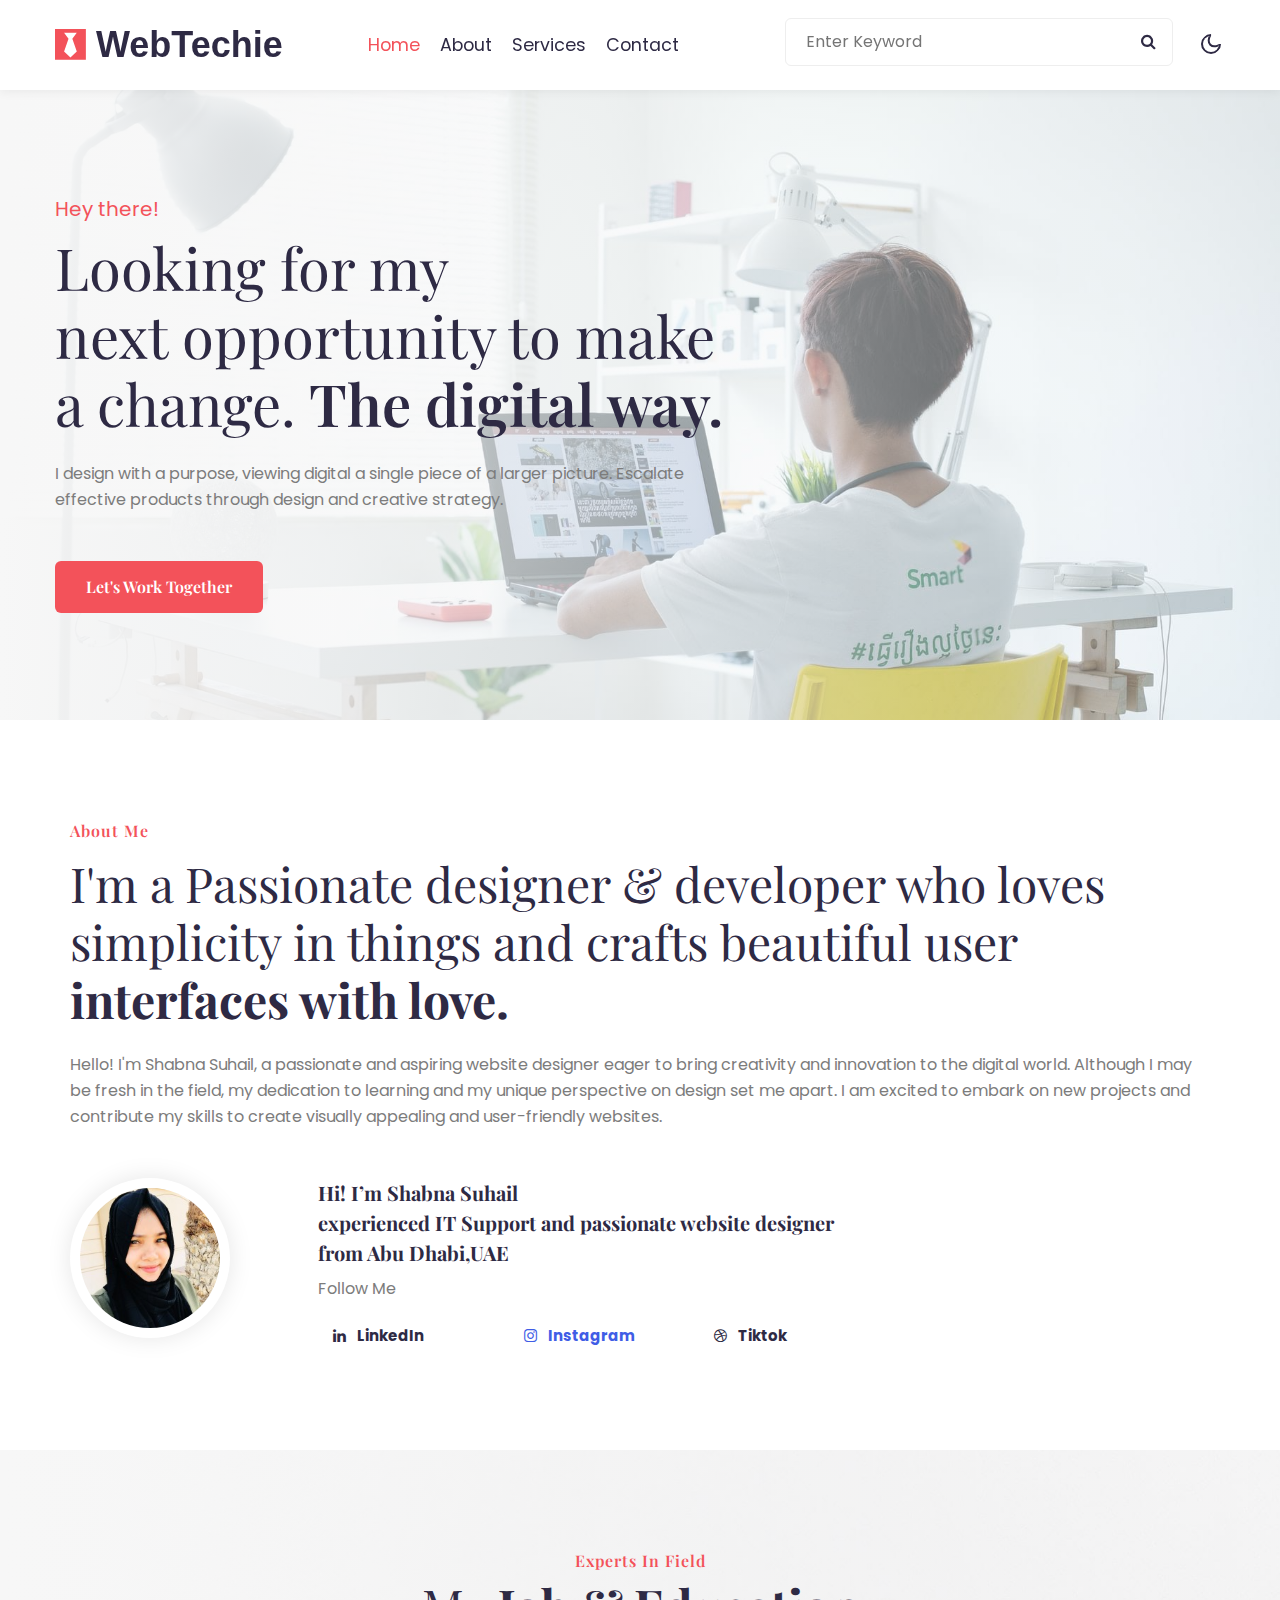
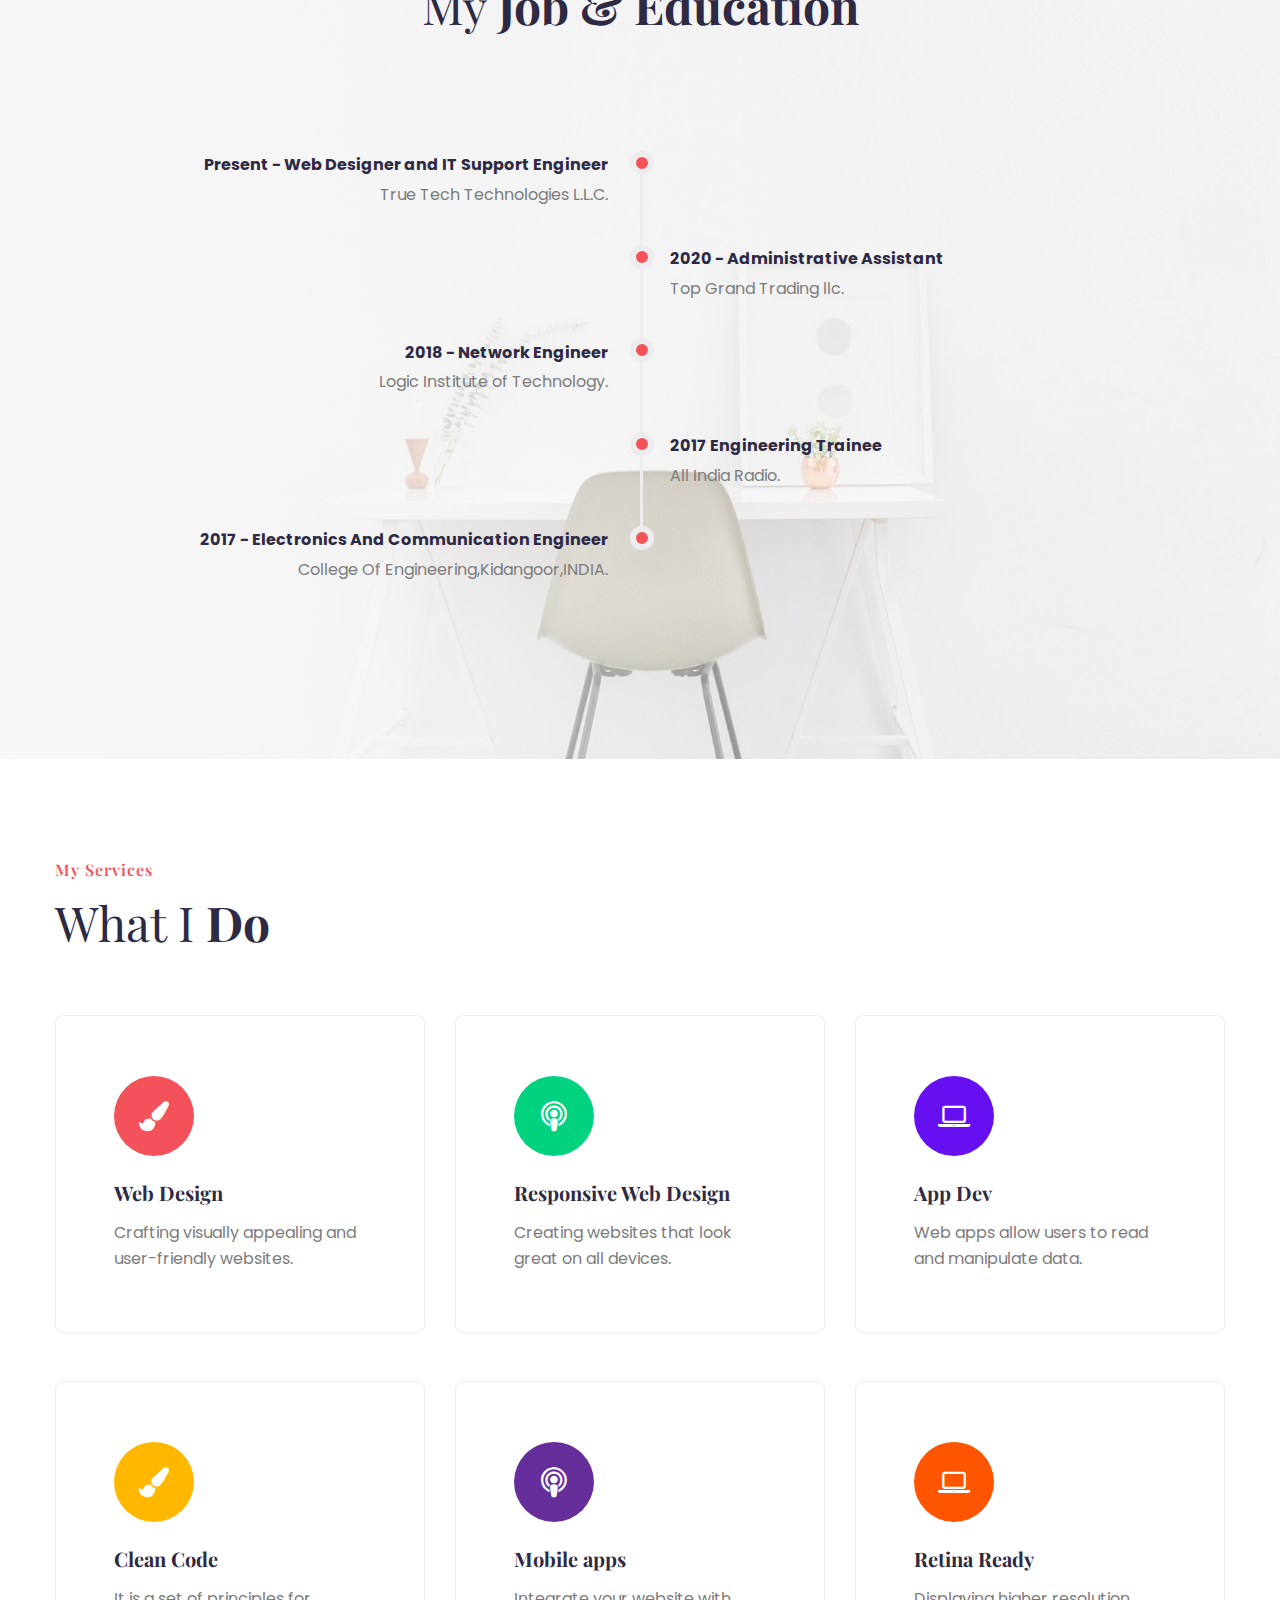
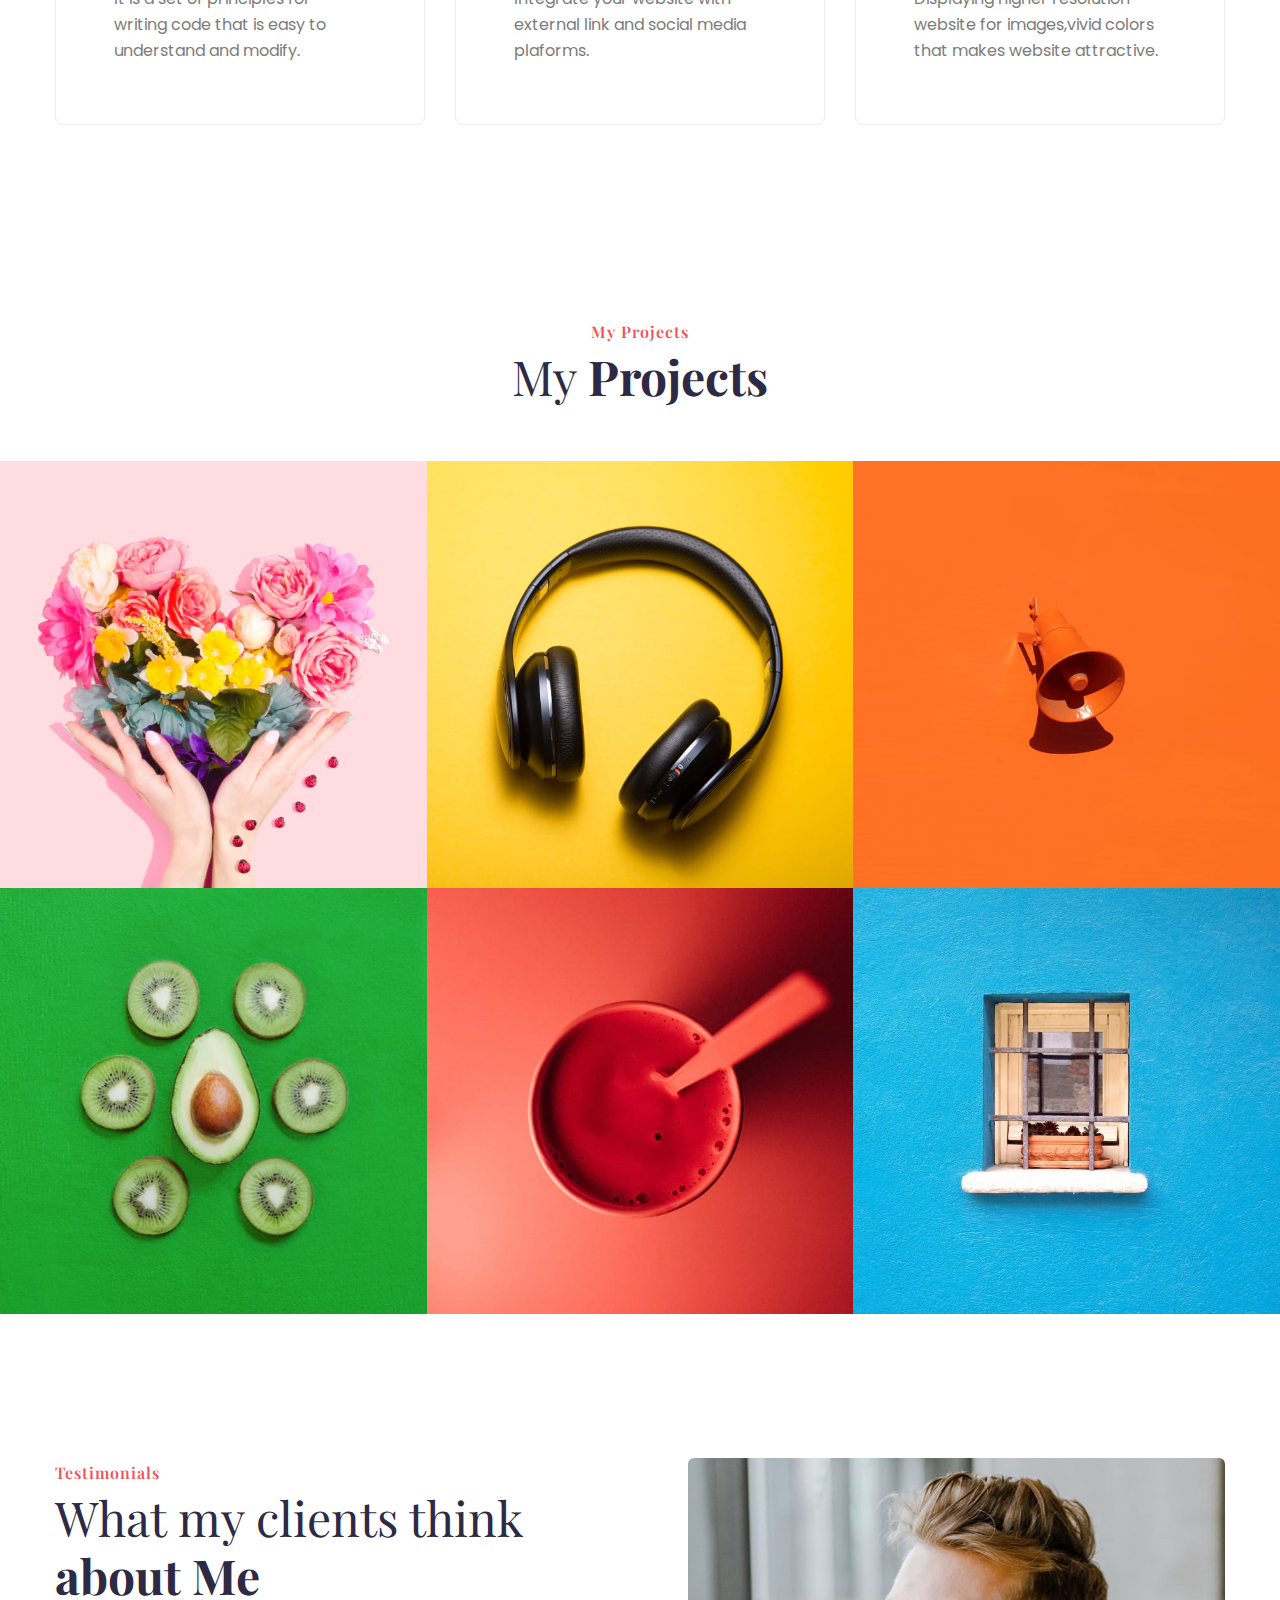
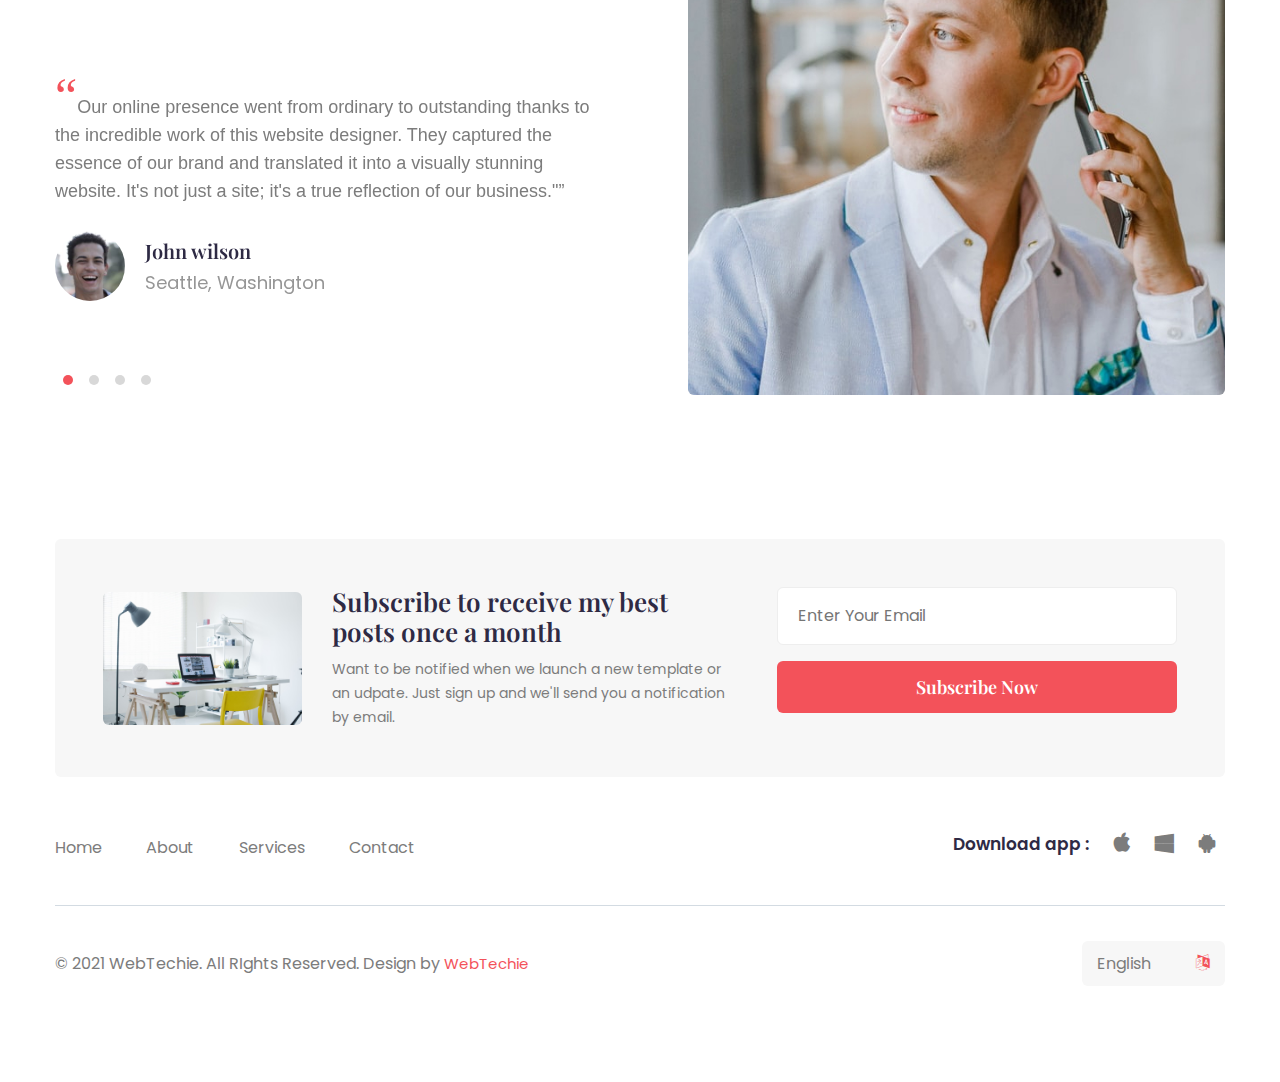
<file: index.html>
<!--
Author: W3layouts
Author URL: http://w3layouts.com
-->
<!doctype html>
<html lang="zxx">
<head>
  <!-- Required meta tags -->
  <meta charset="utf-8">
  <meta name="viewport" content="width=device-width, initial-scale=1, shrink-to-fit=no">
  <meta name="keywords"
    content="Reprise Responsive web template, Bootstrap Web Templates" />
  <title>Shabna Suhail Personal  Responsive Web Site | Home :: Web WebTechie</title>
  <link href="//fonts.googleapis.com/css2?family=Playfair+Display:ital,wght@0,400;0,600;0,700;1,400&display=swap"
    rel="stylesheet">
  <link href="//fonts.googleapis.com/css2?family=Poppins:wght@400;600;700&display=swap" rel="stylesheet">
  <!-- Template CSS -->
  <link rel="stylesheet" href="assets/css/style-starter.css">
</head>
<body>
  <!-- header -->
  <header id="site-header" class="header fixed-top">
    <div class="container">
      <nav class="navbar navbar-expand-lg stroke">
        <a class="navbar-brand mr-xl-5 mr-lg-3" href="index.html">
          <span class="fa fa-black-tie"></span> WebTechie
        </a>
        <!-- if logo is image enable this   
      <a class="navbar-brand" href="#index.html">
          <img src="image-path" alt="Your logo" title="Your logo" style="height:35px;" />
      </a> -->
        <button class="navbar-toggler  collapsed bg-gradient" type="button" data-toggle="collapse"
          data-target="#navbarTogglerDemo02" aria-controls="navbarTogglerDemo02" aria-expanded="false"
          aria-label="Toggle navigation">
          <span class="navbar-toggler-icon fa icon-expand fa-bars"></span>
          <span class="navbar-toggler-icon fa icon-close fa-times"></span>
          </span>
        </button>

        <div class="collapse navbar-collapse" id="navbarTogglerDemo02">
          <ul class="navbar-nav mx-lg-auto">
            <li class="nav-item active">
              <a class="nav-link" href="index.html">Home <span class="sr-only">(current)</span></a>
            </li>
            <li class="nav-item">
              <a class="nav-link" href="about.html">About</a>
            </li>
            <li class="nav-item">
              <a class="nav-link" href="services.html">Services</a>
            </li>
           
            <li class="nav-item mr-lg-5">
              <a class="nav-link" href="contact.html">Contact</a>
            </li>
            <!--//search-right-->
            <div class="search-right ml-xl-5 mr-xl-0 mr-lg-3 ">
              <!--/search-form-->
              <form action="#" method="GET" class="search-box position-relative">
                <div class="input-search">
                  <input type="search" placeholder="Enter Keyword" name="search" required="required" autofocus=""
                    class="search-popup">

                  <button type="submit" class="btn search-btn"><i class="fa fa-search" aria-hidden="true"></i></button>
                </div>
              </form>
              <!--//search-form-->
            </div>
            <!--/search-right-->
          </ul>
        </div>
        <!-- toggle switch for light and dark theme -->
        <div class="mobile-position">
          <nav class="navigation">
            <div class="theme-switch-wrapper">
              <label class="theme-switch" for="checkbox">
                <input type="checkbox" id="checkbox">
                <div class="mode-container">
                  <i class="gg-sun"></i>
                  <i class="gg-moon"></i>
                </div>
              </label>
            </div>
          </nav>
        </div>
        <!-- //toggle switch for light and dark theme -->
      </nav>
    </div>
  </header>
  <!-- //header -->
  <!-- banner-section -->
  <section id="home" class="w3l-banner py-5">
    <div class="container">
      <div class="align-items-center">
        <div class="bannerw3-content mt-lg-0 mt-4">
          <span class="title-small">Hey there!</span>
          <h3 class="mb-2 title">
            <span> Looking for my <br>next
              opportunity
              to make a change.</span>
            The digital way. </h3>
          <p class="mt-4 pr-lg-5">I design with a purpose, viewing digital a single piece of a larger picture.
            Escalate effective products through design and creative strategy.</p>
          <div class="mt-sm-5 mt-4">
            <a class="btn btn-primary btn-style" href="contact.html"> Let's Work Together </a>
          </div>
        </div>
      </div>
    </div>
  </section>
  <!-- //banner-section -->
  <!--/w3l-index2-->
  <section class="w3l-index2" id="about">
    <div class="midd-w3 py-5">
      <div class="container py-lg-5 py-md-3">
        <div class="row mx-auto text-center">
          <div class="col-lg-12 mt-lg-0 mt-5 text-left">
            <h5 class="title-subhny mb-2">About Me</h5>
            <h3 class="title-w3l"><span>I'm a Passionate designer & developer who loves simplicity in things and crafts
                beautiful user</span> interfaces with love.</h3>
            <p class="mt-4"> Hello! I'm Shabna Suhail, a passionate and aspiring website designer eager to bring creativity and innovation to the digital world. Although I may be fresh in the field, my dedication to learning and my unique perspective on design set me apart. I am excited to embark on new projects and contribute my skills to create visually appealing and user-friendly websites.</p>
            <div class="about-pic-grids row no-gutters mt-5">
              <div class="col-md-3 position-relative person-img">
                <img src="assets/images/ss.jpg.jpg" alt="" class="radius-image img-fluid">
              </div>
              <div class="col-md-9 about-pic-info pl-lg-5 mt-md-0 mt-2">
                <h4>Hi! I’m Shabna Suhail <br> experienced IT Support and passionate website designer from Abu Dhabi,UAE</h4>
                <p class="title mt-2">
                  Follow Me </p>
                <div class="social-column-3 mt-3">
                  <a href="#" target="_blank" class="linkedIn">
                    <span class="fa fa-linkedin mr-2"></span>
                    <span class="social-text">LinkedIn</span>
                  </a>
                  <a href=" #" target="_blank" class="instagram">
                    <span class="fa fa-instagram mr-2"></span>
                    <span class="social-text">Instagram</span>
                  </a>
                  <a href=" #" class="tiktok">
                    <span class="fa fa-dribbble mr-2"></span>
                    <span class="social-text">Tiktok</span>
                  </a>
                </div>
              </div>
            </div>

          </div>
        </div>
      </div>
    </div>
  </section>
  <!-- //w3l-index2-->
  <!--/w3l-education-->
  <section class="w3lhny-timeline py-5" id="education">
    <div class="container py-lg-5 py-md-3 py-2">
      <div class="title-content text-center">
        <h6 class="title-subhny">Experts in field</h6>
        <h3 class="title-w3l mb-sm-5 mb-4 pb-lg-2"> <span>
            My
          </span>
          Job & Education</h3>
      </div>
      <div class="w3l-educatiob-job-info mt-lg-5 mt-3 pt-lg-2">
        <ul class="m-timeline">
          <li>
            <div class="m-timeline__date">
              <span>Present</span> - Web Designer and IT Support Engineer
            </div>

            <p>
              True Tech Technologies L.L.C.
            </p>
          </li>

          <li>
            <div class="m-timeline__date">
              <span>2020</span> - Administrative Assistant
            </div>

            <p> Top Grand Trading llc.</p>
          </li>

          <li>
            <div class="m-timeline__date">
              <span>2018</span> - Network Engineer
            </div>

            <p>
              Logic Institute of Technology.
            </p>
          </li>
          <li>
            <div class="m-timeline__date">
              <span>2017</span> Engineering Trainee
            </div>

            <p>
              All India Radio.
            </p>
          </li>
          <li>
            <div class="m-timeline__date">
              <span>2017</span> - Electronics And Communication Engineer
            </div>

            <p>
              College Of Engineering,Kidangoor,INDIA.
            </p>
          </li>
          
        </ul>
      </div>
    </div>
  </section>
  <!--//w3l-education-->
  <!--/w3-grids-3-->
  <section class="w3l-bottom-grids-6 py-5" id="services">
    <div class="container py-lg-5 py-md-4 py-2">
      <h5 class="title-subhny mb-2">My Services</h5>
      <h3 class="title-w3l"><span>What I </span>Do</h3>
      <div class="grids-area-hny main-cont-wthree-fea row pt-3 mt-5">
        <div class="col-lg-4 col-md-6 grids-feature">
          <div class="area-box">
            <div class="area-icon icon-red">
              <span class="fa fa-paint-brush"></span>
            </div>
            <h4><a href="#feature" class="title-head">Web Design</a></h4>
            <p>Crafting visually appealing and user-friendly websites. </p>
          </div>
        </div>
        <div class="col-lg-4 col-md-6 grids-feature mt-md-0 mt-4">
          <div class="area-box">
            <div class="area-icon icon-green">
              <span class="fa fa-podcast"></span>
            </div>
            <h4><a href="#feature" class="title-head">Responsive Web Design</a></h4>
            <p>Creating websites that look great on all devices. </p>
          </div>
        </div>
        <div class="col-lg-4 col-md-6 grids-feature mt-lg-0 mt-4">
          <div class="area-box">
            <div class="area-icon icon-blue">
              <span class="fa fa-laptop"></span>
            </div>
            <h4><a href="#feature" class="title-head">App Dev</a></h4>
            <p>Web apps allow users to read and manipulate data.</p>
          </div>
        </div>
        <div class="col-lg-4 col-md-6 grids-feature mt-5">
          <div class="area-box">
            <div class="area-icon icon-yellow">
              <span class="fa fa-paint-brush"></span>
            </div>
            <h4><a href="#feature" class="title-head">Clean Code</a></h4>
            <p>It is a set of principles for writing code that is easy to understand and modify. </p>
          </div>
        </div>
        <div class="col-lg-4 col-md-6 grids-feature mt-5">
          <div class="area-box">
            <div class="area-icon icon-purple">
              <span class="fa fa-podcast"></span>
            </div>
            <h4><a href="#feature" class="title-head">Mobile apps</a></h4>
            <p>Integrate your website with external link and social media plaforms. </p>
          </div>
        </div>
        <div class="col-lg-4 col-md-6 grids-feature mt-5">
          <div class="area-box">
            <div class="area-icon icon-orange">
              <span class="fa fa-laptop"></span>
            </div>
            <h4><a href="#feature" class="title-head">Retina Ready</a></h4>
            <p>Displaying higher resolution website for images,vivid colors that makes website attractive. </p>
          </div>
        </div>
      </div>
    </div>
  </section>
  <!--//w3-grids-3-->
  <!-- gallery section -->
  <div class="gallery section-agile py-5">
    <div class="container-fluid py-lg-5 py-md-4 px-lg-0 mx-lg-0">
      <div class="title-content text-center">
        <h6 class="title-subhny">My Projects</h6>
        <h3 class="title-w3l mb-sm-5 mb-4 pb-lg-2"> <span>
            My
          </span>
          Projects</h3>
      </div>
      <div class="row gallery_grids no-gutters">
        <div class="col-lg-4 col-6 gallery-img-grid gallery_grid1 hover14 column">
          <div class="gallery_effect">
            <a href="assets/images/g1.jpg" class="js-img-viwer d-block">
              <figure>
                <img src="assets/images/g1.jpg" alt=" " class="img-fluid" />
              </figure>
            </a>
          </div>
        </div>
        <div class="col-lg-4 col-6 gallery-img-grid hover14 column">
          <div class="gallery_effect">
            <a href="assets/images/g2.jpg" class="js-img-viwer d-block">
              <figure>
                <img src="assets/images/g2.jpg" alt=" " class="img-fluid" />
              </figure>
            </a>
          </div>
        </div>
        <div class="col-lg-4 col-6 gallery-img-grid hover14 column">
          <div class="gallery_effect">
            <a href="assets/images/g3.jpg" class="js-img-viwer d-block">
              <figure>
                <img src="assets/images/g3.jpg" alt=" " class="img-fluid" />
              </figure>
            </a>
          </div>
        </div>
        <div class="col-lg-4 col-6 gallery-img-grid hover14 column">
          <div class="gallery_effect">
            <a href="assets/images/g4.jpg" class="js-img-viwer d-block">
              <figure>
                <img src="assets/images/g4.jpg" alt=" " class="img-fluid" />
              </figure>
            </a>
          </div>
        </div>
        <div class="col-lg-4 col-6 gallery-img-grid hover14 column">
          <div class="gallery_effect">
            <a href="assets/images/g5.jpg" class="js-img-viwer d-block">
              <figure>
                <img src="assets/images/g5.jpg" alt=" " class="img-fluid" />
              </figure>
            </a>
          </div>
        </div>
        <div class="col-lg-4 col-6 gallery-img-grid hover14 column">
          <div class="gallery_effect">
            <a href="assets/images/g6.jpg" class="js-img-viwer d-block">
              <figure>
                <img src="assets/images/g6.jpg" alt=" " class="img-fluid" />
              </figure>
            </a>
          </div>
        </div>
      </div>
    </div>
  </div>
  <!-- //gallery section -->
  <!-- /testimonials-->
  <section class="w3l-clients" id="testimonials">
    <div class="container py-lg-5 py-md-3">
      <div class="row w3-testimonial-grids">
        <div class="col-lg-6 w3-testimonial-content-top pr-lg-5">
          <div class="title-content text-left">
            <h6 class="title-subhny">Testimonials</h6>
            <h3 class="title-w3l mb-sm-5 mb-4 pb-lg-2">
              <span> What my clients think
              </span>
              about Me</h3>
          </div>
          <div id="owl-demo1" class="owl-carousel owl-theme mt-4 py-2 mb-4">
            <div class="item">
              <div class="testimonial-content">
                <div class="testimonial">
                  <blockquote>
                    <q>Our online presence went from ordinary to outstanding thanks to the incredible work of this website designer. They captured the essence of our brand and translated it into a visually stunning website. It's not just a site; it's a true reflection of our business."</q>
                  </blockquote>
                  <div class="testi-des">
                    <div class="test-img"><img src="assets/images/c1.jpg" class="img-fluid" alt="client-img">
                    </div>
                    <div class="peopl align-self">
                      <h3>John wilson</h3>
                      <p class="indentity">Seattle, Washington</p>
                    </div>
                  </div>
                </div>
              </div>
            </div>
            <div class="item">
              <div class="testimonial-content">
                <div class="testimonial">
                  <blockquote>
                    <q>"Working with this website designer was a game-changer for our startup. Their ability to blend aesthetics with functionality is unparalleled. Our website not only looks amazing but performs seamlessly. The designer's attention to detail and commitment to our vision set them apart."</q>
                  </blockquote>
                  <div class="testi-des">
                    <div class="test-img"><img src="assets/images/c2.jpg" class="img-fluid" alt="client-img">
                    </div>
                    <div class="peopl align-self">
                      <h3>Julia sakura</h3>
                      <p class="indentity">Seattle, Washington</p>
                    </div>
                  </div>
                </div>
              </div>
            </div>
            <div class="item">
              <div class="testimonial-content">
                <div class="testimonial">
                  <blockquote>
                    <q>"I needed a portfolio website that showcased my work in a unique and visually appealing way. This designer understood my vision from the start and brought it to life with style. The result is a website that stands out in the crowded creative space."</q>
                  </blockquote>
                  <div class="testi-des">
                    <div class="test-img"><img src="assets/images/c3.jpg" class="img-fluid" alt="client-img">
                    </div>
                    <div class="peopl align-self">
                      <h3>Roy Linderson</h3>
                      <p class="indentity">Seattle, Washington</p>
                    </div>
                  </div>
                </div>
              </div>
            </div>
            <div class="item">
              <div class="testimonial-content">
                <div class="testimonial">
                  <blockquote>
                    <q>"I needed a website that captured the essence of our events and showcased our portfolio. This website designer not only delivered a visually stunning site but also incorporated features that make it easy for clients to explore our services. It's been a game-changer for our business."</q>
                  </blockquote>
                  <div class="testi-des">
                    <div class="test-img"><img src="assets/images/c2.jpg" class="img-fluid" alt="client-img">
                    </div>
                    <div class="peopl align-self">
                      <h3>Mike Thyson</h3>
                      <p class="indentity">Seattle, Washington</p>
                    </div>
                  </div>
                </div>
              </div>
            </div>
          </div>
        </div>
        <div class="col-lg-6 position-relative pl-lg-5 mt-lg-0 mt-5">
          <img src="assets/images/person.jpg" alt="" class="radius-image img-fluid">
        </div>
      </div>
    </div>
  </section>
  <!-- //testimonials-->
  <!-- Footers-14 -->
  <footer class="w3l-footers-14 py-5">
    <div class="container py-md-5 py-sm-3">
      <div class="row w3l-footer-top-form no-gutters">
        <div class="col-lg-7 grid-two-column">
          <div class="footer-image">
            <img src="assets/images/banner1.jpg" class="img-fluid radius-image">
          </div>
          <div class="text-grid grid-column">
            <h4>Subscribe to receive my best posts once a month</h4>
            <p>
              Want to be notified when we launch a new template or an udpate. Just sign up and we'll send you a
              notification by email.</p>
          </div>
        </div>
        <div class="col-lg-5 form-submitinfo pl-lg-5">
          <form action="#" method="GET">
            <input type="email" name=" placeholder" placeholder="Enter Your Email" required="">
            <button type="submit" class="btn btn-primary btn-style submitbtn mt-3">Subscribe Now</button>
          </form>
        </div>
      </div>
      <div class="row footers14-top no-gutters">
        <div class="col-lg-6 footer14-nav-left">
          <ul class="footer14-nav">
            <li><a href="index.html">Home</a></li>
            <li><a href="about.html">About</a></li>
            <li><a href="services.html">Services</a></li>
            <li><a href="contact.html">Contact</a></li>
          </ul>
        </div>
        <div class="col-lg-6 footer14-app text-lg-right">
          <span>Download app :</span>
          <a href="#url"><span class="fa fa-apple"></span></a>
          <a href="#url"><span class="fa fa-windows"></span></a>
          <a href="#url"><span class="fa fa-android"></span></a>

        </div>
      </div>
      <div class="footers14-bottom d-flex">
        <div class="copyright">
          <p>© 2021 WebTechie. All RIghts Reserved. Design by <a href="#URL">WebTechie</a></p>
        </div>
        <div class="language-select d-flex">
          <span class="fa fa-language" aria-hidden="true"></span>
          <select>
            <option>English</option>
            <option>Estonina</option>
            <option>Deutsch</option>
            <option>Nederlan;ds</option>
          </select>
        </div>
      </div>
    </div>
    <!-- move top -->
    <button onclick="topFunction()" id="movetop" title="Go to top">
      &uarr;
    </button>
    <script>
      // When the user scrolls down 20px from the top of the document, show the button
      window.onscroll = function () {
        scrollFunction()
      };

      function scrollFunction() {
        if (document.body.scrollTop > 20 || document.documentElement.scrollTop > 20) {
          document.getElementById("movetop").style.display = "block";
        } else {
          document.getElementById("movetop").style.display = "none";
        }
      }

      // When the user clicks on the button, scroll to the top of the document
      function topFunction() {
        document.body.scrollTop = 0;
        document.documentElement.scrollTop = 0;
      }
    </script>
    <!-- /move top -->

  </footer>
  <!-- Footers-14 -->
  <!-- Template JavaScript -->
  <script src="assets/js/jquery-3.3.1.min.js"></script>
  <script src="assets/js/theme-change.js"></script>
   <!--/carousel-->
  <script src="assets/js/owl.carousel.js"></script>
  <script>
    $(document).ready(function () {
      $("#owl-demo1").owlCarousel({
        loop: true,
        nav: false,
        responsiveClass: true,
        responsive: {
          0: {
            items: 1,
            nav: false
          },
          736: {
            items: 1,
            nav: false
          }
        }
      })
    })
  </script>
  <!-- //script for tesimonials carousel slider -->
  <!-- gallery popup js -->
  <script src="assets/js/smartphoto.js"></script>
  <script>
    document.addEventListener('DOMContentLoaded', function () {
      const sm = new SmartPhoto(".js-img-viwer", {
        showAnimation: false
      });
      // sm.destroy();
    });
  </script>
  <!-- //gallery popup js -->
  <!-- disable body scroll which navbar is in active -->
  <script>
    $(function () {
      $('.navbar-toggler').click(function () {
        $('body').toggleClass('noscroll');
      })
    });
  </script>
  <!-- disable body scroll which navbar is in active -->


  <!--/MENU-JS-->
  <script>
    $(window).on("scroll", function () {
      var scroll = $(window).scrollTop();

      if (scroll >= 80) {
        $("#site-header").addClass("nav-fixed");
      } else {
        $("#site-header").removeClass("nav-fixed");
      }
    });

    //Main navigation Active Class Add Remove
    $(".navbar-toggler").on("click", function () {
      $("header").toggleClass("active");
    });
    $(document).on("ready", function () {
      if ($(window).width() > 991) {
        $("header").removeClass("active");
      }
      $(window).on("resize", function () {
        if ($(window).width() > 991) {
          $("header").removeClass("active");
        }
      });
    });
  </script>
  <!--//MENU-JS-->
  <script src="assets/js/bootstrap.min.js"></script>

</body>

</html>
</file>
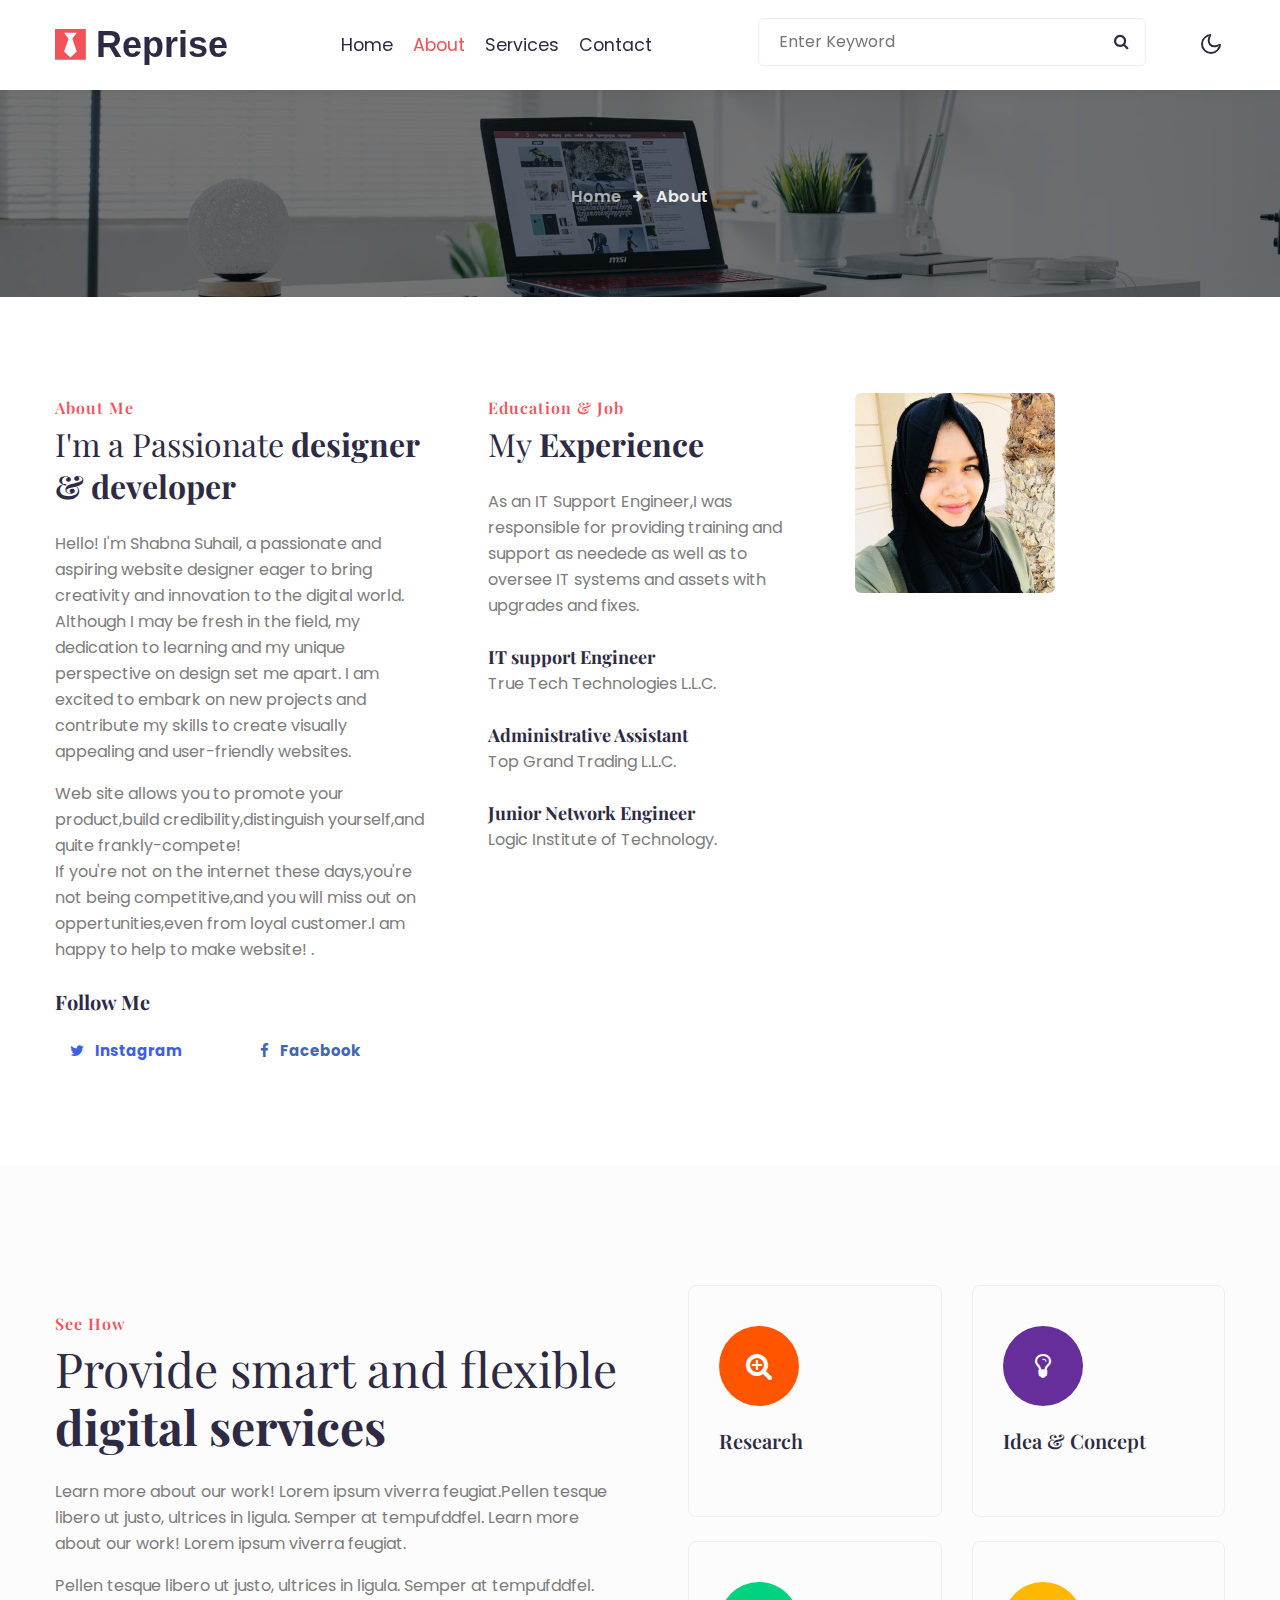
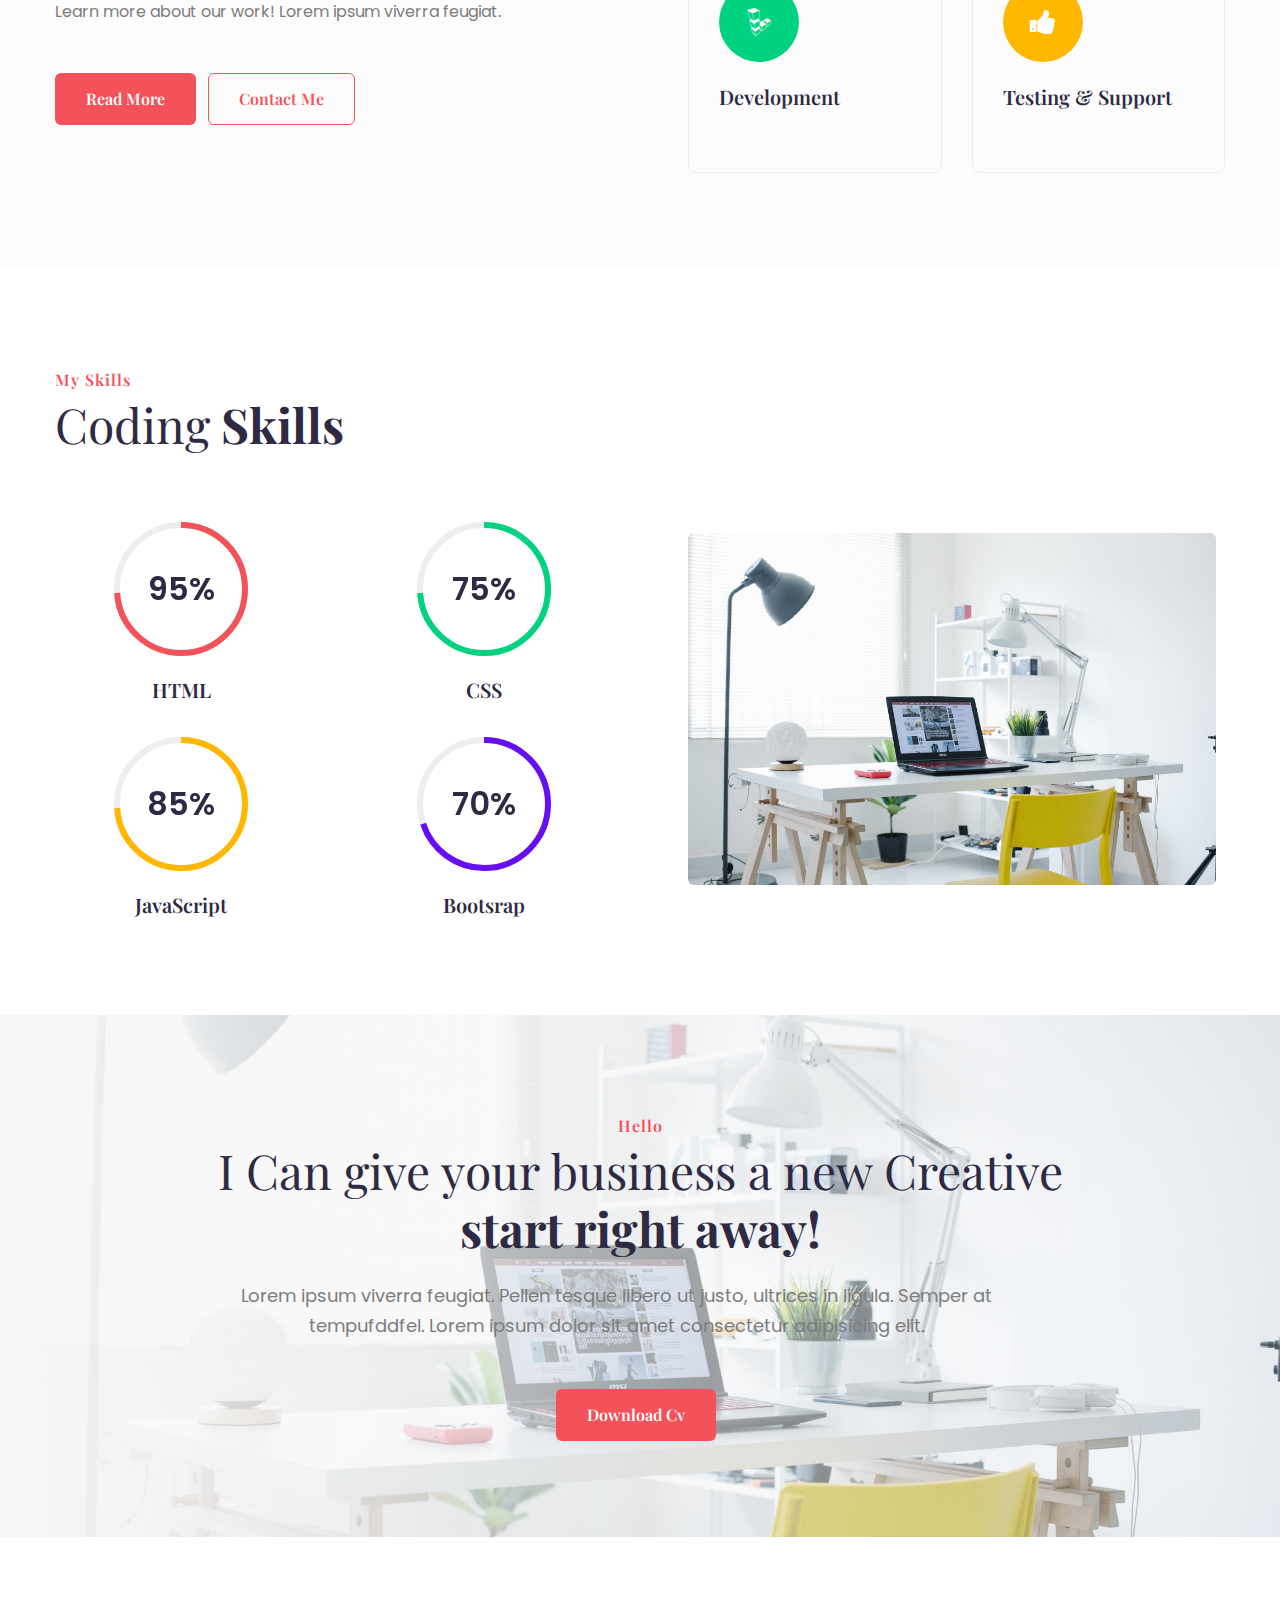
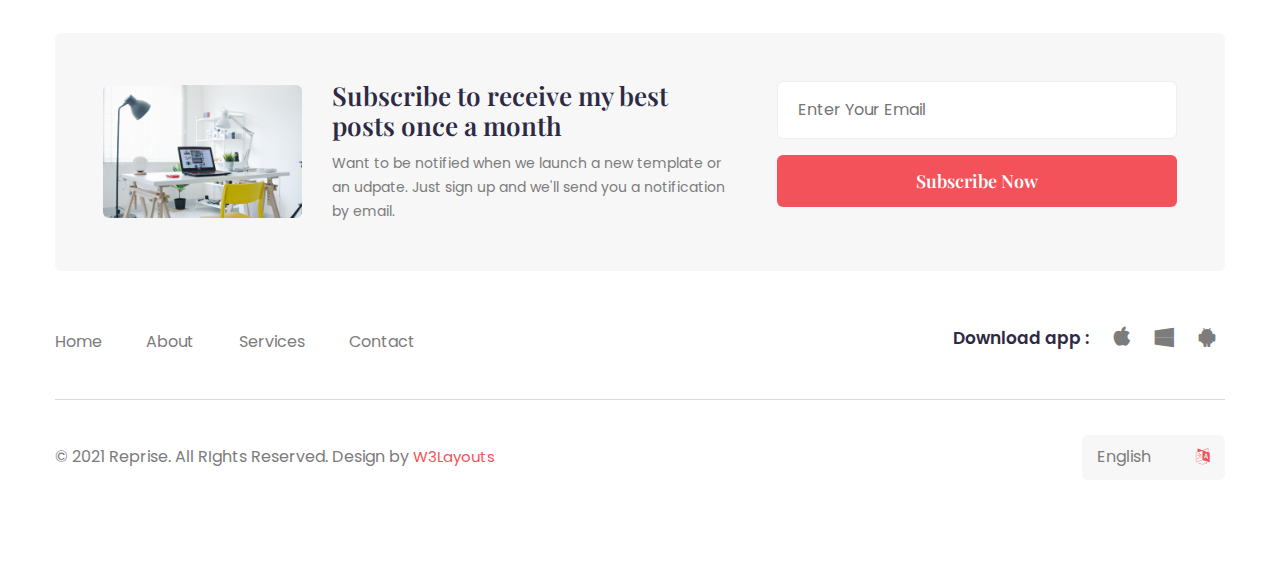
<file: about.html>
<!--
Author: W3layouts
Author URL: http://w3layouts.com
-->
<!doctype html>
<html lang="zxx">

<head>
  <!-- Required meta tags -->
  <meta charset="utf-8">
  <meta name="viewport" content="width=device-width, initial-scale=1, shrink-to-fit=no">
  <meta name="keywords"
    content="Reprise Responsive web template, Bootstrap Web Templates" />
  <title>Reprise Personal Category Bootstrap Responsive Web Template | About :: W3layouts</title>
  <link href="//fonts.googleapis.com/css2?family=Playfair+Display:ital,wght@0,400;0,600;0,700;1,400&display=swap"
    rel="stylesheet">
  <link href="//fonts.googleapis.com/css2?family=Poppins:wght@400;600;700&display=swap" rel="stylesheet">
  <!-- Template CSS -->
  <link rel="stylesheet" href="assets/css/style-starter.css">
</head>

<body>

  <!-- header -->
  <header id="site-header" class="header fixed-top">
    <div class="container">
      <nav class="navbar navbar-expand-lg stroke">
        <a class="navbar-brand mr-xl-5 mr-lg-3" href="index.html">
          <span class="fa fa-black-tie"></span> Reprise
        </a>
        <!-- if logo is image enable this   
      <a class="navbar-brand" href="#index.html">
          <img src="image-path" alt="Your logo" title="Your logo" style="height:35px;" />
      </a> -->
        <button class="navbar-toggler  collapsed bg-gradient" type="button" data-toggle="collapse"
          data-target="#navbarTogglerDemo02" aria-controls="navbarTogglerDemo02" aria-expanded="false"
          aria-label="Toggle navigation">
          <span class="navbar-toggler-icon fa icon-expand fa-bars"></span>
          <span class="navbar-toggler-icon fa icon-close fa-times"></span>
          </span>
        </button>

        <div class="collapse navbar-collapse" id="navbarTogglerDemo02">
          <ul class="navbar-nav mx-lg-auto">
            <li class="nav-item">
              <a class="nav-link" href="index.html">Home <span class="sr-only">(current)</span></a>
            </li>
            <li class="nav-item active">
              <a class="nav-link" href="about.html">About</a>
            </li>
            <li class="nav-item">
              <a class="nav-link" href="services.html">Services</a>
            </li>
            
            <li class="nav-item mr-lg-5">
              <a class="nav-link" href="contact.html">Contact</a>
            </li>
             <!--//search-right-->
             <div class="search-right ml-xl-5 mr-xl-0 mr-lg-3 ">
              <!--/search-form-->
                  <form action="#" method="GET" class="search-box position-relative">
                    <div class="input-search">
                        <input type="search" placeholder="Enter Keyword" name="search" required="required"
                            autofocus="" class="search-popup">
                   
                    <button type="submit" class="btn search-btn"><i class="fa fa-search"
                            aria-hidden="true"></i></button>
                  </div>
                </form>
              <!--//search-form-->
            </div>
               <!--/search-right-->
          </ul>

        </div>
        <!-- toggle switch for light and dark theme -->
        <div class="mobile-position">
          <nav class="navigation">
            <div class="theme-switch-wrapper">
              <label class="theme-switch" for="checkbox">
                <input type="checkbox" id="checkbox">
                <div class="mode-container">
                  <i class="gg-sun"></i>
                  <i class="gg-moon"></i>
                </div>
              </label>
            </div>
          </nav>
        </div>
        <!-- //toggle switch for light and dark theme -->
      </nav>
    </div>
  </header>
  <!-- //header -->
  <!--/breadcrumb-bg-->
  <div class="breadcrumb-bg w3l-inner-page-breadcrumb py-5">
    <div class="container pt-lg-5 pt-md-3 p-lg-4 my-lg-3">
      <ul class="breadcrumbs-custom-path pt-5 mt-4 text-center">
        <li><a href="index.html">Home</a></li>
        <li class="active"><span class="fa fa-arrow-right mx-2" aria-hidden="true"></span> About </li>
      </ul>
    </div>
  </div>
  <!--//breadcrumb-bg-->
  <!-- //w3l-inner-page-breadcrumb-->
  <section class="w3l-about-ab" id="about">
    <div class="midd-w3 py-5">
      <div class="container py-lg-5 py-md-4 py-2">
        <div class="row">
          <div class="col-lg-4 left-wthree-info align-self">
            <h6 class="title-subhny">About Me</h6>
            <h3 class="title-w3l mb-4"><span>I'm a Passionate</span> designer & developer</h3>
            <p class="">Hello! I'm Shabna Suhail, a passionate and aspiring website designer eager to bring creativity and innovation to the digital world. Although I may be fresh in the field, my dedication to learning and my unique perspective on design set me apart. I am excited to embark on new projects and contribute my skills to create visually appealing and user-friendly websites.</p>
            <p class="mt-3">Web site allows you to promote your product,build credibility,distinguish yourself,and quite frankly-compete!<br>If you're not on the internet these days,you're not being competitive,and you will miss out on oppertunities,even from loyal customer.I am happy to help to make website!
              
            .</p>
            <div class="about-pic-info mt-4">
              <h4> Follow Me</h4>

              <div class="social-column-3 social-column-2 mt-3">
                <a href="#" target="_blank" class="instagram">
                  <span class="fa fa-twitter mr-2"></span>
                  <span class="social-text">Instagram</span>
                </a>
                <a href=" #" target="_blank" class="facebook">
                  <span class="fa fa-facebook mr-2"></span>
                  <span class="social-text">Facebook</span>
                </a>
              </div>
            </div>
            </p>
          </div>
          <div class="col-lg-4 left-wthree-info px-lg-5 mt-lg-0 mt-5">
            <h6 class="title-subhny">Education & Job</h6>
            <h3 class="title-w3l mb-4"><span>My</span> Experience</h3>
            <p>As an IT Support Engineer,I was responsible for providing training and support as needede as well as to oversee IT systems and assets with upgrades and fixes.</p>
            <div class="left-wthree-img-inf mt-4">
              <h4 class="title">
                IT support Engineer </h4>
              <p>True Tech Technologies L.L.C.</p>
            </div>
            <div class="left-wthree-img-inf mt-4">
              <h4 class="title">
                Administrative Assistant</h4>
              <p>Top Grand Trading L.L.C.</p>
            </div>
            <div class="left-wthree-img-inf mt-4">
              <h4 class="title">
                Junior Network Engineer </h4>
              <p>Logic Institute of Technology.</p>
            </div>
          </div>
          <div class="col-lg-4 left-wthree-img mt-lg-0 mt-md-5 mt-4">
            <img src="assets/images/ss.jpg.jpg" alt="" class="radius-image img-fluid">
          </div>

        </div>
      </div>
    </div>
  </section>
  <!-- /w3l-content-2-->
  <!-- services page services section -->
  <section class="w3l-services" id="vision">
    <div class="midd-w3 py-5">
      <div class="container py-lg-5 py-md-3 py-2">
        <div class="row">
          <div class="col-lg-6 mb-lg-0 mb-md-5 mb-5 align-self">
            <h6 class="title-subhny">See How</h6>
            <h3 class="title-w3l mb-4"><span>Provide smart and flexible </span> digital services</h3>
            <p class="mt-md-4 mt-3">Learn more about our work! Lorem ipsum viverra feugiat.Pellen tesque libero ut
              justo, ultrices in ligula. Semper at tempufddfel. Learn more about our work! Lorem ipsum viverra feugiat.
            </p>
            <p class="mt-3 mb-lg-5 mb-4">Pellen tesque libero ut justo, ultrices in ligula. Semper at tempufddfel. Learn
              more about our work! Lorem ipsum viverra feugiat.</p>
            <a class="btn btn-primary btn-style mr-2" href="#">Read More</a>
            <a class="btn btn-primary btn-outline" href="contact.html">Contact Me</a>
          </div>
          <div class="col-lg-6 align-self-center pl-lg-5">
            <div class="row features4-grids">
              <div class="col-6 mt-4">
                <div class="features4-grid">
                  <div class="feature-images area-icon icon-orange">
                    <span class="fa fa-search-plus" aria-hidden="true"></span>
                  </div>
                  <h5><a href="#about">Research</a></h5>
                </div>
              </div>
              <div class="col-6  mt-4">
                <div class="features4-grid">
                  <div class="feature-images area-icon icon-purple">
                    <span class="fa fa-lightbulb-o" aria-hidden="true"></span>
                  </div>
                  <h5><a href="#about">Idea & Concept</a></h5>
                </div>
              </div>
              <div class="col-6 mt-4">
                <div class="features4-grid">
                  <div class="feature-images area-icon icon-green">
                    <span class="fa fa-linode" aria-hidden="true"></span>
                  </div>
                  <h5><a href="#about"> Development</a></h5>
                </div>
              </div>
              <div class="col-6 mt-4">
                <div class="features4-grid">
                  <div class="feature-images area-icon icon-yellow">
                    <span class="fa fa-thumbs-up" aria-hidden="true"></span>
                  </div>
                  <h5><a href="#about">Testing & Support</a></h5>
                </div>
              </div>
            </div>
          </div>
        </div>
      </div>
    </div>
  </section>
  <!-- //services page services section -->
  <!--/w3l-circles-->
  <section class="w3l-circles" id="stats">
    <div class="midd-w3 py-5">
      <div class="container py-lg-5 py-md-3 py-2">
        <div class="title-content text-left">
          <h6 class="title-subhny">My Skills</h6>
          <h3 class="title-w3l mb-sm-5 mb-4 pb-lg-2"> <span>Coding</span>
            Skills</h3>
        </div>
        <div class="row circle-grids">

          <div class="col-lg-6 position-relative pl-lg-0">
            <div class="progress-circles">
              <div class="circle1">
                <div id="progress" data-dimension="160" data-text="95%" data-fontsize="32" data-percent="95"
                  data-fgcolor="#f3525a" data-bgcolor="#eee" data-width="15" data-bordersize="5" data-animationstep="2">
                </div>
                <h4>HTML </h4>
              </div>
              <div class="circle1">
                <div id="progress1" data-dimension="160" data-text="75%" data-fontsize="32" data-percent="75"
                  data-fgcolor="#00d280" data-bgcolor="#eee" data-width="15" data-bordersize="5" data-animationstep="2">
                </div>
                <h4>CSS</h4>
              </div>
              <div class="circle1">
                <div id="progress2" data-dimension="160" data-text="85%" data-fontsize="32" data-percent="85"
                  data-fgcolor="#ffb700" data-bgcolor="#eee" data-width="15" data-bordersize="5" data-animationstep="2">
                </div>
                <h4>JavaScript</h4>
              </div>
              <div class="circle1">
                <div id="progress3" data-dimension="160" data-text="70%" data-fontsize="32" data-percent="70"
                  data-fgcolor="#6610f2" data-bgcolor="#eee" data-width="15" data-bordersize="5" data-animationstep="2">
                </div>
                <h4>Bootsrap</h4>
              </div>
            </div>
          </div>
          <div class="col-lg-6 circle-img-right mt-lg-0 mt-5 pl-lg-5 p-lg-4">
            <img src="assets/images/banner1.jpg" alt="" class="radius-image img-fluid">
          </div>
        </div>

      </div>
    </div>
  </section>
  <!--//w3l-circles-->
  <!-- middle -->
  <div class="middle py-5">
    <div class="container py-lg-5 py-md-4">
      <div class="welcome-left text-center">
        <h6 class="title-subhny">Hello</h6>
        <h3 class="title-w3l mb-4 mx-0 mw-100"> <span>I Can give your business a new Creative </span>
          start right away!</h3>
        <p class="pr-lg-5">Lorem ipsum viverra feugiat. Pellen tesque libero ut justo, ultrices in ligula. Semper at
          tempufddfel. Lorem ipsum dolor sit amet consectetur adipisicing elit.</p>
        <div class="buttons mt-md-5 mt-4">
          <a class="btn btn-primary btn-style mr-2" href="#">Download Cv</a>

        </div>
      </div>
    </div>
  </div>
  <!-- //middle -->
  <!-- Footers-14 -->
  <footer class="w3l-footers-14 py-5">
    <div class="container py-md-5 py-sm-3">
      <div class="row w3l-footer-top-form no-gutters">
        <div class="col-lg-7 grid-two-column">
          <div class="footer-image">
            <img src="assets/images/banner1.jpg" class="img-fluid radius-image">
          </div>
          <div class="text-grid grid-column">
            <h4>Subscribe to receive my best posts once a month</h4>
            <p>
              Want to be notified when we launch a new template or an udpate. Just sign up and we'll send you a
              notification by email.</p>
          </div>
        </div>
        <div class="col-lg-5 form-submitinfo pl-lg-5">
          <form action="#" method="GET">
            <input type="email" name=" placeholder" placeholder="Enter Your Email" required="">
            <button type="submit" class="btn btn-primary btn-style submitbtn mt-3">Subscribe Now</button>
          </form>
        </div>
      </div>
      <div class="row footers14-top no-gutters">
        <div class="col-lg-6 footer14-nav-left">
          <ul class="footer14-nav">
            <li><a href="index.html">Home</a></li>
            <li><a href="about.html">About</a></li>
            <li><a href="services.html">Services</a></li>
            <li><a href="contact.html">Contact</a></li>
          </ul>
        </div>
        <div class="col-lg-6 footer14-app text-lg-right">
          <span>Download app :</span>
          <a href="#url"><span class="fa fa-apple"></span></a>
          <a href="#url"><span class="fa fa-windows"></span></a>
          <a href="#url"><span class="fa fa-android"></span></a>

        </div>
      </div>
      <div class="footers14-bottom d-flex">
        <div class="copyright">
          <p>© 2021 Reprise. All RIghts Reserved. Design by <a href="#URL">W3Layouts</a></p>
        </div>
        <div class="language-select d-flex">
          <span class="fa fa-language" aria-hidden="true"></span>
          <select>
            <option>English</option>
            <option>Estonina</option>
            <option>Deutsch</option>
            <option>Nederlan;ds</option>
          </select>
        </div>
      </div>
    </div>
    <!-- move top -->
    <button onclick="topFunction()" id="movetop" title="Go to top">
      &uarr;
    </button>
    <script>
      // When the user scrolls down 20px from the top of the document, show the button
      window.onscroll = function () {
        scrollFunction()
      };

      function scrollFunction() {
        if (document.body.scrollTop > 20 || document.documentElement.scrollTop > 20) {
          document.getElementById("movetop").style.display = "block";
        } else {
          document.getElementById("movetop").style.display = "none";
        }
      }

      // When the user clicks on the button, scroll to the top of the document
      function topFunction() {
        document.body.scrollTop = 0;
        document.documentElement.scrollTop = 0;
      }
    </script>
    <!-- /move top -->

  </footer>
  <!-- Footers-14 -->
  <!-- Template JavaScript -->
  <script src="assets/js/jquery-3.3.1.min.js"></script>
  <script src="assets/js/theme-change.js"></script>
  <script src="assets/js/circles.js"></script>
  <!-- disable body scroll which navbar is in active -->
  <script>
    $(function () {
      $('.navbar-toggler').click(function () {
        $('body').toggleClass('noscroll');
      })
    });
  </script>
  <!-- disable body scroll which navbar is in active -->

  <!--/MENU-JS-->
  <script>
    $(window).on("scroll", function () {
      var scroll = $(window).scrollTop();

      if (scroll >= 80) {
        $("#site-header").addClass("nav-fixed");
      } else {
        $("#site-header").removeClass("nav-fixed");
      }
    });

    //Main navigation Active Class Add Remove
    $(".navbar-toggler").on("click", function () {
      $("header").toggleClass("active");
    });
    $(document).on("ready", function () {
      if ($(window).width() > 991) {
        $("header").removeClass("active");
      }
      $(window).on("resize", function () {
        if ($(window).width() > 991) {
          $("header").removeClass("active");
        }
      });
    });
  </script>
  <!--//MENU-JS-->
  <script src="assets/js/bootstrap.min.js"></script>

</body>

</html>
</file>
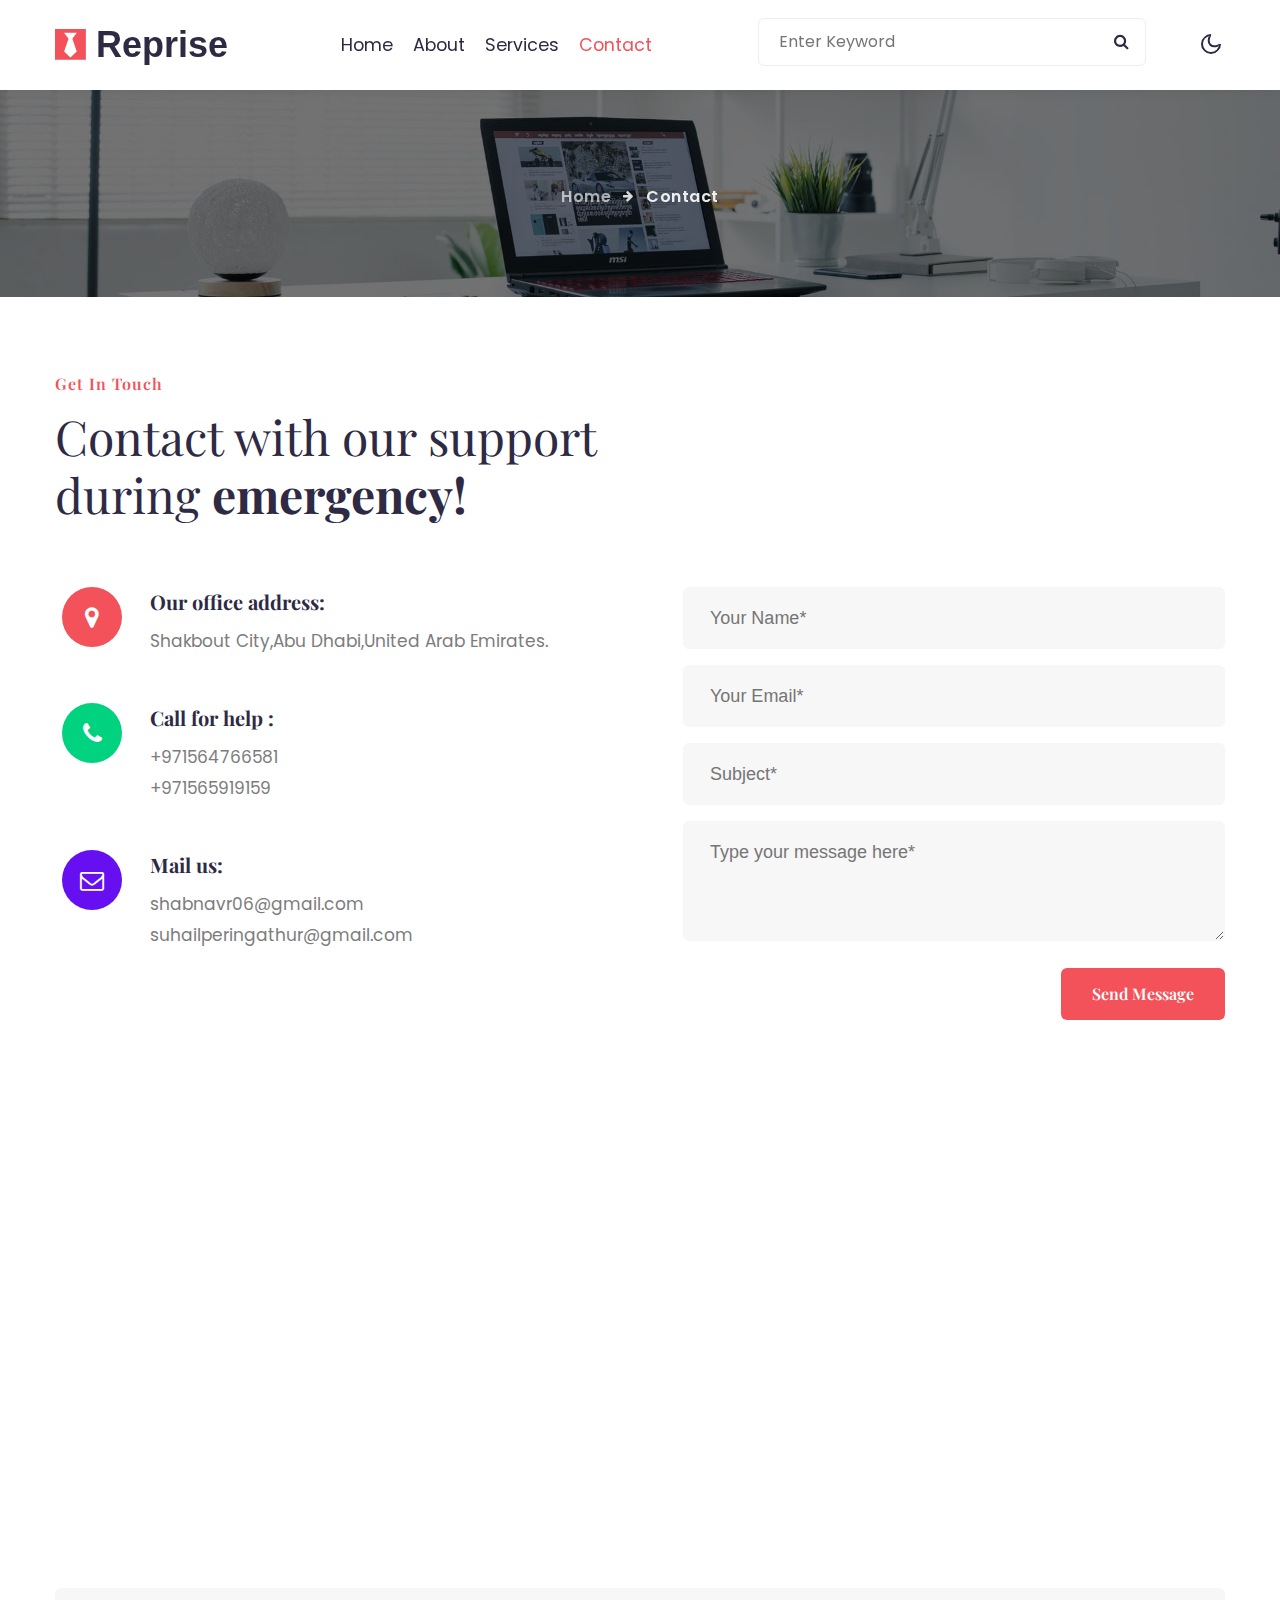
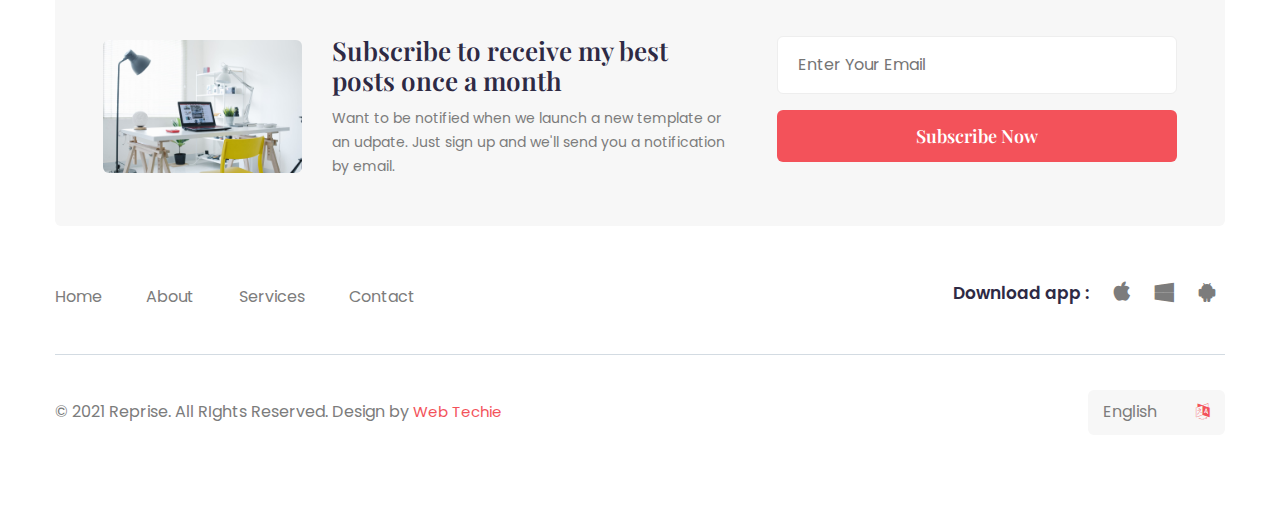
<file: contact.html>
<!--
Author: W3layouts
Author URL: http://w3layouts.com
-->
<!doctype html>
<html lang="zxx">

<head>
  <!-- Required meta tags -->
  <meta charset="utf-8">
  <meta name="viewport" content="width=device-width, initial-scale=1, shrink-to-fit=no">
  <meta name="keywords"
    content="Reprise Responsive web template, Bootstrap Web Templates" />
  <title>Reprise Personal Category Bootstrap Responsive Web Template | Contact :: W3layouts</title>
  <link href="//fonts.googleapis.com/css2?family=Playfair+Display:ital,wght@0,400;0,600;0,700;1,400&display=swap"
    rel="stylesheet">
  <link href="//fonts.googleapis.com/css2?family=Poppins:wght@400;600;700&display=swap" rel="stylesheet">
  <!-- Template CSS -->
  <link rel="stylesheet" href="assets/css/style-starter.css">
</head>

<body>

  <!-- header -->
  <header id="site-header" class="header fixed-top">
    <div class="container">
      <nav class="navbar navbar-expand-lg stroke">
        <a class="navbar-brand mr-xl-5 mr-lg-3" href="index.html">
          <span class="fa fa-black-tie"></span> Reprise
        </a>
        <!-- if logo is image enable this   
      <a class="navbar-brand" href="#index.html">
          <img src="image-path" alt="Your logo" title="Your logo" style="height:35px;" />
      </a> -->
        <button class="navbar-toggler  collapsed bg-gradient" type="button" data-toggle="collapse"
          data-target="#navbarTogglerDemo02" aria-controls="navbarTogglerDemo02" aria-expanded="false"
          aria-label="Toggle navigation">
          <span class="navbar-toggler-icon fa icon-expand fa-bars"></span>
          <span class="navbar-toggler-icon fa icon-close fa-times"></span>
          </span>
        </button>

        <div class="collapse navbar-collapse" id="navbarTogglerDemo02">
          <ul class="navbar-nav mx-lg-auto">
            <li class="nav-item">
              <a class="nav-link" href="index.html">Home <span class="sr-only">(current)</span></a>
            </li>
            <li class="nav-item">
              <a class="nav-link" href="about.html">About</a>
            </li>
            <li class="nav-item">
              <a class="nav-link" href="services.html">Services</a>
            </li>
           
            <li class="nav-item mr-lg-5 active">
              <a class="nav-link" href="contact.html">Contact</a>
            </li>
             <!--//search-right-->
             <div class="search-right ml-xl-5 mr-xl-0 mr-lg-3 ">
              <!--/search-form-->
                  <form action="#" method="GET" class="search-box position-relative">
                    <div class="input-search">
                        <input type="search" placeholder="Enter Keyword" name="search" required="required"
                            autofocus="" class="search-popup">
                   
                    <button type="submit" class="btn search-btn"><i class="fa fa-search"
                            aria-hidden="true"></i></button>
                  </div>
                </form>
              <!--//search-form-->
            </div>
               <!--/search-right-->
          </ul>

        </div>
        <!-- toggle switch for light and dark theme -->
        <div class="mobile-position">
          <nav class="navigation">
            <div class="theme-switch-wrapper">
              <label class="theme-switch" for="checkbox">
                <input type="checkbox" id="checkbox">
                <div class="mode-container">
                  <i class="gg-sun"></i>
                  <i class="gg-moon"></i>
                </div>
              </label>
            </div>
          </nav>
        </div>
        <!-- //toggle switch for light and dark theme -->
      </nav>
    </div>
  </header>
  <!-- //header -->
  <!--/breadcrumb-bg-->
  <div class="breadcrumb-bg py-5  w3l-inner-page-breadcrumb">
    <div class="container pt-lg-5 pt-md-3 p-lg-4 pb-md-3 my-lg-3">
      <ul class="breadcrumbs-custom-path mt-4 text-center pt-5">
        <li><a href="index.html">Home</a></li>
        <li class="active"><span class="fa fa-arrow-right mx-2" aria-hidden="true"></span> Contact </li>
      </ul>
    </div>
  </div>

  <!--//breadcrumb-bg-->
  <!-- contacts -->
  <!-- contact-form 2 -->
  <section class="w3l-contact-2 py-5" id="contact">
    <div class="container py-lg-4 py-md-3 py-2">
      <div class="title-content text-left">
          <h5 class="title-subhny mb-2">Get in touch</h5>
          <h3 class="title-w3l"><span>Contact with our support <br>
            during </span>emergency!</h3>
      </div>
      <div class="contact-grids d-grid mt-5 pt-lg-3">
        <div class="contact-left">
          <div class="cont-details">
            <div class="cont-top margin-up">
              <div class="cont-left text-center">
                <span class="fa fa-map-marker icon-red"></span>
              </div>
              <div class="cont-right">
                <h6>Our  office address:</h6>
                <p>Shakbout City,Abu Dhabi,United Arab Emirates.</p>
              </div>
            </div>
            <div class="cont-top margin-up">
              <div class="cont-left text-center">
                <span class="fa fa-phone icon-green"></span>
              </div>
              <div class="cont-right">
                <h6>Call for help :</h6>
                <p><a href="tel:+1(21) 234 4567">+971564766581</a></p>
                <p><a href="tel:+1(21) 234 4567">+971565919159</a></p>
              </div>
            </div>
            <div class="cont-top margin-up">
              <div class="cont-left text-center">
                <span class="fa fa-envelope-o icon-blue"></span>
              </div>
              <div class="cont-right">
                <h6>
                  Mail us:</h6>
                <p><a href="mailto:support@mail.com" class="mail">shabnavr06@gmail.com</a></p>
                <p><a href="mailto:contact@mail.com" class="mail">suhailperingathur@gmail.com</a></p>
              </div>
            </div>
          </div>
        </div>
        <div class="contact-right">
          <form action="https://sendmail.w3layouts.com/submitForm" method="post" class="signin-form">
            <div class="input-grids">
              <input type="text" name="w3lName" id="w3lName" placeholder="Your Name*" class="contact-input"
                required="" />
              <input type="email" name="w3lSender" id="w3lSender" placeholder="Your Email*" class="contact-input"
                required="" />
              <input type="text" name="w3lSubect" id="w3lSubect" placeholder="Subject*" class="contact-input"
                required="" />
            </div>
            <div class="form-input">
              <textarea name="w3lMessage" id="w3lMessage" placeholder="Type your message here*" required=""></textarea>
            </div>
            <div class="submit-w3l-button text-lg-right">
              <button class="btn btn-style btn-primary">Send Message</button>
            </div>
          </form>
        </div>
      </div>
  </section>
  <!-- /contact-form-2 -->
  <div class="map-iframe">
    <iframe
      src="https://www.google.com/maps/embed?pb=!1m18!1m12!1m3!1d317718.69319292053!2d-0.3817765050863085!3d51.528307984912544!2m3!1f0!2f0!3f0!3m2!1i1024!2i768!4f13.1!3m3!1m2!1s0x47d8a00baf21de75%3A0x52963a5addd52a99!2sLondon%2C+UK!5e0!3m2!1sen!2spl!4v1562654563739!5m2!1sen!2spl"
      width="100%" height="400" frameborder="0" style="border: 0px;" allowfullscreen=""></iframe>
  </div>
  <!-- //contacts -->
  <!-- Footers-14 -->
  <footer class="w3l-footers-14 py-5">
    <div class="container py-md-5 py-sm-3">
      <div class="row w3l-footer-top-form no-gutters">
        <div class="col-lg-7 grid-two-column">
          <div class="footer-image">
            <img src="assets/images/banner1.jpg" class="img-fluid radius-image">
          </div>
          <div class="text-grid grid-column">
            <h4>Subscribe to receive my best posts once a month</h4>
            <p>
              Want to be notified when we launch a new template or an udpate. Just sign up and we'll send you a
              notification by email.</p>
          </div>
        </div>
        <div class="col-lg-5 form-submitinfo pl-lg-5">
          <form action="#" method="GET">
            <input type="email" name=" placeholder" placeholder="Enter Your Email" required="">
            <button type="submit" class="btn btn-primary btn-style submitbtn mt-3">Subscribe Now</button>
          </form>
        </div>
      </div>
      <div class="row footers14-top no-gutters">
        <div class="col-lg-6 footer14-nav-left">
          <ul class="footer14-nav">
            <li><a href="index.html">Home</a></li>
            <li><a href="about.html">About</a></li>
            <li><a href="services.html">Services</a></li>
            <li><a href="contact.html">Contact</a></li>
          </ul>
        </div>
        <div class="col-lg-6 footer14-app text-lg-right">
          <span>Download app :</span>
          <a href="#url"><span class="fa fa-apple"></span></a>
          <a href="#url"><span class="fa fa-windows"></span></a>
          <a href="#url"><span class="fa fa-android"></span></a>

        </div>
      </div>
      <div class="footers14-bottom d-flex">
        <div class="copyright">
          <p>© 2021 Reprise. All RIghts Reserved. Design by <a href="#URL">Web Techie</a></p>
        </div>
        <div class="language-select d-flex">
          <span class="fa fa-language" aria-hidden="true"></span>
          <select>
            <option>English</option>
            <option>Hindi</option>
            <option>Malayalam</option>
            <option>Tamil</option>
          </select>
        </div>
      </div>
    </div>
    <!-- move top -->
    <button onclick="topFunction()" id="movetop" title="Go to top">
      &uarr;
    </button>
    <script>
      // When the user scrolls down 20px from the top of the document, show the button
      window.onscroll = function () {
        scrollFunction()
      };

      function scrollFunction() {
        if (document.body.scrollTop > 20 || document.documentElement.scrollTop > 20) {
          document.getElementById("movetop").style.display = "block";
        } else {
          document.getElementById("movetop").style.display = "none";
        }
      }

      // When the user clicks on the button, scroll to the top of the document
      function topFunction() {
        document.body.scrollTop = 0;
        document.documentElement.scrollTop = 0;
      }
    </script>
    <!-- /move top -->

  </footer>
  <!-- Footers-14 -->
  <!-- Template JavaScript -->
  <script src="assets/js/jquery-3.3.1.min.js"></script>
  <script src="assets/js/theme-change.js"></script>
  <!-- disable body scroll which navbar is in active -->
  <script>
    $(function () {
      $('.navbar-toggler').click(function () {
        $('body').toggleClass('noscroll');
      })
    });
  </script>
  <!-- disable body scroll which navbar is in active -->

  <!--/MENU-JS-->
  <script>
    $(window).on("scroll", function () {
      var scroll = $(window).scrollTop();

      if (scroll >= 80) {
        $("#site-header").addClass("nav-fixed");
      } else {
        $("#site-header").removeClass("nav-fixed");
      }
    });

    //Main navigation Active Class Add Remove
    $(".navbar-toggler").on("click", function () {
      $("header").toggleClass("active");
    });
    $(document).on("ready", function () {
      if ($(window).width() > 991) {
        $("header").removeClass("active");
      }
      $(window).on("resize", function () {
        if ($(window).width() > 991) {
          $("header").removeClass("active");
        }
      });
    });
  </script>
  <!--//MENU-JS-->
  <script src="assets/js/bootstrap.min.js"></script>

</body>

</html>
</file>
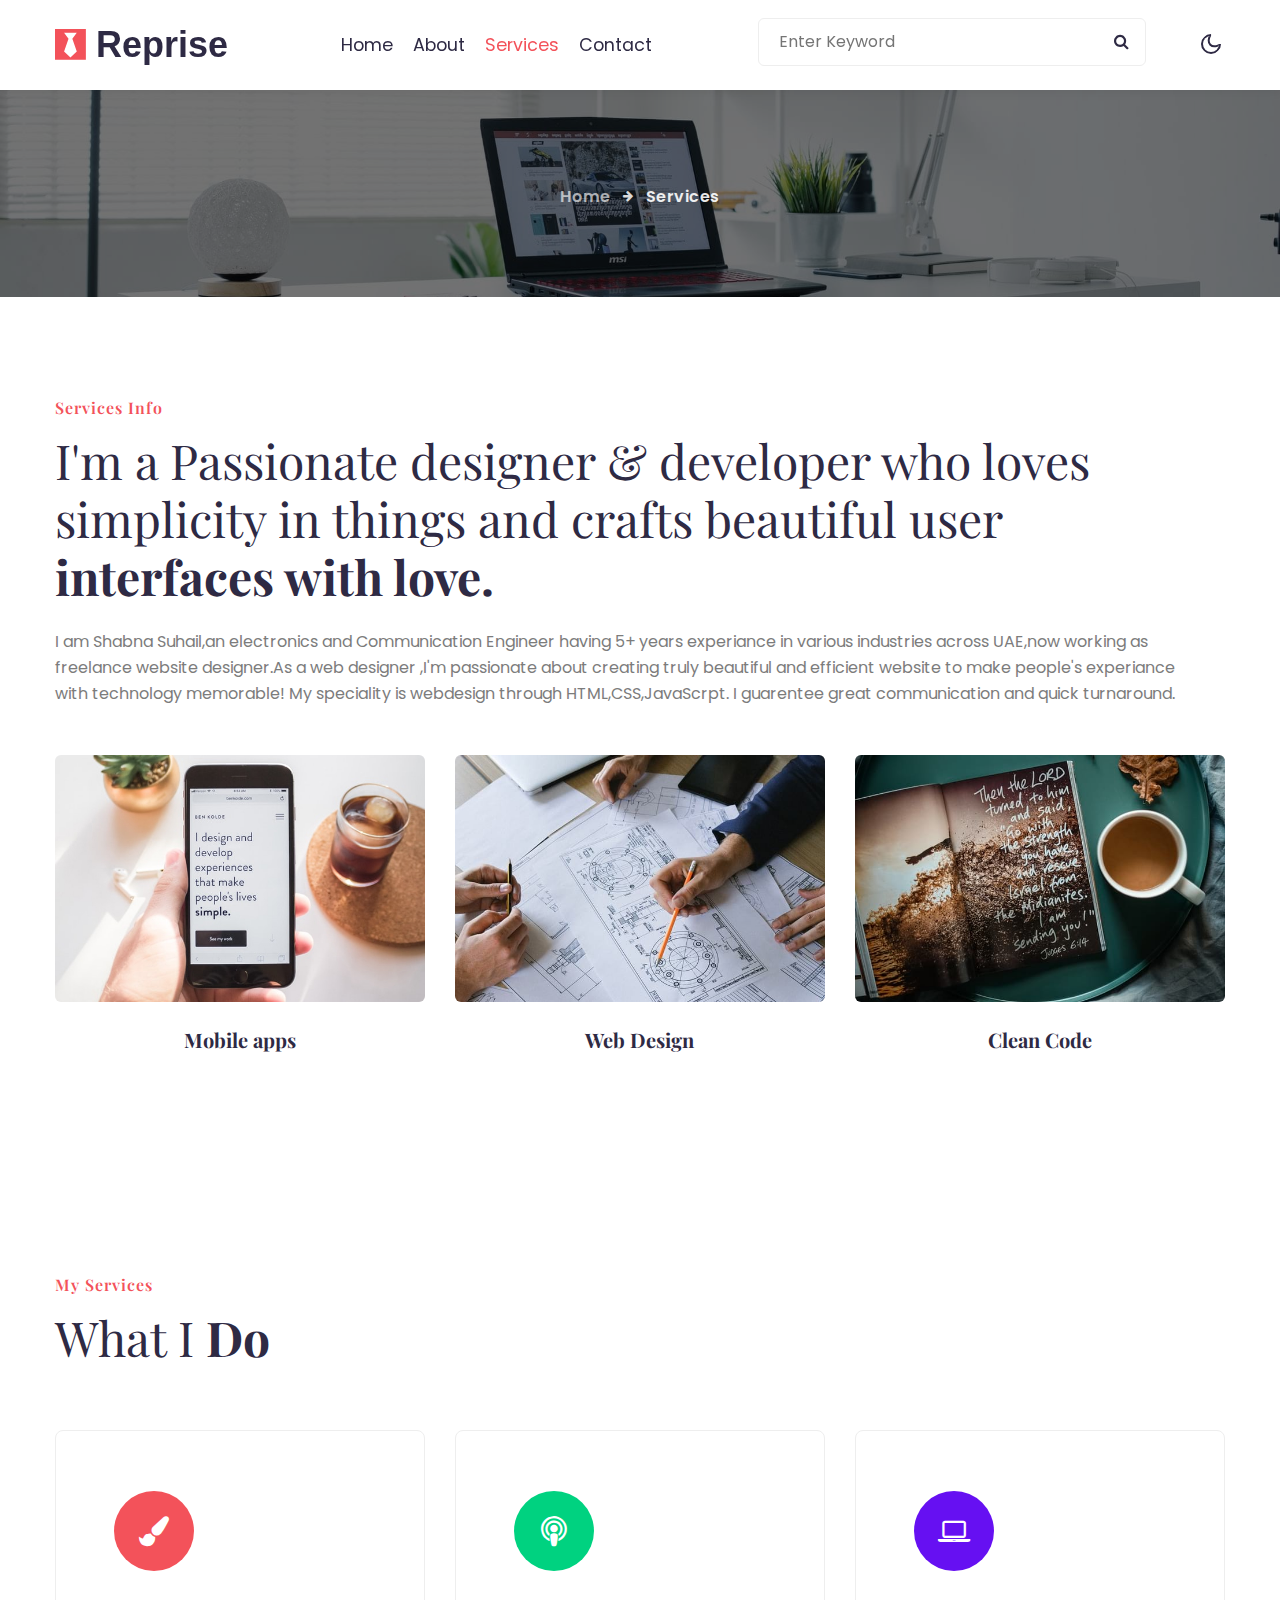
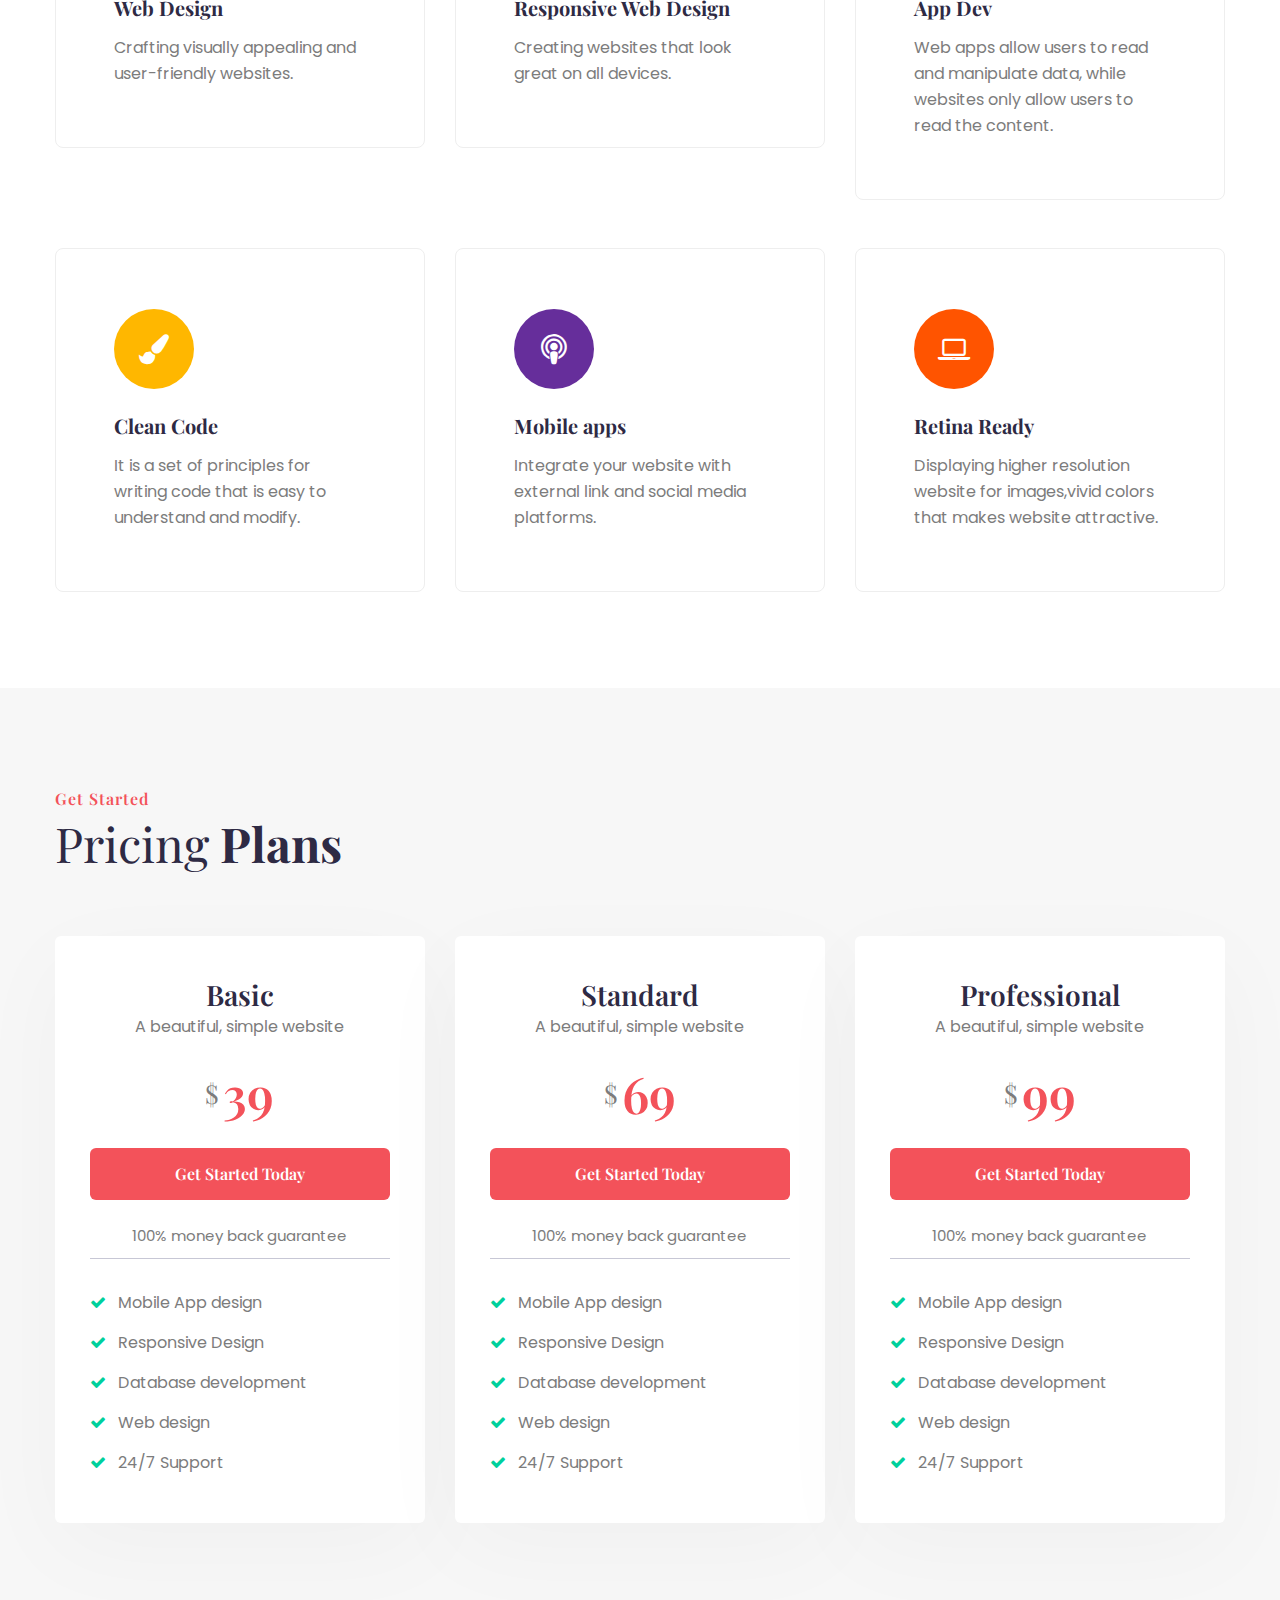
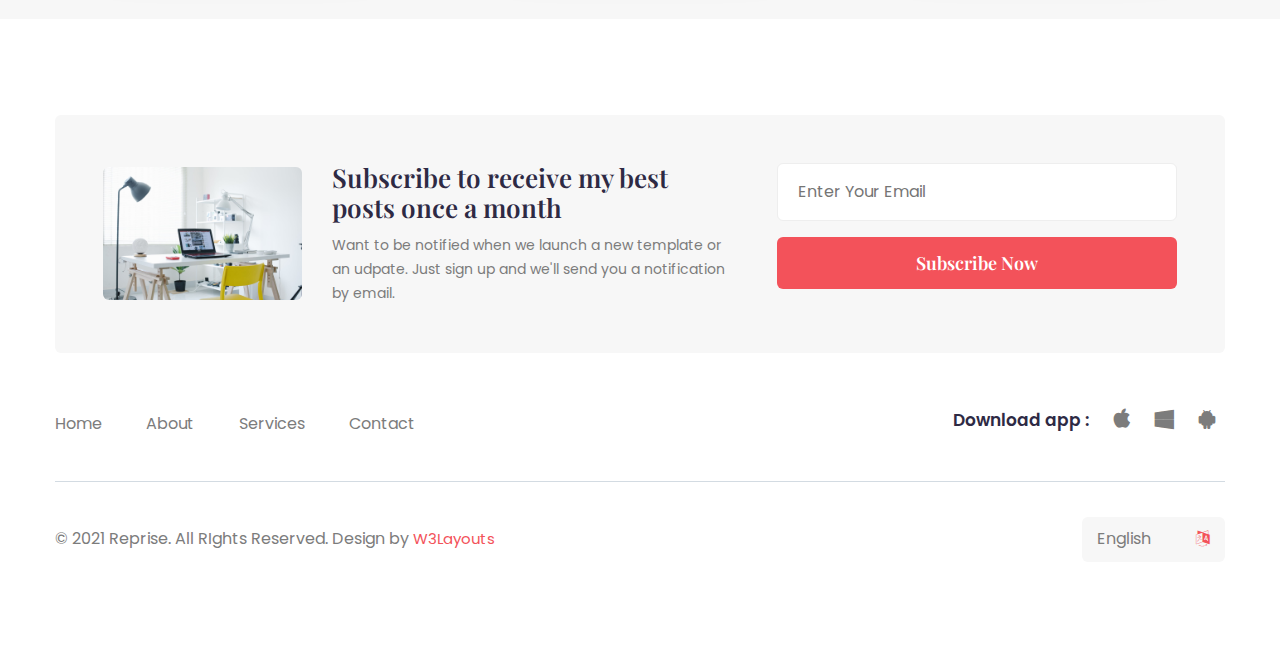
<file: services.html>
<!--
Author: W3layouts
Author URL: http://w3layouts.com
-->
<!doctype html>
<html lang="zxx">

<head>
  <!-- Required meta tags -->
  <meta charset="utf-8">
  <meta name="viewport" content="width=device-width, initial-scale=1, shrink-to-fit=no">
  <meta name="keywords"
    content="Reprise Responsive web template, Bootstrap Web Templates" />
  <title>Reprise Personal Category Bootstrap Responsive Web Template | Error :: W3layouts</title>
  <link href="//fonts.googleapis.com/css2?family=Playfair+Display:ital,wght@0,400;0,600;0,700;1,400&display=swap"
    rel="stylesheet">
  <link href="//fonts.googleapis.com/css2?family=Poppins:wght@400;600;700&display=swap" rel="stylesheet">
  <!-- Template CSS -->
  <link rel="stylesheet" href="assets/css/style-starter.css">
</head>

<body>

  <!-- header -->
  <header id="site-header" class="header fixed-top">
    <div class="container">
      <nav class="navbar navbar-expand-lg stroke">
        <a class="navbar-brand mr-xl-5 mr-lg-3" href="index.html">
          <span class="fa fa-black-tie"></span> Reprise
        </a>
        <!-- if logo is image enable this   
      <a class="navbar-brand" href="#index.html">
          <img src="image-path" alt="Your logo" title="Your logo" style="height:35px;" />
      </a> -->
        <button class="navbar-toggler  collapsed bg-gradient" type="button" data-toggle="collapse"
          data-target="#navbarTogglerDemo02" aria-controls="navbarTogglerDemo02" aria-expanded="false"
          aria-label="Toggle navigation">
          <span class="navbar-toggler-icon fa icon-expand fa-bars"></span>
          <span class="navbar-toggler-icon fa icon-close fa-times"></span>
          </span>
        </button>

        <div class="collapse navbar-collapse" id="navbarTogglerDemo02">
          <ul class="navbar-nav mx-lg-auto">
            <li class="nav-item">
              <a class="nav-link" href="index.html">Home <span class="sr-only">(current)</span></a>
            </li>
            <li class="nav-item">
              <a class="nav-link" href="about.html">About</a>
            </li>
            <li class="nav-item active">
              <a class="nav-link" href="services.html">Services</a>
            </li>
            
            <li class="nav-item mr-lg-5">
              <a class="nav-link" href="contact.html">Contact</a>
            </li>
             <!--//search-right-->
             <div class="search-right ml-xl-5 mr-xl-0 mr-lg-3 ">
              <!--/search-form-->
                  <form action="#" method="GET" class="search-box position-relative">
                    <div class="input-search">
                        <input type="search" placeholder="Enter Keyword" name="search" required="required"
                            autofocus="" class="search-popup">
                   
                    <button type="submit" class="btn search-btn"><i class="fa fa-search"
                            aria-hidden="true"></i></button>
                  </div>
                </form>
              <!--//search-form-->
            </div>
               <!--/search-right-->
          </ul>
     
        </div>
        <!-- toggle switch for light and dark theme -->
        <div class="mobile-position">
          <nav class="navigation">
            <div class="theme-switch-wrapper">
              <label class="theme-switch" for="checkbox">
                <input type="checkbox" id="checkbox">
                <div class="mode-container">
                  <i class="gg-sun"></i>
                  <i class="gg-moon"></i>
                </div>
              </label>
            </div>
          </nav>
        </div>
        <!-- //toggle switch for light and dark theme -->
      </nav>
    </div>
  </header>
  <!-- //header -->
  <!--/breadcrumb-bg-->
  <div class="breadcrumb-bg w3l-inner-page-breadcrumb py-5">
    <div class="container pt-lg-5 pt-md-3 p-lg-4 pb-md-3 my-lg-3">
      <ul class="breadcrumbs-custom-path mt-4 text-center pt-5">
        <li><a href="index.html">Home</a></li>
        <li class="active"><span class="fa fa-arrow-right mx-2" aria-hidden="true"></span> Services </li>
      </ul>
    </div>
  </div>
  <!--//breadcrumb-bg-->
  <section class="w3l-index2" id="about1">
    <div class="midd-w3 py-5">
      <div class="container py-lg-5 py-md-3">
        <div class="row mx-auto text-center  no-gutters">
          <div class="col-lg-12 mt-lg-0 mt-5 text-left">
            <h5 class="title-subhny mb-2">Services Info</h5>
            <h3 class="title-w3l"><span>I'm a Passionate designer &amp; developer who loves simplicity in things and crafts
                beautiful user</span> interfaces with love.</h3>
            <p class="mt-4 pr-lg-5">I am Shabna Suhail,an electronics and Communication Engineer having 5+ years experiance in various industries across UAE,now working as freelance website designer.As a web designer ,I'm passionate about creating truly beautiful and efficient website to make people's experiance with technology memorable!

            
            My speciality is webdesign through HTML,CSS,JavaScrpt. I guarentee great communication and quick turnaround.</p>
          </div>
        </div>
        <div class="grids-of-5 row mt-5 text-center">
          <div class="col-lg-4 col-md-6">
              <div class="grids5-info">
                  <a href="#service" class="d-block zoom"><img src="assets/images/s1.jpg" alt="" class="img-fluid radius-image"></a>
                  <div class="blog-info">
                      <h4><a href="#service">Mobile apps</a></h4>
                  </div>
              </div>
          </div>
          <div class="col-lg-4 col-md-6 mt-md-0 mt-sm-5 mt-4">
              <div class="grids5-info">
                  <a href="#service" class="d-block zoom"><img src="assets/images/s2.jpg" alt="" class="img-fluid radius-image"></a>
                  <div class="blog-info">
                      <h4><a href="#service">Web Design</a></h4>
                  </div>
              </div>
          </div>
          <div class="col-lg-4 col-md-6 mt-lg-0 mt-sm-5 mt-4">
              <div class="grids5-info">
                  <a href="#service" class="d-block zoom"><img src="assets/images/s3.jpg" alt="" class="img-fluid radius-image"></a>
                  <div class="blog-info">
                      <h4><a href="#service">Clean Code
                      </a></h4>
                  </div>
              </div>
          </div>
      </div>
      </div>
    </div>
  </section>
  <!-- /w3l-skills-->
  <!--/w3-grids-3-->
  <section class="w3l-bottom-grids-6 py-5" id="services">
    <div class="container py-lg-5 py-md-4 py-2">
      <h5 class="title-subhny mb-2">My Services</h5>
      <h3 class="title-w3l"><span>What I </span>Do</h3>
      <div class="grids-area-hny main-cont-wthree-fea row pt-3 mt-5">
        <div class="col-lg-4 col-md-6 grids-feature">
          <div class="area-box">
            <div class="area-icon icon-red">
              <span class="fa fa-paint-brush"></span>
            </div>
            <h4><a href="#feature" class="title-head">Web Design</a></h4>
            <p>Crafting visually appealing and user-friendly websites. </p>
          </div>
        </div>
        <div class="col-lg-4 col-md-6 grids-feature mt-md-0 mt-4">
          <div class="area-box">
            <div class="area-icon icon-green">
              <span class="fa fa-podcast"></span>
            </div>
            <h4><a href="#feature" class="title-head">Responsive Web Design</a></h4>
            <p>Creating websites that look great on all devices. </p>
          </div>
        </div>
        <div class="col-lg-4 col-md-6 grids-feature mt-lg-0 mt-4">
          <div class="area-box">
            <div class="area-icon icon-blue">
              <span class="fa fa-laptop"></span>
            </div>
            <h4><a href="#feature" class="title-head">App Dev</a></h4>
            <p>Web apps allow users to read and manipulate data, while websites only allow users to read the content. </p>
          </div>
        </div>
        <div class="col-lg-4 col-md-6 grids-feature mt-5">
          <div class="area-box">
            <div class="area-icon icon-yellow">
              <span class="fa fa-paint-brush"></span>
            </div>
            <h4><a href="#feature" class="title-head">Clean Code</a></h4>
            <p> It is a set of principles for writing code that is easy to understand and modify. </p>
          </div>
        </div>
        <div class="col-lg-4 col-md-6 grids-feature mt-5">
          <div class="area-box">
            <div class="area-icon icon-purple">
              <span class="fa fa-podcast"></span>
            </div>
            <h4><a href="#feature" class="title-head">Mobile apps</a></h4>
            <p>Integrate your website with external link and social media platforms.</p>
          </div>
        </div>
        <div class="col-lg-4 col-md-6 grids-feature mt-5">
          <div class="area-box">
            <div class="area-icon icon-orange">
              <span class="fa fa-laptop"></span>
            </div>
            <h4><a href="#feature" class="title-head">Retina Ready</a></h4>
            <p>Displaying higher resolution website for images,vivid colors that makes website attractive. </p>
          </div>
        </div>
      </div>
    </div>
  </section>
  <!--//w3-grids-3-->
 
  <!--/w3l-pricing-->
  <section class="w3l-pricing-sec py-5" id="pricing">
    <div class="container py-md-5 py-2">
      <div class="title-content text-left">
        <h6 class="title-subhny">Get Started</h6>
        <h3 class="title-w3l"><span>Pricing</span> Plans</h3>
      </div>
      <div class="row pricing-main-grids mt-3">
        <div class="col-lg-4 col-md-6 pricing-main-grid mt-sm-5 mt-4">
          <div class="w3-pricing-inner-inf">
            <div class="pricing-header">
              <h4>Basic</h4>
              <p>A beautiful, simple website</p>
              <div class="price-wrapper mt-4">
                <div class="price">
                  <h3 class="currency">$</h3>
                  <h3 class="heading headin-h3">39</h3>
                
                </div>
              </div>
              <div class="pricing-get-button my-4">
                <a class="btn btn-style d-block" href="#">Get Started
                    Today </a>
              </div>
              <span class="subtitle">100% money back guarantee</span>
            </div>
            <div class="pricing-body mt-4">
              <div class="inner">
                <ul class="list-style">
                  <li><span class="fa fa-check mr-2" aria-hidden="true"></span> Mobile App design</li>
                  <li><span class="fa fa-check mr-2" aria-hidden="true"></span> Responsive Design</li>
                  <li><span class="fa fa-check mr-2" aria-hidden="true"></span> Database development</li>
                  <li><span class="fa fa-check mr-2" aria-hidden="true"></span> Web design</li>
                  <li><span class="fa fa-check mr-2" aria-hidden="true"></span> 24/7 Support</li>
                </ul>
              </div>
            </div>
          </div>
        </div>
        <div class="col-lg-4 col-md-6 pricing-main-grid mt-sm-5 mt-4">
          <div class="w3-pricing-inner-inf">
            <div class="pricing-header">
              <h4>Standard</h4>
              <p>A beautiful, simple website</p>
              <div class="price-wrapper mt-4">
                <div class="price">
                  <h3 class="currency">$</h3>
                  <h3 class="heading headin-h3">69</h3>
                  
                </div>
              </div>
              <div class="pricing-get-button my-4">
                <a class="btn btn-style d-block" href="#">Get Started
                    Today</a>
              </div>
              <span class="subtitle">100% money back guarantee</span>
            </div>
            <div class="pricing-body mt-4">
              <div class="inner">
                <ul class="list-style">
                  <li><span class="fa fa-check mr-2" aria-hidden="true"></span> Mobile App design</li>
                  <li><span class="fa fa-check mr-2" aria-hidden="true"></span> Responsive Design</li>
                  <li><span class="fa fa-check mr-2" aria-hidden="true"></span> Database development</li>
                  <li><span class="fa fa-check mr-2" aria-hidden="true"></span> Web design</li>
                  <li><span class="fa fa-check mr-2" aria-hidden="true"></span> 24/7 Support</li>
                </ul>
              </div>
            </div>
          </div>
        </div>
        <div class="col-lg-4 col-md-6 pricing-main-grid mt-sm-5 mt-4">
          <div class="w3-pricing-inner-inf">
            <div class="pricing-header">
              <h4>Professional</h4>
              <p>A beautiful, simple website</p>
              <div class="price-wrapper mt-4">
                <div class="price">
                  <h3 class="currency">$</h3>
                  <h3 class="heading headin-h3">99</h3>
                  
                </div>
              </div>
              <div class="pricing-get-button my-4">
                <a class="btn btn-style d-block" href="#">Get Started
                    Today </a>
              </div>
              <span class="subtitle">100% money back guarantee</span>
            </div>
            <div class="pricing-body mt-4">
              <div class="inner">
                <ul class="list-style">
                  <li><span class="fa fa-check mr-2" aria-hidden="true"></span> Mobile App design</li>
                  <li><span class="fa fa-check mr-2" aria-hidden="true"></span> Responsive Design</li>
                  <li><span class="fa fa-check mr-2" aria-hidden="true"></span> Database development</li>
                  <li><span class="fa fa-check mr-2" aria-hidden="true"></span> Web design</li>
                  <li><span class="fa fa-check mr-2" aria-hidden="true"></span> 24/7 Support</li>
                </ul>
              </div>
            </div>
          </div>
        </div>
      </div>
    </div>
  </section>
  <!-- //w3l-pricing-->
    <!-- Footers-14 -->
    <footer class="w3l-footers-14 py-5">
      <div class="container py-md-5 py-sm-3">
        <div class="row w3l-footer-top-form no-gutters">
          <div class="col-lg-7 grid-two-column">
            <div class="footer-image">
              <img src="assets/images/banner1.jpg" class="img-fluid radius-image">
            </div>
            <div class="text-grid grid-column">
              <h4>Subscribe to receive my best posts once a month</h4>
              <p>
                Want to be notified when we launch a new template or an udpate. Just sign up and we'll send you a
                notification by email.</p>
            </div>
          </div>
          <div class="col-lg-5 form-submitinfo pl-lg-5">
            <form action="#" method="GET">
              <input type="email" name=" placeholder" placeholder="Enter Your Email" required="">
              <button type="submit" class="btn btn-primary btn-style submitbtn mt-3">Subscribe Now</button>
            </form>
          </div>
        </div>
        <div class="row footers14-top no-gutters">
          <div class="col-lg-6 footer14-nav-left">
            <ul class="footer14-nav">
              <li><a href="index.html">Home</a></li>
              <li><a href="about.html">About</a></li>
              <li><a href="services.html">Services</a></li>
              <li><a href="contact.html">Contact</a></li>
            </ul>
          </div>
          <div class="col-lg-6 footer14-app text-lg-right">
            <span>Download app :</span>
            <a href="#url"><span class="fa fa-apple"></span></a>
            <a href="#url"><span class="fa fa-windows"></span></a>
            <a href="#url"><span class="fa fa-android"></span></a>
  
          </div>
        </div>
        <div class="footers14-bottom d-flex">
          <div class="copyright">
            <p>© 2021 Reprise. All RIghts Reserved. Design by <a href="#URL">W3Layouts</a></p>
          </div>
          <div class="language-select d-flex">
            <span class="fa fa-language" aria-hidden="true"></span>
            <select>
              <option>English</option>
              <option>Estonina</option>
              <option>Deutsch</option>
              <option>Nederlan;ds</option>
            </select>
          </div>
        </div>
      </div>
      <!-- move top -->
      <button onclick="topFunction()" id="movetop" title="Go to top">
        &uarr;
      </button>
      <script>
        // When the user scrolls down 20px from the top of the document, show the button
        window.onscroll = function () {
          scrollFunction()
        };
  
        function scrollFunction() {
          if (document.body.scrollTop > 20 || document.documentElement.scrollTop > 20) {
            document.getElementById("movetop").style.display = "block";
          } else {
            document.getElementById("movetop").style.display = "none";
          }
        }
  
        // When the user clicks on the button, scroll to the top of the document
        function topFunction() {
          document.body.scrollTop = 0;
          document.documentElement.scrollTop = 0;
        }
      </script>
      <!-- /move top -->
  
    </footer>
    <!-- Footers-14 -->
    <!-- Template JavaScript -->
    <script src="assets/js/jquery-3.3.1.min.js"></script>
    <script src="assets/js/theme-change.js"></script>
    <script>
      function buttonUp() {
        var valux = $('.sb-search-input').val();
        valux = $.trim(valux).length;
        if (valux !== 0) {
          $('.sb-search-submit').css('z-index', '99');
        } else {
          $('.sb-search-input').val('');
          $('.sb-search-submit').css('z-index', '-999');
        }
      }
  
      $(document).ready(function () {
        var submitIcon = $('.sb-icon-search');
        var submitInput = $('.sb-search-input');
        var searchBox = $('.sb-search');
        var isOpen = false;
  
        $(document).mouseup(function () {
          if (isOpen == true) {
            submitInput.val('');
            $('.sb-search-submit').css('z-index', '-999');
            submitIcon.click();
          }
        });
  
        submitIcon.mouseup(function () {
          return false;
        });
  
        searchBox.mouseup(function () {
          return false;
        });
  
        submitIcon.click(function () {
          if (isOpen == false) {
            searchBox.addClass('sb-search-open');
            isOpen = true;
          } else {
            searchBox.removeClass('sb-search-open');
            isOpen = false;
          }
        });
  
      });
    </script>
    <script src="assets/js/circles.js"></script>
    <!-- disable body scroll which navbar is in active -->
    <script>
      $(function () {
        $('.navbar-toggler').click(function () {
          $('body').toggleClass('noscroll');
        })
      });
    </script>
    <!-- disable body scroll which navbar is in active -->
  
    <!--/MENU-JS-->
    <script>
      $(window).on("scroll", function () {
        var scroll = $(window).scrollTop();
  
        if (scroll >= 80) {
          $("#site-header").addClass("nav-fixed");
        } else {
          $("#site-header").removeClass("nav-fixed");
        }
      });
  
      //Main navigation Active Class Add Remove
      $(".navbar-toggler").on("click", function () {
        $("header").toggleClass("active");
      });
      $(document).on("ready", function () {
        if ($(window).width() > 991) {
          $("header").removeClass("active");
        }
        $(window).on("resize", function () {
          if ($(window).width() > 991) {
            $("header").removeClass("active");
          }
        });
      });
    </script>
    <!--//MENU-JS-->
    <script src="assets/js/bootstrap.min.js"></script>
  </body>
  </html>
</file>
<file: assets/css/style-starter.css>
@charset "UTF-8";
/*--
Author: W3layouts
Author URL: http://w3layouts.com
--*/
/*!
 * Bootstrap v4.4.1 (https://getbootstrap.com/)
 * Copyright 2011-2019 The Bootstrap Authors
 * Copyright 2011-2019 Twitter, Inc.
 * Licensed under MIT (https://github.com/twbs/bootstrap/blob/master/LICENSE)
 */
:root {
  --blue: #007bff;
  --indigo: #6610f2;
  --purple: #6f42c1;
  --pink: #e83e8c;
  --red: #dc3545;
  --orange: #fd7e14;
  --yellow: #ffc107;
  --green: #28a745;
  --teal: #20c997;
  --cyan: #17a2b8;
  --white: #fff;
  --gray: #6c757d;
  --gray-dark: #343a40;
  --primary: #F42A2A;
  --secondary: #f8b195;
  --success: #28a745;
  --info: #17a2b8;
  --warning: #ffc107;
  --danger: #dc3545;
  --light: #f8f9fa;
  --dark: #343a40;
  --breakpoint-xs: 0;
  --breakpoint-sm: 576px;
  --breakpoint-md: 768px;
  --breakpoint-lg: 992px;
  --breakpoint-xl: 1200px;
  --font-family-sans-serif: -apple-system, BlinkMacSystemFont, "Segoe UI", Roboto, "Helvetica Neue", Arial, "Noto Sans", sans-serif, "Apple Color Emoji", "Segoe UI Emoji", "Segoe UI Symbol", "Noto Color Emoji";
  --font-family-monospace: SFMono-Regular, Menlo, Monaco, Consolas, "Liberation Mono", "Courier New", monospace;
}

*,
*::before,
*::after {
  box-sizing: border-box;
}

html {
  font-family: sans-serif;
  line-height: 1.15;
  -webkit-text-size-adjust: 100%;
  -webkit-tap-highlight-color: rgba(0, 0, 0, 0);
}

article,
aside,
figcaption,
figure,
footer,
header,
hgroup,
main,
nav,
section {
  display: block;
}

body {
  margin: 0;
  font-family: -apple-system, BlinkMacSystemFont, "Segoe UI", Roboto, "Helvetica Neue", Arial, "Noto Sans", sans-serif, "Apple Color Emoji", "Segoe UI Emoji", "Segoe UI Symbol", "Noto Color Emoji";
  font-size: 1rem;
  font-weight: 400;
  line-height: 1.5;
  color: #212529;
  text-align: left;
  background-color: #fff;
}

[tabindex="-1"]:focus:not(:focus-visible) {
  outline: 0 !important;
}

hr {
  box-sizing: content-box;
  height: 0;
  overflow: visible;
}

h1,
h2,
h3,
h4,
h5,
h6 {
  margin-top: 0;
  margin-bottom: 0.5rem;
}

p {
  margin-top: 0;
  margin-bottom: 1rem;
}

abbr[title],
abbr[data-original-title] {
  text-decoration: underline;
  -webkit-text-decoration: underline dotted;
  text-decoration: underline dotted;
  cursor: help;
  border-bottom: 0;
  -webkit-text-decoration-skip-ink: none;
  text-decoration-skip-ink: none;
}

address {
  margin-bottom: 1rem;
  font-style: normal;
  line-height: inherit;
}

ol,
ul,
dl {
  margin-top: 0;
  margin-bottom: 1rem;
}

ol ol,
ul ul,
ol ul,
ul ol {
  margin-bottom: 0;
}

dt {
  font-weight: 700;
}

dd {
  margin-bottom: .5rem;
  margin-left: 0;
}

blockquote {
  margin: 0 0 1rem;
}

b,
strong {
  font-weight: bolder;
}

small {
  font-size: 80%;
}

sub,
sup {
  position: relative;
  font-size: 75%;
  line-height: 0;
  vertical-align: baseline;
}

sub {
  bottom: -.25em;
}

sup {
  top: -.5em;
}

a {
  color: var(--primary-color);
  text-decoration: none;
  background-color: transparent;
}

a:hover {
  color: var(--primary-color);
  text-decoration: underline;
}

a:not([href]) {
  color: inherit;
  text-decoration: none;
}

a:not([href]):hover {
  color: inherit;
  text-decoration: none;
}

pre,
code,
kbd,
samp {
  font-family: SFMono-Regular, Menlo, Monaco, Consolas, "Liberation Mono", "Courier New", monospace;
  font-size: 1em;
}

pre {
  margin-top: 0;
  margin-bottom: 1rem;
  overflow: auto;
}

figure {
  margin: 0 0 1rem;
}

img {
  vertical-align: middle;
  border-style: none;
}

svg {
  overflow: hidden;
  vertical-align: middle;
}

table {
  border-collapse: collapse;
}

caption {
  padding-top: 0.75rem;
  padding-bottom: 0.75rem;
  color: #6c757d;
  text-align: left;
  caption-side: bottom;
}

th {
  text-align: inherit;
}

label {
  display: inline-block;
  margin-bottom: 0.5rem;
}

button {
  border-radius: 0;
}

button:focus {
  outline: 1px dotted;
  outline: 5px auto -webkit-focus-ring-color;
}

input,
button,
select,
optgroup,
textarea {
  margin: 0;
  font-family: inherit;
  font-size: inherit;
  line-height: inherit;
}

button,
input {
  overflow: visible;
}

button,
select {
  text-transform: none;
}

select {
  word-wrap: normal;
}

button,
[type="button"],
[type="reset"],
[type="submit"] {
  -webkit-appearance: button;
}

button:not(:disabled),
[type="button"]:not(:disabled),
[type="reset"]:not(:disabled),
[type="submit"]:not(:disabled) {
  cursor: pointer;
}

button::-moz-focus-inner,
[type="button"]::-moz-focus-inner,
[type="reset"]::-moz-focus-inner,
[type="submit"]::-moz-focus-inner {
  padding: 0;
  border-style: none;
}

input[type="radio"],
input[type="checkbox"] {
  box-sizing: border-box;
  padding: 0;
}

input[type="date"],
input[type="time"],
input[type="datetime-local"],
input[type="month"] {
  -webkit-appearance: listbox;
}

textarea {
  overflow: auto;
  resize: vertical;
}

fieldset {
  min-width: 0;
  padding: 0;
  margin: 0;
  border: 0;
}

legend {
  display: block;
  width: 100%;
  max-width: 100%;
  padding: 0;
  margin-bottom: .5rem;
  font-size: 1.5rem;
  line-height: inherit;
  color: inherit;
  white-space: normal;
}

@media (max-width: 1200px) {
  legend {
    font-size: calc(1.275rem + 0.3vw);
  }
}

progress {
  vertical-align: baseline;
}

[type="number"]::-webkit-inner-spin-button,
[type="number"]::-webkit-outer-spin-button {
  height: auto;
}

[type="search"] {
  outline-offset: -2px;
  -webkit-appearance: none;
}

[type="search"]::-webkit-search-decoration {
  -webkit-appearance: none;
}

::-webkit-file-upload-button {
  font: inherit;
  -webkit-appearance: button;
}

output {
  display: inline-block;
}

summary {
  display: list-item;
  cursor: pointer;
}

template {
  display: none;
}

[hidden] {
  display: none !important;
}

.h1,
.h2,
.h3,
.h4,
.h5,
.h6 {
  font-family: 'Playfair Display', serif;
  line-height: 1.2;
}

h1,
.h1 {
  font-size: 2.5rem;
}

@media (max-width: 1200px) {

  h1,
  .h1 {
    font-size: calc(1.375rem + 1.5vw);
  }
}

h2,
.h2 {
  font-size: 2rem;
}

@media (max-width: 1200px) {

  h2,
  .h2 {
    font-size: calc(1.325rem + 0.9vw);
  }
}

h3,
.h3 {
  font-size: 1.75rem;
}

@media (max-width: 1200px) {

  h3,
  .h3 {
    font-size: calc(1.3rem + 0.6vw);
  }
}

h4,
.h4 {
  font-size: 1.5rem;
}

@media (max-width: 1200px) {

  h4,
  .h4 {
    font-size: calc(1.275rem + 0.3vw);
  }
}

h5,
.h5 {
  font-size: 1.25rem;
}

h6,
.h6 {
  font-size: 1rem;
}

.lead {
  font-size: 1.25rem;
  font-weight: 300;
}

.display-1 {
  font-size: 6rem;
  font-weight: 300;
  line-height: 1.2;
}

@media (max-width: 1200px) {
  .display-1 {
    font-size: calc(1.725rem + 5.7vw);
  }
}

.display-2 {
  font-size: 5.5rem;
  font-weight: 300;
  line-height: 1.2;
}

@media (max-width: 1200px) {
  .display-2 {
    font-size: calc(1.675rem + 5.1vw);
  }
}

.display-3 {
  font-size: 4.5rem;
  font-weight: 300;
  line-height: 1.2;
}

@media (max-width: 1200px) {
  .display-3 {
    font-size: calc(1.575rem + 3.9vw);
  }
}

.display-4 {
  font-size: 3.5rem;
  font-weight: 300;
  line-height: 1.2;
}

@media (max-width: 1200px) {
  .display-4 {
    font-size: calc(1.475rem + 2.7vw);
  }
}

hr {
  margin-top: 1rem;
  margin-bottom: 1rem;
  border: 0;
  border-top: 1px solid rgba(0, 0, 0, 0.1);
}

small,
.small {
  font-size: 80%;
  font-weight: 400;
}

mark,
.mark {
  padding: 0.2em;
  background-color: #fcf8e3;
}

.list-unstyled {
  padding-left: 0;
  list-style: none;
}

.list-inline {
  padding-left: 0;
  list-style: none;
}

.list-inline-item {
  display: inline-block;
}

.list-inline-item:not(:last-child) {
  margin-right: 0.5rem;
}

.initialism {
  font-size: 90%;
  text-transform: uppercase;
}

.blockquote {
  margin-bottom: 1rem;
  font-size: 1.25rem;
}

.blockquote-footer {
  display: block;
  font-size: 80%;
  color: #6c757d;
}

.blockquote-footer::before {
  content: "\2014\00A0";
}

.img-fluid {
  max-width: 100%;
  height:auto;
}

.img-thumbnail {
  padding: 0.25rem;
  background-color: #fff;
  border: 1px solid #dee2e6;
  border-radius: 0.25rem;
  max-width: 100%;
  height: auto;
}

.figure {
  display: inline-block;
}

.figure-img {
  margin-bottom: 0.5rem;
  line-height: 1;
}

.figure-caption {
  font-size: 90%;
  color: #6c757d;
}

code {
  font-size: 87.5%;
  color: #e83e8c;
  word-wrap: break-word;
}

a>code {
  color: inherit;
}

kbd {
  padding: 0.2rem 0.4rem;
  font-size: 87.5%;
  color: #fff;
  background-color: #212529;
  border-radius: 0.2rem;
}

kbd kbd {
  padding: 0;
  font-size: 100%;
  font-weight: 700;
}

pre {
  display: block;
  font-size: 87.5%;
  color: #212529;
}

pre code {
  font-size: inherit;
  color: inherit;
  word-break: normal;
}

.pre-scrollable {
  max-height: 340px;
  overflow-y: scroll;
}

.container {
  width: 100%;
  padding-right: 15px;
  padding-left: 15px;
  margin-right: auto;
  margin-left: auto;
}

@media (min-width: 576px) {
  .container {
    max-width: 540px;
  }
}

@media (min-width: 768px) {
  .container {
    max-width: 720px;
  }
}

@media (min-width: 992px) {
  .container {
    max-width: 960px;
  }
}

@media (min-width: 1200px) {
  .container {
    max-width: 1140px;
  }
}

.container-fluid,
.container-sm,
.container-md,
.container-lg,
.container-xl {
  width: 100%;
  padding-right: 15px;
  padding-left: 15px;
  margin-right: auto;
  margin-left: auto;
}

@media (min-width: 576px) {

  .container,
  .container-sm {
    max-width: 540px;
  }
}

@media (min-width: 768px) {

  .container,
  .container-sm,
  .container-md {
    max-width: 720px;
  }
}

@media (min-width: 992px) {

  .container,
  .container-sm,
  .container-md,
  .container-lg {
    max-width: 960px;
  }
}

@media (min-width: 1200px) {

  .container,
  .container-sm,
  .container-md,
  .container-lg,
  .container-xl {
    max-width: 1140px;
  }
}

.row {
  display: flex;
  flex-wrap: wrap;
  margin-right: -15px;
  margin-left: -15px;
}

.no-gutters {
  margin-right: 0;
  margin-left: 0;
}

.no-gutters>.col,
.no-gutters>[class*="col-"] {
  padding-right: 0;
  padding-left: 0;
}

.col-1,
.col-2,
.col-3,
.col-4,
.col-5,
.col-6,
.col-7,
.col-8,
.col-9,
.col-10,
.col-11,
.col-12,
.col,
.col-auto,
.col-sm-1,
.col-sm-2,
.col-sm-3,
.col-sm-4,
.col-sm-5,
.col-sm-6,
.col-sm-7,
.col-sm-8,
.col-sm-9,
.col-sm-10,
.col-sm-11,
.col-sm-12,
.col-sm,
.col-sm-auto,
.col-md-1,
.col-md-2,
.col-md-3,
.col-md-4,
.col-md-5,
.col-md-6,
.col-md-7,
.col-md-8,
.col-md-9,
.col-md-10,
.col-md-11,
.col-md-12,
.col-md,
.col-md-auto,
.col-lg-1,
.col-lg-2,
.col-lg-3,
.col-lg-4,
.col-lg-5,
.col-lg-6,
.col-lg-7,
.col-lg-8,
.col-lg-9,
.col-lg-10,
.col-lg-11,
.col-lg-12,
.col-lg,
.col-lg-auto,
.col-xl-1,
.col-xl-2,
.col-xl-3,
.col-xl-4,
.col-xl-5,
.col-xl-6,
.col-xl-7,
.col-xl-8,
.col-xl-9,
.col-xl-10,
.col-xl-11,
.col-xl-12,
.col-xl,
.col-xl-auto {
  position: relative;
  width: 100%;
  padding-right: 15px;
  padding-left: 15px;
}

.col {
  flex-basis: 0;
  flex-grow: 1;
  max-width: 100%;
}

.row-cols-1>* {
  flex: 0 0 100%;
  max-width: 100%;
}

.row-cols-2>* {
  flex: 0 0 50%;
  max-width: 50%;
}

.row-cols-3>* {
  flex: 0 0 33.33333%;
  max-width: 33.33333%;
}

.row-cols-4>* {
  flex: 0 0 25%;
  max-width: 25%;
}

.row-cols-5>* {
  flex: 0 0 20%;
  max-width: 20%;
}

.row-cols-6>* {
  flex: 0 0 16.66667%;
  max-width: 16.66667%;
}

.col-auto {
  flex: 0 0 auto;
  width: auto;
  max-width: 100%;
}

.col-1 {
  flex: 0 0 8.33333%;
  max-width: 8.33333%;
}

.col-2 {
  flex: 0 0 16.66667%;
  max-width: 16.66667%;
}

.col-3 {
  flex: 0 0 25%;
  max-width: 25%;
}

.col-4 {
  flex: 0 0 33.33333%;
  max-width: 33.33333%;
}

.col-5 {
  flex: 0 0 41.66667%;
  max-width: 41.66667%;
}

.col-6 {
  flex: 0 0 50%;
  max-width: 50%;
}

.col-7 {
  flex: 0 0 58.33333%;
  max-width: 58.33333%;
}

.col-8 {
  flex: 0 0 66.66667%;
  max-width: 66.66667%;
}

.col-9 {
  flex: 0 0 75%;
  max-width: 75%;
}

.col-10 {
  flex: 0 0 83.33333%;
  max-width: 83.33333%;
}

.col-11 {
  flex: 0 0 91.66667%;
  max-width: 91.66667%;
}

.col-12 {
  flex: 0 0 100%;
  max-width: 100%;
}

.order-first {
  order: -1;
}

.order-last {
  order: 13;
}

.order-0 {
  order: 0;
}

.order-1 {
  order: 1;
}

.order-2 {
  order: 2;
}

.order-3 {
  order: 3;
}

.order-4 {
  order: 4;
}

.order-5 {
  order: 5;
}

.order-6 {
  order: 6;
}

.order-7 {
  order: 7;
}

.order-8 {
  order: 8;
}

.order-9 {
  order: 9;
}

.order-10 {
  order: 10;
}

.order-11 {
  order: 11;
}

.order-12 {
  order: 12;
}

.offset-1 {
  margin-left: 8.33333%;
}

.offset-2 {
  margin-left: 16.66667%;
}

.offset-3 {
  margin-left: 25%;
}

.offset-4 {
  margin-left: 33.33333%;
}

.offset-5 {
  margin-left: 41.66667%;
}

.offset-6 {
  margin-left: 50%;
}

.offset-7 {
  margin-left: 58.33333%;
}

.offset-8 {
  margin-left: 66.66667%;
}

.offset-9 {
  margin-left: 75%;
}

.offset-10 {
  margin-left: 83.33333%;
}

.offset-11 {
  margin-left: 91.66667%;
}

@media (min-width: 576px) {
  .col-sm {
    flex-basis: 0;
    flex-grow: 1;
    max-width: 100%;
  }

  .row-cols-sm-1>* {
    flex: 0 0 100%;
    max-width: 100%;
  }

  .row-cols-sm-2>* {
    flex: 0 0 50%;
    max-width: 50%;
  }

  .row-cols-sm-3>* {
    flex: 0 0 33.33333%;
    max-width: 33.33333%;
  }

  .row-cols-sm-4>* {
    flex: 0 0 25%;
    max-width: 25%;
  }

  .row-cols-sm-5>* {
    flex: 0 0 20%;
    max-width: 20%;
  }

  .row-cols-sm-6>* {
    flex: 0 0 16.66667%;
    max-width: 16.66667%;
  }

  .col-sm-auto {
    flex: 0 0 auto;
    width: auto;
    max-width: 100%;
  }

  .col-sm-1 {
    flex: 0 0 8.33333%;
    max-width: 8.33333%;
  }

  .col-sm-2 {
    flex: 0 0 16.66667%;
    max-width: 16.66667%;
  }

  .col-sm-3 {
    flex: 0 0 25%;
    max-width: 25%;
  }

  .col-sm-4 {
    flex: 0 0 33.33333%;
    max-width: 33.33333%;
  }

  .col-sm-5 {
    flex: 0 0 41.66667%;
    max-width: 41.66667%;
  }

  .col-sm-6 {
    flex: 0 0 50%;
    max-width: 50%;
  }

  .col-sm-7 {
    flex: 0 0 58.33333%;
    max-width: 58.33333%;
  }

  .col-sm-8 {
    flex: 0 0 66.66667%;
    max-width: 66.66667%;
  }

  .col-sm-9 {
    flex: 0 0 75%;
    max-width: 75%;
  }

  .col-sm-10 {
    flex: 0 0 83.33333%;
    max-width: 83.33333%;
  }

  .col-sm-11 {
    flex: 0 0 91.66667%;
    max-width: 91.66667%;
  }

  .col-sm-12 {
    flex: 0 0 100%;
    max-width: 100%;
  }

  .order-sm-first {
    order: -1;
  }

  .order-sm-last {
    order: 13;
  }

  .order-sm-0 {
    order: 0;
  }

  .order-sm-1 {
    order: 1;
  }

  .order-sm-2 {
    order: 2;
  }

  .order-sm-3 {
    order: 3;
  }

  .order-sm-4 {
    order: 4;
  }

  .order-sm-5 {
    order: 5;
  }

  .order-sm-6 {
    order: 6;
  }

  .order-sm-7 {
    order: 7;
  }

  .order-sm-8 {
    order: 8;
  }

  .order-sm-9 {
    order: 9;
  }

  .order-sm-10 {
    order: 10;
  }

  .order-sm-11 {
    order: 11;
  }

  .order-sm-12 {
    order: 12;
  }

  .offset-sm-0 {
    margin-left: 0;
  }

  .offset-sm-1 {
    margin-left: 8.33333%;
  }

  .offset-sm-2 {
    margin-left: 16.66667%;
  }

  .offset-sm-3 {
    margin-left: 25%;
  }

  .offset-sm-4 {
    margin-left: 33.33333%;
  }

  .offset-sm-5 {
    margin-left: 41.66667%;
  }

  .offset-sm-6 {
    margin-left: 50%;
  }

  .offset-sm-7 {
    margin-left: 58.33333%;
  }

  .offset-sm-8 {
    margin-left: 66.66667%;
  }

  .offset-sm-9 {
    margin-left: 75%;
  }

  .offset-sm-10 {
    margin-left: 83.33333%;
  }

  .offset-sm-11 {
    margin-left: 91.66667%;
  }
}

@media (min-width: 768px) {
  .col-md {
    flex-basis: 0;
    flex-grow: 1;
    max-width: 100%;
  }

  .row-cols-md-1>* {
    flex: 0 0 100%;
    max-width: 100%;
  }

  .row-cols-md-2>* {
    flex: 0 0 50%;
    max-width: 50%;
  }

  .row-cols-md-3>* {
    flex: 0 0 33.33333%;
    max-width: 33.33333%;
  }

  .row-cols-md-4>* {
    flex: 0 0 25%;
    max-width: 25%;
  }

  .row-cols-md-5>* {
    flex: 0 0 20%;
    max-width: 20%;
  }

  .row-cols-md-6>* {
    flex: 0 0 16.66667%;
    max-width: 16.66667%;
  }

  .col-md-auto {
    flex: 0 0 auto;
    width: auto;
    max-width: 100%;
  }

  .col-md-1 {
    flex: 0 0 8.33333%;
    max-width: 8.33333%;
  }

  .col-md-2 {
    flex: 0 0 16.66667%;
    max-width: 16.66667%;
  }

  .col-md-3 {
    flex: 0 0 25%;
    max-width: 25%;
  }

  .col-md-4 {
    flex: 0 0 33.33333%;
    max-width: 33.33333%;
  }

  .col-md-5 {
    flex: 0 0 41.66667%;
    max-width: 41.66667%;
  }

  .col-md-6 {
    flex: 0 0 50%;
    max-width: 50%;
  }

  .col-md-7 {
    flex: 0 0 58.33333%;
    max-width: 58.33333%;
  }

  .col-md-8 {
    flex: 0 0 66.66667%;
    max-width: 66.66667%;
  }

  .col-md-9 {
    flex: 0 0 75%;
    max-width: 75%;
  }

  .col-md-10 {
    flex: 0 0 83.33333%;
    max-width: 83.33333%;
  }

  .col-md-11 {
    flex: 0 0 91.66667%;
    max-width: 91.66667%;
  }

  .col-md-12 {
    flex: 0 0 100%;
    max-width: 100%;
  }

  .order-md-first {
    order: -1;
  }

  .order-md-last {
    order: 13;
  }

  .order-md-0 {
    order: 0;
  }

  .order-md-1 {
    order: 1;
  }

  .order-md-2 {
    order: 2;
  }

  .order-md-3 {
    order: 3;
  }

  .order-md-4 {
    order: 4;
  }

  .order-md-5 {
    order: 5;
  }

  .order-md-6 {
    order: 6;
  }

  .order-md-7 {
    order: 7;
  }

  .order-md-8 {
    order: 8;
  }

  .order-md-9 {
    order: 9;
  }

  .order-md-10 {
    order: 10;
  }

  .order-md-11 {
    order: 11;
  }

  .order-md-12 {
    order: 12;
  }

  .offset-md-0 {
    margin-left: 0;
  }

  .offset-md-1 {
    margin-left: 8.33333%;
  }

  .offset-md-2 {
    margin-left: 16.66667%;
  }

  .offset-md-3 {
    margin-left: 25%;
  }

  .offset-md-4 {
    margin-left: 33.33333%;
  }

  .offset-md-5 {
    margin-left: 41.66667%;
  }

  .offset-md-6 {
    margin-left: 50%;
  }

  .offset-md-7 {
    margin-left: 58.33333%;
  }

  .offset-md-8 {
    margin-left: 66.66667%;
  }

  .offset-md-9 {
    margin-left: 75%;
  }

  .offset-md-10 {
    margin-left: 83.33333%;
  }

  .offset-md-11 {
    margin-left: 91.66667%;
  }
}

@media (min-width: 992px) {
  .col-lg {
    flex-basis: 0;
    flex-grow: 1;
    max-width: 100%;
  }

  .row-cols-lg-1>* {
    flex: 0 0 100%;
    max-width: 100%;
  }

  .row-cols-lg-2>* {
    flex: 0 0 50%;
    max-width: 50%;
  }

  .row-cols-lg-3>* {
    flex: 0 0 33.33333%;
    max-width: 33.33333%;
  }

  .row-cols-lg-4>* {
    flex: 0 0 25%;
    max-width: 25%;
  }

  .row-cols-lg-5>* {
    flex: 0 0 20%;
    max-width: 20%;
  }

  .row-cols-lg-6>* {
    flex: 0 0 16.66667%;
    max-width: 16.66667%;
  }

  .col-lg-auto {
    flex: 0 0 auto;
    width: auto;
    max-width: 100%;
  }

  .col-lg-1 {
    flex: 0 0 8.33333%;
    max-width: 8.33333%;
  }

  .col-lg-2 {
    flex: 0 0 16.66667%;
    max-width: 16.66667%;
  }

  .col-lg-3 {
    flex: 0 0 25%;
    max-width: 25%;
  }

  .col-lg-4 {
    flex: 0 0 33.33333%;
    max-width: 33.33333%;
  }

  .col-lg-5 {
    flex: 0 0 41.66667%;
    max-width: 41.66667%;
  }

  .col-lg-6 {
    flex: 0 0 50%;
    max-width: 50%;
  }

  .col-lg-7 {
    flex: 0 0 58.33333%;
    max-width: 58.33333%;
  }

  .col-lg-8 {
    flex: 0 0 66.66667%;
    max-width: 66.66667%;
  }

  .col-lg-9 {
    flex: 0 0 75%;
    max-width: 75%;
  }

  .col-lg-10 {
    flex: 0 0 83.33333%;
    max-width: 83.33333%;
  }

  .col-lg-11 {
    flex: 0 0 91.66667%;
    max-width: 91.66667%;
  }

  .col-lg-12 {
    flex: 0 0 100%;
    max-width: 100%;
  }

  .order-lg-first {
    order: -1;
  }

  .order-lg-last {
    order: 13;
  }

  .order-lg-0 {
    order: 0;
  }

  .order-lg-1 {
    order: 1;
  }

  .order-lg-2 {
    order: 2;
  }

  .order-lg-3 {
    order: 3;
  }

  .order-lg-4 {
    order: 4;
  }

  .order-lg-5 {
    order: 5;
  }

  .order-lg-6 {
    order: 6;
  }

  .order-lg-7 {
    order: 7;
  }

  .order-lg-8 {
    order: 8;
  }

  .order-lg-9 {
    order: 9;
  }

  .order-lg-10 {
    order: 10;
  }

  .order-lg-11 {
    order: 11;
  }

  .order-lg-12 {
    order: 12;
  }

  .offset-lg-0 {
    margin-left: 0;
  }

  .offset-lg-1 {
    margin-left: 8.33333%;
  }

  .offset-lg-2 {
    margin-left: 16.66667%;
  }

  .offset-lg-3 {
    margin-left: 25%;
  }

  .offset-lg-4 {
    margin-left: 33.33333%;
  }

  .offset-lg-5 {
    margin-left: 41.66667%;
  }

  .offset-lg-6 {
    margin-left: 50%;
  }

  .offset-lg-7 {
    margin-left: 58.33333%;
  }

  .offset-lg-8 {
    margin-left: 66.66667%;
  }

  .offset-lg-9 {
    margin-left: 75%;
  }

  .offset-lg-10 {
    margin-left: 83.33333%;
  }

  .offset-lg-11 {
    margin-left: 91.66667%;
  }
}

@media (min-width: 1200px) {
  .col-xl {
    flex-basis: 0;
    flex-grow: 1;
    max-width: 100%;
  }

  .row-cols-xl-1>* {
    flex: 0 0 100%;
    max-width: 100%;
  }

  .row-cols-xl-2>* {
    flex: 0 0 50%;
    max-width: 50%;
  }

  .row-cols-xl-3>* {
    flex: 0 0 33.33333%;
    max-width: 33.33333%;
  }

  .row-cols-xl-4>* {
    flex: 0 0 25%;
    max-width: 25%;
  }

  .row-cols-xl-5>* {
    flex: 0 0 20%;
    max-width: 20%;
  }

  .row-cols-xl-6>* {
    flex: 0 0 16.66667%;
    max-width: 16.66667%;
  }

  .col-xl-auto {
    flex: 0 0 auto;
    width: auto;
    max-width: 100%;
  }

  .col-xl-1 {
    flex: 0 0 8.33333%;
    max-width: 8.33333%;
  }

  .col-xl-2 {
    flex: 0 0 16.66667%;
    max-width: 16.66667%;
  }

  .col-xl-3 {
    flex: 0 0 25%;
    max-width: 25%;
  }

  .col-xl-4 {
    flex: 0 0 33.33333%;
    max-width: 33.33333%;
  }

  .col-xl-5 {
    flex: 0 0 41.66667%;
    max-width: 41.66667%;
  }

  .col-xl-6 {
    flex: 0 0 50%;
    max-width: 50%;
  }

  .col-xl-7 {
    flex: 0 0 58.33333%;
    max-width: 58.33333%;
  }

  .col-xl-8 {
    flex: 0 0 66.66667%;
    max-width: 66.66667%;
  }

  .col-xl-9 {
    flex: 0 0 75%;
    max-width: 75%;
  }

  .col-xl-10 {
    flex: 0 0 83.33333%;
    max-width: 83.33333%;
  }

  .col-xl-11 {
    flex: 0 0 91.66667%;
    max-width: 91.66667%;
  }

  .col-xl-12 {
    flex: 0 0 100%;
    max-width: 100%;
  }

  .order-xl-first {
    order: -1;
  }

  .order-xl-last {
    order: 13;
  }

  .order-xl-0 {
    order: 0;
  }

  .order-xl-1 {
    order: 1;
  }

  .order-xl-2 {
    order: 2;
  }

  .order-xl-3 {
    order: 3;
  }

  .order-xl-4 {
    order: 4;
  }

  .order-xl-5 {
    order: 5;
  }

  .order-xl-6 {
    order: 6;
  }

  .order-xl-7 {
    order: 7;
  }


  .order-xl-8 {
    order: 8;
  }

  .order-xl-9 {
    order: 9;
  }

  .order-xl-10 {
    order: 10;
  }

  .order-xl-11 {
    order: 11;
  }

  .order-xl-12 {
    order: 12;
  }

  .offset-xl-0 {
    margin-left: 0;
  }

  .offset-xl-1 {
    margin-left: 8.33333%;
  }


  .offset-xl-2 {
    margin-left: 16.66667%;
  }

  .offset-xl-3 {
    margin-left: 25%;
  }

  .offset-xl-4 {
    margin-left: 33.33333%;
  }

  .offset-xl-5 {
    margin-left: 41.66667%;
  }

  .offset-xl-6 {
    margin-left: 50%;
  }

  .offset-xl-7 {
    margin-left: 58.33333%;
  }

  .offset-xl-8 {
    margin-left: 66.66667%;
  }

  .offset-xl-9 {
    margin-left: 75%;
  }

  .offset-xl-10 {
    margin-left: 83.33333%;
  }

  .offset-xl-11 {
    margin-left: 91.66667%;
  }
}

.table {
  width: 100%;
  margin-bottom: 1rem;
  color: #212529;
}

.table th,
.table td {
  padding: 0.75rem;
  vertical-align: top;
  border-top: 1px solid #dee2e6;
}

.table thead th {
  vertical-align: bottom;
  border-bottom: 2px solid #dee2e6;
}

.table tbody+tbody {
  border-top: 2px solid #dee2e6;
}

.table-sm th,
.table-sm td {
  padding: 0.3rem;
}

.table-bordered {
  border: 1px solid #dee2e6;
}

.table-bordered th,
.table-bordered td {
  border: 1px solid #dee2e6;
}

.table-bordered thead th,
.table-bordered thead td {
  border-bottom-width: 2px;
}

.table-borderless th,
.table-borderless td,
.table-borderless thead th,
.table-borderless tbody+tbody {
  border: 0;
}

.table-striped tbody tr:nth-of-type(odd) {
  background-color: rgba(0, 0, 0, 0.05);
}

.table-hover tbody tr:hover {
  color: #212529;
  background-color: rgba(0, 0, 0, 0.075);
}

.table-primary,
.table-primary>th,
.table-primary>td {
  background-color: #dad1f2;
}

.table-primary th,
.table-primary td,
.table-primary thead th,
.table-primary tbody+tbody {
  border-color: #baa9e7;
}

.table-hover .table-primary:hover {
  background-color: #cabdec;
}

.table-hover .table-primary:hover>td,
.table-hover .table-primary:hover>th {
  background-color: #cabdec;
}

.table-secondary,
.table-secondary>th,
.table-secondary>td {
  background-color: #fde9e1;
}

.table-secondary th,
.table-secondary td,
.table-secondary thead th,
.table-secondary tbody+tbody {
  border-color: #fbd6c8;
}

.table-hover .table-secondary:hover {
  background-color: #fbd7c9;
}

.table-hover .table-secondary:hover>td,
.table-hover .table-secondary:hover>th {
  background-color: #fbd7c9;
}

.table-success,
.table-success>th,
.table-success>td {
  background-color: #c3e6cb;
}

.table-success th,
.table-success td,
.table-success thead th,
.table-success tbody+tbody {
  border-color: #8fd19e;
}

.table-hover .table-success:hover {
  background-color: #b1dfbb;
}

.table-hover .table-success:hover>td,
.table-hover .table-success:hover>th {
  background-color: #b1dfbb;
}

.table-info,
.table-info>th,
.table-info>td {
  background-color: #bee5eb;
}

.table-info th,
.table-info td,
.table-info thead th,
.table-info tbody+tbody {
  border-color: #86cfda;
}

.table-hover .table-info:hover {
  background-color: #abdde5;
}

.table-hover .table-info:hover>td,
.table-hover .table-info:hover>th {
  background-color: #abdde5;
}

.table-warning,
.table-warning>th,
.table-warning>td {
  background-color: #ffeeba;
}

.table-warning th,
.table-warning td,
.table-warning thead th,
.table-warning tbody+tbody {
  border-color: #ffdf7e;
}

.table-hover .table-warning:hover {
  background-color: #ffe8a1;
}

.table-hover .table-warning:hover>td,
.table-hover .table-warning:hover>th {
  background-color: #ffe8a1;
}

.table-danger,
.table-danger>th,
.table-danger>td {
  background-color: #f5c6cb;
}

.table-danger th,
.table-danger td,
.table-danger thead th,
.table-danger tbody+tbody {
  border-color: #ed969e;
}

.table-hover .table-danger:hover {
  background-color: #f1b0b7;
}

.table-hover .table-danger:hover>td,
.table-hover .table-danger:hover>th {
  background-color: #f1b0b7;
}

.table-light,
.table-light>th,
.table-light>td {
  background-color: #fdfdfe;
}

.table-light th,
.table-light td,
.table-light thead th,
.table-light tbody+tbody {
  border-color: #fbfcfc;
}

.table-hover .table-light:hover {
  background-color: #ececf6;
}

.table-hover .table-light:hover>td,
.table-hover .table-light:hover>th {
  background-color: #ececf6;
}

.table-dark,
.table-dark>th,
.table-dark>td {
  background-color: #c6c8ca;
}

.table-dark th,
.table-dark td,
.table-dark thead th,
.table-dark tbody+tbody {
  border-color: #95999c;
}

.table-hover .table-dark:hover {
  background-color: #b9bbbe;
}

.table-hover .table-dark:hover>td,
.table-hover .table-dark:hover>th {
  background-color: #b9bbbe;
}

.table-active,
.table-active>th,
.table-active>td {
  background-color: rgba(0, 0, 0, 0.075);
}

.table-hover .table-active:hover {
  background-color: rgba(0, 0, 0, 0.075);
}

.table-hover .table-active:hover>td,
.table-hover .table-active:hover>th {
  background-color: rgba(0, 0, 0, 0.075);
}

.table .thead-dark th {
  color: #fff;
  background-color: #343a40;
  border-color: #454d55;
}

.table .thead-light th {
  color: #495057;
  background-color: #e9ecef;
  border-color: #dee2e6;
}

.table-dark {
  color: #fff;
  background-color: #343a40;
}

.table-dark th,
.table-dark td,
.table-dark thead th {
  border-color: #454d55;
}

.table-dark.table-bordered {
  border: 0;
}

.table-dark.table-striped tbody tr:nth-of-type(odd) {
  background-color: rgba(255, 255, 255, 0.05);
}

.table-dark.table-hover tbody tr:hover {
  color: #fff;
  background-color: rgba(255, 255, 255, 0.075);
}

@media (max-width: 575.98px) {
  .table-responsive-sm {
    display: block;
    width: 100%;
    overflow-x: auto;
    -webkit-overflow-scrolling: touch;
  }

  .table-responsive-sm>.table-bordered {
    border: 0;
  }
}

@media (max-width: 767.98px) {
  .table-responsive-md {
    display: block;
    width: 100%;
    overflow-x: auto;
    -webkit-overflow-scrolling: touch;
  }

  .table-responsive-md>.table-bordered {
    border: 0;
  }
}

@media (max-width: 991.98px) {
  .table-responsive-lg {
    display: block;
    width: 100%;
    overflow-x: auto;
    -webkit-overflow-scrolling: touch;
  }

  .table-responsive-lg>.table-bordered {
    border: 0;
  }
}

@media (max-width: 1199.98px) {
  .table-responsive-xl {
    display: block;
    width: 100%;
    overflow-x: auto;
    -webkit-overflow-scrolling: touch;
  }

  .table-responsive-xl>.table-bordered {
    border: 0;
  }
}

.table-responsive {
  display: block;
  width: 100%;
  overflow-x: auto;
  -webkit-overflow-scrolling: touch;
}

.table-responsive>.table-bordered {
  border: 0;
}

.form-control {
  display: block;
  width: 100%;
  height: calc(1.5em + 0.75rem + 2px);
  padding: 0.375rem 0.75rem;
  font-size: 1rem;
  font-weight: 400;
  line-height: 1.5;
  color: #495057;
  background-color: #fff;
  background-clip: padding-box;
  border: 1px solid #ced4da;
  border-radius: 0.25rem;
  transition: border-color 0.15s ease-in-out, box-shadow 0.15s ease-in-out;
}

@media (prefers-reduced-motion: reduce) {
  .form-control {
    transition: none;
  }
}

.form-control::-ms-expand {
  background-color: transparent;
  border: 0;
}

.form-control:-moz-focusring {
  color: transparent;
  text-shadow: 0 0 0 #495057;
}

.form-control:focus {
  color: #495057;
  background-color: #fff;
  border-color: #cabcec;
  outline: 0;
  box-shadow: 0 0 0 0.2rem rgba(123, 89, 208, 0.25);
}

.form-control::-webkit-input-placeholder {
  color: #6c757d;
  opacity: 1;
}

.form-control::-moz-placeholder {
  color: #6c757d;
  opacity: 1;
}

.form-control:-ms-input-placeholder {
  color: #6c757d;
  opacity: 1;
}

.form-control::-ms-input-placeholder {
  color: #6c757d;
  opacity: 1;
}

.form-control::placeholder {
  color: #6c757d;
  opacity: 1;
}

.form-control:disabled,
.form-control[readonly] {
  background-color: #e9ecef;
  opacity: 1;
}

select.form-control:focus::-ms-value {
  color: #495057;
  background-color: #fff;
}

.form-control-file,
.form-control-range {
  display: block;
  width: 100%;
}

.col-form-label {
  padding-top: calc(0.375rem + 1px);
  padding-bottom: calc(0.375rem + 1px);
  margin-bottom: 0;
  font-size: inherit;
  line-height: 1.5;
}

.col-form-label-lg {
  padding-top: calc(0.5rem + 1px);
  padding-bottom: calc(0.5rem + 1px);
  font-size: 1.25rem;
  line-height: 1.5;
}

.col-form-label-sm {
  padding-top: calc(0.25rem + 1px);
  padding-bottom: calc(0.25rem + 1px);
  font-size: 0.875rem;
  line-height: 1.5;
}

.form-control-plaintext {
  display: block;
  width: 100%;
  padding: 0.375rem 0;
  margin-bottom: 0;
  font-size: 1rem;
  line-height: 1.5;
  color: #212529;
  background-color: transparent;
  border: solid transparent;
  border-width: 1px 0;
}

.form-control-plaintext.form-control-sm,
.form-control-plaintext.form-control-lg {
  padding-right: 0;
  padding-left: 0;
}

.form-control-sm {
  height: calc(1.5em + 0.5rem + 2px);
  padding: 0.25rem 0.5rem;
  font-size: 0.875rem;
  line-height: 1.5;
  border-radius: 0.2rem;
}

.form-control-lg {
  height: calc(1.5em + 1rem + 2px);
  padding: 0.5rem 1rem;
  font-size: 1.25rem;
  line-height: 1.5;
  border-radius: 0.3rem;
}

select.form-control[size],
select.form-control[multiple] {
  height: auto;
}

textarea.form-control {
  height: auto;
}

.form-group {
  margin-bottom: 1rem;
}

.form-text {
  display: block;
  margin-top: 0.25rem;
}

.form-row {
  display: flex;
  flex-wrap: wrap;
  margin-right: -5px;
  margin-left: -5px;
}

.form-row>.col,
.form-row>[class*="col-"] {
  padding-right: 5px;
  padding-left: 5px;
}

.form-check {
  position: relative;
  display: block;
  padding-left: 1.25rem;
}

.form-check-input {
  position: absolute;
  margin-top: 0.3rem;
  margin-left: -1.25rem;
}

.form-check-input[disabled]~.form-check-label,
.form-check-input:disabled~.form-check-label {
  color: #6c757d;
}

.form-check-label {
  margin-bottom: 0;
}

.form-check-inline {
  display: inline-flex;
  align-items: center;
  padding-left: 0;
  margin-right: 0.75rem;
}

.form-check-inline .form-check-input {
  position: static;
  margin-top: 0;
  margin-right: 0.3125rem;
  margin-left: 0;
}

.valid-feedback {
  display: none;
  width: 100%;
  margin-top: 0.25rem;
  font-size: 80%;
  color: #28a745;
}

.valid-tooltip {
  position: absolute;
  top: 100%;
  z-index: 5;
  display: none;
  max-width: 100%;
  padding: 0.25rem 0.5rem;
  margin-top: .1rem;
  font-size: 0.875rem;
  line-height: 1.5;
  color: #fff;
  background-color: rgba(40, 167, 69, 0.9);
  border-radius: 0.25rem;
}

.was-validated :valid~.valid-feedback,
.was-validated :valid~.valid-tooltip,
.is-valid~.valid-feedback,
.is-valid~.valid-tooltip {
  display: block;
}

.was-validated .form-control:valid,
.form-control.is-valid {
  border-color: #28a745;
  padding-right: calc(1.5em + 0.75rem);
  background-image: url("data:image/svg+xml,%3csvg xmlns='http://www.w3.org/2000/svg' width='8' height='8' viewBox='0 0 8 8'%3e%3cpath fill='%2328a745' d='M2.3 6.73L.6 4.53c-.4-1.04.46-1.4 1.1-.8l1.1 1.4 3.4-3.8c.6-.63 1.6-.27 1.2.7l-4 4.6c-.43.5-.8.4-1.1.1z'/%3e%3c/svg%3e");
  background-repeat: no-repeat;
  background-position: right calc(0.375em + 0.1875rem) center;
  background-size: calc(0.75em + 0.375rem) calc(0.75em + 0.375rem);
}

.was-validated .form-control:valid:focus,
.form-control.is-valid:focus {
  border-color: #28a745;
  box-shadow: 0 0 0 0.2rem rgba(40, 167, 69, 0.25);
}

.was-validated textarea.form-control:valid,
textarea.form-control.is-valid {
  padding-right: calc(1.5em + 0.75rem);
  background-position: top calc(0.375em + 0.1875rem) right calc(0.375em + 0.1875rem);
}

.was-validated .custom-select:valid,
.custom-select.is-valid {
  border-color: #28a745;
  padding-right: calc(0.75em + 2.3125rem);
  background: url("data:image/svg+xml,%3csvg xmlns='http://www.w3.org/2000/svg' width='4' height='5' viewBox='0 0 4 5'%3e%3cpath fill='%23343a40' d='M2 0L0 2h4zm0 5L0 3h4z'/%3e%3c/svg%3e") no-repeat right 0.75rem center/8px 10px, url("data:image/svg+xml,%3csvg xmlns='http://www.w3.org/2000/svg' width='8' height='8' viewBox='0 0 8 8'%3e%3cpath fill='%2328a745' d='M2.3 6.73L.6 4.53c-.4-1.04.46-1.4 1.1-.8l1.1 1.4 3.4-3.8c.6-.63 1.6-.27 1.2.7l-4 4.6c-.43.5-.8.4-1.1.1z'/%3e%3c/svg%3e") #fff no-repeat center right 1.75rem/calc(0.75em + 0.375rem) calc(0.75em + 0.375rem);
}

.was-validated .custom-select:valid:focus,
.custom-select.is-valid:focus {
  border-color: #28a745;
  box-shadow: 0 0 0 0.2rem rgba(40, 167, 69, 0.25);
}

.was-validated .form-check-input:valid~.form-check-label,
.form-check-input.is-valid~.form-check-label {
  color: #28a745;
}

.was-validated .form-check-input:valid~.valid-feedback,
.was-validated .form-check-input:valid~.valid-tooltip,
.form-check-input.is-valid~.valid-feedback,
.form-check-input.is-valid~.valid-tooltip {
  display: block;
}

.was-validated .custom-control-input:valid~.custom-control-label,
.custom-control-input.is-valid~.custom-control-label {
  color: #28a745;
}

.was-validated .custom-control-input:valid~.custom-control-label::before,
.custom-control-input.is-valid~.custom-control-label::before {
  border-color: #28a745;
}

.was-validated .custom-control-input:valid:checked~.custom-control-label::before,
.custom-control-input.is-valid:checked~.custom-control-label::before {
  border-color: #34ce57;
  background-color: #34ce57;
}

.was-validated .custom-control-input:valid:focus~.custom-control-label::before,
.custom-control-input.is-valid:focus~.custom-control-label::before {
  box-shadow: 0 0 0 0.2rem rgba(40, 167, 69, 0.25);
}

.was-validated .custom-control-input:valid:focus:not(:checked)~.custom-control-label::before,
.custom-control-input.is-valid:focus:not(:checked)~.custom-control-label::before {
  border-color: #28a745;
}

.was-validated .custom-file-input:valid~.custom-file-label,
.custom-file-input.is-valid~.custom-file-label {
  border-color: #28a745;
}

.was-validated .custom-file-input:valid:focus~.custom-file-label,
.custom-file-input.is-valid:focus~.custom-file-label {
  border-color: #28a745;
  box-shadow: 0 0 0 0.2rem rgba(40, 167, 69, 0.25);
}

.invalid-feedback {
  display: none;
  width: 100%;
  margin-top: 0.25rem;
  font-size: 80%;
  color: #dc3545;
}

.invalid-tooltip {
  position: absolute;
  top: 100%;
  z-index: 5;
  display: none;
  max-width: 100%;
  padding: 0.25rem 0.5rem;
  margin-top: .1rem;
  font-size: 0.875rem;
  line-height: 1.5;
  color: #fff;
  background-color: rgba(220, 53, 69, 0.9);
  border-radius: 0.25rem;
}

.was-validated :invalid~.invalid-feedback,
.was-validated :invalid~.invalid-tooltip,
.is-invalid~.invalid-feedback,
.is-invalid~.invalid-tooltip {
  display: block;
}

.was-validated .form-control:invalid,
.form-control.is-invalid {
  border-color: #dc3545;
  padding-right: calc(1.5em + 0.75rem);
  background-image: url("data:image/svg+xml,%3csvg xmlns='http://www.w3.org/2000/svg' width='12' height='12' fill='none' stroke='%23dc3545' viewBox='0 0 12 12'%3e%3ccircle cx='6' cy='6' r='4.5'/%3e%3cpath stroke-linejoin='round' d='M5.8 3.6h.4L6 6.5z'/%3e%3ccircle cx='6' cy='8.2' r='.6' fill='%23dc3545' stroke='none'/%3e%3c/svg%3e");
  background-repeat: no-repeat;
  background-position: right calc(0.375em + 0.1875rem) center;
  background-size: calc(0.75em + 0.375rem) calc(0.75em + 0.375rem);
}

.was-validated .form-control:invalid:focus,
.form-control.is-invalid:focus {
  border-color: #dc3545;
  box-shadow: 0 0 0 0.2rem rgba(220, 53, 69, 0.25);
}

.was-validated textarea.form-control:invalid,
textarea.form-control.is-invalid {
  padding-right: calc(1.5em + 0.75rem);
  background-position: top calc(0.375em + 0.1875rem) right calc(0.375em + 0.1875rem);
}

.was-validated .custom-select:invalid,
.custom-select.is-invalid {
  border-color: #dc3545;
  padding-right: calc(0.75em + 2.3125rem);
  background: url("data:image/svg+xml,%3csvg xmlns='http://www.w3.org/2000/svg' width='4' height='5' viewBox='0 0 4 5'%3e%3cpath fill='%23343a40' d='M2 0L0 2h4zm0 5L0 3h4z'/%3e%3c/svg%3e") no-repeat right 0.75rem center/8px 10px, url("data:image/svg+xml,%3csvg xmlns='http://www.w3.org/2000/svg' width='12' height='12' fill='none' stroke='%23dc3545' viewBox='0 0 12 12'%3e%3ccircle cx='6' cy='6' r='4.5'/%3e%3cpath stroke-linejoin='round' d='M5.8 3.6h.4L6 6.5z'/%3e%3ccircle cx='6' cy='8.2' r='.6' fill='%23dc3545' stroke='none'/%3e%3c/svg%3e") #fff no-repeat center right 1.75rem/calc(0.75em + 0.375rem) calc(0.75em + 0.375rem);
}

.was-validated .custom-select:invalid:focus,
.custom-select.is-invalid:focus {
  border-color: #dc3545;
  box-shadow: 0 0 0 0.2rem rgba(220, 53, 69, 0.25);
}

.was-validated .form-check-input:invalid~.form-check-label,
.form-check-input.is-invalid~.form-check-label {
  color: #dc3545;
}

.was-validated .form-check-input:invalid~.invalid-feedback,
.was-validated .form-check-input:invalid~.invalid-tooltip,
.form-check-input.is-invalid~.invalid-feedback,
.form-check-input.is-invalid~.invalid-tooltip {
  display: block;
}

.was-validated .custom-control-input:invalid~.custom-control-label,
.custom-control-input.is-invalid~.custom-control-label {
  color: #dc3545;
}

.was-validated .custom-control-input:invalid~.custom-control-label::before,
.custom-control-input.is-invalid~.custom-control-label::before {
  border-color: #dc3545;
}

.was-validated .custom-control-input:invalid:checked~.custom-control-label::before,
.custom-control-input.is-invalid:checked~.custom-control-label::before {
  border-color: #e4606d;
  background-color: #e4606d;
}

.was-validated .custom-control-input:invalid:focus~.custom-control-label::before,
.custom-control-input.is-invalid:focus~.custom-control-label::before {
  box-shadow: 0 0 0 0.2rem rgba(220, 53, 69, 0.25);
}

.was-validated .custom-control-input:invalid:focus:not(:checked)~.custom-control-label::before,
.custom-control-input.is-invalid:focus:not(:checked)~.custom-control-label::before {
  border-color: #dc3545;
}

.was-validated .custom-file-input:invalid~.custom-file-label,
.custom-file-input.is-invalid~.custom-file-label {
  border-color: #dc3545;
}

.was-validated .custom-file-input:invalid:focus~.custom-file-label,
.custom-file-input.is-invalid:focus~.custom-file-label {
  border-color: #dc3545;
  box-shadow: 0 0 0 0.2rem rgba(220, 53, 69, 0.25);
}

.form-inline {
  display: flex;
  flex-flow: row wrap;
  align-items: center;
}

.form-inline .form-check {
  width: 100%;
}

@media (min-width: 576px) {
  .form-inline label {
    display: flex;
    align-items: center;
    justify-content: center;
    margin-bottom: 0;
  }

  .form-inline .form-group {
    display: flex;
    flex: 0 0 auto;
    flex-flow: row wrap;
    align-items: center;
    margin-bottom: 0;
  }

  .form-inline .form-control {
    display: inline-block;
    width: auto;
    vertical-align: middle;
  }

  .form-inline .form-control-plaintext {
    display: inline-block;
  }

  .form-inline .input-group,
  .form-inline .custom-select {
    width: auto;
  }

  .form-inline .form-check {
    display: flex;
    align-items: center;
    justify-content: center;
    width: auto;
    padding-left: 0;
  }

  .form-inline .form-check-input {
    position: relative;
    flex-shrink: 0;
    margin-top: 0;
    margin-right: 0.25rem;
    margin-left: 0;
  }

  .form-inline .custom-control {
    align-items: center;
    justify-content: center;
  }

  .form-inline .custom-control-label {
    margin-bottom: 0;
  }
}

.btn {
  display: inline-block;
  font-weight: 400;
  color: #212529;
  text-align: center;
  vertical-align: middle;
  cursor: pointer;
  -webkit-user-select: none;
  -moz-user-select: none;
  -ms-user-select: none;
  user-select: none;
  background-color: transparent;
  border: 1px solid transparent;
  padding: 0.375rem 0.75rem;
  font-size: 1rem;
  line-height: 1.5;
  border-radius: 0.25rem;
  transition: color 0.15s ease-in-out, background-color 0.15s ease-in-out, border-color 0.15s ease-in-out, box-shadow 0.15s ease-in-out;
}

@media (prefers-reduced-motion: reduce) {
  .btn {
    transition: none;
  }
}

.btn:hover {
  color: #212529;
  text-decoration: none;
}

.btn:focus,
.btn.focus {
  outline: 0;
  box-shadow: 0 0 0 0.2rem rgba(123, 89, 208, 0.25);
}

.btn.disabled,
.btn:disabled {
  opacity: 0.65;
}

a.btn.disabled,
fieldset:disabled a.btn {
  pointer-events: none;
}

.btn-primary {
  color: #fff;
  background-color: #F42A2A;
  border-color: #F42A2A;
}

.btn-primary:hover {
  color: #fff;
  background-color: #FF3F38;
  border-color: #FF3F38;
}

.btn-primary:focus,
.btn-primary.focus {
  color: #fff;
  background-color: #FF3F38;
  border-color: #FF3F38;
  box-shadow: 0 0 0 0.2rem rgba(247, 54, 70, 0.459);
}

.btn-primary.disabled,
.btn-primary:disabled {
  color: #fff;
  background-color: #F42A2A;
  border-color: #F42A2A;
}

.btn-primary:not(:disabled):not(.disabled):active,
.btn-primary:not(:disabled):not(.disabled).active,
.show>.btn-primary.dropdown-toggle {
  color: #fff;
  background-color: #FF3F38;
  border-color: #FF3F38;
}

.btn-primary:not(:disabled):not(.disabled):active:focus,
.btn-primary:not(:disabled):not(.disabled).active:focus,
.show>.btn-primary.dropdown-toggle:focus {
  box-shadow: 0 0 0 0.2rem rgba(247, 54, 70, 0.459);
}

.btn-secondary {
  background: var(--bg-color);
  border: 2px solid var(--bg-color);
  color: var(--primary-color);
}

.btn-secondary:hover {
  background: var(--primary-color);
  color: #fff;
  border: 2px solid var(--primary-color);
}

.btn-secondary:focus,
.btn-secondary.focus {
  background: var(--primary-color);
  color: #fff;
  border: 2px solid var(--primary-color);
}

.btn-secondary.disabled,
.btn-secondary:disabled {
  background: var(--primary-color);
  color: #fff;
  border: 2px solid var(--primary-color);
}

.btn-secondary:not(:disabled):not(.disabled):active,
.btn-secondary:not(:disabled):not(.disabled).active,
.show>.btn-secondary.dropdown-toggle {
  background: var(--primary-color);
  color: #fff;
  border: 2px solid var(--primary-color);
}

.btn-secondary:not(:disabled):not(.disabled):active:focus,
.btn-secondary:not(:disabled):not(.disabled).active:focus,
.show>.btn-secondary.dropdown-toggle:focus {
  box-shadow: 0 0 0 0.2rem rgba(216, 156, 133, 0.5);
}

.btn-success {
  color: #fff;
  background-color: #28a745;
  border-color: #28a745;
}

.btn-success:hover {
  color: #fff;
  background-color: #218838;
  border-color: #1e7e34;
}

.btn-success:focus,
.btn-success.focus {
  color: #fff;
  background-color: #218838;
  border-color: #1e7e34;
  box-shadow: 0 0 0 0.2rem rgba(72, 180, 97, 0.5);
}

.btn-success.disabled,
.btn-success:disabled {
  color: #fff;
  background-color: #28a745;
  border-color: #28a745;
}

.btn-success:not(:disabled):not(.disabled):active,
.btn-success:not(:disabled):not(.disabled).active,
.show>.btn-success.dropdown-toggle {
  color: #fff;
  background-color: #1e7e34;
  border-color: #1c7430;
}

.btn-success:not(:disabled):not(.disabled):active:focus,
.btn-success:not(:disabled):not(.disabled).active:focus,
.show>.btn-success.dropdown-toggle:focus {
  box-shadow: 0 0 0 0.2rem rgba(72, 180, 97, 0.5);
}

.btn-info {
  color: #fff;
  background-color: #17a2b8;
  border-color: #17a2b8;
}

.btn-info:hover {
  color: #fff;
  background-color: #138496;
  border-color: #117a8b;
}

.btn-info:focus,
.btn-info.focus {
  color: #fff;
  background-color: #138496;
  border-color: #117a8b;
  box-shadow: 0 0 0 0.2rem rgba(58, 176, 195, 0.5);
}

.btn-info.disabled,
.btn-info:disabled {
  color: #fff;
  background-color: #17a2b8;
  border-color: #17a2b8;
}

.btn-info:not(:disabled):not(.disabled):active,
.btn-info:not(:disabled):not(.disabled).active,
.show>.btn-info.dropdown-toggle {
  color: #fff;
  background-color: #117a8b;
  border-color: #10707f;
}

.btn-info:not(:disabled):not(.disabled):active:focus,
.btn-info:not(:disabled):not(.disabled).active:focus,
.show>.btn-info.dropdown-toggle:focus {
  box-shadow: 0 0 0 0.2rem rgba(58, 176, 195, 0.5);
}

.btn-warning {
  color: #212529;
  background-color: #ffc107;
  border-color: #ffc107;
}

.btn-warning:hover {
  color: #212529;
  background-color: #e0a800;
  border-color: #d39e00;
}

.btn-warning:focus,
.btn-warning.focus {
  color: #212529;
  background-color: #e0a800;
  border-color: #d39e00;
  box-shadow: 0 0 0 0.2rem rgba(222, 170, 12, 0.5);
}

.btn-warning.disabled,
.btn-warning:disabled {
  color: #212529;
  background-color: #ffc107;
  border-color: #ffc107;
}

.btn-warning:not(:disabled):not(.disabled):active,
.btn-warning:not(:disabled):not(.disabled).active,
.show>.btn-warning.dropdown-toggle {
  color: #212529;
  background-color: #d39e00;
  border-color: #c69500;
}

.btn-warning:not(:disabled):not(.disabled):active:focus,
.btn-warning:not(:disabled):not(.disabled).active:focus,
.show>.btn-warning.dropdown-toggle:focus {
  box-shadow: 0 0 0 0.2rem rgba(222, 170, 12, 0.5);
}

.btn-danger {
  color: #fff;
  background-color: #dc3545;
  border-color: #dc3545;
}

.btn-danger:hover {
  color: #fff;
  background-color: #c82333;
  border-color: #bd2130;
}

.btn-danger:focus,
.btn-danger.focus {
  color: #fff;
  background-color: #c82333;
  border-color: #bd2130;
  box-shadow: 0 0 0 0.2rem rgba(225, 83, 97, 0.5);
}

.btn-danger.disabled,
.btn-danger:disabled {
  color: #fff;
  background-color: #dc3545;
  border-color: #dc3545;
}

.btn-danger:not(:disabled):not(.disabled):active,
.btn-danger:not(:disabled):not(.disabled).active,
.show>.btn-danger.dropdown-toggle {
  color: #fff;
  background-color: #bd2130;
  border-color: #b21f2d;
}

.btn-danger:not(:disabled):not(.disabled):active:focus,
.btn-danger:not(:disabled):not(.disabled).active:focus,
.show>.btn-danger.dropdown-toggle:focus {
  box-shadow: 0 0 0 0.2rem rgba(225, 83, 97, 0.5);
}

.btn-light {
  color: #212529;
  background-color: #f8f9fa;
  border-color: #f8f9fa;
}

.btn-light:hover {
  color: #212529;
  background-color: #e2e6ea;
  border-color: #dae0e5;
}

.btn-light:focus,
.btn-light.focus {
  color: #212529;
  background-color: #e2e6ea;
  border-color: #dae0e5;
  box-shadow: 0 0 0 0.2rem rgba(216, 217, 219, 0.5);
}

.btn-light.disabled,
.btn-light:disabled {
  color: #212529;
  background-color: #f8f9fa;
  border-color: #f8f9fa;
}

.btn-light:not(:disabled):not(.disabled):active,
.btn-light:not(:disabled):not(.disabled).active,
.show>.btn-light.dropdown-toggle {
  color: #212529;
  background-color: #dae0e5;
  border-color: #d3d9df;
}

.btn-light:not(:disabled):not(.disabled):active:focus,
.btn-light:not(:disabled):not(.disabled).active:focus,
.show>.btn-light.dropdown-toggle:focus {
  box-shadow: 0 0 0 0.2rem rgba(216, 217, 219, 0.5);
}

.btn-dark {
  color: #fff;
  background-color: #343a40;
  border-color: #343a40;
}

.btn-dark:hover {
  color: #fff;
  background-color: #23272b;
  border-color: #1d2124;
}

.btn-dark:focus,
.btn-dark.focus {
  color: #fff;
  background-color: #23272b;
  border-color: #1d2124;
  box-shadow: 0 0 0 0.2rem rgba(82, 88, 93, 0.5);
}

.btn-dark.disabled,
.btn-dark:disabled {
  color: #fff;
  background-color: #343a40;
  border-color: #343a40;
}

.btn-dark:not(:disabled):not(.disabled):active,
.btn-dark:not(:disabled):not(.disabled).active,
.show>.btn-dark.dropdown-toggle {
  color: #fff;
  background-color: #1d2124;
  border-color: #171a1d;
}

.btn-dark:not(:disabled):not(.disabled):active:focus,
.btn-dark:not(:disabled):not(.disabled).active:focus,
.show>.btn-dark.dropdown-toggle:focus {
  box-shadow: 0 0 0 0.2rem rgb(245 108 115 / 50%);
}

.btn-outline-primary {
  color: #F42A2A;
  border-color: #F42A2A;
}

.btn-outline-primary:hover {
  color: #fff;
  background-color: #f12e38;
  border-color: #f0222d;
}

.btn-outline-primary:focus,
.btn-outline-primary.focus {
  color: #fff;
  background-color: #f12e38;
  border-color: #f0222d;
  box-shadow: 0 0 0 0.2rem rgb(245 108 115 / 50%);
}

.btn-outline-primary.disabled,
.btn-outline-primary:disabled {
  color: #F42A2A;
  background-color: transparent;
}

.btn-outline-primary:not(:disabled):not(.disabled):active,
.btn-outline-primary:not(:disabled):not(.disabled).active,
.show>.btn-outline-primary.dropdown-toggle {
  color: #fff;
  background-color: #F42A2A;
  border-color: #F42A2A;
}

.btn-outline-primary:not(:disabled):not(.disabled):active:focus,
.btn-outline-primary:not(:disabled):not(.disabled).active:focus,
.show>.btn-outline-primary.dropdown-toggle:focus {
  box-shadow: 0 0 0 0.2rem rgba(123, 89, 208, 0.5);
}

.btn-outline-secondary {
  color: #f8b195;
  border-color: #f8b195;
}

.btn-outline-secondary:hover {
  color: #212529;
  background-color: #f8b195;
  border-color: #f8b195;
}

.btn-outline-secondary:focus,
.btn-outline-secondary.focus {
  box-shadow: 0 0 0 0.2rem rgba(248, 177, 149, 0.5);
}

.btn-outline-secondary.disabled,
.btn-outline-secondary:disabled {
  color: #f8b195;
  background-color: transparent;
}

.btn-outline-secondary:not(:disabled):not(.disabled):active,
.btn-outline-secondary:not(:disabled):not(.disabled).active,
.show>.btn-outline-secondary.dropdown-toggle {
  color: #212529;
  background-color: #f8b195;
  border-color: #f8b195;
}

.btn-outline-secondary:not(:disabled):not(.disabled):active:focus,
.btn-outline-secondary:not(:disabled):not(.disabled).active:focus,
.show>.btn-outline-secondary.dropdown-toggle:focus {
  box-shadow: 0 0 0 0.2rem rgba(248, 177, 149, 0.5);
}

.btn-outline-success {
  color: #28a745;
  border-color: #28a745;
}

.btn-outline-success:hover {
  color: #fff;
  background-color: #28a745;
  border-color: #28a745;
}

.btn-outline-success:focus,
.btn-outline-success.focus {
  box-shadow: 0 0 0 0.2rem rgba(40, 167, 69, 0.5);
}

.btn-outline-success.disabled,
.btn-outline-success:disabled {
  color: #28a745;
  background-color: transparent;
}

.btn-outline-success:not(:disabled):not(.disabled):active,
.btn-outline-success:not(:disabled):not(.disabled).active,
.show>.btn-outline-success.dropdown-toggle {
  color: #fff;
  background-color: #28a745;
  border-color: #28a745;
}

.btn-outline-success:not(:disabled):not(.disabled):active:focus,
.btn-outline-success:not(:disabled):not(.disabled).active:focus,
.show>.btn-outline-success.dropdown-toggle:focus {
  box-shadow: 0 0 0 0.2rem rgba(40, 167, 69, 0.5);
}

.btn-outline-info {
  color: #17a2b8;
  border-color: #17a2b8;
}

.btn-outline-info:hover {
  color: #fff;
  background-color: #17a2b8;
  border-color: #17a2b8;
}

.btn-outline-info:focus,
.btn-outline-info.focus {
  box-shadow: 0 0 0 0.2rem rgba(23, 162, 184, 0.5);
}

.btn-outline-info.disabled,
.btn-outline-info:disabled {
  color: #17a2b8;
  background-color: transparent;
}

.btn-outline-info:not(:disabled):not(.disabled):active,
.btn-outline-info:not(:disabled):not(.disabled).active,
.show>.btn-outline-info.dropdown-toggle {
  color: #fff;
  background-color: #17a2b8;
  border-color: #17a2b8;
}

.btn-outline-info:not(:disabled):not(.disabled):active:focus,
.btn-outline-info:not(:disabled):not(.disabled).active:focus,
.show>.btn-outline-info.dropdown-toggle:focus {
  box-shadow: 0 0 0 0.2rem rgba(23, 162, 184, 0.5);
}

.btn-outline-warning {
  color: #ffc107;
  border-color: #ffc107;
}

.btn-outline-warning:hover {
  color: #212529;
  background-color: #ffc107;
  border-color: #ffc107;
}

.btn-outline-warning:focus,
.btn-outline-warning.focus {
  box-shadow: 0 0 0 0.2rem rgba(255, 193, 7, 0.5);
}

.btn-outline-warning.disabled,
.btn-outline-warning:disabled {
  color: #ffc107;
  background-color: transparent;
}

.btn-outline-warning:not(:disabled):not(.disabled):active,
.btn-outline-warning:not(:disabled):not(.disabled).active,
.show>.btn-outline-warning.dropdown-toggle {
  color: #212529;
  background-color: #ffc107;
  border-color: #ffc107;
}

.btn-outline-warning:not(:disabled):not(.disabled):active:focus,
.btn-outline-warning:not(:disabled):not(.disabled).active:focus,
.show>.btn-outline-warning.dropdown-toggle:focus {
  box-shadow: 0 0 0 0.2rem rgba(255, 193, 7, 0.5);
}

.btn-outline-danger {
  color: #dc3545;
  border-color: #dc3545;
}

.btn-outline-danger:hover {
  color: #fff;
  background-color: #dc3545;
  border-color: #dc3545;
}

.btn-outline-danger:focus,
.btn-outline-danger.focus {
  box-shadow: 0 0 0 0.2rem rgba(220, 53, 69, 0.5);
}

.btn-outline-danger.disabled,
.btn-outline-danger:disabled {
  color: #dc3545;
  background-color: transparent;
}

.btn-outline-danger:not(:disabled):not(.disabled):active,
.btn-outline-danger:not(:disabled):not(.disabled).active,
.show>.btn-outline-danger.dropdown-toggle {
  color: #fff;
  background-color: #dc3545;
  border-color: #dc3545;
}

.btn-outline-danger:not(:disabled):not(.disabled):active:focus,
.btn-outline-danger:not(:disabled):not(.disabled).active:focus,
.show>.btn-outline-danger.dropdown-toggle:focus {
  box-shadow: 0 0 0 0.2rem rgba(220, 53, 69, 0.5);
}

.btn-outline-light {
  color: #f8f9fa;
  border-color: #f8f9fa;
}

.btn-outline-light:hover {
  color: #212529;
  background-color: #f8f9fa;
  border-color: #f8f9fa;
}

.btn-outline-light:focus,
.btn-outline-light.focus {
  box-shadow: 0 0 0 0.2rem rgba(248, 249, 250, 0.5);
}

.btn-outline-light.disabled,
.btn-outline-light:disabled {
  color: #f8f9fa;
  background-color: transparent;
}

.btn-outline-light:not(:disabled):not(.disabled):active,
.btn-outline-light:not(:disabled):not(.disabled).active,
.show>.btn-outline-light.dropdown-toggle {
  color: #212529;
  background-color: #f8f9fa;
  border-color: #f8f9fa;
}

.btn-outline-light:not(:disabled):not(.disabled):active:focus,
.btn-outline-light:not(:disabled):not(.disabled).active:focus,
.show>.btn-outline-light.dropdown-toggle:focus {
  box-shadow: 0 0 0 0.2rem rgba(248, 249, 250, 0.5);
}

.btn-outline-dark {
  color: #343a40;
  border-color: #343a40;
}

.btn-outline-dark:hover {
  color: #fff;
  background-color: #343a40;
  border-color: #343a40;
}

.btn-outline-dark:focus,
.btn-outline-dark.focus {
  box-shadow: 0 0 0 0.2rem rgba(52, 58, 64, 0.5);
}

.btn-outline-dark.disabled,
.btn-outline-dark:disabled {
  color: #343a40;
  background-color: transparent;
}

.btn-outline-dark:not(:disabled):not(.disabled):active,
.btn-outline-dark:not(:disabled):not(.disabled).active,
.show>.btn-outline-dark.dropdown-toggle {
  color: #fff;
  background-color: #343a40;
  border-color: #343a40;
}

.btn-outline-dark:not(:disabled):not(.disabled):active:focus,
.btn-outline-dark:not(:disabled):not(.disabled).active:focus,
.show>.btn-outline-dark.dropdown-toggle:focus {
  box-shadow: 0 0 0 0.2rem rgba(52, 58, 64, 0.5);
}

.btn-link {
  font-weight: 400;
  color: #F42A2A;
  text-decoration: none;
}

.btn-link:hover {
  color: #5431ac;
  text-decoration: underline;
}

.btn-link:focus,
.btn-link.focus {
  text-decoration: underline;
  box-shadow: none;
}

.btn-link:disabled,
.btn-link.disabled {
  color: #6c757d;
  pointer-events: none;
}

.btn-lg,
.btn-group-lg>.btn {
  padding: 0.5rem 1rem;
  font-size: 1.25rem;
  line-height: 1.5;
  border-radius: 0.3rem;
}

.btn-sm,
.btn-group-sm>.btn {
  padding: 0.25rem 0.5rem;
  font-size: 0.875rem;
  line-height: 1.5;
  border-radius: 0.2rem;
}

.btn-block {
  display: block;
  width: 100%;
}

.btn-block+.btn-block {
  margin-top: 0.5rem;
}

input[type="submit"].btn-block,
input[type="reset"].btn-block,
input[type="button"].btn-block {
  width: 100%;
}

.fade {
  transition: opacity 0.15s linear;
}

@media (prefers-reduced-motion: reduce) {
  .fade {
    transition: none;
  }
}

.fade:not(.show) {
  opacity: 0;
}

.collapse:not(.show) {
  display: none;
}

.collapsing {
  position: relative;
  height: 0;
  overflow: hidden;
  transition: height 0.35s ease;
}

@media (prefers-reduced-motion: reduce) {
  .collapsing {
    transition: none;
  }
}

.dropup,
.dropright,
.dropdown,
.dropleft {
  position: relative;
}

.dropdown-toggle {
  white-space: nowrap;
}

.dropdown-toggle::after {
  display: inline-block;
  margin-left: 0.255em;
  vertical-align: 0.255em;
  content: "";
  border-top: 0.3em solid;
  border-right: 0.3em solid transparent;
  border-bottom: 0;
  border-left: 0.3em solid transparent;
}

.dropdown-toggle:empty::after {
  margin-left: 0;
}

.dropdown-menu {
  position: absolute;
  top: 100%;
  left: 0;
  z-index: 1000;
  display: none;
  float: left;
  min-width: 10rem;
  padding: 0.5rem 0;
  margin: 0.125rem 0 0;
  font-size: 1rem;
  color: #212529;
  text-align: left;
  list-style: none;
  background-color: #fff;
  background-clip: padding-box;
  border: 1px solid rgba(0, 0, 0, 0.15);
  border-radius: 0.25rem;
}

.dropdown-menu-left {
  right: auto;
  left: 0;
}

.dropdown-menu-right {
  right: 0;
  left: auto;
}

@media (min-width: 576px) {
  .dropdown-menu-sm-left {
    right: auto;
    left: 0;
  }

  .dropdown-menu-sm-right {
    right: 0;
    left: auto;
  }
}

@media (min-width: 768px) {
  .dropdown-menu-md-left {
    right: auto;
    left: 0;
  }

  .dropdown-menu-md-right {
    right: 0;
    left: auto;
  }
}

@media (min-width: 992px) {
  .dropdown-menu-lg-left {
    right: auto;
    left: 0;
  }

  .dropdown-menu-lg-right {
    right: 0;
    left: auto;
  }
}

@media (min-width: 1200px) {
  .dropdown-menu-xl-left {
    right: auto;
    left: 0;
  }

  .dropdown-menu-xl-right {
    right: 0;
    left: auto;
  }
}

.dropup .dropdown-menu {
  top: auto;
  bottom: 100%;
  margin-top: 0;
  margin-bottom: 0.125rem;
}

.dropup .dropdown-toggle::after {
  display: inline-block;
  margin-left: 0.255em;
  vertical-align: 0.255em;
  content: "";
  border-top: 0;
  border-right: 0.3em solid transparent;
  border-bottom: 0.3em solid;
  border-left: 0.3em solid transparent;
}

.dropup .dropdown-toggle:empty::after {
  margin-left: 0;
}

.dropright .dropdown-menu {
  top: 0;
  right: auto;
  left: 100%;
  margin-top: 0;
  margin-left: 0.125rem;
}

.dropright .dropdown-toggle::after {
  display: inline-block;
  margin-left: 0.255em;
  vertical-align: 0.255em;
  content: "";
  border-top: 0.3em solid transparent;
  border-right: 0;
  border-bottom: 0.3em solid transparent;
  border-left: 0.3em solid;
}

.dropright .dropdown-toggle:empty::after {
  margin-left: 0;
}

.dropright .dropdown-toggle::after {
  vertical-align: 0;
}

.dropleft .dropdown-menu {
  top: 0;
  right: 100%;
  left: auto;
  margin-top: 0;
  margin-right: 0.125rem;
}

.dropleft .dropdown-toggle::after {
  display: inline-block;
  margin-left: 0.255em;
  vertical-align: 0.255em;
  content: "";
}

.dropleft .dropdown-toggle::after {
  display: none;
}

.dropleft .dropdown-toggle::before {
  display: inline-block;
  margin-right: 0.255em;
  vertical-align: 0.255em;
  content: "";
  border-top: 0.3em solid transparent;
  border-right: 0.3em solid;
  border-bottom: 0.3em solid transparent;
}

.dropleft .dropdown-toggle:empty::after {
  margin-left: 0;
}

.dropleft .dropdown-toggle::before {
  vertical-align: 0;
}

.dropdown-menu[x-placement^="top"],
.dropdown-menu[x-placement^="right"],
.dropdown-menu[x-placement^="bottom"],
.dropdown-menu[x-placement^="left"] {
  right: auto;
  bottom: auto;
}

.dropdown-divider {
  height: 0;
  margin: 0.5rem 0;
  overflow: hidden;
  border-top: 1px solid #e9ecef;
}

.dropdown-item {
  display: block;
  width: 100%;
  padding: 0.25rem 1.5rem;
  clear: both;
  font-weight: 400;
  color: #212529;
  text-align: inherit;
  white-space: nowrap;
  background-color: transparent;
  border: 0;
}

.dropdown-item:hover,
.dropdown-item:focus {
  color: #16181b;
  text-decoration: none;
  background-color: #f8f9fa;
}

.dropdown-item.active,
.dropdown-item:active {
  color: #fff;
  text-decoration: none;
  background-color: #F42A2A;
}

.dropdown-item.disabled,
.dropdown-item:disabled {
  color: #6c757d;
  pointer-events: none;
  background-color: transparent;
}

.dropdown-menu.show {
  display: block;
}

.dropdown-header {
  display: block;
  padding: 0.5rem 1.5rem;
  margin-bottom: 0;
  font-size: 0.875rem;
  color: #6c757d;
  white-space: nowrap;
}

.dropdown-item-text {
  display: block;
  padding: 0.25rem 1.5rem;
  color: #212529;
}

.btn-group,
.btn-group-vertical {
  position: relative;
  display: inline-flex;
  vertical-align: middle;
}

.btn-group>.btn,
.btn-group-vertical>.btn {
  position: relative;
  flex: 1 1 auto;
}

.btn-group>.btn:hover,
.btn-group-vertical>.btn:hover {
  z-index: 1;
}

.btn-group>.btn:focus,
.btn-group>.btn:active,
.btn-group>.btn.active,
.btn-group-vertical>.btn:focus,
.btn-group-vertical>.btn:active,
.btn-group-vertical>.btn.active {
  z-index: 1;
}

.btn-toolbar {
  display: flex;
  flex-wrap: wrap;
  justify-content: flex-start;
}

.btn-toolbar .input-group {
  width: auto;
}

.btn-group>.btn:not(:first-child),
.btn-group>.btn-group:not(:first-child) {
  margin-left: -1px;
}

.btn-group>.btn:not(:last-child):not(.dropdown-toggle),
.btn-group>.btn-group:not(:last-child)>.btn {
  border-top-right-radius: 0;
  border-bottom-right-radius: 0;
}

.btn-group>.btn:not(:first-child),
.btn-group>.btn-group:not(:first-child)>.btn {
  border-top-left-radius: 0;
  border-bottom-left-radius: 0;
}

.dropdown-toggle-split {
  padding-right: 0.5625rem;
  padding-left: 0.5625rem;
}

.dropdown-toggle-split::after,
.dropup .dropdown-toggle-split::after,
.dropright .dropdown-toggle-split::after {
  margin-left: 0;
}

.dropleft .dropdown-toggle-split::before {
  margin-right: 0;
}

.btn-sm+.dropdown-toggle-split,
.btn-group-sm>.btn+.dropdown-toggle-split {
  padding-right: 0.375rem;
  padding-left: 0.375rem;
}

.btn-lg+.dropdown-toggle-split,
.btn-group-lg>.btn+.dropdown-toggle-split {
  padding-right: 0.75rem;
  padding-left: 0.75rem;
}

.btn-group-vertical {
  flex-direction: column;
  align-items: flex-start;
  justify-content: center;
}

.btn-group-vertical>.btn,
.btn-group-vertical>.btn-group {
  width: 100%;
}

.btn-group-vertical>.btn:not(:first-child),
.btn-group-vertical>.btn-group:not(:first-child) {
  margin-top: -1px;
}

.btn-group-vertical>.btn:not(:last-child):not(.dropdown-toggle),
.btn-group-vertical>.btn-group:not(:last-child)>.btn {
  border-bottom-right-radius: 0;
  border-bottom-left-radius: 0;
}

.btn-group-vertical>.btn:not(:first-child),
.btn-group-vertical>.btn-group:not(:first-child)>.btn {
  border-top-left-radius: 0;
  border-top-right-radius: 0;
}

.btn-group-toggle>.btn,
.btn-group-toggle>.btn-group>.btn {
  margin-bottom: 0;
}

.btn-group-toggle>.btn input[type="radio"],
.btn-group-toggle>.btn input[type="checkbox"],
.btn-group-toggle>.btn-group>.btn input[type="radio"],
.btn-group-toggle>.btn-group>.btn input[type="checkbox"] {
  position: absolute;
  clip: rect(0, 0, 0, 0);
  pointer-events: none;
}

.input-group {
  position: relative;
  display: flex;
  flex-wrap: wrap;
  align-items: stretch;
  width: 100%;
}

.input-group>.form-control,
.input-group>.form-control-plaintext,
.input-group>.custom-select,
.input-group>.custom-file {
  position: relative;
  flex: 1 1 0%;
  min-width: 0;
  margin-bottom: 0;
}

.input-group>.form-control+.form-control,
.input-group>.form-control+.custom-select,
.input-group>.form-control+.custom-file,
.input-group>.form-control-plaintext+.form-control,
.input-group>.form-control-plaintext+.custom-select,
.input-group>.form-control-plaintext+.custom-file,
.input-group>.custom-select+.form-control,
.input-group>.custom-select+.custom-select,
.input-group>.custom-select+.custom-file,
.input-group>.custom-file+.form-control,
.input-group>.custom-file+.custom-select,
.input-group>.custom-file+.custom-file {
  margin-left: -1px;
}

.input-group>.form-control:focus,
.input-group>.custom-select:focus,
.input-group>.custom-file .custom-file-input:focus~.custom-file-label {
  z-index: 3;
}

.input-group>.custom-file .custom-file-input:focus {
  z-index: 4;
}

.input-group>.form-control:not(:last-child),
.input-group>.custom-select:not(:last-child) {
  border-top-right-radius: 0;
  border-bottom-right-radius: 0;
}

.input-group>.form-control:not(:first-child),
.input-group>.custom-select:not(:first-child) {
  border-top-left-radius: 0;
  border-bottom-left-radius: 0;
}

.input-group>.custom-file {
  display: flex;
  align-items: center;
}

.input-group>.custom-file:not(:last-child) .custom-file-label,
.input-group>.custom-file:not(:last-child) .custom-file-label::after {
  border-top-right-radius: 0;
  border-bottom-right-radius: 0;
}

.input-group>.custom-file:not(:first-child) .custom-file-label {
  border-top-left-radius: 0;
  border-bottom-left-radius: 0;
}

.input-group-prepend,
.input-group-append {
  display: flex;
}

.input-group-prepend .btn,
.input-group-append .btn {
  position: relative;
  z-index: 2;
}

.input-group-prepend .btn:focus,
.input-group-append .btn:focus {
  z-index: 3;
}

.input-group-prepend .btn+.btn,
.input-group-prepend .btn+.input-group-text,
.input-group-prepend .input-group-text+.input-group-text,
.input-group-prepend .input-group-text+.btn,
.input-group-append .btn+.btn,
.input-group-append .btn+.input-group-text,
.input-group-append .input-group-text+.input-group-text,
.input-group-append .input-group-text+.btn {
  margin-left: -1px;
}

.input-group-prepend {
  margin-right: -1px;
}

.input-group-append {
  margin-left: -1px;
}

.input-group-text {
  display: flex;
  align-items: center;
  padding: 0.375rem 0.75rem;
  margin-bottom: 0;
  font-size: 1rem;
  font-weight: 400;
  line-height: 1.5;
  color: #495057;
  text-align: center;
  white-space: nowrap;
  background-color: #e9ecef;
  border: 1px solid #ced4da;
  border-radius: 0.25rem;
}

.input-group-text input[type="radio"],
.input-group-text input[type="checkbox"] {
  margin-top: 0;
}

.input-group-lg>.form-control:not(textarea),
.input-group-lg>.custom-select {
  height: calc(1.5em + 1rem + 2px);
}

.input-group-lg>.form-control,
.input-group-lg>.custom-select,
.input-group-lg>.input-group-prepend>.input-group-text,
.input-group-lg>.input-group-append>.input-group-text,
.input-group-lg>.input-group-prepend>.btn,
.input-group-lg>.input-group-append>.btn {
  padding: 0.5rem 1rem;
  font-size: 1.25rem;
  line-height: 1.5;
  border-radius: 0.3rem;
}

.input-group-sm>.form-control:not(textarea),
.input-group-sm>.custom-select {
  height: calc(1.5em + 0.5rem + 2px);
}

.input-group-sm>.form-control,
.input-group-sm>.custom-select,
.input-group-sm>.input-group-prepend>.input-group-text,
.input-group-sm>.input-group-append>.input-group-text,
.input-group-sm>.input-group-prepend>.btn,
.input-group-sm>.input-group-append>.btn {
  padding: 0.25rem 0.5rem;
  font-size: 0.875rem;
  line-height: 1.5;
  border-radius: 0.2rem;
}

.input-group-lg>.custom-select,
.input-group-sm>.custom-select {
  padding-right: 1.75rem;
}

.input-group>.input-group-prepend>.btn,
.input-group>.input-group-prepend>.input-group-text,
.input-group>.input-group-append:not(:last-child)>.btn,
.input-group>.input-group-append:not(:last-child)>.input-group-text,
.input-group>.input-group-append:last-child>.btn:not(:last-child):not(.dropdown-toggle),
.input-group>.input-group-append:last-child>.input-group-text:not(:last-child) {
  border-top-right-radius: 0;
  border-bottom-right-radius: 0;
}

.input-group>.input-group-append>.btn,
.input-group>.input-group-append>.input-group-text,
.input-group>.input-group-prepend:not(:first-child)>.btn,
.input-group>.input-group-prepend:not(:first-child)>.input-group-text,
.input-group>.input-group-prepend:first-child>.btn:not(:first-child),
.input-group>.input-group-prepend:first-child>.input-group-text:not(:first-child) {
  border-top-left-radius: 0;
  border-bottom-left-radius: 0;
}

.custom-control {
  position: relative;
  display: block;
  min-height: 1.5rem;
  padding-left: 1.5rem;
}

.custom-control-inline {
  display: inline-flex;
  margin-right: 1rem;
}

.custom-control-input {
  position: absolute;
  left: 0;
  z-index: -1;
  width: 1rem;
  height: 1.25rem;
  opacity: 0;
}

.custom-control-input:checked~.custom-control-label::before {
  color: #fff;
  border-color: #F42A2A;
  background-color: #F42A2A;
}

.custom-control-input:focus~.custom-control-label::before {
  box-shadow: 0 0 0 0.2rem rgba(123, 89, 208, 0.25);
}

.custom-control-input:focus:not(:checked)~.custom-control-label::before {
  border-color: #cabcec;
}

.custom-control-input:not(:disabled):active~.custom-control-label::before {
  color: #fff;
  background-color: #eae4f7;
  border-color: #eae4f7;
}

.custom-control-input[disabled]~.custom-control-label,
.custom-control-input:disabled~.custom-control-label {
  color: #6c757d;
}

.custom-control-input[disabled]~.custom-control-label::before,
.custom-control-input:disabled~.custom-control-label::before {
  background-color: #e9ecef;
}

.custom-control-label {
  position: relative;
  margin-bottom: 0;
  vertical-align: top;
}

.custom-control-label::before {
  position: absolute;
  top: 0.25rem;
  left: -1.5rem;
  display: block;
  width: 1rem;
  height: 1rem;
  pointer-events: none;
  content: "";
  background-color: #fff;
  border: #adb5bd solid 1px;
}

.custom-control-label::after {
  position: absolute;
  top: 0.25rem;
  left: -1.5rem;
  display: block;
  width: 1rem;
  height: 1rem;
  content: "";
  background: no-repeat 50% / 50% 50%;
}

.custom-checkbox .custom-control-label::before {
  border-radius: 0.25rem;
}

.custom-checkbox .custom-control-input:checked~.custom-control-label::after {
  background-image: url("data:image/svg+xml,%3csvg xmlns='http://www.w3.org/2000/svg' width='8' height='8' viewBox='0 0 8 8'%3e%3cpath fill='%23fff' d='M6.564.75l-3.59 3.612-1.538-1.55L0 4.26l2.974 2.99L8 2.193z'/%3e%3c/svg%3e");
}

.custom-checkbox .custom-control-input:indeterminate~.custom-control-label::before {
  border-color: #F42A2A;
  background-color: #F42A2A;
}

.custom-checkbox .custom-control-input:indeterminate~.custom-control-label::after {
  background-image: url("data:image/svg+xml,%3csvg xmlns='http://www.w3.org/2000/svg' width='4' height='4' viewBox='0 0 4 4'%3e%3cpath stroke='%23fff' d='M0 2h4'/%3e%3c/svg%3e");
}

.custom-checkbox .custom-control-input:disabled:checked~.custom-control-label::before {
  background-color: rgba(123, 89, 208, 0.5);
}

.custom-checkbox .custom-control-input:disabled:indeterminate~.custom-control-label::before {
  background-color: rgba(123, 89, 208, 0.5);
}

.custom-radio .custom-control-label::before {
  border-radius: 50%;
}

.custom-radio .custom-control-input:checked~.custom-control-label::after {
  background-image: url("data:image/svg+xml,%3csvg xmlns='http://www.w3.org/2000/svg' width='12' height='12' viewBox='-4 -4 8 8'%3e%3ccircle r='3' fill='%23fff'/%3e%3c/svg%3e");
}

.custom-radio .custom-control-input:disabled:checked~.custom-control-label::before {
  background-color: rgba(123, 89, 208, 0.5);
}

.custom-switch {
  padding-left: 2.25rem;
}

.custom-switch .custom-control-label::before {
  left: -2.25rem;
  width: 1.75rem;
  pointer-events: all;
  border-radius: 0.5rem;
}

.custom-switch .custom-control-label::after {
  top: calc(0.25rem + 2px);
  left: calc(-2.25rem + 2px);
  width: calc(1rem - 4px);
  height: calc(1rem - 4px);
  background-color: #adb5bd;
  border-radius: 0.5rem;
  transition: transform 0.15s ease-in-out, background-color 0.15s ease-in-out, border-color 0.15s ease-in-out, box-shadow 0.15s ease-in-out;
}

@media (prefers-reduced-motion: reduce) {
  .custom-switch .custom-control-label::after {
    transition: none;
  }
}

.custom-switch .custom-control-input:checked~.custom-control-label::after {
  background-color: #fff;
  transform: translateX(0.75rem);
}

.custom-switch .custom-control-input:disabled:checked~.custom-control-label::before {
  background-color: rgba(123, 89, 208, 0.5);
}

.custom-select {
  display: inline-block;
  width: 100%;
  height: calc(1.5em + 0.75rem + 2px);
  padding: 0.375rem 1.75rem 0.375rem 0.75rem;
  font-size: 1rem;
  font-weight: 400;
  line-height: 1.5;
  color: #495057;
  vertical-align: middle;
  background: #fff url("data:image/svg+xml,%3csvg xmlns='http://www.w3.org/2000/svg' width='4' height='5' viewBox='0 0 4 5'%3e%3cpath fill='%23343a40' d='M2 0L0 2h4zm0 5L0 3h4z'/%3e%3c/svg%3e") no-repeat right 0.75rem center/8px 10px;
  border: 1px solid #ced4da;
  border-radius: 0.25rem;
  -webkit-appearance: none;
  -moz-appearance: none;
  appearance: none;
}

.custom-select:focus {
  border-color: #cabcec;
  outline: 0;
  box-shadow: 0 0 0 0.2rem rgba(123, 89, 208, 0.25);
}

.custom-select:focus::-ms-value {
  color: #495057;
  background-color: #fff;
}

.custom-select[multiple],
.custom-select[size]:not([size="1"]) {
  height: auto;
  padding-right: 0.75rem;
  background-image: none;
}

.custom-select:disabled {
  color: #6c757d;
  background-color: #e9ecef;
}

.custom-select::-ms-expand {
  display: none;
}

.custom-select:-moz-focusring {
  color: transparent;
  text-shadow: 0 0 0 #495057;
}

.custom-select-sm {
  height: calc(1.5em + 0.5rem + 2px);
  padding-top: 0.25rem;
  padding-bottom: 0.25rem;
  padding-left: 0.5rem;
  font-size: 0.875rem;
}

.custom-select-lg {
  height: calc(1.5em + 1rem + 2px);
  padding-top: 0.5rem;
  padding-bottom: 0.5rem;
  padding-left: 1rem;
  font-size: 1.25rem;
}

.custom-file {
  position: relative;
  display: inline-block;
  width: 100%;
  height: calc(1.5em + 0.75rem + 2px);
  margin-bottom: 0;
}

.custom-file-input {
  position: relative;
  z-index: 2;
  width: 100%;
  height: calc(1.5em + 0.75rem + 2px);
  margin: 0;
  opacity: 0;
}

.custom-file-input:focus~.custom-file-label {
  border-color: #cabcec;
  box-shadow: 0 0 0 0.2rem rgba(123, 89, 208, 0.25);
}

.custom-file-input[disabled]~.custom-file-label,
.custom-file-input:disabled~.custom-file-label {
  background-color: #e9ecef;
}

.custom-file-input:lang(en)~.custom-file-label::after {
  content: "Browse";
}

.custom-file-input~.custom-file-label[data-browse]::after {
  content: attr(data-browse);
}

.custom-file-label {
  position: absolute;
  top: 0;
  right: 0;
  left: 0;
  z-index: 1;
  height: calc(1.5em + 0.75rem + 2px);
  padding: 0.375rem 0.75rem;
  font-weight: 400;
  line-height: 1.5;
  color: #495057;
  background-color: #fff;
  border: 1px solid #ced4da;
  border-radius: 0.25rem;
}

.custom-file-label::after {
  position: absolute;
  top: 0;
  right: 0;
  bottom: 0;
  z-index: 3;
  display: block;
  height: calc(1.5em + 0.75rem);
  padding: 0.375rem 0.75rem;
  line-height: 1.5;
  color: #495057;
  content: "Browse";
  background-color: #e9ecef;
  border-left: inherit;
  border-radius: 0 0.25rem 0.25rem 0;
}

.custom-range {
  width: 100%;
  height: 1.4rem;
  padding: 0;
  background-color: transparent;
  -webkit-appearance: none;
  -moz-appearance: none;
  appearance: none;
}

.custom-range:focus {
  outline: none;
}

.custom-range:focus::-webkit-slider-thumb {
  box-shadow: 0 0 0 1px #fff, 0 0 0 0.2rem rgba(123, 89, 208, 0.25);
}

.custom-range:focus::-moz-range-thumb {
  box-shadow: 0 0 0 1px #fff, 0 0 0 0.2rem rgba(123, 89, 208, 0.25);
}

.custom-range:focus::-ms-thumb {
  box-shadow: 0 0 0 1px #fff, 0 0 0 0.2rem rgba(123, 89, 208, 0.25);
}

.custom-range::-moz-focus-outer {
  border: 0;
}

.custom-range::-webkit-slider-thumb {
  width: 1rem;
  height: 1rem;
  margin-top: -0.25rem;
  background-color: #F42A2A;
  border: 0;
  border-radius: 1rem;
  transition: background-color 0.15s ease-in-out, border-color 0.15s ease-in-out, box-shadow 0.15s ease-in-out;
  -webkit-appearance: none;
  appearance: none;
}

@media (prefers-reduced-motion: reduce) {
  .custom-range::-webkit-slider-thumb {
    transition: none;
  }
}

.custom-range::-webkit-slider-thumb:active {
  background-color: #eae4f7;
}

.custom-range::-webkit-slider-runnable-track {
  width: 100%;
  height: 0.5rem;
  color: transparent;
  cursor: pointer;
  background-color: #dee2e6;
  border-color: transparent;
  border-radius: 1rem;
}

.custom-range::-moz-range-thumb {
  width: 1rem;
  height: 1rem;
  background-color: #F42A2A;
  border: 0;
  border-radius: 1rem;
  transition: background-color 0.15s ease-in-out, border-color 0.15s ease-in-out, box-shadow 0.15s ease-in-out;
  -moz-appearance: none;
  appearance: none;
}

@media (prefers-reduced-motion: reduce) {
  .custom-range::-moz-range-thumb {
    transition: none;
  }
}

.custom-range::-moz-range-thumb:active {
  background-color: #eae4f7;
}

.custom-range::-moz-range-track {
  width: 100%;
  height: 0.5rem;
  color: transparent;
  cursor: pointer;
  background-color: #dee2e6;
  border-color: transparent;
  border-radius: 1rem;
}

.custom-range::-ms-thumb {
  width: 1rem;
  height: 1rem;
  margin-top: 0;
  margin-right: 0.2rem;
  margin-left: 0.2rem;
  background-color: #F42A2A;
  border: 0;
  border-radius: 1rem;
  transition: background-color 0.15s ease-in-out, border-color 0.15s ease-in-out, box-shadow 0.15s ease-in-out;
  appearance: none;
}

@media (prefers-reduced-motion: reduce) {
  .custom-range::-ms-thumb {
    transition: none;
  }
}

.custom-range::-ms-thumb:active {
  background-color: #eae4f7;
}

.custom-range::-ms-track {
  width: 100%;
  height: 0.5rem;
  color: transparent;
  cursor: pointer;
  background-color: transparent;
  border-color: transparent;
  border-width: 0.5rem;
}

.custom-range::-ms-fill-lower {
  background-color: #dee2e6;
  border-radius: 1rem;
}

.custom-range::-ms-fill-upper {
  margin-right: 15px;
  background-color: #dee2e6;
  border-radius: 1rem;
}

.custom-range:disabled::-webkit-slider-thumb {
  background-color: #adb5bd;
}

.custom-range:disabled::-webkit-slider-runnable-track {
  cursor: default;
}

.custom-range:disabled::-moz-range-thumb {
  background-color: #adb5bd;
}

.custom-range:disabled::-moz-range-track {
  cursor: default;
}

.custom-range:disabled::-ms-thumb {
  background-color: #adb5bd;
}

.custom-control-label::before,
.custom-file-label,
.custom-select {
  transition: background-color 0.15s ease-in-out, border-color 0.15s ease-in-out, box-shadow 0.15s ease-in-out;
}

@media (prefers-reduced-motion: reduce) {

  .custom-control-label::before,
  .custom-file-label,
  .custom-select {
    transition: none;
  }
}

.nav {
  display: flex;
  flex-wrap: wrap;
  padding-left: 0;
  margin-bottom: 0;
  list-style: none;
}

.nav-link {
  display: block;
  padding: 0.5rem 1rem;
}

.nav-link:hover,
.nav-link:focus {
  text-decoration: none;
}

.nav-link.disabled {
  color: #6c757d;
  pointer-events: none;
  cursor: default;
}

.nav-tabs {
  border-bottom: 1px solid #dee2e6;
}

.nav-tabs .nav-item {
  margin-bottom: -1px;
}

.nav-tabs .nav-link {
  border: 1px solid transparent;
  border-top-left-radius: 0.25rem;
  border-top-right-radius: 0.25rem;
}

.nav-tabs .nav-link:hover,
.nav-tabs .nav-link:focus {
  border-color: #e9ecef #e9ecef #dee2e6;
}

.nav-tabs .nav-link.disabled {
  color: #6c757d;
  background-color: transparent;
  border-color: transparent;
}

.nav-tabs .nav-link.active,
.nav-tabs .nav-item.show .nav-link {
  color: #495057;
  background-color: #fff;
  border-color: #dee2e6 #dee2e6 #fff;
}

.nav-tabs .dropdown-menu {
  margin-top: -1px;
  border-top-left-radius: 0;
  border-top-right-radius: 0;
}

.nav-pills .nav-link {
  border-radius: 0.25rem;
}

.nav-pills .nav-link.active,
.nav-pills .show>.nav-link {
  color: #fff;
  background-color: #F42A2A;
}

.nav-fill .nav-item {
  flex: 1 1 auto;
  text-align: center;
}

.nav-justified .nav-item {
  flex-basis: 0;
  flex-grow: 1;
  text-align: center;
}

.tab-content>.tab-pane {
  display: none;
}

.tab-content>.active {
  display: block;
}

.navbar {
  position: relative;
  display: flex;
  flex-wrap: wrap;
  align-items: center;
  justify-content: space-between;
  padding: 0.5rem 1rem;
}

.navbar .container,
.navbar .container-fluid,
.navbar .container-sm,
.navbar .container-md,
.navbar .container-lg,
.navbar .container-xl {
  display: flex;
  flex-wrap: wrap;
  align-items: center;
  justify-content: space-between;
}

.navbar-brand {
  display: inline-block;
  padding-top: 0.3125rem;
  padding-bottom: 0.3125rem;
  margin-right: 1rem;
  font-size: 1.25rem;
  line-height: inherit;
  white-space: nowrap;
}

.navbar-brand:hover,
.navbar-brand:focus {
  text-decoration: none;
}

.navbar-nav {
  display: flex;
  flex-direction: column;
  padding-left: 0;
  margin-bottom: 0;
  list-style: none;
}

.navbar-nav .nav-link {
  padding-right: 0;
  padding-left: 0;
}

.navbar-nav .dropdown-menu {
  position: static;
  float: none;
}

.navbar-text {
  display: inline-block;
  padding-top: 0.5rem;
  padding-bottom: 0.5rem;
}

.navbar-collapse {
  flex-basis: 100%;
  flex-grow: 1;
  align-items: center;
}

.navbar-toggler {
  padding: 0.25rem 0.75rem;
  font-size: 1.25rem;
  line-height: 1;
  background-color: transparent;
  border: 1px solid transparent;
  border-radius: 0.25rem;
}

.navbar-toggler:hover,
.navbar-toggler:focus {
  text-decoration: none;
}

.navbar-toggler-icon {
  display: inline-block;
  width: 1.5em;
  height: 1.5em;
  vertical-align: middle;
  content: "";
  background: no-repeat center center;
  background-size: 100% 100%;
}

@media (max-width: 575.98px) {

  .navbar-expand-sm>.container,
  .navbar-expand-sm>.container-fluid,
  .navbar-expand-sm>.container-sm,
  .navbar-expand-sm>.container-md,
  .navbar-expand-sm>.container-lg,
  .navbar-expand-sm>.container-xl {
    padding-right: 0;
    padding-left: 0;
  }
}

@media (min-width: 576px) {
  .navbar-expand-sm {
    flex-flow: row nowrap;
    justify-content: flex-start;
  }

  .navbar-expand-sm .navbar-nav {
    flex-direction: row;
  }

  .navbar-expand-sm .navbar-nav .dropdown-menu {
    position: absolute;
  }

  .navbar-expand-sm .navbar-nav .nav-link {
    padding-right: 0.5rem;
    padding-left: 0.5rem;
  }

  .navbar-expand-sm>.container,
  .navbar-expand-sm>.container-fluid,
  .navbar-expand-sm>.container-sm,
  .navbar-expand-sm>.container-md,
  .navbar-expand-sm>.container-lg,
  .navbar-expand-sm>.container-xl {
    flex-wrap: nowrap;
  }

  .navbar-expand-sm .navbar-collapse {
    display: flex !important;
    flex-basis: auto;
  }

  .navbar-expand-sm .navbar-toggler {
    display: none;
  }
}

@media (max-width: 767.98px) {

  .navbar-expand-md>.container,
  .navbar-expand-md>.container-fluid,
  .navbar-expand-md>.container-sm,
  .navbar-expand-md>.container-md,
  .navbar-expand-md>.container-lg,
  .navbar-expand-md>.container-xl {
    padding-right: 0;
    padding-left: 0;
  }
}

@media (min-width: 768px) {
  .navbar-expand-md {
    flex-flow: row nowrap;
    justify-content: flex-start;
  }

  .navbar-expand-md .navbar-nav {
    flex-direction: row;
  }

  .navbar-expand-md .navbar-nav .dropdown-menu {
    position: absolute;
  }

  .navbar-expand-md .navbar-nav .nav-link {
    padding-right: 0.5rem;
    padding-left: 0.5rem;
  }

  .navbar-expand-md>.container,
  .navbar-expand-md>.container-fluid,
  .navbar-expand-md>.container-sm,
  .navbar-expand-md>.container-md,
  .navbar-expand-md>.container-lg,
  .navbar-expand-md>.container-xl {
    flex-wrap: nowrap;
  }

  .navbar-expand-md .navbar-collapse {
    display: flex !important;
    flex-basis: auto;
  }

  .navbar-expand-md .navbar-toggler {
    display: none;
  }
}

@media (max-width: 991.98px) {

  .navbar-expand-lg>.container,
  .navbar-expand-lg>.container-fluid,
  .navbar-expand-lg>.container-sm,
  .navbar-expand-lg>.container-md,
  .navbar-expand-lg>.container-lg,
  .navbar-expand-lg>.container-xl {
    padding-right: 0;
    padding-left: 0;
  }
}

@media (min-width: 992px) {
  .navbar-expand-lg {
    flex-flow: row nowrap;
    justify-content: flex-start;
  }

  .navbar-expand-lg .navbar-nav {
    flex-direction: row;
  }

  .navbar-expand-lg .navbar-nav .dropdown-menu {
    position: absolute;
  }

  .navbar-expand-lg .navbar-nav .nav-link {
    padding-right: 0.5rem;
    padding-left: 0.5rem;
  }

  .navbar-expand-lg>.container,
  .navbar-expand-lg>.container-fluid,
  .navbar-expand-lg>.container-sm,
  .navbar-expand-lg>.container-md,
  .navbar-expand-lg>.container-lg,
  .navbar-expand-lg>.container-xl {
    flex-wrap: nowrap;
  }

  .navbar-expand-lg .navbar-collapse {
    display: flex !important;
    flex-basis: auto;
  }

  .navbar-expand-lg .navbar-toggler {
    display: none;
  }
}

@media (max-width: 1199.98px) {

  .navbar-expand-xl>.container,
  .navbar-expand-xl>.container-fluid,
  .navbar-expand-xl>.container-sm,
  .navbar-expand-xl>.container-md,
  .navbar-expand-xl>.container-lg,
  .navbar-expand-xl>.container-xl {
    padding-right: 0;
    padding-left: 0;
  }
}

@media (min-width: 1200px) {
  .navbar-expand-xl {
    flex-flow: row nowrap;
    justify-content: flex-start;
  }

  .navbar-expand-xl .navbar-nav {
    flex-direction: row;
  }

  .navbar-expand-xl .navbar-nav .dropdown-menu {
    position: absolute;
  }

  .navbar-expand-xl .navbar-nav .nav-link {
    padding-right: 0.5rem;
    padding-left: 0.5rem;
  }

  .navbar-expand-xl>.container,
  .navbar-expand-xl>.container-fluid,
  .navbar-expand-xl>.container-sm,
  .navbar-expand-xl>.container-md,
  .navbar-expand-xl>.container-lg,
  .navbar-expand-xl>.container-xl {
    flex-wrap: nowrap;
  }

  .navbar-expand-xl .navbar-collapse {
    display: flex !important;
    flex-basis: auto;
  }

  .navbar-expand-xl .navbar-toggler {
    display: none;
  }
}

.navbar-expand {
  flex-flow: row nowrap;
  justify-content: flex-start;
}

.navbar-expand>.container,
.navbar-expand>.container-fluid,
.navbar-expand>.container-sm,
.navbar-expand>.container-md,
.navbar-expand>.container-lg,
.navbar-expand>.container-xl {
  padding-right: 0;
  padding-left: 0;
}

.navbar-expand .navbar-nav {
  flex-direction: row;
}

.navbar-expand .navbar-nav .dropdown-menu {
  position: absolute;
}

.navbar-expand .navbar-nav .nav-link {
  padding-right: 0.5rem;
  padding-left: 0.5rem;
}

.navbar-expand>.container,
.navbar-expand>.container-fluid,
.navbar-expand>.container-sm,
.navbar-expand>.container-md,
.navbar-expand>.container-lg,
.navbar-expand>.container-xl {
  flex-wrap: nowrap;
}

.navbar-expand .navbar-collapse {
  display: flex !important;
  flex-basis: auto;
}

.navbar-expand .navbar-toggler {
  display: none;
}

.navbar-light .navbar-brand {
  color: rgba(0, 0, 0, 0.9);
}

.navbar-light .navbar-brand:hover,
.navbar-light .navbar-brand:focus {
  color: rgba(0, 0, 0, 0.9);
}

.navbar-light .navbar-nav .nav-link {
  color: rgba(0, 0, 0, 0.5);
}

.navbar-light .navbar-nav .nav-link:hover,
.navbar-light .navbar-nav .nav-link:focus {
  color: rgba(0, 0, 0, 0.7);
}

.navbar-light .navbar-nav .nav-link.disabled {
  color: rgba(0, 0, 0, 0.3);
}

.navbar-light .navbar-nav .show>.nav-link,
.navbar-light .navbar-nav .active>.nav-link,
.navbar-light .navbar-nav .nav-link.show,
.navbar-light .navbar-nav .nav-link.active {
  color: rgba(0, 0, 0, 0.9);
}

.navbar-light .navbar-toggler {
  color: rgba(0, 0, 0, 0.5);
  border-color: rgba(0, 0, 0, 0.1);
}

.navbar-light .navbar-toggler-icon {
  background-image: url("data:image/svg+xml,%3csvg xmlns='http://www.w3.org/2000/svg' width='30' height='30' viewBox='0 0 30 30'%3e%3cpath stroke='rgba(0, 0, 0, 0.5)' stroke-linecap='round' stroke-miterlimit='10' stroke-width='2' d='M4 7h22M4 15h22M4 23h22'/%3e%3c/svg%3e");
}

.navbar-light .navbar-text {
  color: rgba(0, 0, 0, 0.5);
}

.navbar-light .navbar-text a {
  color: rgba(0, 0, 0, 0.9);
}

.navbar-light .navbar-text a:hover,
.navbar-light .navbar-text a:focus {
  color: rgba(0, 0, 0, 0.9);
}

.navbar-dark .navbar-brand {
  color: #fff;
}

.navbar-dark .navbar-brand:hover,
.navbar-dark .navbar-brand:focus {
  color: #fff;
}

.navbar-dark .navbar-nav .nav-link {
  color: rgba(255, 255, 255, 0.5);
}

.navbar-dark .navbar-nav .nav-link:hover,
.navbar-dark .navbar-nav .nav-link:focus {
  color: rgba(255, 255, 255, 0.75);
}

.navbar-dark .navbar-nav .nav-link.disabled {
  color: rgba(255, 255, 255, 0.25);
}

.navbar-dark .navbar-nav .show>.nav-link,
.navbar-dark .navbar-nav .active>.nav-link,
.navbar-dark .navbar-nav .nav-link.show,
.navbar-dark .navbar-nav .nav-link.active {
  color: #fff;
}

.navbar-dark .navbar-toggler {
  color: rgba(255, 255, 255, 0.5);
  border-color: rgba(255, 255, 255, 0.1);
}

.navbar-dark .navbar-toggler-icon {
  background-image: url("data:image/svg+xml,%3csvg xmlns='http://www.w3.org/2000/svg' width='30' height='30' viewBox='0 0 30 30'%3e%3cpath stroke='rgba(255, 255, 255, 0.5)' stroke-linecap='round' stroke-miterlimit='10' stroke-width='2' d='M4 7h22M4 15h22M4 23h22'/%3e%3c/svg%3e");
}

.navbar-dark .navbar-text {
  color: rgba(255, 255, 255, 0.5);
}

.navbar-dark .navbar-text a {
  color: #fff;
}

.navbar-dark .navbar-text a:hover,
.navbar-dark .navbar-text a:focus {
  color: #fff;
}

.card {
  position: relative;
  display: flex;
  flex-direction: column;
  min-width: 0;
  word-wrap: break-word;
  background-color: #fff;
  background-clip: border-box;
  border: 1px solid rgba(0, 0, 0, 0.125);
  border-radius: 0.25rem;
}

.card>hr {
  margin-right: 0;
  margin-left: 0;
}

.card>.list-group:first-child .list-group-item:first-child {
  border-top-left-radius: 0.25rem;
  border-top-right-radius: 0.25rem;
}

.card>.list-group:last-child .list-group-item:last-child {
  border-bottom-right-radius: 0.25rem;
  border-bottom-left-radius: 0.25rem;
}

.card-body {
  flex: 1 1 auto;
  min-height: 1px;
  padding: 1.25rem;
}

.card-title {
  margin-bottom: 0.75rem;
}

.card-subtitle {
  margin-top: -0.375rem;
  margin-bottom: 0;
}

.card-text:last-child {
  margin-bottom: 0;
}

.card-link:hover {
  text-decoration: none;
}

.card-link+.card-link {
  margin-left: 1.25rem;
}

.card-header {
  padding: 0.75rem 1.25rem;
  margin-bottom: 0;
  background-color: rgba(0, 0, 0, 0.03);
  border-bottom: 1px solid rgba(0, 0, 0, 0.125);
}

.card-header:first-child {
  border-radius: calc(0.25rem - 1px) calc(0.25rem - 1px) 0 0;
}

.card-header+.list-group .list-group-item:first-child {
  border-top: 0;
}

.card-footer {
  padding: 0.75rem 1.25rem;
  background-color: rgba(0, 0, 0, 0.03);
  border-top: 1px solid rgba(0, 0, 0, 0.125);
}

.card-footer:last-child {
  border-radius: 0 0 calc(0.25rem - 1px) calc(0.25rem - 1px);
}

.card-header-tabs {
  margin-right: -0.625rem;
  margin-bottom: -0.75rem;
  margin-left: -0.625rem;
  border-bottom: 0;
}

.card-header-pills {
  margin-right: -0.625rem;
  margin-left: -0.625rem;
}

.card-img-overlay {
  position: absolute;
  top: 0;
  right: 0;
  bottom: 0;
  left: 0;
  padding: 1.25rem;
}

.card-img,
.card-img-top,
.card-img-bottom {
  flex-shrink: 0;
  width: 100%;
}

.card-img,
.card-img-top {
  border-top-left-radius: calc(0.25rem - 1px);
  border-top-right-radius: calc(0.25rem - 1px);
}

.card-img,
.card-img-bottom {
  border-bottom-right-radius: calc(0.25rem - 1px);
  border-bottom-left-radius: calc(0.25rem - 1px);
}

.card-deck .card {
  margin-bottom: 15px;
}

@media (min-width: 576px) {
  .card-deck {
    display: flex;
    flex-flow: row wrap;
    margin-right: -15px;
    margin-left: -15px;
  }

  .card-deck .card {
    flex: 1 0 0%;
    margin-right: 15px;
    margin-bottom: 0;
    margin-left: 15px;
  }
}

.card-group>.card {
  margin-bottom: 15px;
}

@media (min-width: 576px) {
  .card-group {
    display: flex;
    flex-flow: row wrap;
  }

  .card-group>.card {
    flex: 1 0 0%;
    margin-bottom: 0;
  }

  .card-group>.card+.card {
    margin-left: 0;
    border-left: 0;
  }

  .card-group>.card:not(:last-child) {
    border-top-right-radius: 0;
    border-bottom-right-radius: 0;
  }

  .card-group>.card:not(:last-child) .card-img-top,
  .card-group>.card:not(:last-child) .card-header {
    border-top-right-radius: 0;
  }

  .card-group>.card:not(:last-child) .card-img-bottom,
  .card-group>.card:not(:last-child) .card-footer {
    border-bottom-right-radius: 0;
  }

  .card-group>.card:not(:first-child) {
    border-top-left-radius: 0;
    border-bottom-left-radius: 0;
  }

  .card-group>.card:not(:first-child) .card-img-top,
  .card-group>.card:not(:first-child) .card-header {
    border-top-left-radius: 0;
  }

  .card-group>.card:not(:first-child) .card-img-bottom,
  .card-group>.card:not(:first-child) .card-footer {
    border-bottom-left-radius: 0;
  }
}

.card-columns .card {
  margin-bottom: 0.75rem;
}

@media (min-width: 576px) {
  .card-columns {
    -webkit-column-count: 3;
    -moz-column-count: 3;
    column-count: 3;
    -webkit-column-gap: 1.25rem;
    -moz-column-gap: 1.25rem;
    column-gap: 1.25rem;
    orphans: 1;
    widows: 1;
  }

  .card-columns .card {
    display: inline-block;
    width: 100%;
  }
}

.accordion>.card {
  overflow: hidden;
}

.accordion>.card:not(:last-of-type) {
  border-bottom: 0;
  border-bottom-right-radius: 0;
  border-bottom-left-radius: 0;
}

.accordion>.card:not(:first-of-type) {
  border-top-left-radius: 0;
  border-top-right-radius: 0;
}

.accordion>.card>.card-header {
  border-radius: 0;
  margin-bottom: -1px;
}

.breadcrumb {
  display: flex;
  flex-wrap: wrap;
  padding: 0.75rem 1rem;
  margin-bottom: 1rem;
  list-style: none;
  background-color: #e9ecef;
  border-radius: 0.25rem;
}

.breadcrumb-item+.breadcrumb-item {
  padding-left: 0.5rem;
}

.breadcrumb-item+.breadcrumb-item::before {
  display: inline-block;
  padding-right: 0.5rem;
  color: #6c757d;
  content: "/";
}

.breadcrumb-item+.breadcrumb-item:hover::before {
  text-decoration: underline;
}

.breadcrumb-item+.breadcrumb-item:hover::before {
  text-decoration: none;
}

.breadcrumb-item.active {
  color: #6c757d;
}

.pagination {
  display: flex;
  padding-left: 0;
  list-style: none;
  border-radius: 0.25rem;
}

.page-link {
  position: relative;
  display: block;
  padding: 0.5rem 0.75rem;
  margin-left: -1px;
  line-height: 1.25;
  color: #F42A2A;
  background-color: #fff;
  border: 1px solid #dee2e6;
}

.page-link:hover {
  z-index: 2;
  color: #5431ac;
  text-decoration: none;
  background-color: #e9ecef;
  border-color: #dee2e6;
}

.page-link:focus {
  z-index: 3;
  outline: 0;
  box-shadow: 0 0 0 0.2rem rgba(123, 89, 208, 0.25);
}

.page-item:first-child .page-link {
  margin-left: 0;
  border-top-left-radius: 0.25rem;
  border-bottom-left-radius: 0.25rem;
}

.page-item:last-child .page-link {
  border-top-right-radius: 0.25rem;
  border-bottom-right-radius: 0.25rem;
}

.page-item.active .page-link {
  z-index: 3;
  color: #fff;
  background-color: #F42A2A;
  border-color: #F42A2A;
}

.page-item.disabled .page-link {
  color: #6c757d;
  pointer-events: none;
  cursor: auto;
  background-color: #fff;
  border-color: #dee2e6;
}

.pagination-lg .page-link {
  padding: 0.75rem 1.5rem;
  font-size: 1.25rem;
  line-height: 1.5;
}

.pagination-lg .page-item:first-child .page-link {
  border-top-left-radius: 0.3rem;
  border-bottom-left-radius: 0.3rem;
}

.pagination-lg .page-item:last-child .page-link {
  border-top-right-radius: 0.3rem;
  border-bottom-right-radius: 0.3rem;
}

.pagination-sm .page-link {
  padding: 0.25rem 0.5rem;
  font-size: 0.875rem;
  line-height: 1.5;
}

.pagination-sm .page-item:first-child .page-link {
  border-top-left-radius: 0.2rem;
  border-bottom-left-radius: 0.2rem;
}

.pagination-sm .page-item:last-child .page-link {
  border-top-right-radius: 0.2rem;
  border-bottom-right-radius: 0.2rem;
}

.badge {
  display: inline-block;
  padding: 0.25em 0.4em;
  font-size: 75%;
  font-weight: 700;
  line-height: 1;
  text-align: center;
  white-space: nowrap;
  vertical-align: baseline;
  border-radius: 0.25rem;
  transition: color 0.15s ease-in-out, background-color 0.15s ease-in-out, border-color 0.15s ease-in-out, box-shadow 0.15s ease-in-out;
}

@media (prefers-reduced-motion: reduce) {
  .badge {
    transition: none;
  }
}

a.badge:hover,
a.badge:focus {
  text-decoration: none;
}

.badge:empty {
  display: none;
}

.btn .badge {
  position: relative;
  top: -1px;
}

.badge-pill {
  padding-right: 0.6em;
  padding-left: 0.6em;
  border-radius: 10rem;
}

.badge-primary {
  color: #fff;
  background-color: #F42A2A;
}

a.badge-primary:hover,
a.badge-primary:focus {
  color: #fff;
  background-color: #FF3F38;
}

a.badge-primary:focus,
a.badge-primary.focus {
  outline: 0;
  box-shadow: 0 0 0 0.2rem rgba(123, 89, 208, 0.5);
}

.badge-secondary {
  color: #212529;
  background-color: #f8b195;
}

a.badge-secondary:hover,
a.badge-secondary:focus {
  color: #212529;
  background-color: #f58e65;
}

a.badge-secondary:focus,
a.badge-secondary.focus {
  outline: 0;
  box-shadow: 0 0 0 0.2rem rgba(248, 177, 149, 0.5);
}

.badge-success {
  color: #fff;
  background-color: #28a745;
}

a.badge-success:hover,
a.badge-success:focus {
  color: #fff;
  background-color: #1e7e34;
}

a.badge-success:focus,
a.badge-success.focus {
  outline: 0;
  box-shadow: 0 0 0 0.2rem rgba(40, 167, 69, 0.5);
}

.badge-info {
  color: #fff;
  background-color: #17a2b8;
}

a.badge-info:hover,
a.badge-info:focus {
  color: #fff;
  background-color: #117a8b;
}

a.badge-info:focus,
a.badge-info.focus {
  outline: 0;
  box-shadow: 0 0 0 0.2rem rgba(23, 162, 184, 0.5);
}

.badge-warning {
  color: #212529;
  background-color: #ffc107;
}

a.badge-warning:hover,
a.badge-warning:focus {
  color: #212529;
  background-color: #d39e00;
}

a.badge-warning:focus,
a.badge-warning.focus {
  outline: 0;
  box-shadow: 0 0 0 0.2rem rgba(255, 193, 7, 0.5);
}

.badge-danger {
  color: #fff;
  background-color: #dc3545;
}

a.badge-danger:hover,
a.badge-danger:focus {
  color: #fff;
  background-color: #bd2130;
}

a.badge-danger:focus,
a.badge-danger.focus {
  outline: 0;
  box-shadow: 0 0 0 0.2rem rgba(220, 53, 69, 0.5);
}

.badge-light {
  color: #212529;
  background-color: #f8f9fa;
}

a.badge-light:hover,
a.badge-light:focus {
  color: #212529;
  background-color: #dae0e5;
}

a.badge-light:focus,
a.badge-light.focus {
  outline: 0;
  box-shadow: 0 0 0 0.2rem rgba(248, 249, 250, 0.5);
}

.badge-dark {
  color: #fff;
  background-color: #343a40;
}

a.badge-dark:hover,
a.badge-dark:focus {
  color: #fff;
  background-color: #1d2124;
}

a.badge-dark:focus,
a.badge-dark.focus {
  outline: 0;
  box-shadow: 0 0 0 0.2rem rgba(52, 58, 64, 0.5);
}

.jumbotron {
  padding: 2rem 1rem;
  margin-bottom: 2rem;
  background-color: #e9ecef;
  border-radius: 0.3rem;
}

@media (min-width: 576px) {
  .jumbotron {
    padding: 4rem 2rem;
  }
}

.jumbotron-fluid {
  padding-right: 0;
  padding-left: 0;
  border-radius: 0;
}

.alert {
  position: relative;
  padding: 0.75rem 1.25rem;
  margin-bottom: 1rem;
  border: 1px solid transparent;
  border-radius: 0.25rem;
}

.alert-heading {
  color: inherit;
}

.alert-link {
  font-weight: 700;
}

.alert-dismissible {
  padding-right: 4rem;
}

.alert-dismissible .close {
  position: absolute;
  top: 0;
  right: 0;
  padding: 0.75rem 1.25rem;
  color: inherit;
}

.alert-primary {
  color: #402e6c;
  background-color: #e5def6;
  border-color: #dad1f2;
}

.alert-primary hr {
  border-top-color: #cabdec;
}

.alert-primary .alert-link {
  color: #2b1f48;
}

.alert-secondary {
  color: #815c4d;
  background-color: #feefea;
  border-color: #fde9e1;
}

.alert-secondary hr {
  border-top-color: #fbd7c9;
}

.alert-secondary .alert-link {
  color: #61453a;
}

.alert-success {
  color: #155724;
  background-color: #d4edda;
  border-color: #c3e6cb;
}

.alert-success hr {
  border-top-color: #b1dfbb;
}

.alert-success .alert-link {
  color: #0b2e13;
}

.alert-info {
  color: #0c5460;
  background-color: #d1ecf1;
  border-color: #bee5eb;
}

.alert-info hr {
  border-top-color: #abdde5;
}

.alert-info .alert-link {
  color: #062c33;
}

.alert-warning {
  color: #856404;
  background-color: #fff3cd;
  border-color: #ffeeba;
}

.alert-warning hr {
  border-top-color: #ffe8a1;
}

.alert-warning .alert-link {
  color: #533f03;
}

.alert-danger {
  color: #721c24;
  background-color: #f8d7da;
  border-color: #f5c6cb;
}

.alert-danger hr {
  border-top-color: #f1b0b7;
}

.alert-danger .alert-link {
  color: #491217;
}

.alert-light {
  color: #818182;
  background-color: #fefefe;
  border-color: #fdfdfe;
}

.alert-light hr {
  border-top-color: #ececf6;
}

.alert-light .alert-link {
  color: #686868;
}

.alert-dark {
  color: #1b1e21;
  background-color: #d6d8d9;
  border-color: #c6c8ca;
}

.alert-dark hr {
  border-top-color: #b9bbbe;
}

.alert-dark .alert-link {
  color: #040505;
}

@-webkit-keyframes progress-bar-stripes {
  from {
    background-position: 1rem 0;
  }

  to {
    background-position: 0 0;
  }
}

@keyframes progress-bar-stripes {
  from {
    background-position: 1rem 0;
  }

  to {
    background-position: 0 0;
  }
}

.progress {
  display: flex;
  height: 1rem;
  overflow: hidden;
  font-size: 0.75rem;
  background-color: #e9ecef;
  border-radius: 0.25rem;
}

.progress-bar {
  display: flex;
  flex-direction: column;
  justify-content: center;
  overflow: hidden;
  color: #fff;
  text-align: center;
  white-space: nowrap;
  background-color: #F42A2A;
  transition: width 0.6s ease;
}

@media (prefers-reduced-motion: reduce) {
  .progress-bar {
    transition: none;
  }
}

.progress-bar-striped {
  background-image: linear-gradient(45deg, rgba(255, 255, 255, 0.15) 25%, transparent 25%, transparent 50%, rgba(255, 255, 255, 0.15) 50%, rgba(255, 255, 255, 0.15) 75%, transparent 75%, transparent);
  background-size: 1rem 1rem;
}

.progress-bar-animated {
  -webkit-animation: progress-bar-stripes 1s linear infinite;
  animation: progress-bar-stripes 1s linear infinite;
}

@media (prefers-reduced-motion: reduce) {
  .progress-bar-animated {
    -webkit-animation: none;
    animation: none;
  }
}

.media {
  display: flex;
  align-items: flex-start;
}

.media-body {
  flex: 1;
}

.list-group {
  display: flex;
  flex-direction: column;
  padding-left: 0;
  margin-bottom: 0;
}

.list-group-item-action {
  width: 100%;
  color: #495057;
  text-align: inherit;
}

.list-group-item-action:hover,
.list-group-item-action:focus {
  z-index: 1;
  color: #495057;
  text-decoration: none;
  background-color: #f8f9fa;
}

.list-group-item-action:active {
  color: #212529;
  background-color: #e9ecef;
}

.list-group-item {
  position: relative;
  display: block;
  padding: 0.75rem 1.25rem;
  background-color: #fff;
  border: 1px solid rgba(0, 0, 0, 0.125);
}

.list-group-item:first-child {
  border-top-left-radius: 0.25rem;
  border-top-right-radius: 0.25rem;
}

.list-group-item:last-child {
  border-bottom-right-radius: 0.25rem;
  border-bottom-left-radius: 0.25rem;
}

.list-group-item.disabled,
.list-group-item:disabled {
  color: #6c757d;
  pointer-events: none;
  background-color: #fff;
}

.list-group-item.active {
  z-index: 2;
  color: #fff;
  background-color: #F42A2A;
  border-color: #F42A2A;
}

.list-group-item+.list-group-item {
  border-top-width: 0;
}

.list-group-item+.list-group-item.active {
  margin-top: -1px;
  border-top-width: 1px;
}

.list-group-horizontal {
  flex-direction: row;
}

.list-group-horizontal .list-group-item:first-child {
  border-bottom-left-radius: 0.25rem;
  border-top-right-radius: 0;
}

.list-group-horizontal .list-group-item:last-child {
  border-top-right-radius: 0.25rem;
  border-bottom-left-radius: 0;
}

.list-group-horizontal .list-group-item.active {
  margin-top: 0;
}

.list-group-horizontal .list-group-item+.list-group-item {
  border-top-width: 1px;
  border-left-width: 0;
}

.list-group-horizontal .list-group-item+.list-group-item.active {
  margin-left: -1px;
  border-left-width: 1px;
}

@media (min-width: 576px) {
  .list-group-horizontal-sm {
    flex-direction: row;
  }

  .list-group-horizontal-sm .list-group-item:first-child {
    border-bottom-left-radius: 0.25rem;
    border-top-right-radius: 0;
  }

  .list-group-horizontal-sm .list-group-item:last-child {
    border-top-right-radius: 0.25rem;
    border-bottom-left-radius: 0;
  }

  .list-group-horizontal-sm .list-group-item.active {
    margin-top: 0;
  }

  .list-group-horizontal-sm .list-group-item+.list-group-item {
    border-top-width: 1px;
    border-left-width: 0;
  }

  .list-group-horizontal-sm .list-group-item+.list-group-item.active {
    margin-left: -1px;
    border-left-width: 1px;
  }
}

@media (min-width: 768px) {
  .list-group-horizontal-md {
    flex-direction: row;
  }

  .list-group-horizontal-md .list-group-item:first-child {
    border-bottom-left-radius: 0.25rem;
    border-top-right-radius: 0;
  }

  .list-group-horizontal-md .list-group-item:last-child {
    border-top-right-radius: 0.25rem;
    border-bottom-left-radius: 0;
  }

  .list-group-horizontal-md .list-group-item.active {
    margin-top: 0;
  }

  .list-group-horizontal-md .list-group-item+.list-group-item {
    border-top-width: 1px;
    border-left-width: 0;
  }

  .list-group-horizontal-md .list-group-item+.list-group-item.active {
    margin-left: -1px;
    border-left-width: 1px;
  }
}

@media (min-width: 992px) {
  .list-group-horizontal-lg {
    flex-direction: row;
  }

  .list-group-horizontal-lg .list-group-item:first-child {
    border-bottom-left-radius: 0.25rem;
    border-top-right-radius: 0;
  }

  .list-group-horizontal-lg .list-group-item:last-child {
    border-top-right-radius: 0.25rem;
    border-bottom-left-radius: 0;
  }

  .list-group-horizontal-lg .list-group-item.active {
    margin-top: 0;
  }

  .list-group-horizontal-lg .list-group-item+.list-group-item {
    border-top-width: 1px;
    border-left-width: 0;
  }

  .list-group-horizontal-lg .list-group-item+.list-group-item.active {
    margin-left: -1px;
    border-left-width: 1px;
  }
}

@media (min-width: 1200px) {
  .list-group-horizontal-xl {
    flex-direction: row;
  }

  .list-group-horizontal-xl .list-group-item:first-child {
    border-bottom-left-radius: 0.25rem;
    border-top-right-radius: 0;
  }

  .list-group-horizontal-xl .list-group-item:last-child {
    border-top-right-radius: 0.25rem;
    border-bottom-left-radius: 0;
  }

  .list-group-horizontal-xl .list-group-item.active {
    margin-top: 0;
  }

  .list-group-horizontal-xl .list-group-item+.list-group-item {
    border-top-width: 1px;
    border-left-width: 0;
  }

  .list-group-horizontal-xl .list-group-item+.list-group-item.active {
    margin-left: -1px;
    border-left-width: 1px;
  }
}

.list-group-flush .list-group-item {
  border-right-width: 0;
  border-left-width: 0;
  border-radius: 0;
}

.list-group-flush .list-group-item:first-child {
  border-top-width: 0;
}

.list-group-flush:last-child .list-group-item:last-child {
  border-bottom-width: 0;
}

.list-group-item-primary {
  color: #402e6c;
  background-color: #dad1f2;
}

.list-group-item-primary.list-group-item-action:hover,
.list-group-item-primary.list-group-item-action:focus {
  color: #402e6c;
  background-color: #cabdec;
}

.list-group-item-primary.list-group-item-action.active {
  color: #fff;
  background-color: #402e6c;
  border-color: #402e6c;
}

.list-group-item-secondary {
  color: #815c4d;
  background-color: #fde9e1;
}

.list-group-item-secondary.list-group-item-action:hover,
.list-group-item-secondary.list-group-item-action:focus {
  color: #815c4d;
  background-color: #fbd7c9;
}

.list-group-item-secondary.list-group-item-action.active {
  color: #fff;
  background-color: #815c4d;
  border-color: #815c4d;
}

.list-group-item-success {
  color: #155724;
  background-color: #c3e6cb;
}

.list-group-item-success.list-group-item-action:hover,
.list-group-item-success.list-group-item-action:focus {
  color: #155724;
  background-color: #b1dfbb;
}

.list-group-item-success.list-group-item-action.active {
  color: #fff;
  background-color: #155724;
  border-color: #155724;
}

.list-group-item-info {
  color: #0c5460;
  background-color: #bee5eb;
}

.list-group-item-info.list-group-item-action:hover,
.list-group-item-info.list-group-item-action:focus {
  color: #0c5460;
  background-color: #abdde5;
}

.list-group-item-info.list-group-item-action.active {
  color: #fff;
  background-color: #0c5460;
  border-color: #0c5460;
}

.list-group-item-warning {
  color: #856404;
  background-color: #ffeeba;
}

.list-group-item-warning.list-group-item-action:hover,
.list-group-item-warning.list-group-item-action:focus {
  color: #856404;
  background-color: #ffe8a1;
}

.list-group-item-warning.list-group-item-action.active {
  color: #fff;
  background-color: #856404;
  border-color: #856404;
}

.list-group-item-danger {
  color: #721c24;
  background-color: #f5c6cb;
}

.list-group-item-danger.list-group-item-action:hover,
.list-group-item-danger.list-group-item-action:focus {
  color: #721c24;
  background-color: #f1b0b7;
}

.list-group-item-danger.list-group-item-action.active {
  color: #fff;
  background-color: #721c24;
  border-color: #721c24;
}

.list-group-item-light {
  color: #818182;
  background-color: #fdfdfe;
}

.list-group-item-light.list-group-item-action:hover,
.list-group-item-light.list-group-item-action:focus {
  color: #818182;
  background-color: #ececf6;
}

.list-group-item-light.list-group-item-action.active {
  color: #fff;
  background-color: #818182;
  border-color: #818182;
}

.list-group-item-dark {
  color: #1b1e21;
  background-color: #c6c8ca;
}

.list-group-item-dark.list-group-item-action:hover,
.list-group-item-dark.list-group-item-action:focus {
  color: #1b1e21;
  background-color: #b9bbbe;
}

.list-group-item-dark.list-group-item-action.active {
  color: #fff;
  background-color: #1b1e21;
  border-color: #1b1e21;
}

.close {
  float: right;
  font-size: 1.5rem;
  font-weight: 700;
  line-height: 1;
  color: #000;
  text-shadow: 0 1px 0 #fff;
  opacity: .5;
}

@media (max-width: 1200px) {
  .close {
    font-size: calc(1.275rem + 0.3vw);
  }
}

.close:hover {
  color: #000;
  text-decoration: none;
}

.close:not(:disabled):not(.disabled):hover,
.close:not(:disabled):not(.disabled):focus {
  opacity: .75;
}

button.close {
  padding: 0;
  background-color: transparent;
  border: 0;
  -webkit-appearance: none;
  -moz-appearance: none;
  appearance: none;
}

a.close.disabled {
  pointer-events: none;
}

.toast {
  max-width: 350px;
  overflow: hidden;
  font-size: 0.875rem;
  background-color: rgba(255, 255, 255, 0.85);
  background-clip: padding-box;
  border: 1px solid rgba(0, 0, 0, 0.1);
  box-shadow: 0 0.25rem 0.75rem rgba(0, 0, 0, 0.1);
  -webkit-backdrop-filter: blur(10px);
  backdrop-filter: blur(10px);
  opacity: 0;
  border-radius: 0.25rem;
}

.toast:not(:last-child) {
  margin-bottom: 0.75rem;
}

.toast.showing {
  opacity: 1;
}

.toast.show {
  display: block;
  opacity: 1;
}

.toast.hide {
  display: none;
}

.toast-header {
  display: flex;
  align-items: center;
  padding: 0.25rem 0.75rem;
  color: #6c757d;
  background-color: rgba(255, 255, 255, 0.85);
  background-clip: padding-box;
  border-bottom: 1px solid rgba(0, 0, 0, 0.05);
}

.toast-body {
  padding: 0.75rem;
}

.modal-open {
  overflow: hidden;
}

.modal-open .modal {
  overflow-x: hidden;
  overflow-y: auto;
}

.modal {
  position: fixed;
  top: 0;
  left: 0;
  z-index: 1050;
  display: none;
  width: 100%;
  height: 100%;
  overflow: hidden;
  outline: 0;
}

.modal-dialog {
  position: relative;
  width: auto;
  margin: 0.5rem;
  pointer-events: none;
}

.modal.fade .modal-dialog {
  transition: transform 0.3s ease-out;
  transform: translate(0, -50px);
}

@media (prefers-reduced-motion: reduce) {
  .modal.fade .modal-dialog {
    transition: none;
  }
}

.modal.show .modal-dialog {
  transform: none;
}

.modal.modal-static .modal-dialog {
  transform: scale(1.02);
}

.modal-dialog-scrollable {
  display: flex;
  max-height: calc(100% - 1rem);
}

.modal-dialog-scrollable .modal-content {
  max-height: calc(100vh - 1rem);
  overflow: hidden;
}

.modal-dialog-scrollable .modal-header,
.modal-dialog-scrollable .modal-footer {
  flex-shrink: 0;
}

.modal-dialog-scrollable .modal-body {
  overflow-y: auto;
}

.modal-dialog-centered {
  display: flex;
  align-items: center;
  min-height: calc(100% - 1rem);
}

.modal-dialog-centered::before {
  display: block;
  height: calc(100vh - 1rem);
  content: "";
}

.modal-dialog-centered.modal-dialog-scrollable {
  flex-direction: column;
  justify-content: center;
  height: 100%;
}

.modal-dialog-centered.modal-dialog-scrollable .modal-content {
  max-height: none;
}

.modal-dialog-centered.modal-dialog-scrollable::before {
  content: none;
}

.modal-content {
  position: relative;
  display: flex;
  flex-direction: column;
  width: 100%;
  pointer-events: auto;
  background-color: #fff;
  background-clip: padding-box;
  border: 1px solid rgba(0, 0, 0, 0.2);
  border-radius: 0.3rem;
  outline: 0;
}

.modal-backdrop {
  position: fixed;
  top: 0;
  left: 0;
  z-index: 1040;
  width: 100vw;
  height: 100vh;
  background-color: #000;
}

.modal-backdrop.fade {
  opacity: 0;
}

.modal-backdrop.show {
  opacity: 0.5;
}

.modal-header {
  display: flex;
  align-items: flex-start;
  justify-content: space-between;
  padding: 1rem 1rem;
  border-bottom: 1px solid #dee2e6;
  border-top-left-radius: calc(0.3rem - 1px);
  border-top-right-radius: calc(0.3rem - 1px);
}

.modal-header .close {
  padding: 1rem 1rem;
  margin: -1rem -1rem -1rem auto;
}

.modal-title {
  margin-bottom: 0;
  line-height: 1.5;
}

.modal-body {
  position: relative;
  flex: 1 1 auto;
  padding: 1rem;
}

.modal-footer {
  display: flex;
  flex-wrap: wrap;
  align-items: center;
  justify-content: flex-end;
  padding: 0.75rem;
  border-top: 1px solid #dee2e6;
  border-bottom-right-radius: calc(0.3rem - 1px);
  border-bottom-left-radius: calc(0.3rem - 1px);
}

.modal-footer>* {
  margin: 0.25rem;
}

.modal-scrollbar-measure {
  position: absolute;
  top: -9999px;
  width: 50px;
  height: 50px;
  overflow: scroll;
}

@media (min-width: 576px) {
  .modal-dialog {
    max-width: 500px;
    margin: 1.75rem auto;
  }

  .modal-dialog-scrollable {
    max-height: calc(100% - 3.5rem);
  }

  .modal-dialog-scrollable .modal-content {
    max-height: calc(100vh - 3.5rem);
  }

  .modal-dialog-centered {
    min-height: calc(100% - 3.5rem);
  }

  .modal-dialog-centered::before {
    height: calc(100vh - 3.5rem);
  }

  .modal-sm {
    max-width: 300px;
  }
}

@media (min-width: 992px) {

  .modal-lg,
  .modal-xl {
    max-width: 800px;
  }
}

@media (min-width: 1200px) {
  .modal-xl {
    max-width: 1140px;
  }
}

.tooltip {
  position: absolute;
  z-index: 1070;
  display: block;
  margin: 0;
  font-family: -apple-system, BlinkMacSystemFont, "Segoe UI", Roboto, "Helvetica Neue", Arial, "Noto Sans", sans-serif, "Apple Color Emoji", "Segoe UI Emoji", "Segoe UI Symbol", "Noto Color Emoji";
  font-style: normal;
  font-weight: 400;
  line-height: 1.5;
  text-align: left;
  text-align: start;
  text-decoration: none;
  text-shadow: none;
  text-transform: none;
  letter-spacing: normal;
  word-break: normal;
  word-spacing: normal;
  white-space: normal;
  line-break: auto;
  font-size: 0.875rem;
  word-wrap: break-word;
  opacity: 0;
}

.tooltip.show {
  opacity: 0.9;
}

.tooltip .arrow {
  position: absolute;
  display: block;
  width: 0.8rem;
  height: 0.4rem;
}

.tooltip .arrow::before {
  position: absolute;
  content: "";
  border-color: transparent;
  border-style: solid;
}

.bs-tooltip-top,
.bs-tooltip-auto[x-placement^="top"] {
  padding: 0.4rem 0;
}

.bs-tooltip-top .arrow,
.bs-tooltip-auto[x-placement^="top"] .arrow {
  bottom: 0;
}

.bs-tooltip-top .arrow::before,
.bs-tooltip-auto[x-placement^="top"] .arrow::before {
  top: 0;
  border-width: 0.4rem 0.4rem 0;
  border-top-color: #000;
}

.bs-tooltip-right,
.bs-tooltip-auto[x-placement^="right"] {
  padding: 0 0.4rem;
}

.bs-tooltip-right .arrow,
.bs-tooltip-auto[x-placement^="right"] .arrow {
  left: 0;
  width: 0.4rem;
  height: 0.8rem;
}

.bs-tooltip-right .arrow::before,
.bs-tooltip-auto[x-placement^="right"] .arrow::before {
  right: 0;
  border-width: 0.4rem 0.4rem 0.4rem 0;
  border-right-color: #000;
}

.bs-tooltip-bottom,
.bs-tooltip-auto[x-placement^="bottom"] {
  padding: 0.4rem 0;
}

.bs-tooltip-bottom .arrow,
.bs-tooltip-auto[x-placement^="bottom"] .arrow {
  top: 0;
}

.bs-tooltip-bottom .arrow::before,
.bs-tooltip-auto[x-placement^="bottom"] .arrow::before {
  bottom: 0;
  border-width: 0 0.4rem 0.4rem;
  border-bottom-color: #000;
}

.bs-tooltip-left,
.bs-tooltip-auto[x-placement^="left"] {
  padding: 0 0.4rem;
}

.bs-tooltip-left .arrow,
.bs-tooltip-auto[x-placement^="left"] .arrow {
  right: 0;
  width: 0.4rem;
  height: 0.8rem;
}

.bs-tooltip-left .arrow::before,
.bs-tooltip-auto[x-placement^="left"] .arrow::before {
  left: 0;
  border-width: 0.4rem 0 0.4rem 0.4rem;
  border-left-color: #000;
}

.tooltip-inner {
  max-width: 200px;
  padding: 0.25rem 0.5rem;
  color: #fff;
  text-align: center;
  background-color: #000;
  border-radius: 0.25rem;
}

.popover {
  position: absolute;
  top: 0;
  left: 0;
  z-index: 1060;
  display: block;
  max-width: 276px;
  font-family: -apple-system, BlinkMacSystemFont, "Segoe UI", Roboto, "Helvetica Neue", Arial, "Noto Sans", sans-serif, "Apple Color Emoji", "Segoe UI Emoji", "Segoe UI Symbol", "Noto Color Emoji";
  font-style: normal;
  font-weight: 400;
  line-height: 1.5;
  text-align: left;
  text-align: start;
  text-decoration: none;
  text-shadow: none;
  text-transform: none;
  letter-spacing: normal;
  word-break: normal;
  word-spacing: normal;
  white-space: normal;
  line-break: auto;
  font-size: 0.875rem;
  word-wrap: break-word;
  background-color: #fff;
  background-clip: padding-box;
  border: 1px solid rgba(0, 0, 0, 0.2);
  border-radius: 0.3rem;
}

.popover .arrow {
  position: absolute;
  display: block;
  width: 1rem;
  height: 0.5rem;
  margin: 0 0.3rem;
}

.popover .arrow::before,
.popover .arrow::after {
  position: absolute;
  display: block;
  content: "";
  border-color: transparent;
  border-style: solid;
}

.bs-popover-top,
.bs-popover-auto[x-placement^="top"] {
  margin-bottom: 0.5rem;
}

.bs-popover-top>.arrow,
.bs-popover-auto[x-placement^="top"]>.arrow {
  bottom: calc(-0.5rem - 1px);
}

.bs-popover-top>.arrow::before,
.bs-popover-auto[x-placement^="top"]>.arrow::before {
  bottom: 0;
  border-width: 0.5rem 0.5rem 0;
  border-top-color: rgba(0, 0, 0, 0.25);
}

.bs-popover-top>.arrow::after,
.bs-popover-auto[x-placement^="top"]>.arrow::after {
  bottom: 1px;
  border-width: 0.5rem 0.5rem 0;
  border-top-color: #fff;
}

.bs-popover-right,
.bs-popover-auto[x-placement^="right"] {
  margin-left: 0.5rem;
}

.bs-popover-right>.arrow,
.bs-popover-auto[x-placement^="right"]>.arrow {
  left: calc(-0.5rem - 1px);
  width: 0.5rem;
  height: 1rem;
  margin: 0.3rem 0;
}

.bs-popover-right>.arrow::before,
.bs-popover-auto[x-placement^="right"]>.arrow::before {
  left: 0;
  border-width: 0.5rem 0.5rem 0.5rem 0;
  border-right-color: rgba(0, 0, 0, 0.25);
}

.bs-popover-right>.arrow::after,
.bs-popover-auto[x-placement^="right"]>.arrow::after {
  left: 1px;
  border-width: 0.5rem 0.5rem 0.5rem 0;
  border-right-color: #fff;
}

.bs-popover-bottom,
.bs-popover-auto[x-placement^="bottom"] {
  margin-top: 0.5rem;
}

.bs-popover-bottom>.arrow,
.bs-popover-auto[x-placement^="bottom"]>.arrow {
  top: calc(-0.5rem - 1px);
}

.bs-popover-bottom>.arrow::before,
.bs-popover-auto[x-placement^="bottom"]>.arrow::before {
  top: 0;
  border-width: 0 0.5rem 0.5rem 0.5rem;
  border-bottom-color: rgba(0, 0, 0, 0.25);
}

.bs-popover-bottom>.arrow::after,
.bs-popover-auto[x-placement^="bottom"]>.arrow::after {
  top: 1px;
  border-width: 0 0.5rem 0.5rem 0.5rem;
  border-bottom-color: #fff;
}

.bs-popover-bottom .popover-header::before,
.bs-popover-auto[x-placement^="bottom"] .popover-header::before {
  position: absolute;
  top: 0;
  left: 50%;
  display: block;
  width: 1rem;
  margin-left: -0.5rem;
  content: "";
  border-bottom: 1px solid #f7f7f7;
}

.bs-popover-left,
.bs-popover-auto[x-placement^="left"] {
  margin-right: 0.5rem;
}

.bs-popover-left>.arrow,
.bs-popover-auto[x-placement^="left"]>.arrow {
  right: calc(-0.5rem - 1px);
  width: 0.5rem;
  height: 1rem;
  margin: 0.3rem 0;
}

.bs-popover-left>.arrow::before,
.bs-popover-auto[x-placement^="left"]>.arrow::before {
  right: 0;
  border-width: 0.5rem 0 0.5rem 0.5rem;
  border-left-color: rgba(0, 0, 0, 0.25);
}

.bs-popover-left>.arrow::after,
.bs-popover-auto[x-placement^="left"]>.arrow::after {
  right: 1px;
  border-width: 0.5rem 0 0.5rem 0.5rem;
  border-left-color: #fff;
}

.popover-header {
  padding: 0.5rem 0.75rem;
  margin-bottom: 0;
  font-size: 1rem;
  background-color: #f7f7f7;
  border-bottom: 1px solid #ebebeb;
  border-top-left-radius: calc(0.3rem - 1px);
  border-top-right-radius: calc(0.3rem - 1px);
}

.popover-header:empty {
  display: none;
}

.popover-body {
  padding: 0.5rem 0.75rem;
  color: #212529;
}

.carousel {
  position: relative;
}

.carousel.pointer-event {
  touch-action: pan-y;
}

.carousel-inner {
  position: relative;
  width: 100%;
  overflow: hidden;
}

.carousel-inner::after {
  display: block;
  clear: both;
  content: "";
}

.carousel-item {
  position: relative;
  display: none;
  float: left;
  width: 100%;
  margin-right: -100%;
  -webkit-backface-visibility: hidden;
  backface-visibility: hidden;
  transition: transform 0.6s ease-in-out;
}

@media (prefers-reduced-motion: reduce) {
  .carousel-item {
    transition: none;
  }
}

.carousel-item.active,
.carousel-item-next,
.carousel-item-prev {
  display: block;
}

.carousel-item-next:not(.carousel-item-left),
.active.carousel-item-right {
  transform: translateX(100%);
}

.carousel-item-prev:not(.carousel-item-right),
.active.carousel-item-left {
  transform: translateX(-100%);
}

.carousel-fade .carousel-item {
  opacity: 0;
  transition-property: opacity;
  transform: none;
}

.carousel-fade .carousel-item.active,
.carousel-fade .carousel-item-next.carousel-item-left,
.carousel-fade .carousel-item-prev.carousel-item-right {
  z-index: 1;
  opacity: 1;
}

.carousel-fade .active.carousel-item-left,
.carousel-fade .active.carousel-item-right {
  z-index: 0;
  opacity: 0;
  transition: opacity 0s 0.6s;
}

@media (prefers-reduced-motion: reduce) {

  .carousel-fade .active.carousel-item-left,
  .carousel-fade .active.carousel-item-right {
    transition: none;
  }
}

.carousel-control-prev,
.carousel-control-next {
  position: absolute;
  top: 0;
  bottom: 0;
  z-index: 1;
  display: flex;
  align-items: center;
  justify-content: center;
  width: 15%;
  color: #fff;
  text-align: center;
  opacity: 0.5;
  transition: opacity 0.15s ease;
}

@media (prefers-reduced-motion: reduce) {

  .carousel-control-prev,
  .carousel-control-next {
    transition: none;
  }
}

.carousel-control-prev:hover,
.carousel-control-prev:focus,
.carousel-control-next:hover,
.carousel-control-next:focus {
  color: #fff;
  text-decoration: none;
  outline: 0;
  opacity: 0.9;
}

.carousel-control-prev {
  left: 0;
}

.carousel-control-next {
  right: 0;
}

.carousel-control-prev-icon,
.carousel-control-next-icon {
  display: inline-block;
  width: 20px;
  height: 20px;
  background: no-repeat 50% / 100% 100%;
}

.carousel-control-prev-icon {
  background-image: url("data:image/svg+xml,%3csvg xmlns='http://www.w3.org/2000/svg' fill='%23fff' width='8' height='8' viewBox='0 0 8 8'%3e%3cpath d='M5.25 0l-4 4 4 4 1.5-1.5L4.25 4l2.5-2.5L5.25 0z'/%3e%3c/svg%3e");
}

.carousel-control-next-icon {
  background-image: url("data:image/svg+xml,%3csvg xmlns='http://www.w3.org/2000/svg' fill='%23fff' width='8' height='8' viewBox='0 0 8 8'%3e%3cpath d='M2.75 0l-1.5 1.5L3.75 4l-2.5 2.5L2.75 8l4-4-4-4z'/%3e%3c/svg%3e");
}

.carousel-indicators {
  position: absolute;
  right: 0;
  bottom: 0;
  left: 0;
  z-index: 15;
  display: flex;
  justify-content: center;
  padding-left: 0;
  margin-right: 15%;
  margin-left: 15%;
  list-style: none;
}

.carousel-indicators li {
  box-sizing: content-box;
  flex: 0 1 auto;
  width: 30px;
  height: 3px;
  margin-right: 3px;
  margin-left: 3px;
  text-indent: -999px;
  cursor: pointer;
  background-color: #fff;
  background-clip: padding-box;
  border-top: 10px solid transparent;
  border-bottom: 10px solid transparent;
  opacity: .5;
  transition: opacity 0.6s ease;
}

@media (prefers-reduced-motion: reduce) {
  .carousel-indicators li {
    transition: none;
  }
}

.carousel-indicators .active {
  opacity: 1;
}

.carousel-caption {
  position: absolute;
  right: 15%;
  bottom: 20px;
  left: 15%;
  z-index: 10;
  padding-top: 20px;
  padding-bottom: 20px;
  color: #fff;
  text-align: center;
}

@-webkit-keyframes spinner-border {
  to {
    transform: rotate(360deg);
  }
}

@keyframes spinner-border {
  to {
    transform: rotate(360deg);
  }
}

.spinner-border {
  display: inline-block;
  width: 2rem;
  height: 2rem;
  vertical-align: text-bottom;
  border: 0.25em solid currentColor;
  border-right-color: transparent;
  border-radius: 50%;
  -webkit-animation: spinner-border .75s linear infinite;
  animation: spinner-border .75s linear infinite;
}

.spinner-border-sm {
  width: 1rem;
  height: 1rem;
  border-width: 0.2em;
}

@-webkit-keyframes spinner-grow {
  0% {
    transform: scale(0);
  }

  50% {
    opacity: 1;
  }
}

@keyframes spinner-grow {
  0% {
    transform: scale(0);
  }

  50% {
    opacity: 1;
  }
}

.spinner-grow {
  display: inline-block;
  width: 2rem;
  height: 2rem;
  vertical-align: text-bottom;
  background-color: currentColor;
  border-radius: 50%;
  opacity: 0;
  -webkit-animation: spinner-grow .75s linear infinite;
  animation: spinner-grow .75s linear infinite;
}

.spinner-grow-sm {
  width: 1rem;
  height: 1rem;
}

.align-baseline {
  vertical-align: baseline !important;
}

.align-top {
  vertical-align: top !important;
}

.align-middle {
  vertical-align: middle !important;
}

.align-bottom {
  vertical-align: bottom !important;
}

.align-text-bottom {
  vertical-align: text-bottom !important;
}

.align-text-top {
  vertical-align: text-top !important;
}

.bg-primary {
  background-color: #7b59d0 !important;
}

a.bg-primary:hover,
a.bg-primary:focus,
button.bg-primary:hover,
button.bg-primary:focus {
  background-color: #5e36c0 !important;
}

.bg-secondary {
  background-color: #f8b195 !important;
}

a.bg-secondary:hover,
a.bg-secondary:focus,
button.bg-secondary:hover,
button.bg-secondary:focus {
  background-color: #f58e65 !important;
}

.bg-success {
  background-color: #28a745 !important;
}

a.bg-success:hover,
a.bg-success:focus,
button.bg-success:hover,
button.bg-success:focus {
  background-color: #1e7e34 !important;
}

.bg-info {
  background-color: #17a2b8 !important;
}

a.bg-info:hover,
a.bg-info:focus,
button.bg-info:hover,
button.bg-info:focus {
  background-color: #117a8b !important;
}

.bg-warning {
  background-color: #ffc107 !important;
}

a.bg-warning:hover,
a.bg-warning:focus,
button.bg-warning:hover,
button.bg-warning:focus {
  background-color: #d39e00 !important;
}

.bg-danger {
  background-color: #dc3545 !important;
}

a.bg-danger:hover,
a.bg-danger:focus,
button.bg-danger:hover,
button.bg-danger:focus {
  background-color: #bd2130 !important;
}

.bg-light {
  background-color: #f8f9fa !important;
}

a.bg-light:hover,
a.bg-light:focus,
button.bg-light:hover,
button.bg-light:focus {
  background-color: #dae0e5 !important;
}

.bg-dark {
  background-color: #343a40 !important;
}

a.bg-dark:hover,
a.bg-dark:focus,
button.bg-dark:hover,
button.bg-dark:focus {
  background-color: #1d2124 !important;
}

.bg-white {
  background-color: #fff !important;
}

.bg-transparent {
  background-color: transparent !important;
}

.border {
  border: 1px solid #dee2e6 !important;
}

.border-top {
  border-top: 1px solid #dee2e6 !important;
}

.border-right {
  border-right: 1px solid #dee2e6 !important;
}

.border-bottom {
  border-bottom: 1px solid #dee2e6 !important;
}

.border-left {
  border-left: 1px solid #dee2e6 !important;
}

.border-0 {
  border: 0 !important;
}

.border-top-0 {
  border-top: 0 !important;
}

.border-right-0 {
  border-right: 0 !important;
}

.border-bottom-0 {
  border-bottom: 0 !important;
}

.border-left-0 {
  border-left: 0 !important;
}

.border-primary {
  border-color: #7b59d0 !important;
}

.border-secondary {
  border-color: #f8b195 !important;
}

.border-success {
  border-color: #28a745 !important;
}

.border-info {
  border-color: #17a2b8 !important;
}

.border-warning {
  border-color: #ffc107 !important;
}

.border-danger {
  border-color: #dc3545 !important;
}

.border-light {
  border-color: #f8f9fa !important;
}

.border-dark {
  border-color: #343a40 !important;
}

.border-white {
  border-color: #fff !important;
}

.rounded-sm {
  border-radius: 0.2rem !important;
}

.rounded {
  border-radius: 0.25rem !important;
}

.rounded-top {
  border-top-left-radius: 0.25rem !important;
  border-top-right-radius: 0.25rem !important;
}

.rounded-right {
  border-top-right-radius: 0.25rem !important;
  border-bottom-right-radius: 0.25rem !important;
}

.rounded-bottom {
  border-bottom-right-radius: 0.25rem !important;
  border-bottom-left-radius: 0.25rem !important;
}

.rounded-left {
  border-top-left-radius: 0.25rem !important;
  border-bottom-left-radius: 0.25rem !important;
}

.rounded-lg {
  border-radius: 0.3rem !important;
}

.rounded-circle {
  border-radius: 50% !important;
}

.rounded-pill {
  border-radius: 50rem !important;
}

.rounded-0 {
  border-radius: 0 !important;
}

.clearfix::after {
  display: block;
  clear: both;
  content: "";
}

.d-none {
  display: none !important;
}

.d-inline {
  display: inline !important;
}

.d-inline-block {
  display: inline-block !important;
}

.d-block {
  display: block !important;
}

.d-table {
  display: table !important;
}

.d-table-row {
  display: table-row !important;
}

.d-table-cell {
  display: table-cell !important;
}

.d-flex {
  display: flex !important;
}

.d-inline-flex {
  display: inline-flex !important;
}

@media (min-width: 576px) {
  .d-sm-none {
    display: none !important;
  }

  .d-sm-inline {
    display: inline !important;
  }

  .d-sm-inline-block {
    display: inline-block !important;
  }

  .d-sm-block {
    display: block !important;
  }

  .d-sm-table {
    display: table !important;
  }

  .d-sm-table-row {
    display: table-row !important;
  }

  .d-sm-table-cell {
    display: table-cell !important;
  }

  .d-sm-flex {
    display: flex !important;
  }

  .d-sm-inline-flex {
    display: inline-flex !important;
  }
}

@media (min-width: 768px) {
  .d-md-none {
    display: none !important;
  }

  .d-md-inline {
    display: inline !important;
  }

  .d-md-inline-block {
    display: inline-block !important;
  }

  .d-md-block {
    display: block !important;
  }

  .d-md-table {
    display: table !important;
  }

  .d-md-table-row {
    display: table-row !important;
  }

  .d-md-table-cell {
    display: table-cell !important;
  }

  .d-md-flex {
    display: flex !important;
  }

  .d-md-inline-flex {
    display: inline-flex !important;
  }
}

@media (min-width: 992px) {
  .d-lg-none {
    display: none !important;
  }

  .d-lg-inline {
    display: inline !important;
  }

  .d-lg-inline-block {
    display: inline-block !important;
  }

  .d-lg-block {
    display: block !important;
  }

  .d-lg-table {
    display: table !important;
  }

  .d-lg-table-row {
    display: table-row !important;
  }

  .d-lg-table-cell {
    display: table-cell !important;
  }

  .d-lg-flex {
    display: flex !important;
  }

  .d-lg-inline-flex {
    display: inline-flex !important;
  }
}

@media (min-width: 1200px) {
  .d-xl-none {
    display: none !important;
  }

  .d-xl-inline {
    display: inline !important;
  }

  .d-xl-inline-block {
    display: inline-block !important;
  }

  .d-xl-block {
    display: block !important;
  }

  .d-xl-table {
    display: table !important;
  }

  .d-xl-table-row {
    display: table-row !important;
  }

  .d-xl-table-cell {
    display: table-cell !important;
  }

  .d-xl-flex {
    display: flex !important;
  }

  .d-xl-inline-flex {
    display: inline-flex !important;
  }
}

@media print {
  .d-print-none {
    display: none !important;
  }

  .d-print-inline {
    display: inline !important;
  }

  .d-print-inline-block {
    display: inline-block !important;
  }

  .d-print-block {
    display: block !important;
  }

  .d-print-table {
    display: table !important;
  }

  .d-print-table-row {
    display: table-row !important;
  }

  .d-print-table-cell {
    display: table-cell !important;
  }

  .d-print-flex {
    display: flex !important;
  }

  .d-print-inline-flex {
    display: inline-flex !important;
  }
}

.embed-responsive {
  position: relative;
  display: block;
  width: 100%;
  padding: 0;
  overflow: hidden;
}

.embed-responsive::before {
  display: block;
  content: "";
}

.embed-responsive .embed-responsive-item,
.embed-responsive iframe,
.embed-responsive embed,
.embed-responsive object,
.embed-responsive video {
  position: absolute;
  top: 0;
  bottom: 0;
  left: 0;
  width: 100%;
  height: 100%;
  border: 0;
}

.embed-responsive-21by9::before {
  padding-top: 42.85714%;
}

.embed-responsive-16by9::before {
  padding-top: 56.25%;
}

.embed-responsive-4by3::before {
  padding-top: 75%;
}

.embed-responsive-1by1::before {
  padding-top: 100%;
}

.embed-responsive-21by9::before {
  padding-top: 42.85714%;
}

.embed-responsive-16by9::before {
  padding-top: 56.25%;
}

.embed-responsive-4by3::before {
  padding-top: 75%;
}

.embed-responsive-1by1::before {
  padding-top: 100%;
}

.flex-row {
  flex-direction: row !important;
}

.flex-column {
  flex-direction: column !important;
}

.flex-row-reverse {
  flex-direction: row-reverse !important;
}

.flex-column-reverse {
  flex-direction: column-reverse !important;
}

.flex-wrap {
  flex-wrap: wrap !important;
}

.flex-nowrap {
  flex-wrap: nowrap !important;
}

.flex-wrap-reverse {
  flex-wrap: wrap-reverse !important;
}

.flex-fill {
  flex: 1 1 auto !important;
}

.flex-grow-0 {
  flex-grow: 0 !important;
}

.flex-grow-1 {
  flex-grow: 1 !important;
}

.flex-shrink-0 {
  flex-shrink: 0 !important;
}

.flex-shrink-1 {
  flex-shrink: 1 !important;
}

.justify-content-start {
  justify-content: flex-start !important;
}

.justify-content-end {
  justify-content: flex-end !important;
}

.justify-content-center {
  justify-content: center !important;
}

.justify-content-between {
  justify-content: space-between !important;
}

.justify-content-around {
  justify-content: space-around !important;
}

.align-items-start {
  align-items: flex-start !important;
}

.align-items-end {
  align-items: flex-end !important;
}

.align-items-center {
  align-items: center !important;
}

.align-items-baseline {
  align-items: baseline !important;
}

.align-items-stretch {
  align-items: stretch !important;
}

.align-content-start {
  align-content: flex-start !important;
}

.align-content-end {
  align-content: flex-end !important;
}

.align-content-center {
  align-content: center !important;
}

.align-content-between {
  align-content: space-between !important;
}

.align-content-around {
  align-content: space-around !important;
}

.align-content-stretch {
  align-content: stretch !important;
}

.align-self-auto {
  align-self: auto !important;
}

.align-self-start {
  align-self: flex-start !important;
}

.align-self-end {
  align-self: flex-end !important;
}

.align-self-center {
  align-self: center !important;
}

.align-self-baseline {
  align-self: baseline !important;
}

.align-self-stretch {
  align-self: stretch !important;
}

@media (min-width: 576px) {
  .flex-sm-row {
    flex-direction: row !important;
  }

  .flex-sm-column {
    flex-direction: column !important;
  }

  .flex-sm-row-reverse {
    flex-direction: row-reverse !important;
  }

  .flex-sm-column-reverse {
    flex-direction: column-reverse !important;
  }

  .flex-sm-wrap {
    flex-wrap: wrap !important;
  }

  .flex-sm-nowrap {
    flex-wrap: nowrap !important;
  }

  .flex-sm-wrap-reverse {
    flex-wrap: wrap-reverse !important;
  }

  .flex-sm-fill {
    flex: 1 1 auto !important;
  }

  .flex-sm-grow-0 {
    flex-grow: 0 !important;
  }

  .flex-sm-grow-1 {
    flex-grow: 1 !important;
  }

  .flex-sm-shrink-0 {
    flex-shrink: 0 !important;
  }

  .flex-sm-shrink-1 {
    flex-shrink: 1 !important;
  }

  .justify-content-sm-start {
    justify-content: flex-start !important;
  }

  .justify-content-sm-end {
    justify-content: flex-end !important;
  }

  .justify-content-sm-center {
    justify-content: center !important;
  }

  .justify-content-sm-between {
    justify-content: space-between !important;
  }

  .justify-content-sm-around {
    justify-content: space-around !important;
  }

  .align-items-sm-start {
    align-items: flex-start !important;
  }

  .align-items-sm-end {
    align-items: flex-end !important;
  }

  .align-items-sm-center {
    align-items: center !important;
  }

  .align-items-sm-baseline {
    align-items: baseline !important;
  }

  .align-items-sm-stretch {
    align-items: stretch !important;
  }

  .align-content-sm-start {
    align-content: flex-start !important;
  }

  .align-content-sm-end {
    align-content: flex-end !important;
  }

  .align-content-sm-center {
    align-content: center !important;
  }

  .align-content-sm-between {
    align-content: space-between !important;
  }

  .align-content-sm-around {
    align-content: space-around !important;
  }

  .align-content-sm-stretch {
    align-content: stretch !important;
  }

  .align-self-sm-auto {
    align-self: auto !important;
  }

  .align-self-sm-start {
    align-self: flex-start !important;
  }

  .align-self-sm-end {
    align-self: flex-end !important;
  }

  .align-self-sm-center {
    align-self: center !important;
  }

  .align-self-sm-baseline {
    align-self: baseline !important;
  }

  .align-self-sm-stretch {
    align-self: stretch !important;
  }
}

@media (min-width: 768px) {
  .flex-md-row {
    flex-direction: row !important;
  }

  .flex-md-column {
    flex-direction: column !important;
  }

  .flex-md-row-reverse {
    flex-direction: row-reverse !important;
  }

  .flex-md-column-reverse {
    flex-direction: column-reverse !important;
  }

  .flex-md-wrap {
    flex-wrap: wrap !important;
  }

  .flex-md-nowrap {
    flex-wrap: nowrap !important;
  }

  .flex-md-wrap-reverse {
    flex-wrap: wrap-reverse !important;
  }

  .flex-md-fill {
    flex: 1 1 auto !important;
  }

  .flex-md-grow-0 {
    flex-grow: 0 !important;
  }

  .flex-md-grow-1 {
    flex-grow: 1 !important;
  }

  .flex-md-shrink-0 {
    flex-shrink: 0 !important;
  }

  .flex-md-shrink-1 {
    flex-shrink: 1 !important;
  }

  .justify-content-md-start {
    justify-content: flex-start !important;
  }

  .justify-content-md-end {
    justify-content: flex-end !important;
  }

  .justify-content-md-center {
    justify-content: center !important;
  }

  .justify-content-md-between {
    justify-content: space-between !important;
  }

  .justify-content-md-around {
    justify-content: space-around !important;
  }

  .align-items-md-start {
    align-items: flex-start !important;
  }

  .align-items-md-end {
    align-items: flex-end !important;
  }

  .align-items-md-center {
    align-items: center !important;
  }

  .align-items-md-baseline {
    align-items: baseline !important;
  }

  .align-items-md-stretch {
    align-items: stretch !important;
  }

  .align-content-md-start {
    align-content: flex-start !important;
  }

  .align-content-md-end {
    align-content: flex-end !important;
  }

  .align-content-md-center {
    align-content: center !important;
  }

  .align-content-md-between {
    align-content: space-between !important;
  }

  .align-content-md-around {
    align-content: space-around !important;
  }

  .align-content-md-stretch {
    align-content: stretch !important;
  }

  .align-self-md-auto {
    align-self: auto !important;
  }

  .align-self-md-start {
    align-self: flex-start !important;
  }

  .align-self-md-end {
    align-self: flex-end !important;
  }

  .align-self-md-center {
    align-self: center !important;
  }

  .align-self-md-baseline {
    align-self: baseline !important;
  }

  .align-self-md-stretch {
    align-self: stretch !important;
  }
}

@media (min-width: 992px) {
  .flex-lg-row {
    flex-direction: row !important;
  }

  .flex-lg-column {
    flex-direction: column !important;
  }

  .flex-lg-row-reverse {
    flex-direction: row-reverse !important;
  }

  .flex-lg-column-reverse {
    flex-direction: column-reverse !important;
  }

  .flex-lg-wrap {
    flex-wrap: wrap !important;
  }

  .flex-lg-nowrap {
    flex-wrap: nowrap !important;
  }

  .flex-lg-wrap-reverse {
    flex-wrap: wrap-reverse !important;
  }

  .flex-lg-fill {
    flex: 1 1 auto !important;
  }

  .flex-lg-grow-0 {
    flex-grow: 0 !important;
  }

  .flex-lg-grow-1 {
    flex-grow: 1 !important;
  }

  .flex-lg-shrink-0 {
    flex-shrink: 0 !important;
  }

  .flex-lg-shrink-1 {
    flex-shrink: 1 !important;
  }

  .justify-content-lg-start {
    justify-content: flex-start !important;
  }

  .justify-content-lg-end {
    justify-content: flex-end !important;
  }

  .justify-content-lg-center {
    justify-content: center !important;
  }

  .justify-content-lg-between {
    justify-content: space-between !important;
  }

  .justify-content-lg-around {
    justify-content: space-around !important;
  }

  .align-items-lg-start {
    align-items: flex-start !important;
  }

  .align-items-lg-end {
    align-items: flex-end !important;
  }

  .align-items-lg-center {
    align-items: center !important;
  }

  .align-items-lg-baseline {
    align-items: baseline !important;
  }

  .align-items-lg-stretch {
    align-items: stretch !important;
  }

  .align-content-lg-start {
    align-content: flex-start !important;
  }

  .align-content-lg-end {
    align-content: flex-end !important;
  }

  .align-content-lg-center {
    align-content: center !important;
  }

  .align-content-lg-between {
    align-content: space-between !important;
  }

  .align-content-lg-around {
    align-content: space-around !important;
  }

  .align-content-lg-stretch {
    align-content: stretch !important;
  }

  .align-self-lg-auto {
    align-self: auto !important;
  }

  .align-self-lg-start {
    align-self: flex-start !important;
  }

  .align-self-lg-end {
    align-self: flex-end !important;
  }

  .align-self-lg-center {
    align-self: center !important;
  }

  .align-self-lg-baseline {
    align-self: baseline !important;
  }

  .align-self-lg-stretch {
    align-self: stretch !important;
  }
}

@media (min-width: 1200px) {
  .flex-xl-row {
    flex-direction: row !important;
  }

  .flex-xl-column {
    flex-direction: column !important;
  }

  .flex-xl-row-reverse {
    flex-direction: row-reverse !important;
  }

  .flex-xl-column-reverse {
    flex-direction: column-reverse !important;
  }

  .flex-xl-wrap {
    flex-wrap: wrap !important;
  }

  .flex-xl-nowrap {
    flex-wrap: nowrap !important;
  }

  .flex-xl-wrap-reverse {
    flex-wrap: wrap-reverse !important;
  }

  .flex-xl-fill {
    flex: 1 1 auto !important;
  }

  .flex-xl-grow-0 {
    flex-grow: 0 !important;
  }

  .flex-xl-grow-1 {
    flex-grow: 1 !important;
  }

  .flex-xl-shrink-0 {
    flex-shrink: 0 !important;
  }

  .flex-xl-shrink-1 {
    flex-shrink: 1 !important;
  }

  .justify-content-xl-start {
    justify-content: flex-start !important;
  }

  .justify-content-xl-end {
    justify-content: flex-end !important;
  }

  .justify-content-xl-center {
    justify-content: center !important;
  }

  .justify-content-xl-between {
    justify-content: space-between !important;
  }

  .justify-content-xl-around {
    justify-content: space-around !important;
  }

  .align-items-xl-start {
    align-items: flex-start !important;
  }

  .align-items-xl-end {
    align-items: flex-end !important;
  }

  .align-items-xl-center {
    align-items: center !important;
  }

  .align-items-xl-baseline {
    align-items: baseline !important;
  }

  .align-items-xl-stretch {
    align-items: stretch !important;
  }

  .align-content-xl-start {
    align-content: flex-start !important;
  }

  .align-content-xl-end {
    align-content: flex-end !important;
  }

  .align-content-xl-center {
    align-content: center !important;
  }

  .align-content-xl-between {
    align-content: space-between !important;
  }

  .align-content-xl-around {
    align-content: space-around !important;
  }

  .align-content-xl-stretch {
    align-content: stretch !important;
  }

  .align-self-xl-auto {
    align-self: auto !important;
  }

  .align-self-xl-start {
    align-self: flex-start !important;
  }

  .align-self-xl-end {
    align-self: flex-end !important;
  }

  .align-self-xl-center {
    align-self: center !important;
  }

  .align-self-xl-baseline {
    align-self: baseline !important;
  }

  .align-self-xl-stretch {
    align-self: stretch !important;
  }
}

.float-left {
  float: left !important;
}

.float-right {
  float: right !important;
}

.float-none {
  float: none !important;
}

@media (min-width: 576px) {
  .float-sm-left {
    float: left !important;
  }

  .float-sm-right {
    float: right !important;
  }

  .float-sm-none {
    float: none !important;
  }
}

@media (min-width: 768px) {
  .float-md-left {
    float: left !important;
  }

  .float-md-right {
    float: right !important;
  }

  .float-md-none {
    float: none !important;
  }
}

@media (min-width: 992px) {
  .float-lg-left {
    float: left !important;
  }

  .float-lg-right {
    float: right !important;
  }

  .float-lg-none {
    float: none !important;
  }
}

@media (min-width: 1200px) {
  .float-xl-left {
    float: left !important;
  }

  .float-xl-right {
    float: right !important;
  }

  .float-xl-none {
    float: none !important;
  }
}

.overflow-auto {
  overflow: auto !important;
}

.overflow-hidden {
  overflow: hidden !important;
}

.position-static {
  position: static !important;
}

.position-relative {
  position: relative !important;
}

.position-absolute {
  position: absolute !important;
}

.position-fixed {
  position: fixed !important;
}

.position-sticky {
  position: -webkit-sticky !important;
  position: sticky !important;
}

.fixed-top {
  position: fixed;
  top: 0;
  right: 0;
  left: 0;
  z-index: 1030;
}

.fixed-bottom {
  position: fixed;
  right: 0;
  bottom: 0;
  left: 0;
  z-index: 1030;
}

@supports ((position: -webkit-sticky) or (position: sticky)) {
  .sticky-top {
    position: -webkit-sticky;
    position: sticky;
    top: 0;
    z-index: 1020;
  }
}

.sr-only {
  position: absolute;
  width: 1px;
  height: 1px;
  padding: 0;
  margin: -1px;
  overflow: hidden;
  clip: rect(0, 0, 0, 0);
  white-space: nowrap;
  border: 0;
}

.sr-only-focusable:active,
.sr-only-focusable:focus {
  position: static;
  width: auto;
  height: auto;
  overflow: visible;
  clip: auto;
  white-space: normal;
}

.shadow-sm {
  box-shadow: 0 0.125rem 0.25rem rgba(0, 0, 0, 0.075) !important;
}

.shadow {
  box-shadow: 0 0.5rem 1rem rgba(0, 0, 0, 0.15) !important;
}

.shadow-lg {
  box-shadow: 0 1rem 3rem rgba(0, 0, 0, 0.175) !important;
}

.shadow-none {
  box-shadow: none !important;
}

.w-25 {
  width: 25% !important;
}

.w-50 {
  width: 50% !important;
}

.w-75 {
  width: 75% !important;
}

.w-100 {
  width: 100% !important;
}

.w-auto {
  width: auto !important;
}

.h-25 {
  height: 25% !important;
}

.h-50 {
  height: 50% !important;
}

.h-75 {
  height: 75% !important;
}

.h-100 {
  height: 100% !important;
}

.h-auto {
  height: auto !important;
}

.mw-100 {
  max-width: 100% !important;
}

.mh-100 {
  max-height: 100% !important;
}

.min-vw-100 {
  min-width: 100vw !important;
}

.min-vh-100 {
  min-height: 100vh !important;
}

.vw-100 {
  width: 100vw !important;
}

.vh-100 {
  height: 100vh !important;
}

.stretched-link::after {
  position: absolute;
  top: 0;
  right: 0;
  bottom: 0;
  left: 0;
  z-index: 1;
  pointer-events: auto;
  content: "";
  background-color: rgba(0, 0, 0, 0);
}

.m-0 {
  margin: 0 !important;
}

.mt-0,
.my-0 {
  margin-top: 0 !important;
}

.mr-0,
.mx-0 {
  margin-right: 0 !important;
}

.mb-0,
.my-0 {
  margin-bottom: 0 !important;
}

.ml-0,
.mx-0 {
  margin-left: 0 !important;
}

.m-1 {
  margin: 0.25rem !important;
}

.mt-1,
.my-1 {
  margin-top: 0.25rem !important;
}

.mr-1,
.mx-1 {
  margin-right: 0.25rem !important;
}

.mb-1,
.my-1 {
  margin-bottom: 0.25rem !important;
}

.ml-1,
.mx-1 {
  margin-left: 0.25rem !important;
}

.m-2 {
  margin: 0.5rem !important;
}

.mt-2,
.my-2 {
  margin-top: 0.5rem !important;
}

.mr-2,
.mx-2 {
  margin-right: 0.5rem !important;
}

.mb-2,
.my-2 {
  margin-bottom: 0.5rem !important;
}

.ml-2,
.mx-2 {
  margin-left: 0.5rem !important;
}

.m-3 {
  margin: 1rem !important;
}

.mt-3,
.my-3 {
  margin-top: 1rem !important;
}

.mr-3,
.mx-3 {
  margin-right: 1rem !important;
}

.mb-3,
.my-3 {
  margin-bottom: 1rem !important;
}

.ml-3,
.mx-3 {
  margin-left: 1rem !important;
}

.m-4 {
  margin: 1.5rem !important;
}

.mt-4,
.my-4 {
  margin-top: 1.5rem !important;
}

.mr-4,
.mx-4 {
  margin-right: 1.5rem !important;
}

.mb-4,
.my-4 {
  margin-bottom: 1.5rem !important;
}

.ml-4,
.mx-4 {
  margin-left: 1.5rem !important;
}

.m-5 {
  margin: 3rem !important;
}

.mt-5,
.my-5 {
  margin-top: 3rem !important;
}

.mr-5,
.mx-5 {
  margin-right: 3rem !important;
}

.mb-5,
.my-5 {
  margin-bottom: 3rem !important;
}

.ml-5,
.mx-5 {
  margin-left: 3rem !important;
}

.p-0 {
  padding: 0 !important;
}

.pt-0,
.py-0 {
  padding-top: 0 !important;
}

.pr-0,
.px-0 {
  padding-right: 0 !important;
}

.pb-0,
.py-0 {
  padding-bottom: 0 !important;
}

.pl-0,
.px-0 {
  padding-left: 0 !important;
}

.p-1 {
  padding: 0.25rem !important;
}

.pt-1,
.py-1 {
  padding-top: 0.25rem !important;
}

.pr-1,
.px-1 {
  padding-right: 0.25rem !important;
}

.pb-1,
.py-1 {
  padding-bottom: 0.25rem !important;
}

.pl-1,
.px-1 {
  padding-left: 0.25rem !important;
}

.p-2 {
  padding: 0.5rem !important;
}

.pt-2,
.py-2 {
  padding-top: 0.5rem !important;
}

.pr-2,
.px-2 {
  padding-right: 0.5rem !important;
}

.pb-2,
.py-2 {
  padding-bottom: 0.5rem !important;
}

.pl-2,
.px-2 {
  padding-left: 0.5rem !important;
}

.p-3 {
  padding: 1rem !important;
}

.pt-3,
.py-3 {
  padding-top: 1rem !important;
}

.pr-3,
.px-3 {
  padding-right: 1rem !important;
}

.pb-3,
.py-3 {
  padding-bottom: 1rem !important;
}

.pl-3,
.px-3 {
  padding-left: 1rem !important;
}

.p-4 {
  padding: 1.5rem !important;
}

.pt-4,
.py-4 {
  padding-top: 1.5rem !important;
}

.pr-4,
.px-4 {
  padding-right: 1.5rem !important;
}

.pb-4,
.py-4 {
  padding-bottom: 1.5rem !important;
}

.pl-4,
.px-4 {
  padding-left: 1.5rem !important;
}

.p-5 {
  padding: 3rem !important;
}

.pt-5,
.py-5 {
  padding-top: 3rem !important;
}

.pr-5,
.px-5 {
  padding-right: 3rem !important;
}

.pb-5,
.py-5 {
  padding-bottom: 3rem !important;
}

.pl-5,
.px-5 {
  padding-left: 3rem !important;
}

.m-n1 {
  margin: -0.25rem !important;
}

.mt-n1,
.my-n1 {
  margin-top: -0.25rem !important;
}

.mr-n1,
.mx-n1 {
  margin-right: -0.25rem !important;
}

.mb-n1,
.my-n1 {
  margin-bottom: -0.25rem !important;
}

.ml-n1,
.mx-n1 {
  margin-left: -0.25rem !important;
}

.m-n2 {
  margin: -0.5rem !important;
}

.mt-n2,
.my-n2 {
  margin-top: -0.5rem !important;
}

.mr-n2,
.mx-n2 {
  margin-right: -0.5rem !important;
}

.mb-n2,
.my-n2 {
  margin-bottom: -0.5rem !important;
}

.ml-n2,
.mx-n2 {
  margin-left: -0.5rem !important;
}

.m-n3 {
  margin: -1rem !important;
}

.mt-n3,
.my-n3 {
  margin-top: -1rem !important;
}

.mr-n3,
.mx-n3 {
  margin-right: -1rem !important;
}

.mb-n3,
.my-n3 {
  margin-bottom: -1rem !important;
}

.ml-n3,
.mx-n3 {
  margin-left: -1rem !important;
}

.m-n4 {
  margin: -1.5rem !important;
}

.mt-n4,
.my-n4 {
  margin-top: -1.5rem !important;
}

.mr-n4,
.mx-n4 {
  margin-right: -1.5rem !important;
}

.mb-n4,
.my-n4 {
  margin-bottom: -1.5rem !important;
}

.ml-n4,
.mx-n4 {
  margin-left: -1.5rem !important;
}

.m-n5 {
  margin: -3rem !important;
}

.mt-n5,
.my-n5 {
  margin-top: -3rem !important;
}

.mr-n5,
.mx-n5 {
  margin-right: -3rem !important;
}

.mb-n5,
.my-n5 {
  margin-bottom: -3rem !important;
}

.ml-n5,
.mx-n5 {
  margin-left: -3rem !important;
}

.m-auto {
  margin: auto !important;
}

.mt-auto,
.my-auto {
  margin-top: auto !important;
}

.mr-auto,
.mx-auto {
  margin-right: auto !important;
}

.mb-auto,
.my-auto {
  margin-bottom: auto !important;
}

.ml-auto,
.mx-auto {
  margin-left: auto !important;
}

@media (min-width: 576px) {
  .m-sm-0 {
    margin: 0 !important;
  }

  .mt-sm-0,
  .my-sm-0 {
    margin-top: 0 !important;
  }

  .mr-sm-0,
  .mx-sm-0 {
    margin-right: 0 !important;
  }

  .mb-sm-0,
  .my-sm-0 {
    margin-bottom: 0 !important;
  }

  .ml-sm-0,
  .mx-sm-0 {
    margin-left: 0 !important;
  }

  .m-sm-1 {
    margin: 0.25rem !important;
  }

  .mt-sm-1,
  .my-sm-1 {
    margin-top: 0.25rem !important;
  }

  .mr-sm-1,
  .mx-sm-1 {
    margin-right: 0.25rem !important;
  }

  .mb-sm-1,
  .my-sm-1 {
    margin-bottom: 0.25rem !important;
  }

  .ml-sm-1,
  .mx-sm-1 {
    margin-left: 0.25rem !important;
  }

  .m-sm-2 {
    margin: 0.5rem !important;
  }

  .mt-sm-2,
  .my-sm-2 {
    margin-top: 0.5rem !important;
  }

  .mr-sm-2,
  .mx-sm-2 {
    margin-right: 0.5rem !important;
  }

  .mb-sm-2,
  .my-sm-2 {
    margin-bottom: 0.5rem !important;
  }

  .ml-sm-2,
  .mx-sm-2 {
    margin-left: 0.5rem !important;
  }

  .m-sm-3 {
    margin: 1rem !important;
  }

  .mt-sm-3,
  .my-sm-3 {
    margin-top: 1rem !important;
  }

  .mr-sm-3,
  .mx-sm-3 {
    margin-right: 1rem !important;
  }

  .mb-sm-3,
  .my-sm-3 {
    margin-bottom: 1rem !important;
  }

  .ml-sm-3,
  .mx-sm-3 {
    margin-left: 1rem !important;
  }

  .m-sm-4 {
    margin: 1.5rem !important;
  }

  .mt-sm-4,
  .my-sm-4 {
    margin-top: 1.5rem !important;
  }

  .mr-sm-4,
  .mx-sm-4 {
    margin-right: 1.5rem !important;
  }

  .mb-sm-4,
  .my-sm-4 {
    margin-bottom: 1.5rem !important;
  }

  .ml-sm-4,
  .mx-sm-4 {
    margin-left: 1.5rem !important;
  }

  .m-sm-5 {
    margin: 3rem !important;
  }

  .mt-sm-5,
  .my-sm-5 {
    margin-top: 3rem !important;
  }

  .mr-sm-5,
  .mx-sm-5 {
    margin-right: 3rem !important;
  }

  .mb-sm-5,
  .my-sm-5 {
    margin-bottom: 3rem !important;
  }

  .ml-sm-5,
  .mx-sm-5 {
    margin-left: 3rem !important;
  }

  .p-sm-0 {
    padding: 0 !important;
  }

  .pt-sm-0,
  .py-sm-0 {
    padding-top: 0 !important;
  }

  .pr-sm-0,
  .px-sm-0 {
    padding-right: 0 !important;
  }

  .pb-sm-0,
  .py-sm-0 {
    padding-bottom: 0 !important;
  }

  .pl-sm-0,
  .px-sm-0 {
    padding-left: 0 !important;
  }

  .p-sm-1 {
    padding: 0.25rem !important;
  }

  .pt-sm-1,
  .py-sm-1 {
    padding-top: 0.25rem !important;
  }

  .pr-sm-1,
  .px-sm-1 {
    padding-right: 0.25rem !important;
  }

  .pb-sm-1,
  .py-sm-1 {
    padding-bottom: 0.25rem !important;
  }

  .pl-sm-1,
  .px-sm-1 {
    padding-left: 0.25rem !important;
  }

  .p-sm-2 {
    padding: 0.5rem !important;
  }

  .pt-sm-2,
  .py-sm-2 {
    padding-top: 0.5rem !important;
  }

  .pr-sm-2,
  .px-sm-2 {
    padding-right: 0.5rem !important;
  }

  .pb-sm-2,
  .py-sm-2 {
    padding-bottom: 0.5rem !important;
  }

  .pl-sm-2,
  .px-sm-2 {
    padding-left: 0.5rem !important;
  }

  .p-sm-3 {
    padding: 1rem !important;
  }

  .pt-sm-3,
  .py-sm-3 {
    padding-top: 1rem !important;
  }

  .pr-sm-3,
  .px-sm-3 {
    padding-right: 1rem !important;
  }

  .pb-sm-3,
  .py-sm-3 {
    padding-bottom: 1rem !important;
  }

  .pl-sm-3,
  .px-sm-3 {
    padding-left: 1rem !important;
  }

  .p-sm-4 {
    padding: 1.5rem !important;
  }

  .pt-sm-4,
  .py-sm-4 {
    padding-top: 1.5rem !important;
  }

  .pr-sm-4,
  .px-sm-4 {
    padding-right: 1.5rem !important;
  }

  .pb-sm-4,
  .py-sm-4 {
    padding-bottom: 1.5rem !important;
  }

  .pl-sm-4,
  .px-sm-4 {
    padding-left: 1.5rem !important;
  }

  .p-sm-5 {
    padding: 3rem !important;
  }

  .pt-sm-5,
  .py-sm-5 {
    padding-top: 3rem !important;
  }

  .pr-sm-5,
  .px-sm-5 {
    padding-right: 3rem !important;
  }

  .pb-sm-5,
  .py-sm-5 {
    padding-bottom: 3rem !important;
  }

  .pl-sm-5,
  .px-sm-5 {
    padding-left: 3rem !important;
  }

  .m-sm-n1 {
    margin: -0.25rem !important;
  }

  .mt-sm-n1,
  .my-sm-n1 {
    margin-top: -0.25rem !important;
  }

  .mr-sm-n1,
  .mx-sm-n1 {
    margin-right: -0.25rem !important;
  }

  .mb-sm-n1,
  .my-sm-n1 {
    margin-bottom: -0.25rem !important;
  }

  .ml-sm-n1,
  .mx-sm-n1 {
    margin-left: -0.25rem !important;
  }

  .m-sm-n2 {
    margin: -0.5rem !important;
  }

  .mt-sm-n2,
  .my-sm-n2 {
    margin-top: -0.5rem !important;
  }

  .mr-sm-n2,
  .mx-sm-n2 {
    margin-right: -0.5rem !important;
  }

  .mb-sm-n2,
  .my-sm-n2 {
    margin-bottom: -0.5rem !important;
  }

  .ml-sm-n2,
  .mx-sm-n2 {
    margin-left: -0.5rem !important;
  }

  .m-sm-n3 {
    margin: -1rem !important;
  }

  .mt-sm-n3,
  .my-sm-n3 {
    margin-top: -1rem !important;
  }

  .mr-sm-n3,
  .mx-sm-n3 {
    margin-right: -1rem !important;
  }

  .mb-sm-n3,
  .my-sm-n3 {
    margin-bottom: -1rem !important;
  }

  .ml-sm-n3,
  .mx-sm-n3 {
    margin-left: -1rem !important;
  }

  .m-sm-n4 {
    margin: -1.5rem !important;
  }

  .mt-sm-n4,
  .my-sm-n4 {
    margin-top: -1.5rem !important;
  }

  .mr-sm-n4,
  .mx-sm-n4 {
    margin-right: -1.5rem !important;
  }

  .mb-sm-n4,
  .my-sm-n4 {
    margin-bottom: -1.5rem !important;
  }

  .ml-sm-n4,
  .mx-sm-n4 {
    margin-left: -1.5rem !important;
  }

  .m-sm-n5 {
    margin: -3rem !important;
  }

  .mt-sm-n5,
  .my-sm-n5 {
    margin-top: -3rem !important;
  }

  .mr-sm-n5,
  .mx-sm-n5 {
    margin-right: -3rem !important;
  }

  .mb-sm-n5,
  .my-sm-n5 {
    margin-bottom: -3rem !important;
  }

  .ml-sm-n5,
  .mx-sm-n5 {
    margin-left: -3rem !important;
  }

  .m-sm-auto {
    margin: auto !important;
  }

  .mt-sm-auto,
  .my-sm-auto {
    margin-top: auto !important;
  }

  .mr-sm-auto,
  .mx-sm-auto {
    margin-right: auto !important;
  }

  .mb-sm-auto,
  .my-sm-auto {
    margin-bottom: auto !important;
  }

  .ml-sm-auto,
  .mx-sm-auto {
    margin-left: auto !important;
  }
}

@media (min-width: 768px) {
  .m-md-0 {
    margin: 0 !important;
  }

  .mt-md-0,
  .my-md-0 {
    margin-top: 0 !important;
  }

  .mr-md-0,
  .mx-md-0 {
    margin-right: 0 !important;
  }

  .mb-md-0,
  .my-md-0 {
    margin-bottom: 0 !important;
  }

  .ml-md-0,
  .mx-md-0 {
    margin-left: 0 !important;
  }

  .m-md-1 {
    margin: 0.25rem !important;
  }

  .mt-md-1,
  .my-md-1 {
    margin-top: 0.25rem !important;
  }

  .mr-md-1,
  .mx-md-1 {
    margin-right: 0.25rem !important;
  }

  .mb-md-1,
  .my-md-1 {
    margin-bottom: 0.25rem !important;
  }

  .ml-md-1,
  .mx-md-1 {
    margin-left: 0.25rem !important;
  }

  .m-md-2 {
    margin: 0.5rem !important;
  }

  .mt-md-2,
  .my-md-2 {
    margin-top: 0.5rem !important;
  }

  .mr-md-2,
  .mx-md-2 {
    margin-right: 0.5rem !important;
  }

  .mb-md-2,
  .my-md-2 {
    margin-bottom: 0.5rem !important;
  }

  .ml-md-2,
  .mx-md-2 {
    margin-left: 0.5rem !important;
  }

  .m-md-3 {
    margin: 1rem !important;
  }

  .mt-md-3,
  .my-md-3 {
    margin-top: 1rem !important;
  }

  .mr-md-3,
  .mx-md-3 {
    margin-right: 1rem !important;
  }

  .mb-md-3,
  .my-md-3 {
    margin-bottom: 1rem !important;
  }

  .ml-md-3,
  .mx-md-3 {
    margin-left: 1rem !important;
  }

  .m-md-4 {
    margin: 1.5rem !important;
  }

  .mt-md-4,
  .my-md-4 {
    margin-top: 1.5rem !important;
  }

  .mr-md-4,
  .mx-md-4 {
    margin-right: 1.5rem !important;
  }

  .mb-md-4,
  .my-md-4 {
    margin-bottom: 1.5rem !important;
  }

  .ml-md-4,
  .mx-md-4 {
    margin-left: 1.5rem !important;
  }

  .m-md-5 {
    margin: 3rem !important;
  }

  .mt-md-5,
  .my-md-5 {
    margin-top: 3rem !important;
  }

  .mr-md-5,
  .mx-md-5 {
    margin-right: 3rem !important;
  }

  .mb-md-5,
  .my-md-5 {
    margin-bottom: 3rem !important;
  }

  .ml-md-5,
  .mx-md-5 {
    margin-left: 3rem !important;
  }

  .p-md-0 {
    padding: 0 !important;
  }

  .pt-md-0,
  .py-md-0 {
    padding-top: 0 !important;
  }

  .pr-md-0,
  .px-md-0 {
    padding-right: 0 !important;
  }

  .pb-md-0,
  .py-md-0 {
    padding-bottom: 0 !important;
  }

  .pl-md-0,
  .px-md-0 {
    padding-left: 0 !important;
  }

  .p-md-1 {
    padding: 0.25rem !important;
  }

  .pt-md-1,
  .py-md-1 {
    padding-top: 0.25rem !important;
  }

  .pr-md-1,
  .px-md-1 {
    padding-right: 0.25rem !important;
  }

  .pb-md-1,
  .py-md-1 {
    padding-bottom: 0.25rem !important;
  }

  .pl-md-1,
  .px-md-1 {
    padding-left: 0.25rem !important;
  }

  .p-md-2 {
    padding: 0.5rem !important;
  }

  .pt-md-2,
  .py-md-2 {
    padding-top: 0.5rem !important;
  }

  .pr-md-2,
  .px-md-2 {
    padding-right: 0.5rem !important;
  }

  .pb-md-2,
  .py-md-2 {
    padding-bottom: 0.5rem !important;
  }

  .pl-md-2,
  .px-md-2 {
    padding-left: 0.5rem !important;
  }

  .p-md-3 {
    padding: 1rem !important;
  }

  .pt-md-3,
  .py-md-3 {
    padding-top: 1rem !important;
  }

  .pr-md-3,
  .px-md-3 {
    padding-right: 1rem !important;
  }

  .pb-md-3,
  .py-md-3 {
    padding-bottom: 1rem !important;
  }

  .pl-md-3,
  .px-md-3 {
    padding-left: 1rem !important;
  }

  .p-md-4 {
    padding: 1.5rem !important;
  }

  .pt-md-4,
  .py-md-4 {
    padding-top: 1.5rem !important;
  }

  .pr-md-4,
  .px-md-4 {
    padding-right: 1.5rem !important;
  }

  .pb-md-4,
  .py-md-4 {
    padding-bottom: 1.5rem !important;
  }

  .pl-md-4,
  .px-md-4 {
    padding-left: 1.5rem !important;
  }

  .p-md-5 {
    padding: 3rem !important;
  }

  .pt-md-5,
  .py-md-5 {
    padding-top: 3rem !important;
  }

  .pr-md-5,
  .px-md-5 {
    padding-right: 3rem !important;
  }

  .pb-md-5,
  .py-md-5 {
    padding-bottom: 3rem !important;
  }

  .pl-md-5,
  .px-md-5 {
    padding-left: 3rem !important;
  }

  .m-md-n1 {
    margin: -0.25rem !important;
  }

  .mt-md-n1,
  .my-md-n1 {
    margin-top: -0.25rem !important;
  }

  .mr-md-n1,
  .mx-md-n1 {
    margin-right: -0.25rem !important;
  }

  .mb-md-n1,
  .my-md-n1 {
    margin-bottom: -0.25rem !important;
  }

  .ml-md-n1,
  .mx-md-n1 {
    margin-left: -0.25rem !important;
  }

  .m-md-n2 {
    margin: -0.5rem !important;
  }

  .mt-md-n2,
  .my-md-n2 {
    margin-top: -0.5rem !important;
  }

  .mr-md-n2,
  .mx-md-n2 {
    margin-right: -0.5rem !important;
  }

  .mb-md-n2,
  .my-md-n2 {
    margin-bottom: -0.5rem !important;
  }

  .ml-md-n2,
  .mx-md-n2 {
    margin-left: -0.5rem !important;
  }

  .m-md-n3 {
    margin: -1rem !important;
  }

  .mt-md-n3,
  .my-md-n3 {
    margin-top: -1rem !important;
  }

  .mr-md-n3,
  .mx-md-n3 {
    margin-right: -1rem !important;
  }

  .mb-md-n3,
  .my-md-n3 {
    margin-bottom: -1rem !important;
  }

  .ml-md-n3,
  .mx-md-n3 {
    margin-left: -1rem !important;
  }

  .m-md-n4 {
    margin: -1.5rem !important;
  }

  .mt-md-n4,
  .my-md-n4 {
    margin-top: -1.5rem !important;
  }

  .mr-md-n4,
  .mx-md-n4 {
    margin-right: -1.5rem !important;
  }

  .mb-md-n4,
  .my-md-n4 {
    margin-bottom: -1.5rem !important;
  }

  .ml-md-n4,
  .mx-md-n4 {
    margin-left: -1.5rem !important;
  }

  .m-md-n5 {
    margin: -3rem !important;
  }

  .mt-md-n5,
  .my-md-n5 {
    margin-top: -3rem !important;
  }

  .mr-md-n5,
  .mx-md-n5 {
    margin-right: -3rem !important;
  }

  .mb-md-n5,
  .my-md-n5 {
    margin-bottom: -3rem !important;
  }

  .ml-md-n5,
  .mx-md-n5 {
    margin-left: -3rem !important;
  }

  .m-md-auto {
    margin: auto !important;
  }

  .mt-md-auto,
  .my-md-auto {
    margin-top: auto !important;
  }

  .mr-md-auto,
  .mx-md-auto {
    margin-right: auto !important;
  }

  .mb-md-auto,
  .my-md-auto {
    margin-bottom: auto !important;
  }

  .ml-md-auto,
  .mx-md-auto {
    margin-left: auto !important;
  }
}

@media (min-width: 992px) {
  .m-lg-0 {
    margin: 0 !important;
  }

  .mt-lg-0,
  .my-lg-0 {
    margin-top: 0 !important;
  }

  .mr-lg-0,
  .mx-lg-0 {
    margin-right: 0 !important;
  }

  .mb-lg-0,
  .my-lg-0 {
    margin-bottom: 0 !important;
  }

  .ml-lg-0,
  .mx-lg-0 {
    margin-left: 0 !important;
  }

  .m-lg-1 {
    margin: 0.25rem !important;
  }

  .mt-lg-1,
  .my-lg-1 {
    margin-top: 0.25rem !important;
  }

  .mr-lg-1,
  .mx-lg-1 {
    margin-right: 0.25rem !important;
  }

  .mb-lg-1,
  .my-lg-1 {
    margin-bottom: 0.25rem !important;
  }

  .ml-lg-1,
  .mx-lg-1 {
    margin-left: 0.25rem !important;
  }

  .m-lg-2 {
    margin: 0.5rem !important;
  }

  .mt-lg-2,
  .my-lg-2 {
    margin-top: 0.5rem !important;
  }

  .mr-lg-2,
  .mx-lg-2 {
    margin-right: 0.5rem !important;
  }

  .mb-lg-2,
  .my-lg-2 {
    margin-bottom: 0.5rem !important;
  }

  .ml-lg-2,
  .mx-lg-2 {
    margin-left: 0.5rem !important;
  }

  .m-lg-3 {
    margin: 1rem !important;
  }

  .mt-lg-3,
  .my-lg-3 {
    margin-top: 1rem !important;
  }

  .mr-lg-3,
  .mx-lg-3 {
    margin-right: 1rem !important;
  }

  .mb-lg-3,
  .my-lg-3 {
    margin-bottom: 1rem !important;
  }

  .ml-lg-3,
  .mx-lg-3 {
    margin-left: 1rem !important;
  }

  .m-lg-4 {
    margin: 1.5rem !important;
  }

  .mt-lg-4,
  .my-lg-4 {
    margin-top: 1.5rem !important;
  }

  .mr-lg-4,
  .mx-lg-4 {
    margin-right: 1.5rem !important;
  }

  .mb-lg-4,
  .my-lg-4 {
    margin-bottom: 1.5rem !important;
  }

  .ml-lg-4,
  .mx-lg-4 {
    margin-left: 1.5rem !important;
  }

  .m-lg-5 {
    margin: 3rem !important;
  }

  .mt-lg-5,
  .my-lg-5 {
    margin-top: 3rem !important;
  }

  .mr-lg-5,
  .mx-lg-5 {
    margin-right: 3rem !important;
  }

  .mb-lg-5,
  .my-lg-5 {
    margin-bottom: 3rem !important;
  }

  .ml-lg-5,
  .mx-lg-5 {
    margin-left: 3rem !important;
  }

  .p-lg-0 {
    padding: 0 !important;
  }

  .pt-lg-0,
  .py-lg-0 {
    padding-top: 0 !important;
  }

  .pr-lg-0,
  .px-lg-0 {
    padding-right: 0 !important;
  }

  .pb-lg-0,
  .py-lg-0 {
    padding-bottom: 0 !important;
  }

  .pl-lg-0,
  .px-lg-0 {
    padding-left: 0 !important;
  }

  .p-lg-1 {
    padding: 0.25rem !important;
  }

  .pt-lg-1,
  .py-lg-1 {
    padding-top: 0.25rem !important;
  }

  .pr-lg-1,
  .px-lg-1 {
    padding-right: 0.25rem !important;
  }

  .pb-lg-1,
  .py-lg-1 {
    padding-bottom: 0.25rem !important;
  }

  .pl-lg-1,
  .px-lg-1 {
    padding-left: 0.25rem !important;
  }

  .p-lg-2 {
    padding: 0.5rem !important;
  }

  .pt-lg-2,
  .py-lg-2 {
    padding-top: 0.5rem !important;
  }

  .pr-lg-2,
  .px-lg-2 {
    padding-right: 0.5rem !important;
  }

  .pb-lg-2,
  .py-lg-2 {
    padding-bottom: 0.5rem !important;
  }

  .pl-lg-2,
  .px-lg-2 {
    padding-left: 0.5rem !important;
  }

  .p-lg-3 {
    padding: 1rem !important;
  }

  .pt-lg-3,
  .py-lg-3 {
    padding-top: 1rem !important;
  }

  .pr-lg-3,
  .px-lg-3 {
    padding-right: 1rem !important;
  }

  .pb-lg-3,
  .py-lg-3 {
    padding-bottom: 1rem !important;
  }

  .pl-lg-3,
  .px-lg-3 {
    padding-left: 1rem !important;
  }

  .p-lg-4 {
    padding: 1.5rem !important;
  }

  .pt-lg-4,
  .py-lg-4 {
    padding-top: 1.5rem !important;
  }

  .pr-lg-4,
  .px-lg-4 {
    padding-right: 1.5rem !important;
  }

  .pb-lg-4,
  .py-lg-4 {
    padding-bottom: 1.5rem !important;
  }

  .pl-lg-4,
  .px-lg-4 {
    padding-left: 1.5rem !important;
  }

  .p-lg-5 {
    padding: 3rem !important;
  }

  .pt-lg-5,
  .py-lg-5 {
    padding-top: 3rem !important;
  }

  .pr-lg-5,
  .px-lg-5 {
    padding-right: 3rem !important;
  }

  .pb-lg-5,
  .py-lg-5 {
    padding-bottom: 3rem !important;
  }

  .pl-lg-5,
  .px-lg-5 {
    padding-left: 3rem !important;
  }

  .m-lg-n1 {
    margin: -0.25rem !important;
  }

  .mt-lg-n1,
  .my-lg-n1 {
    margin-top: -0.25rem !important;
  }

  .mr-lg-n1,
  .mx-lg-n1 {
    margin-right: -0.25rem !important;
  }

  .mb-lg-n1,
  .my-lg-n1 {
    margin-bottom: -0.25rem !important;
  }

  .ml-lg-n1,
  .mx-lg-n1 {
    margin-left: -0.25rem !important;
  }

  .m-lg-n2 {
    margin: -0.5rem !important;
  }

  .mt-lg-n2,
  .my-lg-n2 {
    margin-top: -0.5rem !important;
  }

  .mr-lg-n2,
  .mx-lg-n2 {
    margin-right: -0.5rem !important;
  }

  .mb-lg-n2,
  .my-lg-n2 {
    margin-bottom: -0.5rem !important;
  }

  .ml-lg-n2,
  .mx-lg-n2 {
    margin-left: -0.5rem !important;
  }

  .m-lg-n3 {
    margin: -1rem !important;
  }

  .mt-lg-n3,
  .my-lg-n3 {
    margin-top: -1rem !important;
  }

  .mr-lg-n3,
  .mx-lg-n3 {
    margin-right: -1rem !important;
  }

  .mb-lg-n3,
  .my-lg-n3 {
    margin-bottom: -1rem !important;
  }

  .ml-lg-n3,
  .mx-lg-n3 {
    margin-left: -1rem !important;
  }

  .m-lg-n4 {
    margin: -1.5rem !important;
  }

  .mt-lg-n4,
  .my-lg-n4 {
    margin-top: -1.5rem !important;
  }

  .mr-lg-n4,
  .mx-lg-n4 {
    margin-right: -1.5rem !important;
  }

  .mb-lg-n4,
  .my-lg-n4 {
    margin-bottom: -1.5rem !important;
  }

  .ml-lg-n4,
  .mx-lg-n4 {
    margin-left: -1.5rem !important;
  }

  .m-lg-n5 {
    margin: -3rem !important;
  }

  .mt-lg-n5,
  .my-lg-n5 {
    margin-top: -3rem !important;
  }

  .mr-lg-n5,
  .mx-lg-n5 {
    margin-right: -3rem !important;
  }

  .mb-lg-n5,
  .my-lg-n5 {
    margin-bottom: -3rem !important;
  }

  .ml-lg-n5,
  .mx-lg-n5 {
    margin-left: -3rem !important;
  }

  .m-lg-auto {
    margin: auto !important;
  }

  .mt-lg-auto,
  .my-lg-auto {
    margin-top: auto !important;
  }

  .mr-lg-auto,
  .mx-lg-auto {
    margin-right: auto !important;
  }

  .mb-lg-auto,
  .my-lg-auto {
    margin-bottom: auto !important;
  }

  .ml-lg-auto,
  .mx-lg-auto {
    margin-left: auto !important;
  }
}

@media (min-width: 1200px) {
  .m-xl-0 {
    margin: 0 !important;
  }

  .mt-xl-0,
  .my-xl-0 {
    margin-top: 0 !important;
  }

  .mr-xl-0,
  .mx-xl-0 {
    margin-right: 0 !important;
  }

  .mb-xl-0,
  .my-xl-0 {
    margin-bottom: 0 !important;
  }

  .ml-xl-0,
  .mx-xl-0 {
    margin-left: 0 !important;
  }

  .m-xl-1 {
    margin: 0.25rem !important;
  }

  .mt-xl-1,
  .my-xl-1 {
    margin-top: 0.25rem !important;
  }

  .mr-xl-1,
  .mx-xl-1 {
    margin-right: 0.25rem !important;
  }

  .mb-xl-1,
  .my-xl-1 {
    margin-bottom: 0.25rem !important;
  }

  .ml-xl-1,
  .mx-xl-1 {
    margin-left: 0.25rem !important;
  }

  .m-xl-2 {
    margin: 0.5rem !important;
  }

  .mt-xl-2,
  .my-xl-2 {
    margin-top: 0.5rem !important;
  }

  .mr-xl-2,
  .mx-xl-2 {
    margin-right: 0.5rem !important;
  }

  .mb-xl-2,
  .my-xl-2 {
    margin-bottom: 0.5rem !important;
  }

  .ml-xl-2,
  .mx-xl-2 {
    margin-left: 0.5rem !important;
  }

  .m-xl-3 {
    margin: 1rem !important;
  }

  .mt-xl-3,
  .my-xl-3 {
    margin-top: 1rem !important;
  }

  .mr-xl-3,
  .mx-xl-3 {
    margin-right: 1rem !important;
  }

  .mb-xl-3,
  .my-xl-3 {
    margin-bottom: 1rem !important;
  }

  .ml-xl-3,
  .mx-xl-3 {
    margin-left: 1rem !important;
  }

  .m-xl-4 {
    margin: 1.5rem !important;
  }

  .mt-xl-4,
  .my-xl-4 {
    margin-top: 1.5rem !important;
  }

  .mr-xl-4,
  .mx-xl-4 {
    margin-right: 1.5rem !important;
  }

  .mb-xl-4,
  .my-xl-4 {
    margin-bottom: 1.5rem !important;
  }

  .ml-xl-4,
  .mx-xl-4 {
    margin-left: 1.5rem !important;
  }

  .m-xl-5 {
    margin: 3rem !important;
  }

  .mt-xl-5,
  .my-xl-5 {
    margin-top: 3rem !important;
  }

  .mr-xl-5,
  .mx-xl-5 {
    margin-right: 3rem !important;
  }

  .mb-xl-5,
  .my-xl-5 {
    margin-bottom: 3rem !important;
  }

  .ml-xl-5,
  .mx-xl-5 {
    margin-left: 3rem !important;
  }

  .p-xl-0 {
    padding: 0 !important;
  }

  .pt-xl-0,
  .py-xl-0 {
    padding-top: 0 !important;
  }

  .pr-xl-0,
  .px-xl-0 {
    padding-right: 0 !important;
  }

  .pb-xl-0,
  .py-xl-0 {
    padding-bottom: 0 !important;
  }

  .pl-xl-0,
  .px-xl-0 {
    padding-left: 0 !important;
  }

  .p-xl-1 {
    padding: 0.25rem !important;
  }

  .pt-xl-1,
  .py-xl-1 {
    padding-top: 0.25rem !important;
  }

  .pr-xl-1,
  .px-xl-1 {
    padding-right: 0.25rem !important;
  }

  .pb-xl-1,
  .py-xl-1 {
    padding-bottom: 0.25rem !important;
  }

  .pl-xl-1,
  .px-xl-1 {
    padding-left: 0.25rem !important;
  }

  .p-xl-2 {
    padding: 0.5rem !important;
  }

  .pt-xl-2,
  .py-xl-2 {
    padding-top: 0.5rem !important;
  }

  .pr-xl-2,
  .px-xl-2 {
    padding-right: 0.5rem !important;
  }

  .pb-xl-2,
  .py-xl-2 {
    padding-bottom: 0.5rem !important;
  }

  .pl-xl-2,
  .px-xl-2 {
    padding-left: 0.5rem !important;
  }

  .p-xl-3 {
    padding: 1rem !important;
  }

  .pt-xl-3,
  .py-xl-3 {
    padding-top: 1rem !important;
  }

  .pr-xl-3,
  .px-xl-3 {
    padding-right: 1rem !important;
  }

  .pb-xl-3,
  .py-xl-3 {
    padding-bottom: 1rem !important;
  }

  .pl-xl-3,
  .px-xl-3 {
    padding-left: 1rem !important;
  }

  .p-xl-4 {
    padding: 1.5rem !important;
  }

  .pt-xl-4,
  .py-xl-4 {
    padding-top: 1.5rem !important;
  }

  .pr-xl-4,
  .px-xl-4 {
    padding-right: 1.5rem !important;
  }

  .pb-xl-4,
  .py-xl-4 {
    padding-bottom: 1.5rem !important;
  }

  .pl-xl-4,
  .px-xl-4 {
    padding-left: 1.5rem !important;
  }

  .p-xl-5 {
    padding: 3rem !important;
  }

  .pt-xl-5,
  .py-xl-5 {
    padding-top: 3rem !important;
  }

  .pr-xl-5,
  .px-xl-5 {
    padding-right: 3rem !important;
  }

  .pb-xl-5,
  .py-xl-5 {
    padding-bottom: 3rem !important;
  }

  .pl-xl-5,
  .px-xl-5 {
    padding-left: 3rem !important;
  }

  .m-xl-n1 {
    margin: -0.25rem !important;
  }

  .mt-xl-n1,
  .my-xl-n1 {
    margin-top: -0.25rem !important;
  }

  .mr-xl-n1,
  .mx-xl-n1 {
    margin-right: -0.25rem !important;
  }

  .mb-xl-n1,
  .my-xl-n1 {
    margin-bottom: -0.25rem !important;
  }

  .ml-xl-n1,
  .mx-xl-n1 {
    margin-left: -0.25rem !important;
  }

  .m-xl-n2 {
    margin: -0.5rem !important;
  }

  .mt-xl-n2,
  .my-xl-n2 {
    margin-top: -0.5rem !important;
  }

  .mr-xl-n2,
  .mx-xl-n2 {
    margin-right: -0.5rem !important;
  }

  .mb-xl-n2,
  .my-xl-n2 {
    margin-bottom: -0.5rem !important;
  }

  .ml-xl-n2,
  .mx-xl-n2 {
    margin-left: -0.5rem !important;
  }

  .m-xl-n3 {
    margin: -1rem !important;
  }

  .mt-xl-n3,
  .my-xl-n3 {
    margin-top: -1rem !important;
  }

  .mr-xl-n3,
  .mx-xl-n3 {
    margin-right: -1rem !important;
  }

  .mb-xl-n3,
  .my-xl-n3 {
    margin-bottom: -1rem !important;
  }

  .ml-xl-n3,
  .mx-xl-n3 {
    margin-left: -1rem !important;
  }

  .m-xl-n4 {
    margin: -1.5rem !important;
  }

  .mt-xl-n4,
  .my-xl-n4 {
    margin-top: -1.5rem !important;
  }

  .mr-xl-n4,
  .mx-xl-n4 {
    margin-right: -1.5rem !important;
  }

  .mb-xl-n4,
  .my-xl-n4 {
    margin-bottom: -1.5rem !important;
  }

  .ml-xl-n4,
  .mx-xl-n4 {
    margin-left: -1.5rem !important;
  }

  .m-xl-n5 {
    margin: -3rem !important;
  }

  .mt-xl-n5,
  .my-xl-n5 {
    margin-top: -3rem !important;
  }

  .mr-xl-n5,
  .mx-xl-n5 {
    margin-right: -3rem !important;
  }

  .mb-xl-n5,
  .my-xl-n5 {
    margin-bottom: -3rem !important;
  }

  .ml-xl-n5,
  .mx-xl-n5 {
    margin-left: -3rem !important;
  }

  .m-xl-auto {
    margin: auto !important;
  }

  .mt-xl-auto,
  .my-xl-auto {
    margin-top: auto !important;
  }

  .mr-xl-auto,
  .mx-xl-auto {
    margin-right: auto !important;
  }

  .mb-xl-auto,
  .my-xl-auto {
    margin-bottom: auto !important;
  }

  .ml-xl-auto,
  .mx-xl-auto {
    margin-left: auto !important;
  }
}

.text-monospace {
  font-family: SFMono-Regular, Menlo, Monaco, Consolas, "Liberation Mono", "Courier New", monospace !important;
}

.text-justify {
  text-align: justify !important;
}

.text-wrap {
  white-space: normal !important;
}

.text-nowrap {
  white-space: nowrap !important;
}

.text-truncate {
  overflow: hidden;
  text-overflow: ellipsis;
  white-space: nowrap;
}

.text-left {
  text-align: left !important;
}

.text-right {
  text-align: right !important;
}

.text-center {
  text-align: center !important;
}

@media (min-width: 576px) {
  .text-sm-left {
    text-align: left !important;
  }

  .text-sm-right {
    text-align: right !important;
  }

  .text-sm-center {
    text-align: center !important;
  }
}

@media (min-width: 768px) {
  .text-md-left {
    text-align: left !important;
  }

  .text-md-right {
    text-align: right !important;
  }

  .text-md-center {
    text-align: center !important;
  }
}

@media (min-width: 992px) {
  .text-lg-left {
    text-align: left !important;
  }

  .text-lg-right {
    text-align: right !important;
  }

  .text-lg-center {
    text-align: center !important;
  }
}

@media (min-width: 1200px) {
  .text-xl-left {
    text-align: left !important;
  }

  .text-xl-right {
    text-align: right !important;
  }

  .text-xl-center {
    text-align: center !important;
  }
}

.text-lowercase {
  text-transform: lowercase !important;
}

.text-uppercase {
  text-transform: uppercase !important;
}

.text-capitalize {
  text-transform: capitalize !important;
}

.font-weight-light {
  font-weight: 300 !important;
}

.font-weight-lighter {
  font-weight: lighter !important;
}

.font-weight-normal {
  font-weight: 400 !important;
}

.font-weight-bold {
  font-weight: 700 !important;
}

.font-weight-bolder {
  font-weight: bolder !important;
}

.font-italic {
  font-style: italic !important;
}

.text-white {
  color: #fff !important;
}

.text-primary {
  color: #007bff !important;
}

a.text-primary:hover,
a.text-primary:focus {
  color: #007bff !important;
  opacity: 0.8;
}

.text-secondary {
  color: #f8b195 !important;
}

a.text-secondary:hover,
a.text-secondary:focus {
  color: #f37c4d !important;
}

.text-success {
  color: #28a745 !important;
}

a.text-success:hover,
a.text-success:focus {
  color: #19692c !important;
}

.text-info {
  color: #17a2b8 !important;
}

a.text-info:hover,
a.text-info:focus {
  color: #0f6674 !important;
}

.text-warning {
  color: #ffc107 !important;
}

a.text-warning:hover,
a.text-warning:focus {
  color: #ba8b00 !important;
}

.text-danger {
  color: #dc3545 !important;
}

a.text-danger:hover,
a.text-danger:focus {
  color: #a71d2a !important;
}

.text-light {
  color: #f8f9fa !important;
}

a.text-light:hover,
a.text-light:focus {
  color: #cbd3da !important;
}

.text-dark {
  color: #343a40 !important;
}

a.text-dark:hover,
a.text-dark:focus {
  color: #121416 !important;
}

.text-body {
  color: #212529 !important;
}

.text-muted {
  color: #6c757d !important;
}

.text-black-50 {
  color: rgba(0, 0, 0, 0.5) !important;
}

.text-white-50 {
  color: rgba(255, 255, 255, 0.5) !important;
}

.text-hide {
  font: 0/0 a;
  color: transparent;
  text-shadow: none;
  background-color: transparent;
  border: 0;
}

.text-decoration-none {
  text-decoration: none !important;
}

.text-break {
  word-break: break-word !important;
  overflow-wrap: break-word !important;
}

.text-reset {
  color: inherit !important;
}

.visible {
  visibility: visible !important;
}

.invisible {
  visibility: hidden !important;
}

@media print {

  *,
  *::before,
  *::after {
    text-shadow: none !important;
    box-shadow: none !important;
  }

  a:not(.btn) {
    text-decoration: underline;
  }

  abbr[title]::after {
    content: " ("attr(title) ")";
  }

  pre {
    white-space: pre-wrap !important;
  }

  pre,
  blockquote {
    border: 1px solid #adb5bd;
    page-break-inside: avoid;
  }

  thead {
    display: table-header-group;
  }

  tr,
  img {
    page-break-inside: avoid;
  }

  p,
  h2,
  h3 {
    orphans: 3;
    widows: 3;
  }

  h2,
  h3 {
    page-break-after: avoid;
  }

  @page {
    size: a3;
  }

  body {
    min-width: 992px !important;
  }

  .container {
    min-width: 992px !important;
  }

  .navbar {
    display: none;
  }

  .badge {
    border: 1px solid #000;
  }

  .table {
    border-collapse: collapse !important;
  }

  .table td,
  .table th {
    background-color: #fff !important;
  }

  .table-bordered th,
  .table-bordered td {
    border: 1px solid #dee2e6 !important;
  }

  .table-dark {
    color: inherit;
  }

  .table-dark th,
  .table-dark td,
  .table-dark thead th,
  .table-dark tbody+tbody {
    border-color: #dee2e6;
  }

  .table .thead-dark th {
    color: inherit;
    border-color: #dee2e6;
  }
}

/*!
 *  Font Awesome 4.7.0 by @davegandy - http://fontawesome.io - @fontawesome
 *  License - http://fontawesome.io/license (Font: SIL OFL 1.1, CSS: MIT License)
 */
/* FONT PATH
 * -------------------------- */
@font-face {
  font-family: 'FontAwesome';
  src: url("../fonts/fontawesome-webfont.eot?v=4.7.0");
  src: url("../fonts/fontawesome-webfont.eot?#iefix&v=4.7.0") format("embedded-opentype"), url("../fonts/fontawesome-webfont.woff2?v=4.7.0") format("woff2"), url("../fonts/fontawesome-webfont.woff?v=4.7.0") format("woff"), url("../fonts/fontawesome-webfont.ttf?v=4.7.0") format("truetype"), url("../fonts/fontawesome-webfont.svg?v=4.7.0#fontawesomeregular") format("svg");
  font-weight: normal;
  font-style: normal;
}

.fa {
  display: inline-block;
  font: normal normal normal 14px/1 FontAwesome;
  font-size: inherit;
  text-rendering: auto;
  -webkit-font-smoothing: antialiased;
  -moz-osx-font-smoothing: grayscale;
}

/* makes the font 33% larger relative to the icon container */
.fa-lg {
  font-size: 1.33333em;
  line-height: 0.75em;
  vertical-align: -15%;
}

.fa-2x {
  font-size: 2em;
}

.fa-3x {
  font-size: 3em;
}

.fa-4x {
  font-size: 4em;
}

.fa-5x {
  font-size: 5em;
}

.fa-fw {
  width: 1.28571em;
  text-align: center;
}

.fa-ul {
  padding-left: 0;
  margin-left: 2.14286em;
  list-style-type: none;
}

.fa-ul>li {
  position: relative;
}

.fa-li {
  position: absolute;
  left: -2.14286em;
  width: 2.14286em;
  top: 0.14286em;
  text-align: center;
}

.fa-li.fa-lg {
  left: -1.85714em;
}

.fa-border {
  padding: .2em .25em .15em;
  border: solid 0.08em #eee;
  border-radius: .1em;
}

.fa-pull-left {
  float: left;
}

.fa-pull-right {
  float: right;
}

.fa.fa-pull-left {
  margin-right: .3em;
}

.fa.fa-pull-right {
  margin-left: .3em;
}

/* Deprecated as of 4.4.0 */
.pull-right {
  float: right;
}

.pull-left {
  float: left;
}

.fa.pull-left {
  margin-right: .3em;
}

.fa.pull-right {
  margin-left: .3em;
}

.fa-spin {
  -webkit-animation: fa-spin 2s infinite linear;
  animation: fa-spin 2s infinite linear;
}

.fa-pulse {
  -webkit-animation: fa-spin 1s infinite steps(8);
  animation: fa-spin 1s infinite steps(8);
}

@-webkit-keyframes fa-spin {
  0% {
    transform: rotate(0deg);
  }

  100% {
    transform: rotate(359deg);
  }
}

@keyframes fa-spin {
  0% {
    transform: rotate(0deg);
  }

  100% {
    transform: rotate(359deg);
  }
}

.fa-rotate-90 {
  -ms-filter: "progid:DXImageTransform.Microsoft.BasicImage(rotation=1)";
  transform: rotate(90deg);
}

.fa-rotate-180 {
  -ms-filter: "progid:DXImageTransform.Microsoft.BasicImage(rotation=2)";
  transform: rotate(180deg);
}

.fa-rotate-270 {
  -ms-filter: "progid:DXImageTransform.Microsoft.BasicImage(rotation=3)";
  transform: rotate(270deg);
}

.fa-flip-horizontal {
  -ms-filter: "progid:DXImageTransform.Microsoft.BasicImage(rotation=0, mirror=1)";
  transform: scale(-1, 1);
}

.fa-flip-vertical {
  -ms-filter: "progid:DXImageTransform.Microsoft.BasicImage(rotation=2, mirror=1)";
  transform: scale(1, -1);
}

:root .fa-rotate-90,
:root .fa-rotate-180,
:root .fa-rotate-270,
:root .fa-flip-horizontal,
:root .fa-flip-vertical {
  -webkit-filter: none;
  filter: none;
}

.fa-stack {
  position: relative;
  display: inline-block;
  width: 2em;
  height: 2em;
  line-height: 2em;
  vertical-align: middle;
}

.fa-stack-1x,
.fa-stack-2x {
  position: absolute;
  left: 0;
  width: 100%;
  text-align: center;
}

.fa-stack-1x {
  line-height: inherit;
}

.fa-stack-2x {
  font-size: 2em;
}

.fa-inverse {
  color: #fff;
}

/* Font Awesome uses the Unicode Private Use Area (PUA) to ensure screen
   readers do not read off random characters that represent icons */
.fa-glass:before {
  content: "";
}

.fa-music:before {
  content: "";
}

.fa-search:before {
  content: "";
}

.fa-envelope-o:before {
  content: "";
}

.fa-heart:before {
  content: "";
}

.fa-star:before {
  content: "";
}

.fa-star-o:before {
  content: "";
}

.fa-user:before {
  content: "";
}

.fa-film:before {
  content: "";
}

.fa-th-large:before {
  content: "";
}

.fa-th:before {
  content: "";
}

.fa-th-list:before {
  content: "";
}

.fa-check:before {
  content: "";
}

.fa-remove:before,
.fa-close:before,
.fa-times:before {
  content: "";
}

.fa-search-plus:before {
  content: "";
}

.fa-search-minus:before {
  content: "";
}

.fa-power-off:before {
  content: "";
}

.fa-signal:before {
  content: "";
}

.fa-gear:before,
.fa-cog:before {
  content: "";
}

.fa-trash-o:before {
  content: "";
}

.fa-home:before {
  content: "";
}

.fa-file-o:before {
  content: "";
}

.fa-clock-o:before {
  content: "";
}

.fa-road:before {
  content: "";
}

.fa-download:before {
  content: "";
}

.fa-arrow-circle-o-down:before {
  content: "";
}

.fa-arrow-circle-o-up:before {
  content: "";
}

.fa-inbox:before {
  content: "";
}

.fa-play-circle-o:before {
  content: "";
}

.fa-rotate-right:before,
.fa-repeat:before {
  content: "";
}

.fa-refresh:before {
  content: "";
}

.fa-list-alt:before {
  content: "";
}

.fa-lock:before {
  content: "";
}

.fa-flag:before {
  content: "";
}

.fa-headphones:before {
  content: "";
}

.fa-volume-off:before {
  content: "";
}

.fa-volume-down:before {
  content: "";
}

.fa-volume-up:before {
  content: "";
}

.fa-qrcode:before {
  content: "";
}

.fa-barcode:before {
  content: "";
}

.fa-tag:before {
  content: "";
}

.fa-tags:before {
  content: "";
}

.fa-book:before {
  content: "";
}

.fa-bookmark:before {
  content: "";
}

.fa-print:before {
  content: "";
}

.fa-camera:before {
  content: "";
}

.fa-font:before {
  content: "";
}

.fa-bold:before {
  content: "";
}

.fa-italic:before {
  content: "";
}

.fa-text-height:before {
  content: "";
}

.fa-text-width:before {
  content: "";
}

.fa-align-left:before {
  content: "";
}

.fa-align-center:before {
  content: "";
}

.fa-align-right:before {
  content: "";
}

.fa-align-justify:before {
  content: "";
}

.fa-list:before {
  content: "";
}

.fa-dedent:before,
.fa-outdent:before {
  content: "";
}

.fa-indent:before {
  content: "";
}

.fa-video-camera:before {
  content: "";
}

.fa-photo:before,
.fa-image:before,
.fa-picture-o:before {
  content: "";
}

.fa-pencil:before {
  content: "";
}

.fa-map-marker:before {
  content: "";
}

.fa-adjust:before {
  content: "";
}

.fa-tint:before {
  content: "";
}

.fa-edit:before,
.fa-pencil-square-o:before {
  content: "";
}

.fa-share-square-o:before {
  content: "";
}

.fa-check-square-o:before {
  content: "";
}

.fa-arrows:before {
  content: "";
}

.fa-step-backward:before {
  content: "";
}

.fa-fast-backward:before {
  content: "";
}

.fa-backward:before {
  content: "";
}

.fa-play:before {
  content: "";
}

.fa-pause:before {
  content: "";
}

.fa-stop:before {
  content: "";
}

.fa-forward:before {
  content: "";
}

.fa-fast-forward:before {
  content: "";
}

.fa-step-forward:before {
  content: "";
}

.fa-eject:before {
  content: "";
}

.fa-chevron-left:before {
  content: "";
}

.fa-chevron-right:before {
  content: "";
}

.fa-plus-circle:before {
  content: "";
}

.fa-minus-circle:before {
  content: "";
}

.fa-times-circle:before {
  content: "";
}

.fa-check-circle:before {
  content: "";
}

.fa-question-circle:before {
  content: "";
}

.fa-info-circle:before {
  content: "";
}

.fa-crosshairs:before {
  content: "";
}

.fa-times-circle-o:before {
  content: "";
}

.fa-check-circle-o:before {
  content: "";
}

.fa-ban:before {
  content: "";
}

.fa-arrow-left:before {
  content: "";
}

.fa-arrow-right:before {
  content: "";
}

.fa-arrow-up:before {
  content: "";
}

.fa-arrow-down:before {
  content: "";
}

.fa-mail-forward:before,
.fa-share:before {
  content: "";
}

.fa-expand:before {
  content: "";
}

.fa-compress:before {
  content: "";
}

.fa-plus:before {
  content: "";
}

.fa-minus:before {
  content: "";
}

.fa-asterisk:before {
  content: "";
}

.fa-exclamation-circle:before {
  content: "";
}

.fa-gift:before {
  content: "";
}

.fa-leaf:before {
  content: "";
}

.fa-fire:before {
  content: "";
}

.fa-eye:before {
  content: "";
}

.fa-eye-slash:before {
  content: "";
}

.fa-warning:before,
.fa-exclamation-triangle:before {
  content: "";
}

.fa-plane:before {
  content: "";
}

.fa-calendar:before {
  content: "";
}

.fa-random:before {
  content: "";
}

.fa-comment:before {
  content: "";
}

.fa-magnet:before {
  content: "";
}

.fa-chevron-up:before {
  content: "";
}

.fa-chevron-down:before {
  content: "";
}

.fa-retweet:before {
  content: "";
}

.fa-shopping-cart:before {
  content: "";
}

.fa-folder:before {
  content: "";
}

.fa-folder-open:before {
  content: "";
}

.fa-arrows-v:before {
  content: "";
}

.fa-arrows-h:before {
  content: "";
}

.fa-bar-chart-o:before,
.fa-bar-chart:before {
  content: "";
}

.fa-twitter-square:before {
  content: "";
}

.fa-facebook-square:before {
  content: "";
}

.fa-camera-retro:before {
  content: "";
}

.fa-key:before {
  content: "";
}

.fa-gears:before,
.fa-cogs:before {
  content: "";
}

.fa-comments:before {
  content: "";
}

.fa-thumbs-o-up:before {
  content: "";
}

.fa-thumbs-o-down:before {
  content: "";
}

.fa-star-half:before {
  content: "";
}

.fa-heart-o:before {
  content: "";
}

.fa-sign-out:before {
  content: "";
}

.fa-linkedin-square:before {
  content: "";
}

.fa-thumb-tack:before {
  content: "";
}

.fa-external-link:before {
  content: "";
}

.fa-sign-in:before {
  content: "";
}

.fa-trophy:before {
  content: "";
}

.fa-github-square:before {
  content: "";
}

.fa-upload:before {
  content: "";
}

.fa-lemon-o:before {
  content: "";
}

.fa-phone:before {
  content: "";
}

.fa-square-o:before {
  content: "";
}

.fa-bookmark-o:before {
  content: "";
}

.fa-phone-square:before {
  content: "";
}

.fa-twitter:before {
  content: "";
}

.fa-facebook-f:before,
.fa-facebook:before {
  content: "";
}

.fa-github:before {
  content: "";
}

.fa-unlock:before {
  content: "";
}

.fa-credit-card:before {
  content: "";
}

.fa-feed:before,
.fa-rss:before {
  content: "";
}

.fa-hdd-o:before {
  content: "";
}

.fa-bullhorn:before {
  content: "";
}

.fa-bell:before {
  content: "";
}

.fa-certificate:before {
  content: "";
}

.fa-hand-o-right:before {
  content: "";
}

.fa-hand-o-left:before {
  content: "";
}

.fa-hand-o-up:before {
  content: "";
}

.fa-hand-o-down:before {
  content: "";
}

.fa-arrow-circle-left:before {
  content: "";
}

.fa-arrow-circle-right:before {
  content: "";
}

.fa-arrow-circle-up:before {
  content: "";
}

.fa-arrow-circle-down:before {
  content: "";
}

.fa-globe:before {
  content: "";
}

.fa-wrench:before {
  content: "";
}

.fa-tasks:before {
  content: "";
}

.fa-filter:before {
  content: "";
}

.fa-briefcase:before {
  content: "";
}

.fa-arrows-alt:before {
  content: "";
}

.fa-group:before,
.fa-users:before {
  content: "";
}

.fa-chain:before,
.fa-link:before {
  content: "";
}

.fa-cloud:before {
  content: "";
}

.fa-flask:before {
  content: "";
}

.fa-cut:before,
.fa-scissors:before {
  content: "";
}

.fa-copy:before,
.fa-files-o:before {
  content: "";
}

.fa-paperclip:before {
  content: "";
}

.fa-save:before,
.fa-floppy-o:before {
  content: "";
}

.fa-square:before {
  content: "";
}

.fa-navicon:before,
.fa-reorder:before,
.fa-bars:before {
  content: "";
}

.fa-list-ul:before {
  content: "";
}

.fa-list-ol:before {
  content: "";
}

.fa-strikethrough:before {
  content: "";
}

.fa-underline:before {
  content: "";
}

.fa-table:before {
  content: "";
}

.fa-magic:before {
  content: "";
}

.fa-truck:before {
  content: "";
}

.fa-pinterest:before {
  content: "";
}

.fa-pinterest-square:before {
  content: "";
}

.fa-google-plus-square:before {
  content: "";
}

.fa-google-plus:before {
  content: "";
}

.fa-money:before {
  content: "";
}

.fa-caret-down:before {
  content: "";
}

.fa-caret-up:before {
  content: "";
}

.fa-caret-left:before {
  content: "";
}

.fa-caret-right:before {
  content: "";
}

.fa-columns:before {
  content: "";
}

.fa-unsorted:before,
.fa-sort:before {
  content: "";
}

.fa-sort-down:before,
.fa-sort-desc:before {
  content: "";
}

.fa-sort-up:before,
.fa-sort-asc:before {
  content: "";
}

.fa-envelope:before {
  content: "";
}

.fa-linkedin:before {
  content: "";
}

.fa-rotate-left:before,
.fa-undo:before {
  content: "";
}

.fa-legal:before,
.fa-gavel:before {
  content: "";
}

.fa-dashboard:before,
.fa-tachometer:before {
  content: "";
}

.fa-comment-o:before {
  content: "";
}

.fa-comments-o:before {
  content: "";
}

.fa-flash:before,
.fa-bolt:before {
  content: "";
}

.fa-sitemap:before {
  content: "";
}

.fa-umbrella:before {
  content: "";
}

.fa-paste:before,
.fa-clipboard:before {
  content: "";
}

.fa-lightbulb-o:before {
  content: "";
}

.fa-exchange:before {
  content: "";
}

.fa-cloud-download:before {
  content: "";
}

.fa-cloud-upload:before {
  content: "";
}

.fa-user-md:before {
  content: "";
}

.fa-stethoscope:before {
  content: "";
}

.fa-suitcase:before {
  content: "";
}

.fa-bell-o:before {
  content: "";
}

.fa-coffee:before {
  content: "";
}

.fa-cutlery:before {
  content: "";
}

.fa-file-text-o:before {
  content: "";
}

.fa-building-o:before {
  content: "";
}

.fa-hospital-o:before {
  content: "";
}

.fa-ambulance:before {
  content: "";
}

.fa-medkit:before {
  content: "";
}

.fa-fighter-jet:before {
  content: "";
}

.fa-beer:before {
  content: "";
}

.fa-h-square:before {
  content: "";
}

.fa-plus-square:before {
  content: "";
}

.fa-angle-double-left:before {
  content: "";
}

.fa-angle-double-right:before {
  content: "";
}

.fa-angle-double-up:before {
  content: "";
}

.fa-angle-double-down:before {
  content: "";
}

.fa-angle-left:before {
  content: "";
}

.fa-angle-right:before {
  content: "";
}

.fa-angle-up:before {
  content: "";
}

.fa-angle-down:before {
  content: "";
}

.fa-desktop:before {
  content: "";
}

.fa-laptop:before {
  content: "";
}

.fa-tablet:before {
  content: "";
}

.fa-mobile-phone:before,
.fa-mobile:before {
  content: "";
}

.fa-circle-o:before {
  content: "";
}

.fa-quote-left:before {
  content: "";
}

.fa-quote-right:before {
  content: "";
}

.fa-spinner:before {
  content: "";
}

.fa-circle:before {
  content: "";
}

.fa-mail-reply:before,
.fa-reply:before {
  content: "";
}

.fa-github-alt:before {
  content: "";
}

.fa-folder-o:before {
  content: "";
}

.fa-folder-open-o:before {
  content: "";
}

.fa-smile-o:before {
  content: "";
}

.fa-frown-o:before {
  content: "";
}

.fa-meh-o:before {
  content: "";
}

.fa-gamepad:before {
  content: "";
}

.fa-keyboard-o:before {
  content: "";
}

.fa-flag-o:before {
  content: "";
}

.fa-flag-checkered:before {
  content: "";
}

.fa-terminal:before {
  content: "";
}

.fa-code:before {
  content: "";
}

.fa-mail-reply-all:before,
.fa-reply-all:before {
  content: "";
}

.fa-star-half-empty:before,
.fa-star-half-full:before,
.fa-star-half-o:before {
  content: "";
}

.fa-location-arrow:before {
  content: "";
}

.fa-crop:before {
  content: "";
}

.fa-code-fork:before {
  content: "";
}

.fa-unlink:before,
.fa-chain-broken:before {
  content: "";
}

.fa-question:before {
  content: "";
}

.fa-info:before {
  content: "";
}

.fa-exclamation:before {
  content: "";
}

.fa-superscript:before {
  content: "";
}

.fa-subscript:before {
  content: "";
}

.fa-eraser:before {
  content: "";
}

.fa-puzzle-piece:before {
  content: "";
}

.fa-microphone:before {
  content: "";
}

.fa-microphone-slash:before {
  content: "";
}

.fa-shield:before {
  content: "";
}

.fa-calendar-o:before {
  content: "";
}

.fa-fire-extinguisher:before {
  content: "";
}

.fa-rocket:before {
  content: "";
}

.fa-maxcdn:before {
  content: "";
}

.fa-chevron-circle-left:before {
  content: "";
}

.fa-chevron-circle-right:before {
  content: "";
}

.fa-chevron-circle-up:before {
  content: "";
}

.fa-chevron-circle-down:before {
  content: "";
}

.fa-html5:before {
  content: "";
}

.fa-css3:before {
  content: "";
}

.fa-anchor:before {
  content: "";
}

.fa-unlock-alt:before {
  content: "";
}

.fa-bullseye:before {
  content: "";
}

.fa-ellipsis-h:before {
  content: "";
}

.fa-ellipsis-v:before {
  content: "";
}

.fa-rss-square:before {
  content: "";
}

.fa-play-circle:before {
  content: "";
}

.fa-ticket:before {
  content: "";
}

.fa-minus-square:before {
  content: "";
}

.fa-minus-square-o:before {
  content: "";
}

.fa-level-up:before {
  content: "";
}

.fa-level-down:before {
  content: "";
}

.fa-check-square:before {
  content: "";
}

.fa-pencil-square:before {
  content: "";
}

.fa-external-link-square:before {
  content: "";
}

.fa-share-square:before {
  content: "";
}

.fa-compass:before {
  content: "";
}

.fa-toggle-down:before,
.fa-caret-square-o-down:before {
  content: "";
}

.fa-toggle-up:before,
.fa-caret-square-o-up:before {
  content: "";
}

.fa-toggle-right:before,
.fa-caret-square-o-right:before {
  content: "";
}

.fa-euro:before,
.fa-eur:before {
  content: "";
}

.fa-gbp:before {
  content: "";
}

.fa-dollar:before,
.fa-usd:before {
  content: "";
}

.fa-rupee:before,
.fa-inr:before {
  content: "";
}

.fa-cny:before,
.fa-rmb:before,
.fa-yen:before,
.fa-jpy:before {
  content: "";
}

.fa-ruble:before,
.fa-rouble:before,
.fa-rub:before {
  content: "";
}

.fa-won:before,
.fa-krw:before {
  content: "";
}

.fa-bitcoin:before,
.fa-btc:before {
  content: "";
}

.fa-file:before {
  content: "";
}

.fa-file-text:before {
  content: "";
}

.fa-sort-alpha-asc:before {
  content: "";
}

.fa-sort-alpha-desc:before {
  content: "";
}

.fa-sort-amount-asc:before {
  content: "";
}

.fa-sort-amount-desc:before {
  content: "";
}

.fa-sort-numeric-asc:before {
  content: "";
}

.fa-sort-numeric-desc:before {
  content: "";
}

.fa-thumbs-up:before {
  content: "";
}

.fa-thumbs-down:before {
  content: "";
}

.fa-youtube-square:before {
  content: "";
}

.fa-youtube:before {
  content: "";
}

.fa-xing:before {
  content: "";
}

.fa-xing-square:before {
  content: "";
}

.fa-youtube-play:before {
  content: "";
}

.fa-dropbox:before {
  content: "";
}

.fa-stack-overflow:before {
  content: "";
}

.fa-instagram:before {
  content: "";
}

.fa-flickr:before {
  content: "";
}

.fa-adn:before {
  content: "";
}

.fa-bitbucket:before {
  content: "";
}

.fa-bitbucket-square:before {
  content: "";
}

.fa-tumblr:before {
  content: "";
}

.fa-tumblr-square:before {
  content: "";
}

.fa-long-arrow-down:before {
  content: "";
}

.fa-long-arrow-up:before {
  content: "";
}

.fa-long-arrow-left:before {
  content: "";
}

.fa-long-arrow-right:before {
  content: "";
}

.fa-apple:before {
  content: "";
}

.fa-windows:before {
  content: "";
}

.fa-android:before {
  content: "";
}

.fa-linux:before {
  content: "";
}

.fa-dribbble:before {
  content: "";
}

.fa-skype:before {
  content: "";
}

.fa-foursquare:before {
  content: "";
}

.fa-trello:before {
  content: "";
}

.fa-female:before {
  content: "";
}

.fa-male:before {
  content: "";
}

.fa-gittip:before,
.fa-gratipay:before {
  content: "";
}

.fa-sun-o:before {
  content: "";
}

.fa-moon-o:before {
  content: "";
}

.fa-archive:before {
  content: "";
}

.fa-bug:before {
  content: "";
}

.fa-vk:before {
  content: "";
}

.fa-weibo:before {
  content: "";
}

.fa-renren:before {
  content: "";
}

.fa-pagelines:before {
  content: "";
}

.fa-stack-exchange:before {
  content: "";
}

.fa-arrow-circle-o-right:before {
  content: "";
}

.fa-arrow-circle-o-left:before {
  content: "";
}

.fa-toggle-left:before,
.fa-caret-square-o-left:before {
  content: "";
}

.fa-dot-circle-o:before {
  content: "";
}

.fa-wheelchair:before {
  content: "";
}

.fa-vimeo-square:before {
  content: "";
}

.fa-turkish-lira:before,
.fa-try:before {
  content: "";
}

.fa-plus-square-o:before {
  content: "";
}

.fa-space-shuttle:before {
  content: "";
}

.fa-slack:before {
  content: "";
}

.fa-envelope-square:before {
  content: "";
}

.fa-wordpress:before {
  content: "";
}

.fa-openid:before {
  content: "";
}

.fa-institution:before,
.fa-bank:before,
.fa-university:before {
  content: "";
}

.fa-mortar-board:before,
.fa-graduation-cap:before {
  content: "";
}

.fa-yahoo:before {
  content: "";
}

.fa-google:before {
  content: "";
}

.fa-reddit:before {
  content: "";
}

.fa-reddit-square:before {
  content: "";
}

.fa-stumbleupon-circle:before {
  content: "";
}

.fa-stumbleupon:before {
  content: "";
}

.fa-delicious:before {
  content: "";
}

.fa-digg:before {
  content: "";
}

.fa-pied-piper-pp:before {
  content: "";
}

.fa-pied-piper-alt:before {
  content: "";
}

.fa-drupal:before {
  content: "";
}

.fa-joomla:before {
  content: "";
}

.fa-language:before {
  content: "";
}

.fa-fax:before {
  content: "";
}

.fa-building:before {
  content: "";
}

.fa-child:before {
  content: "";
}

.fa-paw:before {
  content: "";
}

.fa-spoon:before {
  content: "";
}

.fa-cube:before {
  content: "";
}

.fa-cubes:before {
  content: "";
}

.fa-behance:before {
  content: "";
}

.fa-behance-square:before {
  content: "";
}

.fa-steam:before {
  content: "";
}

.fa-steam-square:before {
  content: "";
}

.fa-recycle:before {
  content: "";
}

.fa-automobile:before,
.fa-car:before {
  content: "";
}

.fa-cab:before,
.fa-taxi:before {
  content: "";
}

.fa-tree:before {
  content: "";
}

.fa-spotify:before {
  content: "";
}

.fa-deviantart:before {
  content: "";
}

.fa-soundcloud:before {
  content: "";
}

.fa-database:before {
  content: "";
}

.fa-file-pdf-o:before {
  content: "";
}

.fa-file-word-o:before {
  content: "";
}

.fa-file-excel-o:before {
  content: "";
}

.fa-file-powerpoint-o:before {
  content: "";
}

.fa-file-photo-o:before,
.fa-file-picture-o:before,
.fa-file-image-o:before {
  content: "";
}

.fa-file-zip-o:before,
.fa-file-archive-o:before {
  content: "";
}

.fa-file-sound-o:before,
.fa-file-audio-o:before {
  content: "";
}

.fa-file-movie-o:before,
.fa-file-video-o:before {
  content: "";
}

.fa-file-code-o:before {
  content: "";
}

.fa-vine:before {
  content: "";
}

.fa-codepen:before {
  content: "";
}

.fa-jsfiddle:before {
  content: "";
}

.fa-life-bouy:before,
.fa-life-buoy:before,
.fa-life-saver:before,
.fa-support:before,
.fa-life-ring:before {
  content: "";
}

.fa-circle-o-notch:before {
  content: "";
}

.fa-ra:before,
.fa-resistance:before,
.fa-rebel:before {
  content: "";
}

.fa-ge:before,
.fa-empire:before {
  content: "";
}

.fa-git-square:before {
  content: "";
}

.fa-git:before {
  content: "";
}

.fa-y-combinator-square:before,
.fa-yc-square:before,
.fa-hacker-news:before {
  content: "";
}

.fa-tencent-weibo:before {
  content: "";
}

.fa-qq:before {
  content: "";
}

.fa-wechat:before,
.fa-weixin:before {
  content: "";
}

.fa-send:before,
.fa-paper-plane:before {
  content: "";
}

.fa-send-o:before,
.fa-paper-plane-o:before {
  content: "";
}

.fa-history:before {
  content: "";
}

.fa-circle-thin:before {
  content: "";
}

.fa-header:before {
  content: "";
}

.fa-paragraph:before {
  content: "";
}

.fa-sliders:before {
  content: "";
}

.fa-share-alt:before {
  content: "";
}

.fa-share-alt-square:before {
  content: "";
}

.fa-bomb:before {
  content: "";
}

.fa-soccer-ball-o:before,
.fa-futbol-o:before {
  content: "";
}

.fa-tty:before {
  content: "";
}

.fa-binoculars:before {
  content: "";
}

.fa-plug:before {
  content: "";
}

.fa-slideshare:before {
  content: "";
}

.fa-twitch:before {
  content: "";
}

.fa-yelp:before {
  content: "";
}

.fa-newspaper-o:before {
  content: "";
}

.fa-wifi:before {
  content: "";
}

.fa-calculator:before {
  content: "";
}

.fa-paypal:before {
  content: "";
}

.fa-google-wallet:before {
  content: "";
}

.fa-cc-visa:before {
  content: "";
}

.fa-cc-mastercard:before {
  content: "";
}

.fa-cc-discover:before {
  content: "";
}

.fa-cc-amex:before {
  content: "";
}

.fa-cc-paypal:before {
  content: "";
}

.fa-cc-stripe:before {
  content: "";
}

.fa-bell-slash:before {
  content: "";
}

.fa-bell-slash-o:before {
  content: "";
}

.fa-trash:before {
  content: "";
}

.fa-copyright:before {
  content: "";
}

.fa-at:before {
  content: "";
}

.fa-eyedropper:before {
  content: "";
}

.fa-paint-brush:before {
  content: "";
}

.fa-birthday-cake:before {
  content: "";
}

.fa-area-chart:before {
  content: "";
}

.fa-pie-chart:before {
  content: "";
}

.fa-line-chart:before {
  content: "";
}

.fa-lastfm:before {
  content: "";
}

.fa-lastfm-square:before {
  content: "";
}

.fa-toggle-off:before {
  content: "";
}

.fa-toggle-on:before {
  content: "";
}

.fa-bicycle:before {
  content: "";
}

.fa-bus:before {
  content: "";
}

.fa-ioxhost:before {
  content: "";
}

.fa-angellist:before {
  content: "";
}

.fa-cc:before {
  content: "";
}

.fa-shekel:before,
.fa-sheqel:before,
.fa-ils:before {
  content: "";
}

.fa-meanpath:before {
  content: "";
}

.fa-buysellads:before {
  content: "";
}

.fa-connectdevelop:before {
  content: "";
}

.fa-dashcube:before {
  content: "";
}

.fa-forumbee:before {
  content: "";
}

.fa-leanpub:before {
  content: "";
}

.fa-sellsy:before {
  content: "";
}

.fa-shirtsinbulk:before {
  content: "";
}

.fa-simplybuilt:before {
  content: "";
}

.fa-skyatlas:before {
  content: "";
}

.fa-cart-plus:before {
  content: "";
}

.fa-cart-arrow-down:before {
  content: "";
}

.fa-diamond:before {
  content: "";
}

.fa-ship:before {
  content: "";
}

.fa-user-secret:before {
  content: "";
}

.fa-motorcycle:before {
  content: "";
}

.fa-street-view:before {
  content: "";
}

.fa-heartbeat:before {
  content: "";
}

.fa-venus:before {
  content: "";
}

.fa-mars:before {
  content: "";
}

.fa-mercury:before {
  content: "";
}

.fa-intersex:before,
.fa-transgender:before {
  content: "";
}

.fa-transgender-alt:before {
  content: "";
}

.fa-venus-double:before {
  content: "";
}

.fa-mars-double:before {
  content: "";
}

.fa-venus-mars:before {
  content: "";
}

.fa-mars-stroke:before {
  content: "";
}

.fa-mars-stroke-v:before {
  content: "";
}

.fa-mars-stroke-h:before {
  content: "";
}

.fa-neuter:before {
  content: "";
}

.fa-genderless:before {
  content: "";
}

.fa-facebook-official:before {
  content: "";
}

.fa-pinterest-p:before {
  content: "";
}

.fa-whatsapp:before {
  content: "";
}

.fa-server:before {
  content: "";
}

.fa-user-plus:before {
  content: "";
}

.fa-user-times:before {
  content: "";
}

.fa-hotel:before,
.fa-bed:before {
  content: "";
}

.fa-viacoin:before {
  content: "";
}

.fa-train:before {
  content: "";
}

.fa-subway:before {
  content: "";
}

.fa-medium:before {
  content: "";
}

.fa-yc:before,
.fa-y-combinator:before {
  content: "";
}

.fa-optin-monster:before {
  content: "";
}

.fa-opencart:before {
  content: "";
}

.fa-expeditedssl:before {
  content: "";
}

.fa-battery-4:before,
.fa-battery:before,
.fa-battery-full:before {
  content: "";
}

.fa-battery-3:before,
.fa-battery-three-quarters:before {
  content: "";
}

.fa-battery-2:before,
.fa-battery-half:before {
  content: "";
}

.fa-battery-1:before,
.fa-battery-quarter:before {
  content: "";
}

.fa-battery-0:before,
.fa-battery-empty:before {
  content: "";
}

.fa-mouse-pointer:before {
  content: "";
}

.fa-i-cursor:before {
  content: "";
}

.fa-object-group:before {
  content: "";
}

.fa-object-ungroup:before {
  content: "";
}

.fa-sticky-note:before {
  content: "";
}

.fa-sticky-note-o:before {
  content: "";
}

.fa-cc-jcb:before {
  content: "";
}

.fa-cc-diners-club:before {
  content: "";
}

.fa-clone:before {
  content: "";
}

.fa-balance-scale:before {
  content: "";
}

.fa-hourglass-o:before {
  content: "";
}

.fa-hourglass-1:before,
.fa-hourglass-start:before {
  content: "";
}

.fa-hourglass-2:before,
.fa-hourglass-half:before {
  content: "";
}

.fa-hourglass-3:before,
.fa-hourglass-end:before {
  content: "";
}

.fa-hourglass:before {
  content: "";
}

.fa-hand-grab-o:before,
.fa-hand-rock-o:before {
  content: "";
}

.fa-hand-stop-o:before,
.fa-hand-paper-o:before {
  content: "";
}

.fa-hand-scissors-o:before {
  content: "";
}

.fa-hand-lizard-o:before {
  content: "";
}

.fa-hand-spock-o:before {
  content: "";
}

.fa-hand-pointer-o:before {
  content: "";
}

.fa-hand-peace-o:before {
  content: "";
}

.fa-trademark:before {
  content: "";
}

.fa-registered:before {
  content: "";
}

.fa-creative-commons:before {
  content: "";
}

.fa-gg:before {
  content: "";
}

.fa-gg-circle:before {
  content: "";
}

.fa-tripadvisor:before {
  content: "";
}

.fa-odnoklassniki:before {
  content: "";
}

.fa-odnoklassniki-square:before {
  content: "";
}

.fa-get-pocket:before {
  content: "";
}

.fa-wikipedia-w:before {
  content: "";
}

.fa-safari:before {
  content: "";
}

.fa-chrome:before {
  content: "";
}

.fa-firefox:before {
  content: "";
}

.fa-opera:before {
  content: "";
}

.fa-internet-explorer:before {
  content: "";
}

.fa-tv:before,
.fa-television:before {
  content: "";
}

.fa-contao:before {
  content: "";
}

.fa-500px:before {
  content: "";
}

.fa-amazon:before {
  content: "";
}

.fa-calendar-plus-o:before {
  content: "";
}

.fa-calendar-minus-o:before {
  content: "";
}

.fa-calendar-times-o:before {
  content: "";
}

.fa-calendar-check-o:before {
  content: "";
}

.fa-industry:before {
  content: "";
}

.fa-map-pin:before {
  content: "";
}

.fa-map-signs:before {
  content: "";
}

.fa-map-o:before {
  content: "";
}

.fa-map:before {
  content: "";
}

.fa-commenting:before {
  content: "";
}

.fa-commenting-o:before {
  content: "";
}

.fa-houzz:before {
  content: "";
}

.fa-vimeo:before {
  content: "";
}

.fa-black-tie:before {
  content: "";
}

.fa-fonticons:before {
  content: "";
}

.fa-reddit-alien:before {
  content: "";
}

.fa-edge:before {
  content: "";
}

.fa-credit-card-alt:before {
  content: "";
}

.fa-codiepie:before {
  content: "";
}

.fa-modx:before {
  content: "";
}

.fa-fort-awesome:before {
  content: "";
}

.fa-usb:before {
  content: "";
}

.fa-product-hunt:before {
  content: "";
}

.fa-mixcloud:before {
  content: "";
}

.fa-scribd:before {
  content: "";
}

.fa-pause-circle:before {
  content: "";
}

.fa-pause-circle-o:before {
  content: "";
}

.fa-stop-circle:before {
  content: "";
}

.fa-stop-circle-o:before {
  content: "";
}

.fa-shopping-bag:before {
  content: "";
}

.fa-shopping-basket:before {
  content: "";
}

.fa-hashtag:before {
  content: "";
}

.fa-bluetooth:before {
  content: "";
}

.fa-bluetooth-b:before {
  content: "";
}

.fa-percent:before {
  content: "";
}

.fa-gitlab:before {
  content: "";
}

.fa-wpbeginner:before {
  content: "";
}

.fa-wpforms:before {
  content: "";
}

.fa-envira:before {
  content: "";
}

.fa-universal-access:before {
  content: "";
}

.fa-wheelchair-alt:before {
  content: "";
}

.fa-question-circle-o:before {
  content: "";
}

.fa-blind:before {
  content: "";
}

.fa-audio-description:before {
  content: "";
}

.fa-volume-control-phone:before {
  content: "";
}

.fa-braille:before {
  content: "";
}

.fa-assistive-listening-systems:before {
  content: "";
}

.fa-asl-interpreting:before,
.fa-american-sign-language-interpreting:before {
  content: "";
}

.fa-deafness:before,
.fa-hard-of-hearing:before,
.fa-deaf:before {
  content: "";
}

.fa-glide:before {
  content: "";
}

.fa-glide-g:before {
  content: "";
}

.fa-signing:before,
.fa-sign-language:before {
  content: "";
}

.fa-low-vision:before {
  content: "";
}

.fa-viadeo:before {
  content: "";
}

.fa-viadeo-square:before {
  content: "";
}

.fa-snapchat:before {
  content: "";
}

.fa-snapchat-ghost:before {
  content: "";
}

.fa-snapchat-square:before {
  content: "";
}

.fa-pied-piper:before {
  content: "";
}

.fa-first-order:before {
  content: "";
}

.fa-yoast:before {
  content: "";
}

.fa-themeisle:before {
  content: "";
}

.fa-google-plus-circle:before,
.fa-google-plus-official:before {
  content: "";
}

.fa-fa:before,
.fa-font-awesome:before {
  content: "";
}

.fa-handshake-o:before {
  content: "";
}

.fa-envelope-open:before {
  content: "";
}

.fa-envelope-open-o:before {
  content: "";
}

.fa-linode:before {
  content: "";
}

.fa-address-book:before {
  content: "";
}

.fa-address-book-o:before {
  content: "";
}

.fa-vcard:before,
.fa-address-card:before {
  content: "";
}

.fa-vcard-o:before,
.fa-address-card-o:before {
  content: "";
}

.fa-user-circle:before {
  content: "";
}

.fa-user-circle-o:before {
  content: "";
}

.fa-user-o:before {
  content: "";
}

.fa-id-badge:before {
  content: "";
}

.fa-drivers-license:before,
.fa-id-card:before {
  content: "";
}

.fa-drivers-license-o:before,
.fa-id-card-o:before {
  content: "";
}

.fa-quora:before {
  content: "";
}

.fa-free-code-camp:before {
  content: "";
}

.fa-telegram:before {
  content: "";
}

.fa-thermometer-4:before,
.fa-thermometer:before,
.fa-thermometer-full:before {
  content: "";
}

.fa-thermometer-3:before,
.fa-thermometer-three-quarters:before {
  content: "";
}

.fa-thermometer-2:before,
.fa-thermometer-half:before {
  content: "";
}

.fa-thermometer-1:before,
.fa-thermometer-quarter:before {
  content: "";
}

.fa-thermometer-0:before,
.fa-thermometer-empty:before {
  content: "";
}

.fa-shower:before {
  content: "";
}

.fa-bathtub:before,
.fa-s15:before,
.fa-bath:before {
  content: "";
}

.fa-podcast:before {
  content: "";
}

.fa-window-maximize:before {
  content: "";
}

.fa-window-minimize:before {
  content: "";
}

.fa-window-restore:before {
  content: "";
}

.fa-times-rectangle:before,
.fa-window-close:before {
  content: "";
}

.fa-times-rectangle-o:before,
.fa-window-close-o:before {
  content: "";
}

.fa-bandcamp:before {
  content: "";
}

.fa-grav:before {
  content: "";
}

.fa-etsy:before {
  content: "";
}

.fa-imdb:before {
  content: "";
}

.fa-ravelry:before {
  content: "";
}

.fa-eercast:before {
  content: "";
}

.fa-microchip:before {
  content: "";
}

.fa-snowflake-o:before {
  content: "";
}

.fa-superpowers:before {
  content: "";
}

.fa-wpexplorer:before {
  content: "";
}

.fa-meetup:before {
  content: "";
}

.sr-only {
  position: absolute;
  width: 1px;
  height: 1px;
  padding: 0;
  margin: -1px;
  overflow: hidden;
  clip: rect(0, 0, 0, 0);
  border: 0;
}

.sr-only-focusable:active,
.sr-only-focusable:focus {
  position: static;
  width: auto;
  height: auto;
  margin: 0;
  overflow: visible;
  clip: auto;
}

:root {
  --primary-color: #f3525a;
  --primary-dark: #172541;
  --secondary-color: #1545CB;
  --layer: rgba(0, 0, 0, 0.5);
  --banner: linear-gradient(to right, rgb(247 247 247), rgb(250 249 251 / 25%));
  --font-color: #7c7c7c;
  --bg-color: #fff;
  --icon-red: #f3525a;
  --icon-blue: #6610f2;
  --icon-green: #00d280;
  --icon-yellow: #ffb700;
  --icon-orange: #ff5400;
  --icon-purple: #662e9b;
  --heading-color: #2e2a44;
  --border-radius: 6px;
  --border-radius-full: 35px;
  --border-color: transparent;
  --border-color-light: #eee;
  --nav-color: #292922;
  --dropdown-color: #fff;
  --iframe-filter: grayscale(0%);
  --bg-grey: #f7f7f7;
  --bg-lightgrey: #fcfcfd;
  --bg-layer:rgb(0 0 0 / 55%);
  --layer: rgba(0, 0, 0, 0.45);
  --bg-greydark: #edecef;
}

[data-theme="dark"] {
  --primary-color: #f3525a;
  --primary-dark: #172541;
  --secondary-color: #1545CB;
  --layer: rgba(0, 0, 0, 0.65);
  --banner: linear-gradient(to right, rgb(4 10 21 / 56%), rgb(2 4 8 / 53%));
  --font-color: #c2c2c2;
  --bg-color: #15273e;
  --icon-red: #f3525a;
  --icon-blue: #6610f2;
  --icon-green: #00d280;
  --icon-yellow: #ffb700;
  --icon-orange: #ff5400;
  --icon-purple: #662e9b;
  --heading-color: #fff;
  --border-color: rgba(255, 255, 255, 0.2);
  --border-color-light: rgba(255, 255, 255, 0.1);
  --nav-color: #fff;
  --dropdown-color: #121725;
  --iframe-filter: grayscale(100%);
  --bg-grey: #102135;
  --bg-greydark: #112339;
  --bg-lightgrey: #112339;
  --bg-layer:rgb(0 0 0 / 75%);
  --layer: rgba(0, 0, 0, 0.65);
}

.noscroll {
  overflow: hidden;
  height: 100vh;
}

html {
  scroll-behavior: smooth;
}

body,
html {
  margin: 0;
  padding: 0;
  background: var(--bg-color);
  color: var(--font-color);

}

body a,
button,
.btn {
  cursor: pointer !important;
}

.clear {
  clear: both;
}

.img-responsive {
  max-width: 100%;
  display: block;
}

.d-grid {
  display: grid;
}

.align-self {
  align-self: center;
}

button,
input,
select,
label,
li,
span {
  -webkit-appearance: none;
  outline: none;
  font-family: 'Poppins', sans-serif;
}

a,
a:hover {
  text-decoration: none;
}

iframe {
  border: none;
  display: block;
}

ul {
  margin: 0;
  padding: 0;
}

h1,
h2,
h3,
h4,
h5,
h6 {
  margin: 0;
  padding: 0;
  color: var(--heading-color);
  font-family: 'Playfair Display', serif;
  font-weight: 600;
}

p {
  margin: 0;
  padding: 0;
  font-size: 16px;
  line-height: 26px;
  color: var(--font-color);
  font-family: 'Poppins', sans-serif;
  font-weight: 400;
}

li {
  list-style-type: none;
}

p.white {
  color: #eee;
}

.align-center {
  align-self: center;
}

.noscroll {
  min-height: 100vh;
  overflow: hidden;
}

.radius-image {
  border-radius: var(--border-radius);
}

.radius-image-full {
  border-radius: var(--border-radius-full);
}

/*-- container --*/
.container {
  width: 100%;
  padding-right: 15px;
  padding-left: 15px;
  margin-right: auto;
  margin-left: auto;
}

@media (min-width: 992px) {
  .container {
    max-width: 960px;
    margin-right: auto;
    margin-left: auto;
  }
}

@media (min-width: 1200px) {
  .container {
    max-width: 1140px;
    margin-right: auto;
    margin-left: auto;
  }
}

@media (min-width: 1280px) {
  .container {
    max-width: 1200px;
  }
}

/*-- //container --*/
.btn-style,
.btn-white,
.btn-outline {
  padding: 10px 30px;
  font-size: 16px;
  line-height: 30px;
  font-weight: 600;
  transition: 0.3s ease-in;
  border-radius: var(--border-radius);
  background: var(--primary-color);
  border: 1px solid transparent;
  color: #fff;
  font-family: 'Playfair Display', serif;
}

.btn-style.btn-white {
  background: #fff;
  border: 1px solid #fff;
  color: var(--primary-color);
}

.btn-style:hover {
  color: #fff;
  background-color: #f12e38;
  border-color: #f0222d;
}

.btn-outline {
  background: transparent;
  color: var(--primary-color);
  border: 1px solid var(--primary-color);
}

.btn-style.btn-white:hover,
.btn-outline:hover {
  background: var(--primary-color);
  color: #fff;
  border: 1px solid var(--primary-color);
}

.transparent-btn {
  background: rgba(255, 255, 255, 0.25);
}

.grids-gap {
  padding-top: 20px;
}

.title-w3l,
.title-w3l.two {
  font-size: 48px;
  line-height: 58px;
  font-weight: 700;
}

.title-w3l span,
.title-w3l.two span {
  font-weight: 400;
  font-family: 'Playfair Display', serif;
}

.title-w3l.two {
  color: #fff;
}

.title-left {
  font-size: 30px;
  line-height: 40px;
  font-weight: 600;
}

.title-subhny {
  font-size: 16px;
  font-weight: 600;
  text-transform: capitalize;
  line-height: 30px;
  letter-spacing: 1px;
  color: var(--primary-color);
  display: block;
}

.title-subhny span {
  color: var(--heading-color);
}

span.w3sub-color {
  color: var(--primary-color);
}

p.para-sub {
  max-width: 700px;
}

@media (max-width: 1080px) {

  .title-w3l,
  .title-w3l.two {
    font-size: 32px !important;
    line-height: 40px;
  }
}

@media (max-width: 736px) {
  .title-left {
    font-size: 26px;
    line-height: 36px;
  }
}

@media (max-width: 568px) {

  .title-w3l,
  .title-w3l.two {
    font-size: 30px !important;
    line-height: 38px;
  }

  p {
    font-size: 16px;
  }
}

@media (max-width: 415px) {

  .title-w3l,
  .title-w3l.two {
    font-size: 28px !important;
    line-height: 34px;
  }

  .btn-white,
  .btn-style {
    padding: 8px 30px;
    font-size: 16px;
  }

  .title-left {
    font-size: 22px;
    line-height: 32px;
  }
}

@media (max-width: 375px) {
  .title-w3l,
  .title-w3l.two {
    font-size: 26px !important;
    line-height: 36px;
  }
  .title-subhny {
    font-size: 16px !important;
    letter-spacing:.5px;
  }
}

/*-- toggle switch --*/
/*-- toggle switch --*/
.theme-switch-wrapper {
  display: flex;
  align-items: center;
}

.theme-switch-wrapper em {
  margin-left: 10px;
  font-size: 1rem;
}

.theme-switch {
  display: inline-block;
  position: relative;
  margin: 0;
}

.theme-switch input {
  display: none;
}

/*-- //toggle switch --*/
/*-- dark and light mode styling --*/
.mode-container {
  width: 24px;
  height: 24px;
  padding: 1px 0;
}

.gg-sun {
  position: relative;
  transform: scale(var(--ggs, 1));
  height: 24px;
  background: linear-gradient(180deg, currentColor 4px, transparent 0) no-repeat 5px -6px/2px 6px, linear-gradient(180deg, currentColor 4px, transparent 0) no-repeat 5px 14px/2px 6px, linear-gradient(180deg, currentColor 4px, transparent 0) no-repeat -8px 5px/6px 2px, linear-gradient(180deg, currentColor 4px, transparent 0) no-repeat 14px 5px/6px 2px;
  border-radius: 100px;
  box-shadow: inset 0 0 0 2px;
  border: 6px solid transparent;
}

.gg-moon {
  overflow: hidden;
  position: relative;
  transform: rotate(-135deg) scale(var(--ggs, 1));
  width: 20px;
  height: 20px;
  border: 2px solid;
  border-bottom: 2px solid transparent;
}

.gg-moon,
.gg-moon:after {
  display: block;
  box-sizing: border-box;
  border-radius: 50%;
}

.gg-moon:after {
  content: "";
  position: absolute;
  width: 12px;
  height: 18px;
  border: 2px solid transparent;
  box-shadow: 0 0 0 2px;
  top: 8px;
  left: 2px;
}

.gg-sun,
.gg-sun:after,
.gg-sun:before {
  box-sizing: border-box;
  display: block;
  width: 24px;
}

.gg-sun:after,
.gg-sun:before {
  content: "";
  position: absolute;
  height: 2px;
  border-right: 4px solid;
  border-left: 4px solid;
  left: -6px;
  top: 5px;
}

.gg-sun:before {
  transform: rotate(-45deg);
}

.gg-sun:after {
  transform: rotate(45deg);
}

.mode-container i.gg-sun {
  display: none;
  color: var(--heading-color);
}

.mode-container i.gg-moon {
  display: block;
  color: var(--heading-color);
}

input:checked+.mode-container i.gg-sun {
  display: block;
}

input:checked+.mode-container i.gg-moon {
  display: none;
}

/*-- //dark and light mode styling --*/
button.navbar-toggler .icon-close {
  display: block;
}

button.navbar-toggler .icon-expand {
  display: none;
}

button.navbar-toggler.collapsed .icon-close {
  display: none;
}

button.navbar-toggler.collapsed .icon-expand {
  display: block;
}

/*--/header--*/

.phone a {
  font-size: 18px;
  color: var(--text-color);
  font-weight: 500;
}

.phone a:hover {
  text-decoration: underline;
}

.phone a span {
  opacity: 0.5;
  color: var(--secondary-color);
}

header {
  background-color: var(--bg-color);
  padding: 0px;
  transition: all 0.4s ease 0s;
  height: 90px;
  display: grid;
  align-items: center;
  box-shadow: 0 3px 9px rgba(0, 0, 0, 0.05);
}

.navbar {
  padding: 0;
}

.navbar .navbar-brand {
  margin: 0;
  padding: 0;
  font-size: 36px;
  font-weight: 700;
  color: var(--heading-color);
}

.navbar .navbar-brand span.fa {
  display: inline-block;
  color: var(--primary-color);
}

.navbar .navbar-brand:hover {
  opacity: 0.95;
}

.navbar .navbar-brand img {
  max-width: 140px;
  transition: all 0.5s ease;
}

.navbar-expand-lg .navbar-nav .nav-link span.fa {
  font-size: 14px;
  padding-left: 2px;
  font-weight: 600;
}

a.nav-link:before,
a.dropdown-item:before {
  position: absolute;
  content: '';
  background: var(--primary-color);
  width: 0px;
  height: 2px;
  bottom: 13px;
}

.navbar-expand-lg .navbar-nav .nav-link:hover:before,
a.dropdown-item:hover:before {
  width: 100%;
}

.navbar-expand-lg .navbar-nav .nav-item {
  padding: 0 16px;
  transition: all 0.5s ease;
  position: relative;
}

.navbar-expand-lg .navbar-nav .nav-item.active .nav-link {
  color: var(--primary-color);
}

.navbar-dark .navbar-nav .show>.nav-link,
.navbar-dark .navbar-nav .active>.nav-link,
.navbar-dark .navbar-nav .nav-link.show,
.navbar-dark .navbar-nav .nav-link.active {
  color: var(--primary-color);
}

.navbar-light .navbar-nav .show>.nav-link,
.navbar-light .navbar-nav .active>.nav-link,
.navbar-light .navbar-nav .nav-link.show,
.navbar-light .navbar-nav .nav-link.active {
  color: var(--primary-color);
}

.navbar-expand-lg .navbar-nav .nav-link {
  text-transform: capitalize;
  transition: all 0.5s ease;
  padding: 14px 0;
  font-size: 1.1em;
  font-weight: 400;
  position: relative;
  color: var(--heading-color);
}

.navbar-expand-lg .navbar-nav .nav-link:hover {
  color: var(--primary-color);
}

a.dropdown-item {
  font-weight: 400;
  font-size: 1.1em;
  position: relative;
  color: var(--heading-color);
  padding-top: 0;
  display: block;
  width: 100px;
  padding-bottom: 14px;
}

a.dropdown-item:hover {
  color: var(--primary-color);
}

a.dropdown-item.active {
  background-color: transparent;
  color: var(--primary-color);
}

.navbar-expand-lg .navbar-nav .dropdown-menu {
  transform: translateX(-50px);
}

.navbar-expand-lg .navbar-nav .dropdown-menu:before {
  content: '';
  width: 14px;
  height: 14px;
  background: var(--dropdown-color);
  border: 1px solid var(--border-color-light);
  display: block;
  border-right: none;
  border-bottom: none;
  transform: translateX(-50%) rotateZ(45deg);
  position: absolute;
  top: -7px;
  left: 49%;
  z-index: 1001;
}

header.nav-fixed {
  padding: 0px;
  background-color: var(--bg-color);
  height: 80px;
  border-bottom: none;
  box-shadow: 0 3px 6px 0 rgba(0, 0, 0, 0.05);
  z-index:99;
}

.navbar-dark .navbar-nav .show>,
.navbar-dark .navbar-nav .nav-link.show {
  color: var(--para-color);
}

nav ul li {
  display: inline-block;
}

nav ul li a,
nav ul li a:after,
nav ul li a:before {
  transition: all .5s;
}

nav ul li a:hover {
  color: #fff;
}

.navbar-dark .navbar-nav .nav-link:focus {
  color: #eee;
}

.dropdown-toggle::after {
  display: none;
}

.dropdown-menu {
  border-radius: var(--border-radius);
  background: var(--dropdown-color);
  border: 1px solid var(--border-color-light);
  min-width: 13rem;
  padding: 1rem 0 .3rem;
}

.nav-fixed .phone a span {
  opacity: 1;
  color: var(--primary-color);
}

.nav-fixed .navbar-expand-lg .navbar-nav li.nav-item.active .nav-link {
  color: var(--primary-color);
}

.nav-fixed .navbar-expand-lg .navbar-brand {
  color: var(--primary-color);
}

.nav-fixed .navbar-expand-lg .navbar-brand span {
  color: var(--primary-color);
}

.dropdown-item:hover,
.dropdown-item:focus {
  color: var(--primary-color);
  text-decoration: none;
  background-color: transparent;
}

/*--/w3hny-search--*/
.navbar .search-right {}

.navbar form.search-box {
  display: flex;
  position: relative;
}

.navbar form.search-box input {
  padding: 10px 50px 10px 20px;
  height: 48px;
  font-size: 16px;
  color: var(--font-color);
  border: none;
  font-weight: 400;
  border-radius: var(--border-radius);
  position: relative;
  right: 0;
  background: var(--bg-color);
  outline: 0;
  border: 1px solid var(--border-color-light);
  width: 100%;
}

.navbar form.search-box button.search-btn {
  position: absolute;
  color: var(--heading-color);
  right: 0;
  padding: 11px 16px 12px 2px;
}

/*--//w3hny-search--*/
@media only screen and (max-width: 1440px) {
  .navbar-expand-lg .navbar-nav .nav-item {
    padding: 0 10px;
  }

  .navbar-expand-lg .nav_btn>li {
    padding: 0;
  }
}

@media only screen and (max-width: 1199px) {
  .navbar .navbar-brand img {
    max-width: 109px;
  }

  .navbar-expand-lg .btn-gradient {
    padding: 10px 20px;
    font-size: 14px;
  }

  .navbar-expand-lg .navbar-nav.nav_btn>li {
    margin-left: 0px;
  }

  .navbar-expand-lg .navbar-nav.nav_btn a.btn {
    padding: 10px 20px;
  }

  .navbar-expand-lg .navbar-nav.nav_btn a {
    font-size: 14px;
    padding: 0px;
  }

  .navbar .navbar-brand {
    margin: 0;
    padding: 0;
    font-size: 32px;
  }
}

@media only screen and (max-width: 991px) {

  a.nav-link:before,
  a.dropdown-item:before {
    display: none;
  }

  a.dropdown-item {
    width: auto;
  }

  .mobile-position {
    position: absolute;
    right: 40px;
    top: 13px;
  }

  .navbar .navbar-brand img {
    max-width: 140px;
  }

  .navbar-toggler {
    border: 0 none;
    font-size: 22px !important;
  }

  .navbar-nav {
    -webkit-animation-name: none;
    animation-name: none;
    float: left;
    text-align: center;
    width: 100%;
    padding: 20px 0;
  }

  .navbar-nav:last-child {
    border: 0;
  }

  .navbar-expand-lg .navbar-nav .nav-item {
    -webkit-animation-name: none;
    animation-name: none;
    padding: 0;
  }

  .navbar-expand-lg .navbar-nav.nav_btn>li {
    padding-bottom: 10px;
  }

  .navbar-nav .dropdown-menu {
    text-align: center;
  }

  .navbar-nav .dropdown-menu .dropdown-menu {
    background-color: rgba(0, 0, 0, 0.3);
  }

  .navbar-expand-lg .navbar-nav .nav-item .nav-link.active::before {
    bottom: 0;
  }

  .navbar-expand-lg .navbar-nav .nav-link {
    display: inline-block;
    padding: 6px 0;
    text-align: center;
  }

  header {
    height: auto;
    padding: 15px 0;
  }

  .navbar-expand-lg .navbar-nav .dropdown-menu {
    transform: translateX(0px);
    border: 1px solid var(--bg-grey);
  }

  header.nav-fixed {
    height: auto;
    padding: 10px 0;
  }

  .navbar-expand-lg .navbar-nav .nav-link {
    display: block;
  }

  .navbar-dark .navbar-toggler-icon {
    background-image: none;
    padding: 0;
    width: 34px;
    height: 34px;
    display: inline-block;
    background: var(--primary-color);
    border-radius: 4px;
    text-align: center;
  }

  .navbar-toggler-icon.fa {
    line-height: 1.2em;
    color: #fff;
    line-height: 34px;
    background-color: var(--primary-color);
    border-radius: 5px;
  }

  .navbar-toggler {
    padding: 0rem 0rem !important;
  }

  .navbar .search-right {
    margin: 10px 0 0 0;
  }

  .navbar form.search-box {
    display: block;
  }
}

@media only screen and (max-width: 767px) {

  #site-footer .copyright,
  #site-footer ul.footer-menu {
    text-align: center;
  }
}

@media only screen and (max-width: 480px) {
  .navbar-brand img {
    max-width: 200px;
  }

  .navbar .navbar-brand {
    font-size: 30px !important;
  }

  .mobile-position {
    top: 10px;
  }
}

.w3l-banner {
  margin-top: 90px;
  z-index: 0;
  position: relative;
  display: grid;
  align-items: center;
  background-size: cover;
  -ms-background-size: cover;
  background-image: var(--banner), url(../images/banner.jpg);
  background-repeat: no-repeat, no-repeat, no-repeat;
  background-position: center;
  background-attachment: fixed;
  min-height: 630px;
}

.bannerw3-content {
  max-width: 700px;
}

.w3l-banner h3.title {
  font-size: 58px;
  line-height: 68px;
  margin-top: 10px;
  margin-bottom: 10px;
  font-family: 'Playfair Display', serif;
}

.w3l-banner h3.title span {
  font-weight: 400;
  font-family: 'Playfair Display', serif;
}

.w3l-banner p.sample a {
  font-size: 15px;
  font-weight: 600;
  padding-left: 5px;
}

span.title-small {
  color: var(--primary-color);
  font-size: 20px;
  line-height: 25px;
}

.bannerw3-content p {
  font-size: 16px;
  font-weight: 400;
}

@media only screen and (max-width: 1080px) {
  .w3l-banner h3.title {
    font-size: 38px !important;
    line-height: 45px;
  }
}

@media only screen and (max-width: 992px) {
  .w3l-banner {
    margin-top: 66px;
  }

  .w3l-banner {
    min-height: 600px;
  }
}

@media only screen and (max-width: 568px) {
  .w3l-banner {
    min-height: 500px;
  }
  .w3l-banner h3.title {
    font-size: 35px !important;
  }
}
@media only screen and (max-width:420px) {
  .w3l-banner h3.title {
    font-size: 32px !important;
    line-height: 34px;
  }
}
@media only screen and (max-width:375px) {
  .w3l-banner {
      min-height: 400px;
  }
  .w3l-banner h3.title {
    font-size: 26px !important;
    line-height: 36px;
  }
  span.title-small {
      font-size: 18px;
      line-height: 25px;
  }
}
/*--//banner--*/
/*--/w3-grids-3--*/
.w3l-bottom-grids-6 {
  background: var(--bg-color);
  position: relative;
  z-index: 1;
}

.w3l-bottom-grids-6 .area-box {
  background-color: transparent;
  padding: 60px 58px;
  overflow: hidden;
  background-repeat: no-repeat;
  background-size: cover;
  background-position: center center;
  position: relative;
  z-index: 1;
  border-radius: 8px;
  border: 1px solid var(--border-color-light);
}

.area-icon {
  width: 80px;
  height: 80px;
  border-radius: 50%;
}

.icon-red {
  background: var(--icon-red);
}

.icon-blue {
  background: var(--icon-blue);
}

.icon-green {
  background: var(--icon-green);
}

.icon-yellow {
  background: var(--icon-yellow);
}

.icon-orange {
  background: var(--icon-orange);
}

.icon-purple {
  background: var(--icon-purple);
}

.w3l-bottom-grids-6 .area-box-feature {
  display: grid;
  grid-template-columns: 40px 1fr;
  grid-gap: 25px;
}

.w3l-bottom-grids-6 .area-box:hover {
  transition: .3s;
  box-shadow: 0 25px 98px 0 rgba(0, 0, 0, 0.1);
}

.w3l-bottom-grids-6 .grids-feature span.fa {
  color: #fff;
  font-size: 30px;
  line-height: 80px;
  text-align: center;
  display: block;
}

.w3l-bottom-grids-6 h4 a.title-head {
  margin-top: 25px;
  display: block;
  color: var(--heading-color);
  font-weight: 700;
  line-height: 1.2;
  margin-bottom: 15px;
  font-size: 20px;
}

.w3l-bottom-grids-6 h4 a.title-head:hover {
  color: var(--primary-color);
}

.w3l-bottom-grids-6 p {
  display: inline-block;
}

@media (max-width: 1080px) {
  .w3l-bottom-grids-6 .area-box {
    padding: 50px 40px;
  }
}

@media (max-width: 991px) {
  .w3l-bottom-grids-6 {
    position: relative;
    z-index: 1;
    margin-top: 0px;
  }
}

@media (max-width: 480px) {
  .w3l-bottom-grids-6 h4 a.title-head {
    margin-top: 20px;
  }

  .w3l-bottom-grids-6 h4 a.title-head {
    font-size: 22px;
  }
}

@media (max-width: 415px) {
  .w3l-bottom-grids-6 .area-box {
    padding: 40px 30px;
  }

  .w3l-bottom-grids-6 a.more {
    margin-top: 20px;
  }

  .w3l-bottom-grids-6 .area-box-feature {
    grid-template-columns: 35px 1fr;
    grid-gap: 15px;
  }

  .w3l-bottom-grids-6 .grids-feature span.fa {
    font-size: 35px;
  }

  .w3l-bottom-grids-6 h4 a.title-head {
    font-size: 20px;
  }
}

/*--//w3-grids-3--*/
/*--/w3l-index2--*/
.about-pic-grids {
  max-width: 800px;
}

.about-pic-info h4 {
  font-size: 20px;
  line-height: 30px;
  font-weight: 700;
}

.person-img img {
  display: block;
  position: relative;
  width: 80%;
  background-color: var(--bg-color);
  border-radius: 50%;
  border: 10px solid var(--bg-color);
  overflow: hidden;
  -webkit-box-shadow: 0 0 25px 0 rgb(0 0 0 / 10%);
  -moz-box-shadow: 0 0 25px 0 rgba(0, 0, 0, .1);
  box-shadow: 0 0 25px 0 rgb(0 0 0 / 10%);
}

.social-column-3 {
  display: grid;
  grid-template-columns: 1fr 1fr 1fr;
  grid-gap: 20px;
}

.social-column-2 {
  display: grid;
  grid-template-columns: 1fr 1fr;
  grid-gap: 10px;
}

.social-column-3 a {
  background: none;
  width: auto;
  height: auto;
  border: none;
  margin: 0 15px;
  -webkit-box-shadow: none;
  box-shadow: none;
  color: var(--heading-color);
  line-height: 2.4;
  font-size: 15px;
  font-weight: 700;
  font-family: "Poppins", sans-serif;
}
.social-column-3 a.twitter{
  color:#1DA1F2;
}
.social-column-3 a.facebook{
  color:#4267B2;
}
.social-column-3 a.instagram{
  color:#405DE6;
}
.social-column-3 a.dribble{
  color:#ea4c89;
}
.social-column-3 a:hover {
  opacity:0.8;
  transition: 0.3s ease-in;
}

h6.title {
  font-size: 16px;
  line-height: 30px;
  font-weight: 600;
}

@media only screen and (max-width:767px) {
  .person-img img {
    width: 50%;
    margin-bottom: 30px;
  }

  .social-column-3 {
    display: grid;
    grid-template-columns: 1fr 1fr 1fr;
    grid-gap: 10px;
  }

  .social-column-3 a {
    background: none;
    width: auto;
    height: auto;
    border: none;
    margin: 0 0px;
  }
}
@media only screen and (max-width:640px) {
  .social-column-3 {
    display: grid;
    grid-template-columns: 1fr 1fr;
    grid-gap: 10px;
  }
  .about-pic-info h4 {
    font-size: 18px;
    line-height: 28px;
  }
}
/*--//w3l-index2--*/
/*--//w3l-education--*/
.w3lhny-timeline {
  z-index: 0;
  position: relative;
  display: grid;
  align-items: center;
  background-size: cover;
  -ms-background-size: cover;
  background-image: var(--banner), url(../images/banner2.jpg);
  background-repeat: no-repeat, no-repeat, no-repeat;
  background-position: top;
}

.m-content {
  padding: 20px;
  max-width: 1100px;
  margin: 0 auto;
}

.m-content h2 {
  font-size: 2.2rem;
  line-height: 1.3em;
  margin: 1em 0 0.2em;
}

.m-timeline {
  position: relative;
  list-style: none;
  padding: 0;
  color: #fff;
  margin: 48px 0;
}

.m-timeline li {
  position: relative;
  padding: 7px 0 24px 32px;
  transition: all 100ms;
  min-height: 44px;
}

.m-timeline li::before,
.m-timeline li::after {
  transition: all 100ms;
}

.m-timeline li::before {
  display: block;
  content: "";
  position: absolute;
  top: 0.3em;
  left: 0;
  z-index: 2;
  background-color: var(--primary-color);
  width: 24px;
  height: 24px;
  border-radius: 50%;
  border: 6px solid var(--bg-greydark);
}

.m-timeline li::after {
  content: "";
  display: block;
  width: 3px;
  background-color: var(--bg-greydark);
  position: absolute;
  top: 0;
  left: 10px;
  height: 100%;
  z-index: 1;
}

.m-timeline li:first-child::after {
  top: 10px;
}

.m-timeline li:last-child::after {
  height: 10px;
}

.m-timeline__date {
  font-size: 1em;
  margin: 0 0 0.3em;
  color: var(--heading-color);
  font-weight: 700;
}

.m-timeline p {
  margin: 0 0 0.5em;
}

@media (min-width: 800px) {
  .m-timeline li:nth-child(odd) {
    text-align: right;
    padding-left: 0;
    padding-right: calc(50% + 32px);
  }

  .m-timeline li:nth-child(even) {
    padding-left: calc(50% + 30px);
  }

  .m-timeline li::before {
    left: calc(50% - 10px);
  }

  .m-timeline li::after {
    left: 50%;
  }
}

/*--//w3l-education--*/
/*--/w3l-about-ab--*/
.w3l-about-ab h3 {
  font-size: 32px;
  line-height: 42px;
}

.w3l-about-ab h4.title {
  font-size: 18px;
  line-height: 28px;
  font-weight: 700;
}

/*--//w3l-about-abs--*/
/*--/w3l-circles--*/
.w3l-circles {
  background: var(--bg-color);
}

.circliful {
  position: relative;
}

.circle-text,
.circle-info,
.circle-text-half,
.circle-info-half {
  width: 100%;
  position: absolute;
  text-align: center;
  display: inline-block;
  font-weight: 600;
  color: var(--heading-color);
}

.circle-info,
.circle-info-half {
  color: #999;
}

.circliful .fa {
  margin: -10px 3px 0 3px;
  position: relative;
  bottom: 4px;
}

.progress-circles {
  display: grid;
  grid-template-columns: 1fr 1fr;
  grid-gap: 20px;
  justify-items: center;
}

.progress-circles h4 {
  font-weight: 600;
  font-size: 20px;
  line-height: 28px;
  text-align: center;
}

@media (max-width: 991px) {

  .progress-circles {
    display: grid;
    grid-template-columns: 1fr 1fr;
    grid-gap: 20px;
    justify-items: center;
  }
}

@media (max-width: 480px) {
  canvas {
    width: 120px;
    height: 120px;
  }

  .circle-text,
  .circle-info,
  .circle-text-half,
  .circle-info-half {
    font-size: 26px !important;
    line-height: 160px !important;
  }

  .circliful {
    width: 120px !important;
  }
}

@media (max-width:480px) {

  .circle-text,
  .circle-info,
  .circle-text-half,
  .circle-info-half {
    font-size: 20px !important;
    line-height: 110px !important;
  }
  .progress-circles h4 {
    font-size: 16px;
    line-height: 26px;
  }
}

@media (max-width: 365px) {
  
}

/*--//w3l-circles--*/

/*--/grids5-info--*/
.grids-of-5 .grids5-info h4 a {
  font-size: 20px;
  line-height: 28px;
  color: var(--heading-color);
  display: block;
  font-weight: 700;
}

.grids-of-5 .blog-info {
  padding: 24px 24px;
}

/*--//grids5-info--*/
/*--/w3l-Pricing--*/
.w3l-pricing-sec {
  background: var(--bg-grey);
}

.w3-pricing-inner-inf {
  padding: 40px 30px;
  background: var(--bg-color);
  margin: 0 auto;
  position: relative;
  padding: 40px 35px;
  border-radius: var(--border-radius);
  box-shadow: 0 25px 98px 0 rgb(0 0 0 / 3%);
}

.w3-pricing-inner-inf .pricing-header h4 {
  margin-bottom: 0px;
  font-size: 28px;
  line-height: 38px;
}

.w3-pricing-inner-inf .pricing-header .price-wrapper {
  display: flex;
  -webkit-box-pack: justify;
  -webkit-justify-content: space-between;
  -ms-flex-pack: justify;
  justify-content: space-between;
  margin-bottom: 20px;
  -webkit-box-align: end;
  -webkit-align-items: flex-end;
  -ms-flex-align: end;
  align-items: flex-end;
}

.w3-pricing-inner-inf .pricing-header .price-wrapper .price {
  display: -webkit-box;
  display: -webkit-flex;
  display: -ms-flexbox;
  display: flex;
  -webkit-box-align: end;
  -webkit-align-items: flex-end;
  -ms-flex-align: end;
  align-items: flex-end;
  justify-content: center;
  width: 100%;
}

.w3-pricing-inner-inf .pricing-header span.subtitle {
  font-size: 15px;
  line-height: 24px;
  display: block;
  text-align: center;
}

.w3-pricing-inner-inf .pricing-header .price h3 {
  color: var(--primary-color);
  font-size: 50px;
  line-height: 60px;
  font-weight: 600;
  margin-bottom: 0;
}

.w3-pricing-inner-inf .pricing-header h3.currency {
  font-weight: 300;
  color: var(--font-color);
  font-size: 26px;
  line-height: 60px;
  padding-right: 4px;
}

.w3-pricing-inner-inf .pricing-header .price span {
  color: #757589;
  font-size: 15px;
  line-height: 24px;
}

.w3-pricing-inner-inf .pricing-header {
  border-bottom: 1px solid #C7C7D5;
  padding-bottom: 10px;
  text-align: center;
}

.w3-pricing-inner-inf .inner ul.list-style {
  list-style: none;
  padding: 0;
  margin: 0;
}

.w3-pricing-inner-inf .inner ul.list-style li {
  color: var(--font-color);
  font-size: 16px;
  line-height: 40px;
  position: relative;
}

.w3-pricing-inner-inf .inner ul.list-style li span.fa {
  color: #00D09C;
}

/*--//w3l-Pricing--*/
/* gallery */
.column .gallery_effect {
  position: relative;
}

.column .gallery_effect img {
  width: 100%;
}

.gallery-img-grid.hover14,
.agile-gallery_grid_main {
  padding: 0;
}

a.sb {
  display: block;
}

.row.grid-2-gallery {
  margin: 0;
}

.hover14 figure {
  overflow: hidden;
  position: relative;
  margin: 0;
}

.hover14 figure::before {
  position: absolute;
  top: 0;
  left: -75%;
  z-index: 2;
  display: block;
  content: '';
  width: 50%;
  height: 100%;
  background: -webkit-linear-gradient(left, rgba(255, 255, 255, 0) 0%, rgba(255, 255, 255, .3) 100%);
  background: linear-gradient(to right, rgba(255, 255, 255, 0) 0%, rgba(255, 255, 255, .3) 100%);
  -webkit-transform: skewX(-17deg);
  -moz-transform: skewX(-17deg);
  -o-transform: skewX(-17deg);
  -ms-transform: skewX(-17deg);
  transform: skewX(-17deg);
}

.hover14 figure:hover::before {
  -webkit-animation: shine .95s;
  -moz-animation: shine .95s;
  animation: shine .95s;
}

@-webkit-keyframes shine {
  100% {
    left: 125%;
  }
}

@keyframes shine {
  100% {
    left: 125%;
  }
}

/* work gallery */
@-webkit-keyframes smartphoto {
  from {
    opacity: 0;
  }

  to {
    opacity: 1;
  }
}

@keyframes smartphoto {
  from {
    opacity: 0;
  }

  to {
    opacity: 1;
  }
}

@-webkit-keyframes smartphoto-img-wrap {
  from {
    opacity: 0;
  }

  to {
    opacity: 1;
  }
}

@keyframes smartphoto-img-wrap {
  from {
    opacity: 0;
  }

  to {
    opacity: 1;
  }
}

@-webkit-keyframes smartphoto-inner {
  from {
    transform: translate(0, 100px);
  }

  to {
    transform: translate(0, 0);
  }
}

@keyframes smartphoto-inner {
  from {
    transform: translate(0, 100px);
  }

  to {
    transform: translate(0, 0);
  }
}

@-webkit-keyframes smartphoto-loader {
  0% {
    opacity: .4;
    transform: rotate(0deg);
  }

  50% {
    opacity: 1;
    transform: rotate(180deg);
  }

  100% {
    opacity: .4;
    transform: rotate(360deg);
  }
}

@keyframes smartphoto-loader {
  0% {
    opacity: .4;
    transform: rotate(0deg);
  }

  50% {
    opacity: 1;
    transform: rotate(180deg);
  }

  100% {
    opacity: .4;
    transform: rotate(360deg);
  }
}

@-webkit-keyframes smartphoto-appear {
  0% {
    display: none;
    opacity: 0;
  }

  1% {
    display: block;
    opacity: 0;
  }

  100% {
    display: block;
    opacity: 1;
  }
}

@keyframes smartphoto-appear {
  0% {
    display: none;
    opacity: 0;
  }

  1% {
    display: block;
    opacity: 0;
  }

  100% {
    display: block;
    opacity: 1;
  }
}

@-webkit-keyframes smartphoto-hide {
  0% {
    display: block;
    opacity: 1;
  }

  99% {
    display: block;
    opacity: 0;
  }

  100% {
    display: none;
    opacity: 0;
  }
}

@keyframes smartphoto-hide {
  0% {
    display: block;
    opacity: 1;
  }

  99% {
    display: block;
    opacity: 0;
  }

  100% {
    display: none;
    opacity: 0;
  }
}

.smartphoto {
  position: fixed;
  z-index: 100;
  top: 0;
  left: 0;
  width: 100%;
  height: 100%;
  overflow: hidden;
  background-color: #000;
  opacity: 1;
  font-family: sans-serif;
  cursor: pointer;
  transition: opacity .3s ease-out;
  transition: all 0.3s ease-out;
  -webkit-animation-name: smartphoto;
  animation-name: smartphoto;
  -webkit-animation-duration: .3s;
  animation-duration: .3s;
  -webkit-animation-timing-function: ease-out;
  animation-timing-function: ease-out;
}

.smartphoto[aria-hidden="true"] {
  display: none;
}

.smartphoto-close {
  opacity: 0;
}

.smartphoto-count {
  display: inline-block;
  color: #FFF;
  font-size: 16px;
}

.smartphoto-header {
  display: block;
  box-sizing: border-box;
  position: fixed;
  z-index: 102;
  top: 0;
  left: 0;
  width: 100%;
  height: 50px;
  padding: 15px;
  background-color: rgba(0, 0, 0, 0.2);
}

.smartphoto-content {
  display: block;
  position: absolute;
  top: 0;
  left: 0;
  width: 100%;
  height: 100%;
}

.smartphoto-dismiss {
  display: block;
  position: absolute;
  top: 15px;
  right: 10px;
  width: 20px;
  height: 20px;
  padding: 0;
  border: none;
  background-color: transparent;
  background-image: url([data-uri]);
  text-shadow: 0 1px 0 #FFF;
  color: #FFF;
  font-size: 30px;
  text-decoration: none;
  cursor: pointer;
  line-height: 1;
}

.smartphoto-body {
  position: relative;
  z-index: 102;
  width: 100%;
  height: 100%;
  margin: 0 auto;
}

.smartphoto-inner {
  position: relative;
  width: 100%;
  height: 100%;
  vertical-align: top;
}

.smartphoto-img {
  display: none;
  max-width: none;
  width: auto;
  height: auto;
  cursor: zoom-in;
  -webkit-user-select: none;
  -moz-user-select: none;
  -ms-user-select: none;
  user-select: none;
  transition: transform 0.3s ease-out;
  -webkit-user-drag: none;
}

.smartphoto-img.active {
  display: block;
}

.smartphoto-img-onmove {
  cursor: grab;
  cursor: -webkit-grab;
  transition: none;
}

.smartphoto-img-elasticmove {
  transition: transform 0.3s ease-out;
}

.smartphoto-img-wrap {
  display: inline-block;
  opacity: 1;
  transition: opacity .3s ease-out;
  -webkit-animation-name: smartphoto-img-wrap;
  animation-name: smartphoto-img-wrap;
  -webkit-animation-duration: .3s;
  animation-duration: .3s;
  -webkit-animation-timing-function: ease-out;
  animation-timing-function: ease-out;
}

.smartphoto-img-left {
  transform: translateX(150%) !important;
}

.smartphoto-img-right {
  transform: translateX(-150%) !important;
}

.smartphoto-arrows {
  list-style-type: none;
  margin: 0;
  padding: 0;
  position: relative;
  z-index: 1002;
  top: 50%;
  left: 0;
  opacity: 1;
  -webkit-animation-name: smartphoto-appear;
  animation-name: smartphoto-appear;
  -webkit-animation-duration: .3s;
  animation-duration: .3s;
  -webkit-animation-timing-function: ease-out;
  animation-timing-function: ease-out;
}

.smartphoto-arrows[aria-hidden="true"] {
  -webkit-animation-name: smartphoto-hide;
  animation-name: smartphoto-hide;
  display: none;
}

.smartphoto-arrows li {
  display: block;
  position: absolute;
  top: 50%;
  width: 30px;
  height: 30px;
  margin-top: -20px;
  box-sizing: content-box;
  -webkit-animation-duration: .3s;
  animation-duration: .3s;
  -webkit-animation-timing-function: ease-out;
  animation-timing-function: ease-out;
  -webkit-animation-name: smartphoto-appear;
  animation-name: smartphoto-appear;
}

.smartphoto-arrows li:focus {
  outline: none;
}

.smartphoto-arrows [aria-hidden="true"] {
  -webkit-animation-name: smartphoto-hide;
  animation-name: smartphoto-hide;
  display: none;
}

.smartphoto-arrows a {
  display: block;
  width: 100%;
  height: 100%;
  text-decoration: none;
}

.smartphoto-arrow-right {
  right: 0;
  padding: 5px 0;
  background-color: rgba(0, 0, 0, 0.5);
}

.smartphoto-arrow-right a {
  background-image: url([data-uri]);
}

.smartphoto-arrow-left {
  left: 0;
  padding: 5px 0;
  background-color: rgba(0, 0, 0, 0.5);
}

.smartphoto-arrow-left a {
  background-image: url([data-uri]);
}

.smartPhotoArrowHideIcon {
  display: none;
}

.smartphoto-nav {
  position: absolute;
  bottom: 0;
  left: 0;
  width: 100%;
  opacity: 1;
  -webkit-animation-name: smartphoto-appear;
  animation-name: smartphoto-appear;
  -webkit-animation-duration: .3s;
  animation-duration: .3s;
  -webkit-animation-timing-function: ease-out;
  animation-timing-function: ease-out;
}

.smartphoto-nav[aria-hidden="true"] {
  -webkit-animation-name: smartphoto-hide;
  animation-name: smartphoto-hide;
  display: none;
}

.smartphoto-nav ul {
  display: block;
  overflow-x: auto;
  list-style: none;
  margin: 0;
  padding: 0;
  text-align: center;
  white-space: nowrap;
  -webkit-overflow-scrolling: touch;
}

.smartphoto-nav li {
  display: inline-block;
  overflow: hidden;
  width: 50px;
  height: 50px;
}

.smartphoto-nav a {
  display: block;
  width: 100%;
  height: 100%;
  background-color: #FFF;
  background-position: center center;
  background-size: cover;
  opacity: .5;
}

.smartphoto-nav a:focus {
  opacity: .8;
}

.smartphoto-nav a.current {
  opacity: 1;
}

.smartphoto-nav img {
  width: auto;
  height: 100%;
}

.smartphoto-list {
  list-style-type: none;
  position: absolute;
  z-index: 101;
  top: 0;
  left: 0;
  margin: 0;
  padding: 0;
  white-space: nowrap;
}

.smartphoto-list li {
  display: block;
  position: absolute;
  top: 0;
  left: 0;
  width: 100%;
  height: 100%;
  transition: all 0.3s ease-out;
}

.smartphoto-list li:focus {
  outline: none;
}

.smartphoto-list-onmove {
  transition: all 0.3s ease-out;
}

.smartphoto-caption {
  overflow: hidden;
  box-sizing: border-box;
  position: absolute;
  top: 0;
  left: 0;
  width: 100%;
  height: 50px;
  padding: 0 50px;
  font-weight: 600;
  color: #FFF;
  font-size: 18px;
  text-align: center;
  line-height: 50px;
  white-space: nowrap;
  text-overflow: ellipsis;
}

.smartphoto-caption:focus {
  outline: none;
}

.smartphoto-loader-wrap {
  display: block;
  position: relative;
  z-index: 103;
  width: 0;
  height: 0;
  transform: translate(50vw, 50vh);
}

.smartphoto-loader {
  position: absolute;
  z-index: 101;
  top: 0;
  left: 0;
  width: 30px;
  height: 30px;
  margin-top: -25px;
  margin-left: -25px;
  border: 8px solid #17CDDD;
  border-right-color: transparent;
  border-radius: 50%;
  -webkit-animation: smartphoto-loader .5s infinite linear;
  animation: smartphoto-loader .5s infinite linear;
}

.smartphoto-img-clone {
  position: fixed;
  z-index: 100;
  top: 0;
  left: 0;
  transition: all .3s ease-out;
}

.smartphoto-sr-only {
  overflow: hidden;
  position: absolute;
  width: 1px;
  height: 1px;
  margin: -1px;
  padding: 0;
  border: 0;
  clip: rect(0, 0, 0, 0);
}

@media (max-width: 380px) {

}

/* gallery */
/*--/w3l-inner-page--*/
.w3l-inner-page-breadcrumb {
  min-height: 260px;
  background: url(../images/banner1.jpg) no-repeat center;
  -ms-background-size: cover;
  background-size: cover;
  z-index: 0;
  position: relative;
}
.w3l-inner-page-breadcrumb::before{
  content: "";
  background:var(--bg-layer);
  position: absolute;
  top: 0;
  bottom: 0;
  left: 0;
  right: 0;
  z-index: -1;
}
h2.title {
  color: #fff;
  font-size: 45px;
  font-weight: 700;
  text-align: center;
  margin-top: 50px;
}

.breadcrumbs-custom-path li {
  position: relative;
  display: inline-block;
  vertical-align: middle;
  font-size: 16px;
  line-height: 1.5;
  font-weight: 600;
  color: #fff;
  opacity: .9;
  letter-spacing: .5px;
}

.breadcrumbs-custom-path li a {
  color: #fff;
  opacity: .7;
}

.breadcrumbs-custom-path li a:hover {
  color: #fff;
  opacity: 1;
}

.breadcrumbs-custom-path li span.fa {
  font-size: 12px;
  vertical-align: 2px;
  color: #eee;
}

@media (max-width:992px) {
  .w3l-inner-page-breadcrumb {
    min-height: 140px;
  }

  .breadcrumbs-custom-path li {
    font-size: 16px;
    line-height: 0.5;
  }
}

/*--//w3l-inner-page--*/
/*--/w3l-services--*/
.w3l-services {
  background: var(--bg-lightgrey);
}

.w3l-services .features4-grid h5 {
  margin: 20px 0 20px;
}

.w3l-services a.grid-link {
  color: var(--primary-color);
  font-weight: 600;
  display: block;
}

.w3l-services a.grid-link span.fa {
  font-size: 13px;
  padding-left: 2px;
}

.w3l-services .features4-grid {
  background-color: transparent;
  padding: 40px 30px;
  overflow: hidden;
  background-repeat: no-repeat;
  background-size: cover;
  background-position: center center;
  position: relative;
  z-index: 1;
  border-radius: 8px;
  border: 1px solid var(--border-color-light);
}

.w3l-services .features4-grid:hover {
  transition: .3s;
  box-shadow: 0 25px 98px 0 rgb(0 0 0 / 10%);
}

.w3l-services .feature-images span {
  color: #fff;
  font-size: 28px;
  line-height: 80px;
  text-align: center;
  display: block;
}

.w3l-services .features4-grid h5 a {
  font-size: 20px;
  line-height: 26px;
  font-weight: 600;
  color: var(--heading-color);
}

.w3l-services .features4-grid h5 a:hover {
  color: var(--primary-color);
}

.w3l-services .middle-button {
  text-align: center;
  margin-top: 4em;
}

@media all and (max-width: 768px) {
  .w3l-services .features4-grid h5 a {
    font-size: 20px;
  }
}
@media all and (max-width:600px) {
  .w3l-services .features4-grid h5 a {
    font-size: 17px;
  }
  .w3l-services .features4-grid {
    padding: 30px 20px;
  }
}
@media all and (max-width:480px) {
  .w3l-services .features4-grid h5 a {
    font-size: 15px;
  }
}
/*--//w3l-service--*/
/*--/middle--*/
.middle {
  z-index: 0;
  position: relative;
  display: grid;
  align-items: center;
  background-size: cover;
  -ms-background-size: cover;
  background-image: var(--banner), url(../images/banner1.jpg);
  background-repeat: no-repeat, no-repeat, no-repeat;
  background-position: center;
}

.welcome-left {
  max-width: 900px;
  margin: 0 auto;
}

.welcome-left p {
  max-width: 800px;
  margin: auto;
  margin-top: 15px;
  font-size: 18px;
  line-height: 30px;
}

@media (max-width: 1080px) {
  .welcome-left h3 {
    font-size: 40px;
    line-height: 50px;
    max-width: 100%;
  }
}

@media (max-width: 736px) {
  .welcome-left h3 {
    font-size: 35px;
    line-height: 40px;
  }
}

@media (max-width: 415px) {
  .welcome-left h3 {
    font-size: 26px;
    line-height: 34px;
  }
  .welcome-left p {
    font-size: 15px;
    line-height: 26px;
  }
}

/*--//middle--*/

/*--testimonials--*/
.w3-testimonial-content-top{
  text-align:left;
}
.w3l-clients .testi-des {
  display: flex;
  text-align: center;
  padding-top: 10px;
  padding-bottom: 10px;
}

.w3l-clients blockquote q {
  font-size: 18px;
  line-height: 28px;
  color: var(--font-color);
}

.w3l-clients blockquote q::before {
  font-size: 50px;
  color: var(--primary-color);
  line-height: .8;
  padding-top: 8px;
  display: inline-block;
  font-family: initial;
}

.w3l-clients .test-img {
  width: 70px;
  height: 70px;
  display: inline-block;
  overflow: hidden;
  background: var(--bg-color);
  border-radius: 50%;
}

.w3l-clients .testimonial img {
  width: 100%;
  min-height: 100%;
  -o-object-fit: cover;
  object-fit: cover;
  -o-object-position: center;
  object-position: center;
}

.w3l-clients .testimonial .peopl {
  margin: 0;
  margin-left: 20px;
  text-align: left;
}

.w3l-clients .testimonial .peopl h3 {
  margin: 0;
  font-weight: 600;
  font-size: 20px;
}

.w3l-clients p.indentity {
  font-size: 18px;
  font-style: normal;
  margin-bottom: 0;
  text-align: left;
  opacity: 0.8;
  margin-top: 4px;
}

.reward-item-photo {
  font-size: 38px;
  color: var(--secondary-color);
}

.client-grids .icon {
  background: #fff;
  padding: 25px 15px;
  border-radius: var(--border-radius-full);
  box-shadow: 0 25px 98px 0 rgba(0, 0, 0, 0.03);
}

.client-grids .icon:hover {
  box-shadow: 0 25px 98px 0 rgba(0, 0, 0, 0.08);
  transition: .3s;
}

.client-grids {
  display: grid;
  grid-template-columns: 1fr 1fr;
  grid-gap: 25px;
}

#clients .images {
  display: grid;
  grid-template-columns: 1fr 1fr 1fr;
  grid-gap: 20px;
}

#clients .images img {
  background: var(--bg-color);
  border: 1px solid var(--border-color);
  border-radius: var(--border-radius-full);
  padding: 35px 5px;
  box-shadow: 0 25px 98px 0 rgba(0, 0, 0, 0.08);
}

@media (max-width: 480px) {
  #clients .images img {
    padding: 20px 5px;
  }
}

@media (max-width: 415px) {
  #clients .images {
    grid-template-columns: 1fr 1fr;
  }
}

/**
 * Owl Carousel v2.3.4
 * Copyright 2013-2018 David Deutsch
 * Licensed under: SEE LICENSE IN https://github.com/OwlCarousel2/OwlCarousel2/blob/master/LICENSE
 */
.owl-carousel,
.owl-carousel .owl-item {
  -webkit-tap-highlight-color: transparent;
  position: relative;
}

.owl-carousel {
  display: none;
  width: 100%;
  z-index: 1;
}

.owl-carousel .owl-stage {
  position: relative;
  touch-action: manipulation;
  -moz-backface-visibility: hidden;
}

.owl-carousel .owl-stage:after {
  content: ".";
  display: block;
  clear: both;
  visibility: hidden;
  line-height: 0;
  height: 0;
}

.owl-carousel .owl-stage-outer {
  position: relative;
  overflow: hidden;
  -webkit-transform: translate3d(0, 0, 0);
}

.owl-carousel .owl-item,
.owl-carousel .owl-wrapper {
  -webkit-backface-visibility: hidden;
  -webkit-transform: translate3d(0, 0, 0);
}

.owl-carousel .owl-item {
  min-height: 1px;
  float: left;
  -webkit-backface-visibility: hidden;
  -webkit-touch-callout: none;
}

.owl-carousel .owl-dots.disabled,
.owl-carousel .owl-nav.disabled {
  display: none;
}

.no-js .owl-carousel,
.owl-carousel.owl-loaded {
  display: block;
}

.owl-carousel .owl-dot,
.owl-carousel .owl-nav .owl-next,
.owl-carousel .owl-nav .owl-prev {
  cursor: pointer;
  -webkit-user-select: none;
  -moz-user-select: none;
  -ms-user-select: none;
  user-select: none;
}

.owl-carousel .owl-nav button.owl-next,
.owl-carousel .owl-nav button.owl-prev,
.owl-carousel button.owl-dot {
  border: none;
}

.owl-carousel.owl-loading {
  opacity: 0;
  display: block;
}

.owl-carousel.owl-hidden {
  opacity: 0;
}

.owl-carousel.owl-refresh .owl-item {
  visibility: hidden;
}

.owl-carousel.owl-drag .owl-item {
  touch-action: pan-y;
  -webkit-user-select: none;
  -moz-user-select: none;
  -ms-user-select: none;
  user-select: none;
}

.owl-carousel.owl-grab {
  cursor: move;
  cursor: -webkit-grab;
  cursor: grab;
}

.owl-carousel.owl-rtl {
  direction: rtl;
}

.owl-carousel.owl-rtl .owl-item {
  float: right;
}

.owl-carousel .animated {
  -webkit-animation-duration: 1s;
  animation-duration: 1s;
  -webkit-animation-fill-mode: both;
  animation-fill-mode: both;
}

.owl-carousel .owl-animated-in {
  z-index: 0;
}

.owl-carousel .owl-animated-out {
  z-index: 1;
}

.owl-carousel .fadeOut {
  -webkit-animation-name: fadeOut;
  animation-name: fadeOut;
}

@-webkit-keyframes fadeOut {
  0% {
    opacity: 1;
  }

  100% {
    opacity: 0;
  }
}

@keyframes fadeOut {
  0% {
    opacity: 1;
  }

  100% {
    opacity: 0;
  }
}

.owl-height {
  transition: height .5s ease-in-out;
}

.owl-carousel .owl-item .owl-lazy {
  opacity: 0;
  transition: opacity .4s ease;
}

.owl-carousel .owl-item .owl-lazy:not([src]),
.owl-carousel .owl-item .owl-lazy[src^=""] {
  max-height: 0;
}

.owl-carousel .owl-item img.owl-lazy {
  transform-style: preserve-3d;
}

.owl-carousel .owl-video-wrapper {
  position: relative;
  height: 100%;
  background: #000;
}

.owl-carousel .owl-video-play-icon {
  position: absolute;
  height: 80px;
  width: 80px;
  left: 50%;
  top: 50%;
  margin-left: -40px;
  margin-top: -40px;
  background: url(owl.video.play.png) no-repeat;
  cursor: pointer;
  z-index: 1;
  -webkit-backface-visibility: hidden;
  transition: transform .1s ease;
}

.owl-carousel .owl-video-play-icon:hover {
  transform: scale(1.3, 1.3);
}

.owl-carousel .owl-video-playing .owl-video-play-icon,
.owl-carousel .owl-video-playing .owl-video-tn {
  display: none;
}

.owl-carousel .owl-video-tn {
  opacity: 0;
  height: 100%;
  background-position: center center;
  background-repeat: no-repeat;
  background-size: contain;
  transition: opacity .4s ease;
}

.owl-carousel .owl-video-frame {
  position: relative;
  z-index: 1;
  height: 100%;
  width: 100%;
}

@media (max-width: 568px) {

  .owl-carousel .owl-dots.disabled,
  .owl-carousel .owl-nav.disabled {
    display: none;
  }
}

/**
  * Owl Carousel v2.3.4
  * Copyright 2013-2018 David Deutsch
  * Licensed under: SEE LICENSE IN https://github.com/OwlCarousel2/OwlCarousel2/blob/master/LICENSE
  */
.owl-theme .owl-dots,
.owl-theme .owl-nav {
  -webkit-tap-highlight-color: transparent;
}

.owl-theme .owl-nav {
  display: block;
}

.owl-dots {
  margin-top: 0px;
  position: absolute;
  left: 0;
  right: 0;
  bottom: -50px;
  background: none;
}

.owl-blog .owl-dots {
  display: none;
}

.owl-theme .owl-nav [class*=owl-] {
  color: #fff;
  font-size: 18px;
  margin: 0px;
  width: 50px;
  background: rgba(255, 255, 255, 0.2);
  display: inline-block;
  cursor: pointer;
  transition: 0.3s ease-in-out;
  height: 50px;
  line-height: 50px;
  border-radius: 50%;
}

.owl-theme .owl-nav [class*=owl-]:hover {
  background: rgba(255, 255, 255, 0.25);
  opacity: 1;
  text-decoration: none;
  outline: none;
  box-shadow: none;
  transition: 0.3s ease-in-out;
}

.owl-theme .owl-nav [class*=owl-]:focus,
.owl-theme:focus,
.owl-dots:focus,
.owl-dot:focus {
  outline: none;
  box-shadow: none;
}

.owl-theme .owl-nav .disabled {
  opacity: .5;
  cursor: default;
}

.owl-theme .owl-nav.disabled+.owl-dots {
  margin-top: 0px;
}

.w3l-portflioblock .owl-theme .owl-nav.disabled+.owl-dots {
  margin-top: 0px;
  text-align: center;
}

.w3l-blog-slider .owl-dots {
  text-align: center;
}

.owl-theme .owl-dots .owl-dot {
  display: inline-block;
  zoom: 1;
  background: transparent;
}

.owl-theme .owl-dots .owl-dot span {
  width: 10px;
  height: 10px;
  margin: 5px 2px;
  background: #d8d8d8;
  display: block;
  -webkit-backface-visibility: visible;
  transition: opacity .2s ease;
  border-radius: 30px;
  position: relative;
}

button.owl-next,
button.owl-prev {
  position: absolute;
  bottom: 50%;
}

button.owl-prev {
  left: 10px;
}

button.owl-next {
  right: 10px;
}

.owl-theme .owl-dots .owl-dot.active span,
.owl-theme .owl-dots .owl-dot:hover span {
  background: var(--primary-color);
}

@media all and (max-width: 640px) {
  .owl-dots {
    margin-top: 30px;
  }

  button.owl-next,
  button.owl-prev {
    position: absolute;
    bottom: 38%;
  }
}

/*--//testimonials--*/
/*--/contact--*/
.contact-grids {
  grid-template-columns: 1fr 1fr;
  grid-gap: 30px;
}

.contact-left {
  padding-right: 28px;
}

.contact-left h4 {
  font-size: 52px;
  line-height: 60px;
  margin-bottom: 24px;
  font-weight: 500;
  text-transform: capitalize;
}

.contact-grids input,
.contact-grids textarea {
  width: 100%;
  color: var(--font-color);
  background: var(--bg-grey);
  font-size: 18px;
  line-height: 28px;
  font-weight: normal;
  font-style: normal;
  font-family: inherit;
  padding: 16px 26px;
  border: 1px solid var(--bg-grey);
  outline: none;
  margin-bottom: 16px;
  border-radius: var(--border-radius);
}

.cont-left.text-center span.fa {
  color: #fff;
  font-size: 24px;
  line-height: 60px;
  width: 60px;
  height: 60px;
  border-radius: 50%;
}

.contact-grids textarea {
  height: 120px;
  margin: 0 0 20px 0;
}

.contact-grids input:focus,
.contact-grids textarea:focus {
  border: 1px solid var(--primary-color);
  background: transparent;
}

.cont-top {
  display: grid;
  grid-template-columns: 1fr 6fr;
  grid-column-gap: 20px;
}

.cont-details p,
.cont-details p a {
  font-style: normal;
  font-weight: normal;
  font-size: 17px;
  line-height: 28px;
  margin-top: 3px;
  color: var(--font-color);
}

.cont-details p a:hover {
  color: var(--primary-color);
}

.margin-up {
  margin-bottom: 3em;
}

.cont-details h6 {
  font-size: 20px;
  font-weight: 700;
  margin-bottom: 10px;
}

.map-iframe iframe {
  -webkit-filter: var(--iframe-filter);
  -moz-filter: var(--iframe-filter);
  -ms-filter: var(--iframe-filter);
  -o-filter: var(--iframe-filter);
  filter: var(--iframe-filter);
}

.contact-right {
  padding-left: 28px;
}

@media (max-width: 992px) {
  .contact-grids {
    grid-template-columns: 1fr;
  }

  .cont-details p,
  .cont-details p a {
    font-size: 18px;
  }
}

@media (max-width: 736px) {
  .margin-up {
    margin-top: 2rem;
  }

  .cont-details h6 {
    font-size: 20px;
  }

  .contact-right {
    padding: 40px 0px;
  }

  .cont-details p,
  .cont-details p a {
    font-size: 16px;
  }
}

@media (max-width: 480px) {
  .cont-top {
    grid-column-gap: 10px;
  }

  .cont-details p,
  .cont-details p a {
    font-size: 17px;
  }

  .cont-details h6 {
    font-size: 20px;
  }

  .contact-right {
    padding: 30px;
  }

  .contact-right {
    padding: 30px 20px;
  }

  .contact-grids input,
  .contact-grids textarea {
    padding: 15px 20px;
  }
  .cont-top {
      display: grid;
      grid-template-columns: 1fr 4fr;
      grid-column-gap: 20px;
  }
}

/*--//contact--*/
/*--/footer--*/
.w3l-footers-14 {
  background-color: var(--bg-color);
}

.w3l-footer-top-form {
  padding: 3em;
  background-color: var(--bg-grey);
  border-radius: var(--border-radius);
}

.w3l-footers-14 .grid-two-column {
  display: grid;
  grid-template-columns: 1fr 2fr;
  grid-gap: 30px;
  align-items: center;
}

.w3l-footer-top-form h4 {
  font-size: 26px;
  line-height: 30px;
  color: var(--heading-color);
}

.w3l-footer-top-form p {
  padding-top: 10px;
  color: var(--font-color);
  font-size: 14px;
  line-height: 24px;
}

.w3l-footers-14 .form-submitinfo input {
  color: var(--font-color);
  font-size: 16px;
  line-height: 28px;
  padding: 14px 20px;
  outline: none;
  border: 1px solid var(--border-color-light);
  border-radius: var(--border-radius);
  width: 100%;
  background: var(--bg-color);
}

.w3l-footers-14 .form-submitinfo .submitbtn {
  width: 100%;
  font-size: 18px;
}

.w3l-footers-14 .form-submitinfo input:focus {
  background-color: var(--bg-grey);
  border: 1px solid var(--primary-color);
}

.w3l-footers-14 .d-flex {
  display: flex;
}

.w3l-footers-14 ul.footer14-nav {
  margin-top: 3em;
}

.w3l-footers-14 ul.footer14-nav li {
  list-style-type: none;
  display: inline-block;
  margin: 10px 40px 10px 0px;
}

.w3l-footers-14 ul.footer14-nav li:last-child {
  margin-right: 0px;
}

.w3l-footers-14 ul.footer14-nav li a {
  font-size: 16px;
  line-height: 25px;
  color: var(--font-color);
}

.w3l-footers-14 ul.footer14-nav li a:hover {
  color: var(--primary-color);
}

.w3l-footers-14 .footer14-app {
  font-size: 18px;
  color: var(--font-color);
  align-items: center;
  margin-top: 3em;
}

.w3l-footers-14 .footer14-app span {
  margin-right: 10px;
  color: var(--heading-color);
  font-weight: 600;
  font-size: 17px;
}

.w3l-footers-14 .footer14-app a span,
.w3l-footers-14 .footer14-app a span.fa {
  margin: 0 10px;
  color: var(--font-color);
  font-size: 20px;
  transition: 0.3s ease;
}

.w3l-footers-14 .footer14-app a:hover span {
  color: var(--primary-color);
}

.w3l-footers-14 .footers14-bottom {
  margin-top: 35px;
  border-top: 1px solid rgba(130, 152, 171, 0.35);
  justify-content: space-between;
  flex-wrap: wrap;
  align-items: center;
}

.w3l-footers-14 .language-select,
.w3l-footers-14 .copyright {
  margin-top: 35px;
}

.w3l-footers-14 .copyright p {
  font-style: normal;
  font-weight: normal;
  font-size: 16px;
  line-height: 20px;
  color: var(--font-color);
}

.w3l-footers-14 .copyright a {
  font-style: normal;
  font-weight: normal;
  font-size: 15px;
  line-height: 20px;
  color: var(--primary-color);
}

.w3l-footers-14 .copyright a:hover {
  text-decoration: underline;
}

.w3l-footers-14 .language-select select {
  font-style: normal;
  font-weight: normal;
  line-height: 20px;
  position: relative;
  background: var(--bg-grey);
  outline: none;
  width: 100%;
  font-size: 16px;
  color: var(--font-color);
  height: 45px;
  text-align: left;
  -webkit-appearance: none;
  cursor: pointer;
  display: grid;
  grid-template-columns: .1fr 1fr;
  align-items: center;
  padding-left: 15px;
  padding-right: 35px;
  border: none;
  border-radius: 6px;
}

.w3l-footers-14 .language-select {
  margin-top: 35px;
  position: relative;
}

.w3l-footers-14 span.fa.fa-language {
  position: absolute;
  color: var(--primary-color);
  font-size: 16px;
  z-index: 9;
  right: 15px;
  top: 13px;
}

.w3l-footers-14 .language-select select:focus {
  outline: none;
}

.w3l-footers-14 #movetop {
  display: none;
  position: fixed;
  bottom: 40px;
  right: 15px;
  z-index: 99;
  font-size: 18px;
  border: none;
  outline: none;
  cursor: pointer;
  color: var(--primary-color);
  width: 36px;
  height: 36px;
  background: var(--heading-color);
  padding: 0;
  border-radius: 6px;
  transition: 0.5s ease-out;
}

.w3l-footers-14 #movetop:hover {
  background: var(--primary-color);
  color: #fff;
  transform: translate3d(0, -5px, 0);
  -webkit-transform: translate3d(0, -5px, 0);
  transition: 0.5s ease-out;
}

@media all and (max-width: 736px) {
  .w3l-footers-14 .copyright {
    order: 2;
  }
}

@media all and (max-width: 667px) {
  .w3l-footers-14 ul.footer14-nav li {
    margin: 10px 20px 10px 0px;
  }

  .w3l-footers-14 .grid-two-column {
    display: grid;
    grid-template-columns: 1fr;
    grid-gap: 20px;
    align-items: center;
    margin-bottom: 30px;
  }

  .w3l-footer-top-form h4 {
    font-size: 20px;
    line-height: 28px;
  }

  .w3l-footer-top-form {
    padding: 2em;
  }
}

@media all and (max-width:600px) {

  .w3l-footers-14 ul.footer14-nav,
  .w3l-footers-14 .footer14-app {
    margin-top: 1em;
  }

  .w3l-footers-14 .language-select {
    margin-top: 35px;
    position: relative;
    width: 100%;
  }

  .w3l-footers-14 .language-select,
  .w3l-footers-14 .copyright {
    margin-top: 30px;
  }
}

/*# sourceMappingURL=style-freedom.css.map */
</file>
